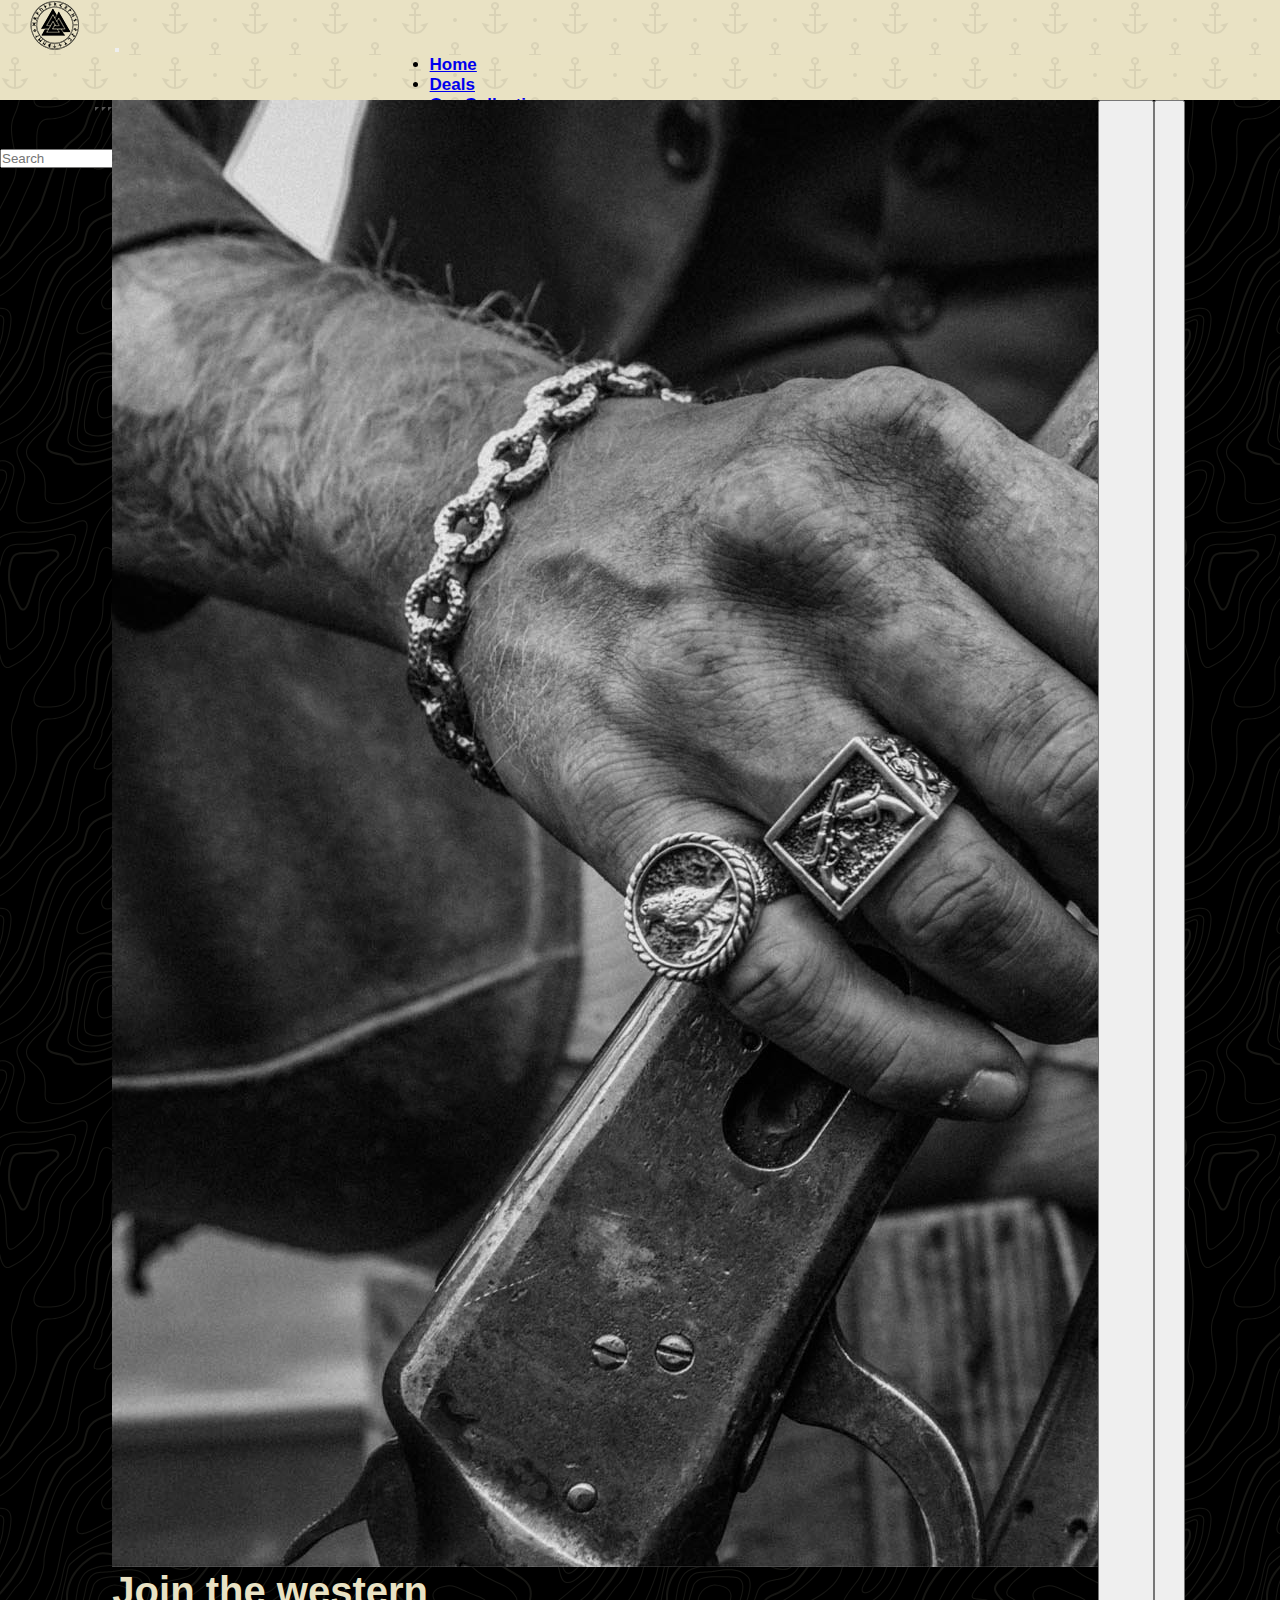
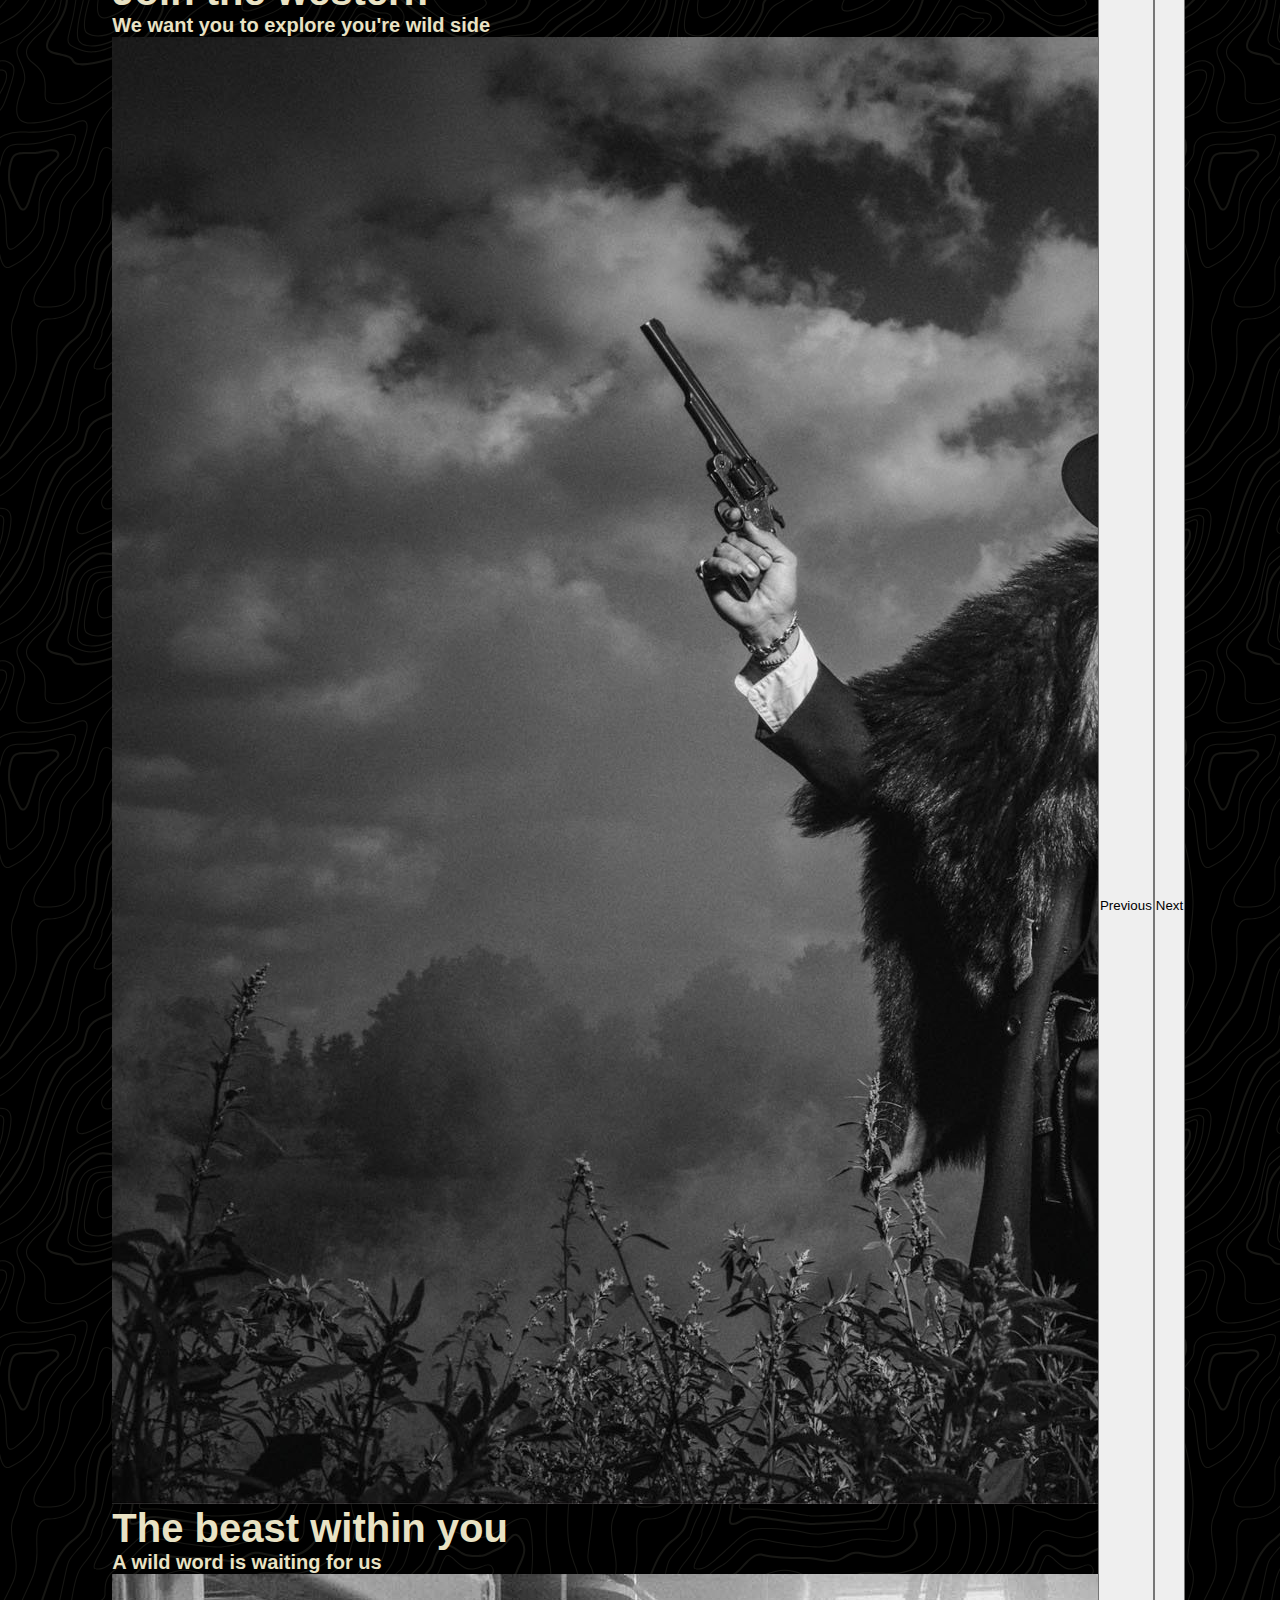
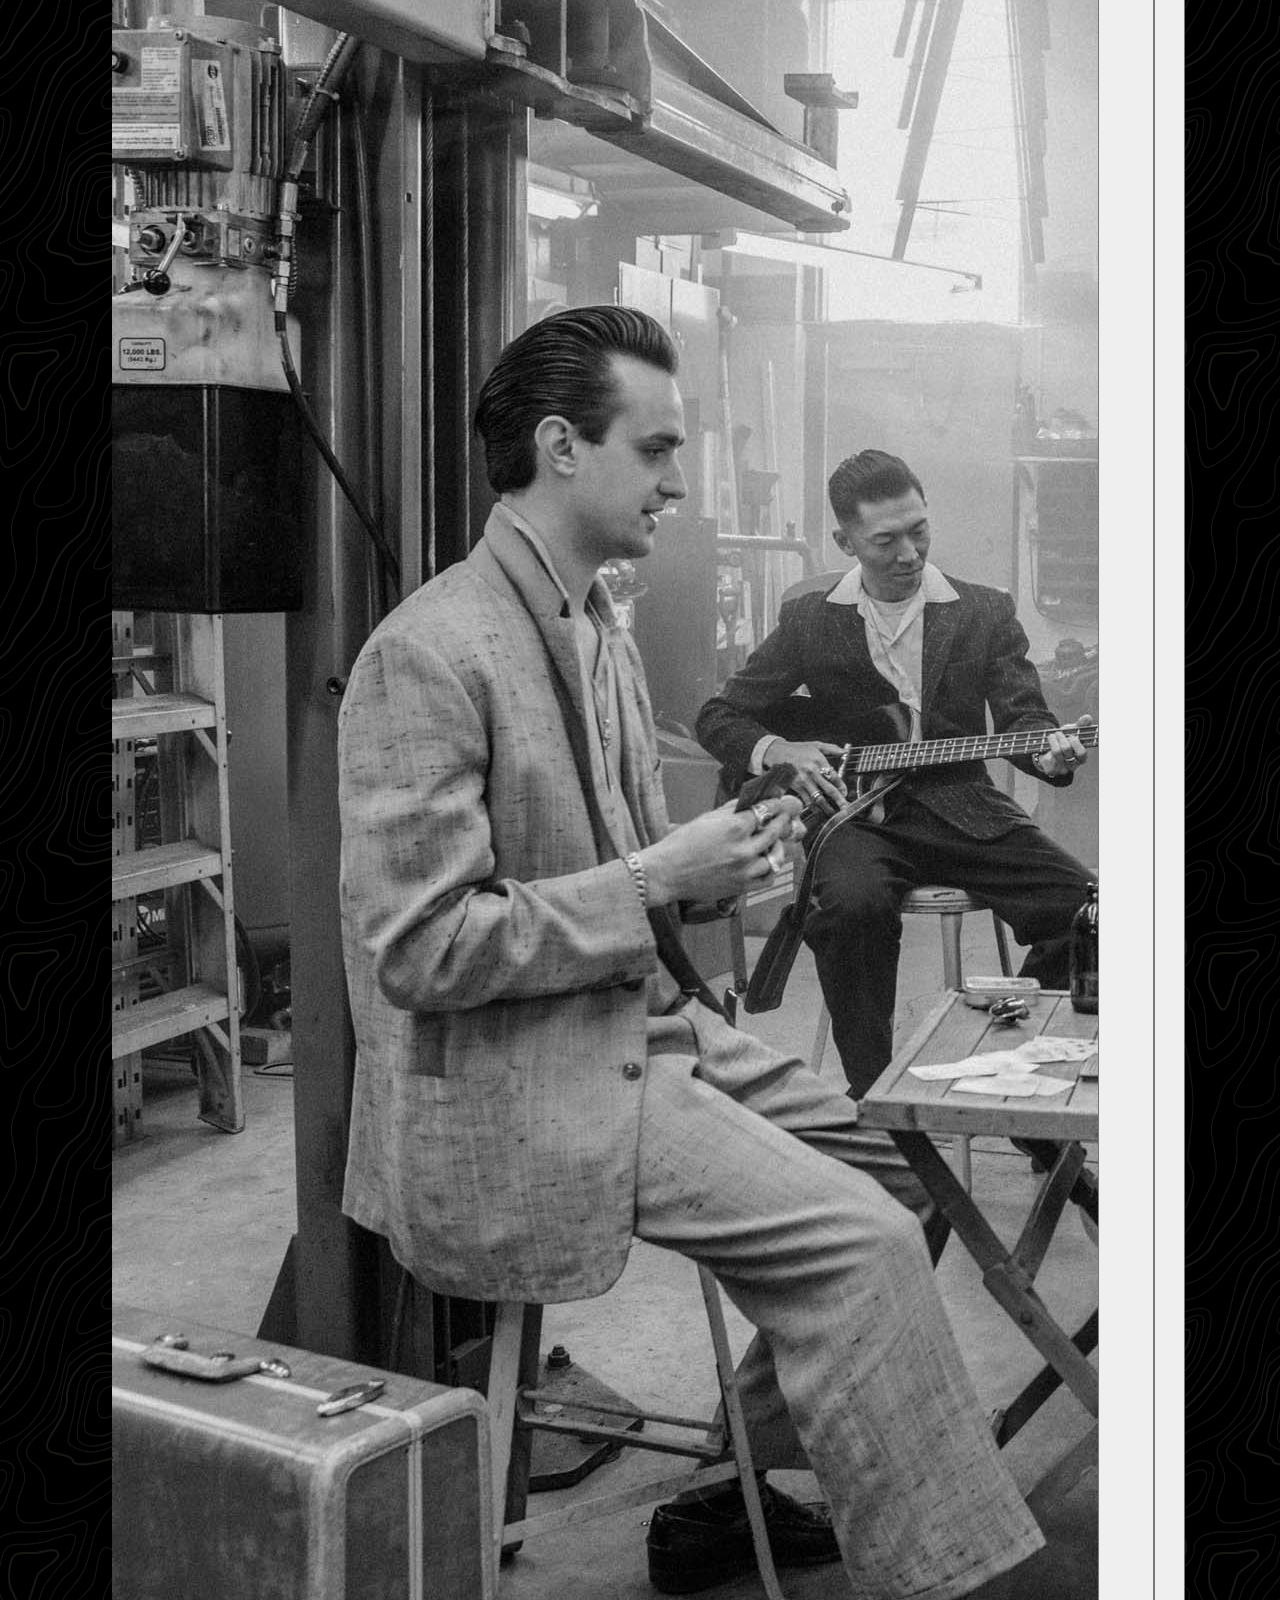
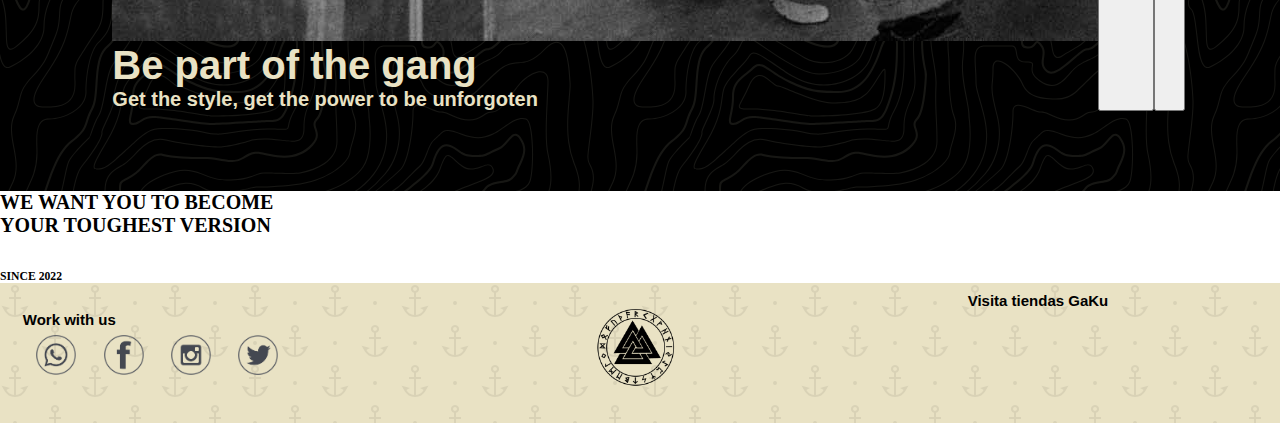
<file: html/about-us.html>
<!DOCTYPE html>
<html lang="en">
<head>
    <meta charset="UTF-8">
    <meta http-equiv="X-UA-Compatible" content="IE=edge">
    <meta name="viewport" content="width=device-width, initial-scale=1.0">
    <link rel="shortcut icon" href="../Imagenes/logo-GAKU-Pequeño.ico" type="image/x-icon">
    <title>About us</title>

    <link href="https://cdn.jsdelivr.net/npm/bootstrap@5.1.3/dist/css/bootstrap.min.css" rel="stylesheet" integrity="sha384-1BmE4kWBq78iYhFldvKuhfTAU6auU8tT94WrHftjDbrCEXSU1oBoqyl2QvZ6jIW3" crossorigin="anonymous">

    <link rel="stylesheet" href="../css/style.css">

        <!-- --------------ETIQUETAS META PARA SEO --------------------->
    <!-- META DESCRIPTION / clara y con 70 -320 180 ideal caracteres -->

    <meta name="description" content="Be part of the Gaku family with our selected catalog of men's jewelry, feel the power inside our necklaces, chains, rings, bracelets, earrings and keychains; and be ready to conquer the world.">

    <!-- META KEYWORDS/ PALABRAS CLAVE se cambian dependiendo del html y el contenido de este 18 palabras clave -->

    <meta name="keywords" content="jewerly, rings, man jewerly, chains, earrings, man style, power, fashion, masculin, model, digital store, store">

    <!-- OPEN GRAPH cuando se comparte en alguna red social que sale el cuadradito con toda la info del sitio web-->
    <!-- type -->
    <meta property='og:type' content="Web site">
    <!-- title -->
    <meta property='og:title' content="Gaku Store The man's jewerly - find and shine your own style">
    <!-- url -->
    <meta property='og:url' content="https://www.gakustore.com">
    <!-- image -->
    <meta property='og:image' content="click derecho cuando ya este subido en la web, y copiar el url de imagen del logo">
    <!-- description -->
    <meta property='og:description' content="Be part of the Goku family with our selected catalog of men's jewelry, feel the power inside our necklaces, chains, rings, bracelets, earrings and keychains; and be ready to conquer the world.">

    <!-- --------------END ETIQUETAS META PARA SEO --------------------->
</head>

    <body>

      <header>

        <nav class="navbar fixed-top navbar-expand-lg navbar-light height">
        <div class="container-fluid ">
            <a href="..//index.html"><img src="../imagenes/logo GAKU Pequeño BLACK_.png" alt="Logo pequeño"></a>
            <button class="navbar-toggler" type="button" data-bs-toggle="collapse" data-bs-target="#navbarSupportedContent" aria-controls="navbarSupportedContent" aria-expanded="false" aria-label="Toggle navigation">
            <span class="navbar-toggler-icon"></span>
            </button>
            <div class="collapse navbar-collapse" id="navbarSupportedContent">
            <ul class="navbar-nav me-auto mb-2 mb-lg-0 ">
                <li class="nav-item">
                <a class="nav-link " aria-current="page" href="../index.html">Home</a>
                </li>
                <li class="nav-item">
                <a class="nav-link" href="../index.html">Deals</a>
                </li>
                <li class="nav-item">
                <a class="nav-link" href="../html/collections.html" >Our Collections</a>
                </li>
                <li class="nav-item">
                    <a class="nav-link" href="../html/inspire.html" >Inspire</a>
                    </li>
            </ul>
            <form class="d-flex">
                <input class="form-control me-2" type="search" placeholder="Search" aria-label="Search">
                <button class="btn btn-outline-success" type="submit">Search</button>
            </form>
            </div>
        </div>
        </nav>
    
    
            </header>

        <!----------------------- SECCION ABOUT US -------------------->

        <section>
        <div class="background-carrusel">
        <div id="carouselExampleCaptions" class="carousel slide" data-bs-ride="carousel">
            <div class="carousel-indicators">
              <button type="button" data-bs-target="#carouselExampleCaptions" data-bs-slide-to="0" class="active" aria-current="true" aria-label="Slide 1"></button>
              <button type="button" data-bs-target="#carouselExampleCaptions" data-bs-slide-to="1" aria-label="Slide 2"></button>
              <button type="button" data-bs-target="#carouselExampleCaptions" data-bs-slide-to="2" aria-label="Slide 3"></button>
            </div>
            <div class="carousel-inner">
              <div class="carousel-item active">
                <img src="../imagenes/About_us/5.jpg" class="d-block w-100" alt="...">
                <div class="carousel-caption d-none d-md-block">
                  <h1>Join the western</h1>
                  <p>We want you to explore you're wild side</p>
                </div>
              </div>
              <div class="carousel-item">
                <img src="../imagenes/About_us/2.jpg" class="d-block w-100" alt="...">
                <div class="carousel-caption d-none d-md-block">
                  <h1>The beast within you </h1>
                  <p>A wild word is waiting for us</p>
                </div>
              </div>
              <div class="carousel-item">
                <img src="../imagenes/About_us/1.jpg" class="d-block w-100" alt="...">
                <div class="carousel-caption d-none d-md-block">
                  <h1>Be part of the gang</h1>
                  <p>Get the style, get the power to be unforgoten</p>
                </div>
              </div>
            </div>
            <button class="carousel-control-prev" type="button" data-bs-target="#carouselExampleCaptions" data-bs-slide="prev">
              <span class="carousel-control-prev-icon" aria-hidden="true"></span>
              <span class="visually-hidden">Previous</span>
            </button>
            <button class="carousel-control-next" type="button" data-bs-target="#carouselExampleCaptions" data-bs-slide="next">
              <span class="carousel-control-next-icon" aria-hidden="true"></span>
              <span class="visually-hidden">Next</span>
            </button>
          </div>

        </div>

    </section>

    <!----------------------- END SECCION ABOUT US -------------------->

        <section class="phrase-container">


            <h1>WE WANT YOU TO BECOME <br>
                YOUR TOUGHEST VERSION</h1>
                <br>
                <br>
                <br>
                <h3>SINCE 2022</h3>

        </section>
    
        <!----------------------- END SECCION ABOUT US -------------------->
            
        
        <!-- --------SECCION FOOTER--------- -->

        <div class="position-footer">

          <footer class="footer-container">
  
              <div class="contact-container">
  
                  <!-- <a href="about-us.html" target="blank" ><p>About Us</p></a> -->
                  <a href="work-with.us.html" target="blank"><p>Work with us</p></a>
  
                  <ul>
  
                  <li><img class="tamaño-iconos-redes" src="../imagenes/iconos_redes/WHATSAPP_LOGO.png" alt="WHATSAPP_LOGO"></li>
                  <li><img class="tamaño-iconos-redes" src="../imagenes/iconos_redes/FACEBOOK_LOGO.png" alt="FACEBOOK_LOGO"></li>
                  <li><img class="tamaño-iconos-redes" src="../imagenes/iconos_redes/INTAGRAM_LOGO.png" alt="INTAGRAM_LOGO"></li>
                  <li><img class="tamaño-iconos-redes" src="../imagenes/iconos_redes/TWITTER_LOGO.png" alt="TWITTER_LOGO"></li>
  
                  </ul>
  
              </div>
  
              <div class="container-logo-footer">
  
                  <div class="logo-footer">
  
                      <a href="..//index.html">
  
                      <img class="size-logo-footer" width="80px" src="../imagenes/LOGO_GAKU500.png" alt="LOGO_GAKU500PX">
  
                      </a>
  
                  </div>
  
              </div>  
  
              <div class="container-map">
  
                  <p>Visita tiendas GaKu</p>
  
                  <iframe  src="https://www.google.com/maps/embed?pb=!1m18!1m12!1m3!1d1988.2637982363415!2d-74.10950647752546!3d4.677954788521021!2m3!1f0!2f0!3f0!3m2!1i1024!2i768!4f13.1!3m3!1m2!1s0x8e3f9b21cde8f379%3A0x6ec42bb09448c599!2sParque%20Santa%20Cecilia!5e0!3m2!1ses!2sco!4v1648942109409!5m2!1ses!2sco" width="200" height="80" style="border:0;" allowfullscreen="" loading="lazy" referrerpolicy="no-referrer-when-downgrade"></iframe>
  
              </div>
  
          </footer>
  
          </div>

    <!-- SCRIPT JS PARA ANIMACIONES -->

    <script src="https://unpkg.com/aos@2.3.1/dist/aos.js"></script>

    <script>
        AOS.init();
    </script>
    
    <!-- JAVA SCRIPT BOOSTSTRAP -->

    <script src="https://cdn.jsdelivr.net/npm/@popperjs/core@2.10.2/dist/umd/popper.min.js" integrity="sha384-7+zCNj/IqJ95wo16oMtfsKbZ9ccEh31eOz1HGyDuCQ6wgnyJNSYdrPa03rtR1zdB" crossorigin="anonymous"></script>
<script src="https://cdn.jsdelivr.net/npm/bootstrap@5.1.3/dist/js/bootstrap.min.js" integrity="sha384-QJHtvGhmr9XOIpI6YVutG+2QOK9T+ZnN4kzFN1RtK3zEFEIsxhlmWl5/YESvpZ13" crossorigin="anonymous"></script>


</body>
</html>
</file>
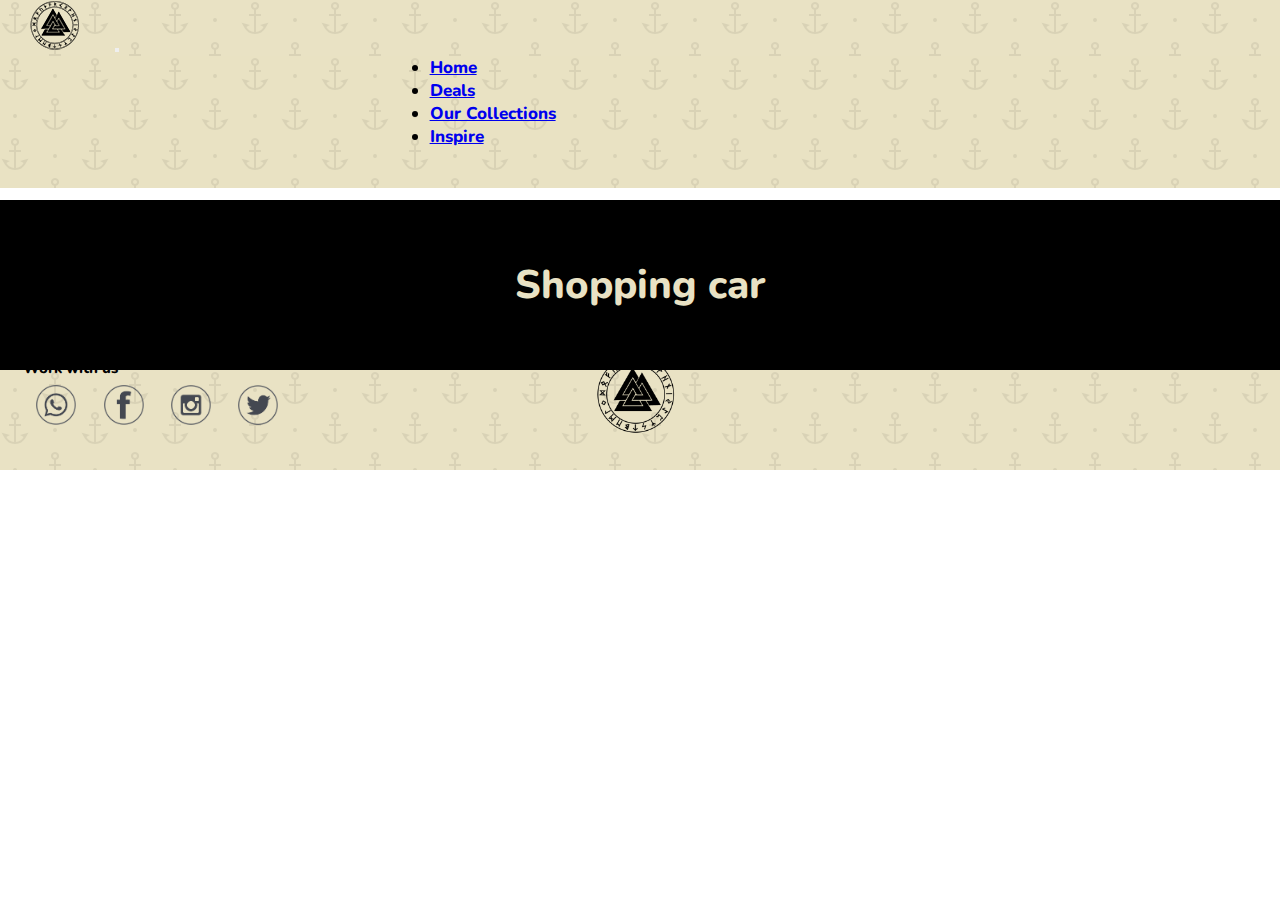
<file: html/carro.html>
<!DOCTYPE html>
<html lang="en">
<head>
    <meta charset="UTF-8">
    <meta http-equiv="X-UA-Compatible" content="IE=edge">
    <meta name="viewport" content="width=device-width, initial-scale=1.0">
    <title>Carro</title>
    <!-- LINK FUENTE --> 

    <link rel="preconnect" href="https://fonts.googleapis.com">
    <link rel="preconnect" href="https://fonts.gstatic.com" crossorigin>
    <link href="https://fonts.googleapis.com/css2?family=Nunito:ital,wght@0,200;0,300;0,400;0,500;0,600;0,700;0,800;0,900;1,200;1,300;1,400;1,500;1,600;1,700;1,800;1,900&display=swap" rel="stylesheet">
    
    <!-- LIBRERIA DE ANIMACIONES -->
    <link href="https://unpkg.com/aos@2.3.1/dist/aos.css" rel="stylesheet">


<!-------------------FRAMEWORK BOOTSTRAP ------------------->

<link href="https://cdn.jsdelivr.net/npm/bootstrap@5.2.0-beta1/dist/css/bootstrap.min.css" rel="stylesheet" integrity="sha384-0evHe/X+R7YkIZDRvuzKMRqM+OrBnVFBL6DOitfPri4tjfHxaWutUpFmBp4vmVor" crossorigin="anonymous">

<link rel="stylesheet" href="../css/style.css">

<!-- --------------ETIQUETAS META PARA SEO --------------------->
<!-- META DESCRIPTION / clara y con 70 -320 180 ideal caracteres -->

<meta name="description" content="Be part of the Gaku family with our selected catalog of men's jewelry, feel the power inside our necklaces, chains, rings, bracelets, earrings and keychains; and be ready to conquer the world.">

<!-- META KEYWORDS/ PALABRAS CLAVE se cambian dependiendo del html y el contenido de este 18 palabras clave -->

<meta name="keywords" content="jewerly, rings, man jewerly, chains, earrings, man style, power, fashion, masculin, model, digital store, store">

<!-- OPEN GRAPH cuando se comparte en alguna red social que sale el cuadradito con toda la info del sitio web-->
<!-- type -->
<meta property='og:type' content="Web site">
<!-- title -->
<meta property='og:title' content="Gaku Store The man's jewerly - find and shine your own style">
<!-- url -->
<meta property='og:url' content="https://www.gakustore.com">
<!-- image -->
<meta property='og:image' content="click derecho cuando ya este subido en la web, y copiar el url de imagen del logo">
<!-- description -->
<meta property='og:description' content="Be part of the Goku family with our selected catalog of men's jewelry, feel the power inside our necklaces, chains, rings, bracelets, earrings and keychains; and be ready to conquer the world.">

<!-- --------------END ETIQUETAS META PARA SEO --------------------->

</head>
<body>

    
    <header>

        <nav class="navbar fixed-top navbar-expand-lg navbar-light height">
        <div class="container-fluid ">
            <a href="..//index.html"><img src="../imagenes/logo GAKU Pequeño BLACK_.png" alt="Logo pequeño"></a>
            <button class="navbar-toggler" type="button" data-bs-toggle="collapse" data-bs-target="#navbarSupportedContent" aria-controls="navbarSupportedContent" aria-expanded="false" aria-label="Toggle navigation">
            <span class="navbar-toggler-icon"></span>
            </button>
            <div class="collapse navbar-collapse" id="navbarSupportedContent">
            <ul class="navbar-nav me-auto mb-2 mb-lg-0 ">
                <li class="nav-item">
                <a class="nav-link " aria-current="page" href="../index.html">Home</a>
                </li>
                <li class="nav-item">
                <a class="nav-link" href="../index.html">Deals</a>
                </li>
                <li class="nav-item">
                <a class="nav-link" href="../html/collections.html" >Our Collections</a>
                </li>
                <li class="nav-item">
                    <a class="nav-link" href="../html/inspire.html" >Inspire</a>
                    </li>
            </ul>
            <div>
                <img  class="carrito" src="../imagenes/carro-compra2s.png"  alt="carro">
            </div>
            </div>
        </div>
        </nav>
    
            </header>

    <!-- -------- PRODUCTOS EN CARRO --------- -->
    
    <h3 class="position-phrase">Shopping car</h3>

</div>
  
    
<div class="row row-cols-1 row-cols-md-3 g-4 font" id="carrito" is="store-products">
  
  

  
</div>




    <!-- -------- END PRODUCTOS EN CARRO --------- -->

             <!-- --------SECCION FOOTER--------- -->

             <div class="position-footer">

                <footer class="footer-container">
        
                    <div class="contact-container">
        
                        <!-- <a href="about-us.html" target="blank" ><p>About Us</p></a> -->
                        <a href="work-with.us.html" target="blank"><p>Work with us</p></a>
        
                        <ul>
        
                        <a href="https://www.whatsapp.com/" target="_blank"><li><img class="tamaño-iconos-redes" src="../imagenes/iconos_redes/WHATSAPP_LOGO.png" alt="WHATSAPP_LOGO"></li></a>
                        <a href="https://www.facebook.com/" target="_blank"><li><img class="tamaño-iconos-redes" src="../imagenes/iconos_redes/FACEBOOK_LOGO.png" alt="FACEBOOK_LOGO"></li></a>
                        <a href="https://www.instagram.com/" target="_blank"><li><img class="tamaño-iconos-redes" src="../imagenes/iconos_redes/INTAGRAM_LOGO.png" alt="INTAGRAM_LOGO"></li></a>
                        <a href="https://twitter.com/" target="_blank"><li><img class="tamaño-iconos-redes" src="../imagenes/iconos_redes/TWITTER_LOGO.png" alt="TWITTER_LOGO"></li></a>
            
                        </ul>
        
                    </div>
        
                    <div class="container-logo-footer">
        
                        <div class="logo-footer">
        
                            <a href="..//index.html">
        
                            <img class="size-logo-footer" width="80px" src="../imagenes/LOGO_GAKU500.png" alt="LOGO_GAKU500PX">
        
                            </a>
        
                        </div>
        
                    </div>  
        
                    <div class="container-map">
        
                        <p>Visita tiendas GaKu</p>
        
                        <iframe class="img-fluid" alt="Responsive image" src="https://www.google.com/maps/embed?pb=!1m18!1m12!1m3!1d1988.2637982363415!2d-74.10950647752546!3d4.677954788521021!2m3!1f0!2f0!3f0!3m2!1i1024!2i768!4f13.1!3m3!1m2!1s0x8e3f9b21cde8f379%3A0x6ec42bb09448c599!2sParque%20Santa%20Cecilia!5e0!3m2!1ses!2sco!4v1648942109409!5m2!1ses!2sco" width="200" height="80" style="border:0;" allowfullscreen="" loading="lazy" referrerpolicy="no-referrer-when-downgrade"></iframe>
        
                    </div>
        
                </footer>
        
                </div>
    
        
        <!-- JAVA SCRIPT BOOSTSTRAP -->
    
        <script src="https://cdn.jsdelivr.net/npm/@popperjs/core@2.11.5/dist/umd/popper.min.js" integrity="sha384-Xe+8cL9oJa6tN/veChSP7q+mnSPaj5Bcu9mPX5F5xIGE0DVittaqT5lorf0EI7Vk" crossorigin="anonymous"></script>
        <script src="https://cdn.jsdelivr.net/npm/bootstrap@5.2.0-beta1/dist/js/bootstrap.min.js" integrity="sha384-kjU+l4N0Yf4ZOJErLsIcvOU2qSb74wXpOhqTvwVx3OElZRweTnQ6d31fXEoRD1Jy" crossorigin="anonymous"></script>
        <!-- <script src="./js/main.js"></script> -->
        <script src="../js/Productos.js"></script>
        </body>
    
    </html>
</body>
</html>
</file>
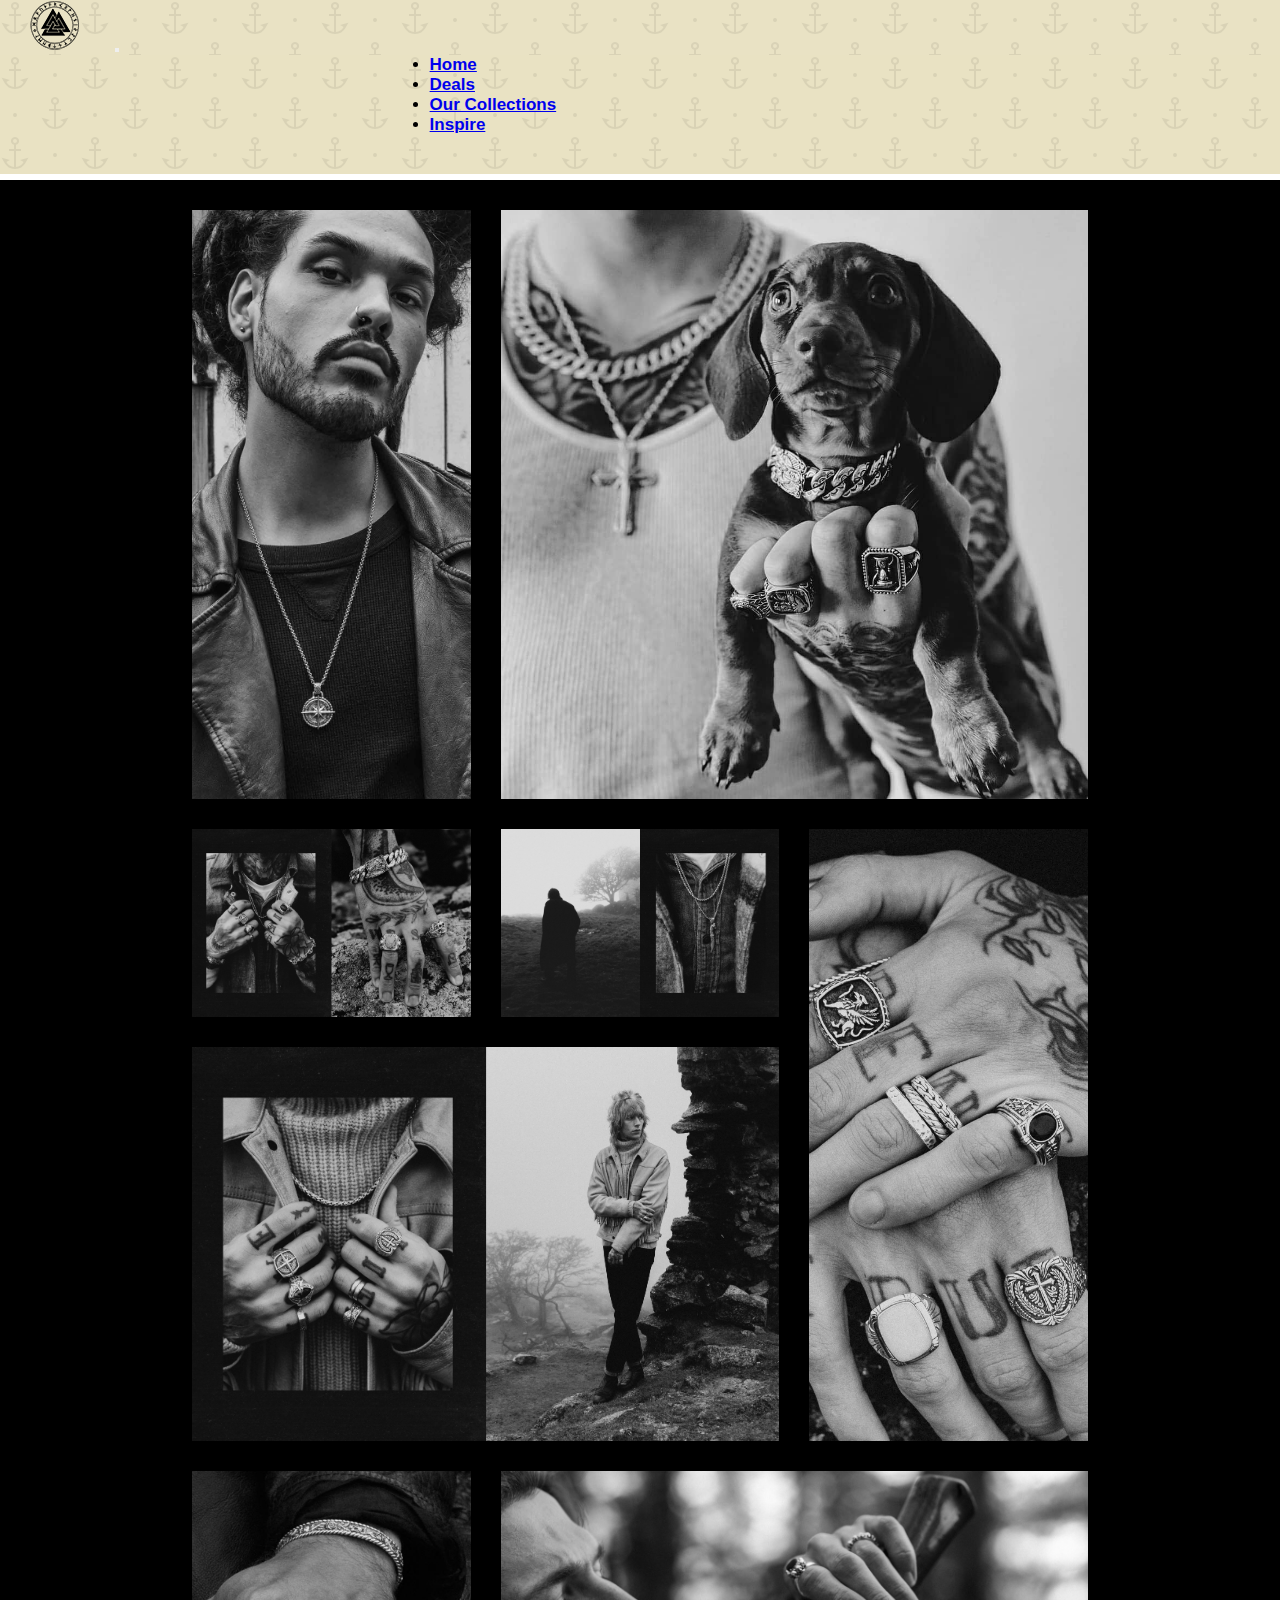
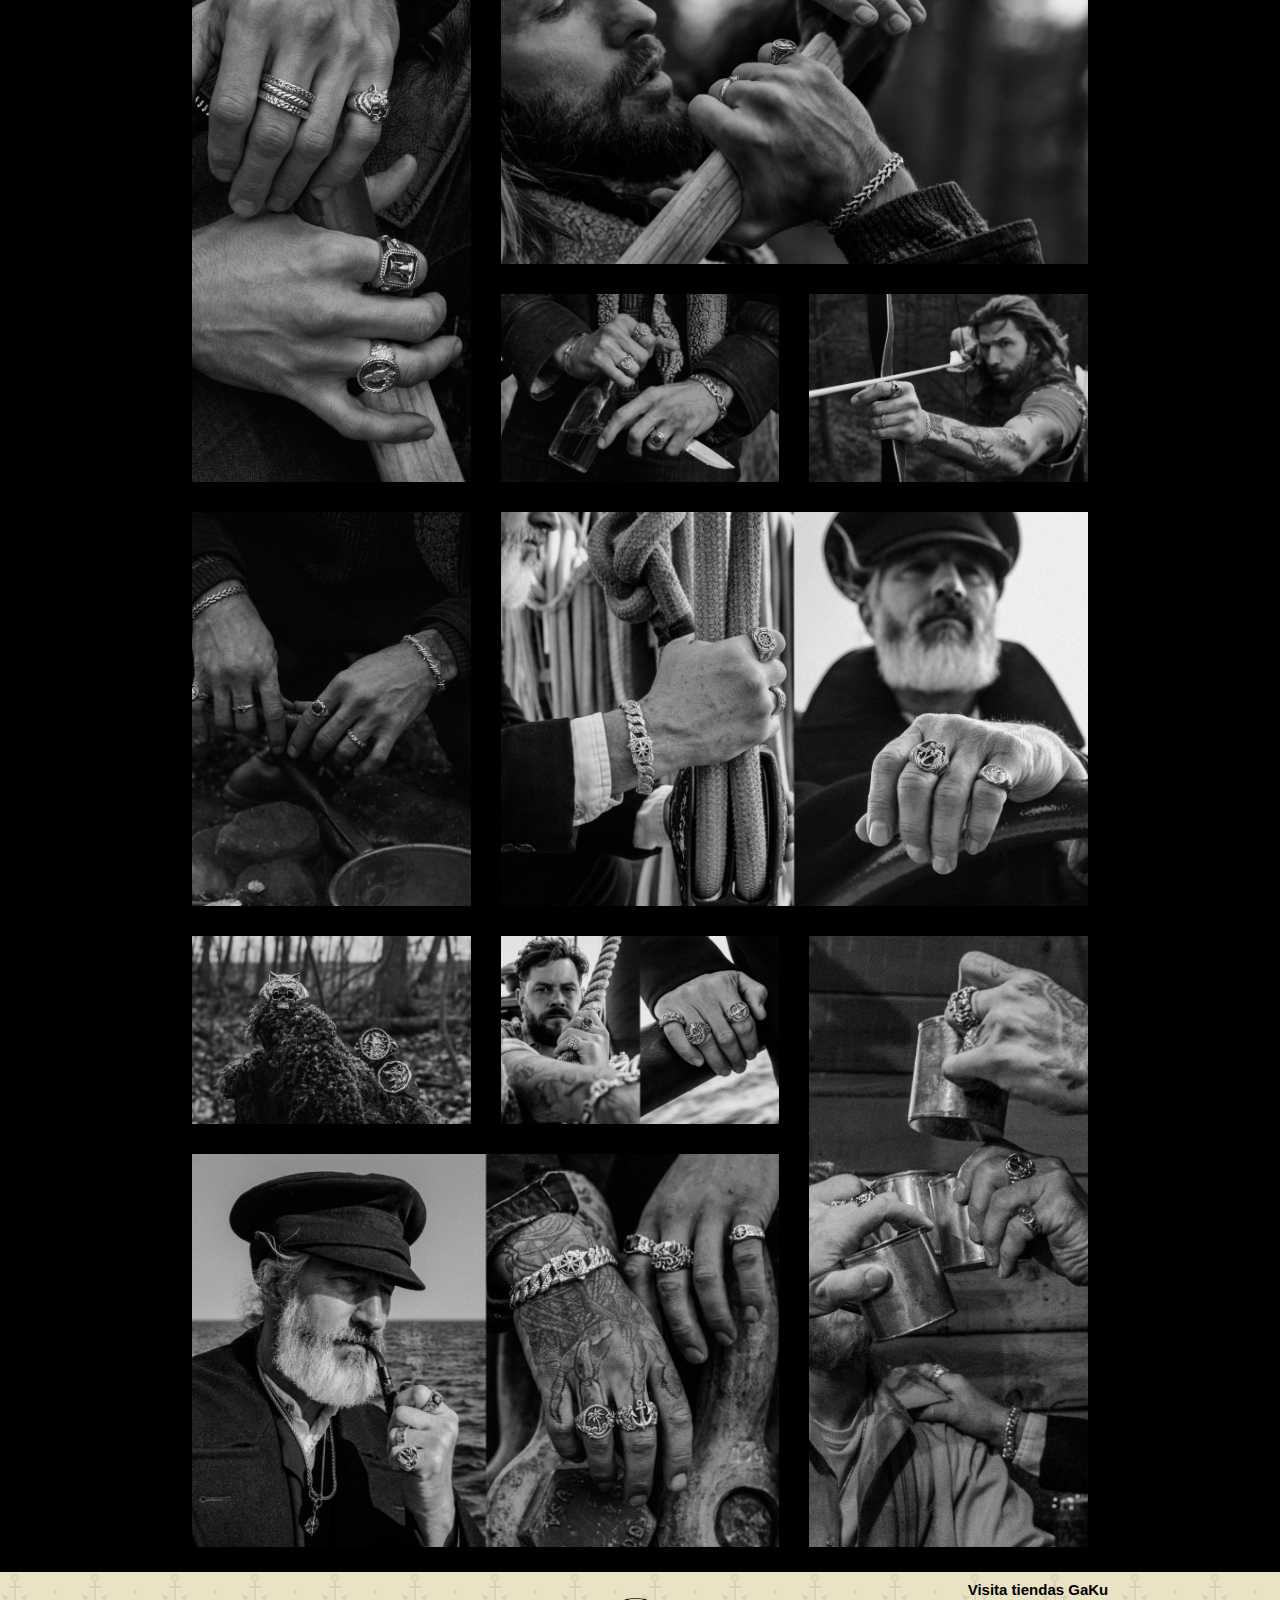
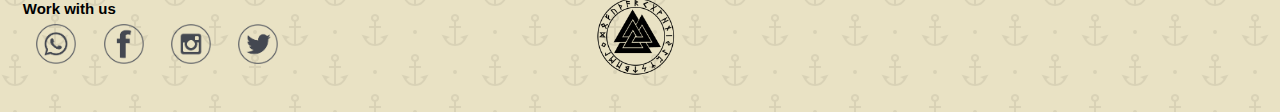
<file: html/inspire.html>
<!DOCTYPE html>
<html lang="en">
<head>
    <meta charset="UTF-8">
    <meta http-equiv="X-UA-Compatible" content="IE=edge">
    <meta name="viewport" content="width=device-width, initial-scale=1.0">
    <link rel="shortcut icon" href="../imagenes/logo-GAKU-Pequeño.ico" type="image/x-icon">
    <title>Inspire Yourself</title>

        <!-- --------------ETIQUETAS META PARA SEO --------------------->
    <!-- META DESCRIPTION / clara y con 70 -320 180 ideal caracteres -->

    <meta name="description" content="Be part of the Gaku family with our selected catalog of men's jewelry, feel the power inside our necklaces, chains, rings, bracelets, earrings and keychains; and be ready to conquer the world.">

    <!-- META KEYWORDS/ PALABRAS CLAVE se cambian dependiendo del html y el contenido de este 18 palabras clave -->

    <meta name="keywords" content="jewerly, rings, man jewerly, chains, earrings, man style, power, fashion, masculin, model, digital store, store">

    <!-- OPEN GRAPH cuando se comparte en alguna red social que sale el cuadradito con toda la info del sitio web-->
    <!-- type -->
    <meta property='og:type' content="Web site">
    <!-- title -->
    <meta property='og:title' content="Gaku Store The man's jewerly - find and shine your own style">
    <!-- url -->
    <meta property='og:url' content="https://www.gakustore.com">
    <!-- image -->
    <meta property='og:image' content="click derecho cuando ya este subido en la web, y copiar el url de imagen del logo">
    <!-- description -->
    <meta property='og:description' content="Be part of the Goku family with our selected catalog of men's jewelry, feel the power inside our necklaces, chains, rings, bracelets, earrings and keychains; and be ready to conquer the world.">

    <!-- --------------END ETIQUETAS META PARA SEO --------------------->

<!-- FRAMEWORK BOOTSTRAP -->

<link href="https://cdn.jsdelivr.net/npm/bootstrap@5.1.3/dist/css/bootstrap.min.css" rel="stylesheet" integrity="sha384-1BmE4kWBq78iYhFldvKuhfTAU6auU8tT94WrHftjDbrCEXSU1oBoqyl2QvZ6jIW3" crossorigin="anonymous">


<link rel="stylesheet" href="../css/style.css">
</head>

<body>

    <header>

        <nav class="navbar fixed-top navbar-expand-lg navbar-light height">
        <div class="container-fluid ">
            <a href="..//index.html"><img src="../imagenes/logo GAKU Pequeño BLACK_.png" alt="Logo pequeño"></a>
            <button class="navbar-toggler" type="button" data-bs-toggle="collapse" data-bs-target="#navbarSupportedContent" aria-controls="navbarSupportedContent" aria-expanded="false" aria-label="Toggle navigation">
            <span class="navbar-toggler-icon"></span>
            </button>
            <div class="collapse navbar-collapse" id="navbarSupportedContent">
            <ul class="navbar-nav me-auto mb-2 mb-lg-0 ">
                <li class="nav-item">
                <a class="nav-link " aria-current="page" href="../index.html">Home</a>
                </li>
                <li class="nav-item">
                <a class="nav-link" href="../index.html">Deals</a>
                </li>
                <li class="nav-item">
                <a class="nav-link" href="../html/collections.html" >Our Collections</a>
                </li>
                <li class="nav-item">
                    <a class="nav-link" href="../html/inspire.html" >Inspire</a>
                    </li>
            </ul>
            <div>
                <img  class="carrito" src="../imagenes/carro-compra2s.png"  alt="carro">
            </div>
            </div>
        </div>
        </nav>
    
            </header>

    <!------------------------- FIN NAV BAR ----------------->

    <div class="position-grid">

        <section class="container-inspire">

            <div class="gallery-items imagen-1">

                <img src="../imagenes/Imagenes_Style/274680082_1072600319971136_6228645342178190521_n.jpg" alt="neckless" class="gallery-img">

            </div>

            <div class="gallery-items imagen-2">

                <img src="../imagenes/Imagenes_Style/274862314_645614683394942_5650678094498818200_n.jpg" alt="ring" class="gallery-img">

            </div>

            <div class="gallery-items imagen-3">

                <img src="../imagenes/Imagenes_Style/CC-TheKingdom13 (1).jpg" alt="ring tatoo" class="gallery-img">

            </div>

            <div class="gallery-items imagen-4">

                <img src="../imagenes/Imagenes_Style/CC-TheKingdom16.jpg" alt="neckless" class="gallery-img">

            </div>

            <div class="gallery-items imagen-5">

                <img src="../imagenes/Imagenes_Style/CC-TheKingdom2.jpg" alt="rings" class="gallery-img">

            </div>

            <div class="gallery-items imagen-6">

                <img src="../imagenes/Imagenes_Style/CC-TheKingdom9.jpg" alt="rings" class="gallery-img"> </div>

            <div class="gallery-items imagen-7">

                <img src="../imagenes/Imagenes_Style/ClocksAndColours-LoneWolf-Lookbook-15.jpg" alt="rings" class="gallery-img">

            </div>

            <div class="gallery-items imagen-8">

                <img src="../imagenes/Imagenes_Style/ClocksAndColours-LoneWolf-Lookbook-17.jpg" alt="bracelet" class="gallery-img">

            </div>

            <div class="gallery-items imagen-9">

                <img src="../imagenes/Imagenes_Style/ClocksAndColours-LoneWolf-Lookbook-18.jpg" alt="rings" class="gallery-img">

            </div>

            <div class="gallery-items imagen-10">

                <img src="../imagenes/Imagenes_Style/ClocksAndColours-LoneWolf-Lookbook-2.jpg" alt="rings" class="gallery-img">

            </div>

            <div class="gallery-items imagen-11">

                <img src="../imagenes/Imagenes_Style/ClocksAndColours-LoneWolf-Lookbook-20.jpg" alt="rings" class="gallery-img">

            </div>

            <div class="gallery-items imagen-12">

                <img src="../imagenes/Imagenes_Style/ClocksAndColours-Privateers-Campaign-10.jpg" alt="rings" class="gallery-img">

            </div>

            <div class="gallery-items imagen-13">

                <img src="../imagenes/Imagenes_Style/ClocksAndColours-LoneWolf-Lookbook-3.jpg" alt="rings" class="gallery-img">

            </div>

            <div class="gallery-items imagen-14">

                <img src="../imagenes/Imagenes_Style/ClocksAndColours-Privateers-Campaign-11.jpg" alt="rings" class="gallery-img">

            </div>

            <div class="gallery-items imagen-15">

                <img src="../imagenes/Imagenes_Style/ClocksAndColours-Privateers-Campaign-12.jpg" alt="rings" class="gallery-img">

            </div>

            <div class="gallery-items imagen-16">

                <img src="../imagenes/Imagenes_Style/ClocksAndColours-Privateers-Campaign-13.jpg" alt="rings" class="gallery-img">

            </div>

        </section>

    </div>

                   <!-- --------SECCION FOOTER--------- -->

        <div class="position-footer">

            <footer class="footer-container">
    
                <div class="contact-container">
    
                    <!-- <a href="about-us.html" target="blank" ><p>About Us</p></a> -->
                    <a href="work-with.us.html" target="blank"><p>Work with us</p></a>
    
                    <ul>
    
                    <a href="https://www.whatsapp.com/" target="_blank"><li><img class="tamaño-iconos-redes" src="../imagenes/iconos_redes/WHATSAPP_LOGO.png" alt="WHATSAPP_LOGO"></li></a>
                    <a href="https://www.facebook.com/" target="_blank"><li><img class="tamaño-iconos-redes" src="../imagenes/iconos_redes/FACEBOOK_LOGO.png" alt="FACEBOOK_LOGO"></li></a>
                    <a href="https://www.instagram.com/" target="_blank"><li><img class="tamaño-iconos-redes" src="../imagenes/iconos_redes/INTAGRAM_LOGO.png" alt="INTAGRAM_LOGO"></li></a>
                    <a href="https://twitter.com/" target="_blank"><li><img class="tamaño-iconos-redes" src="../imagenes/iconos_redes/TWITTER_LOGO.png" alt="TWITTER_LOGO"></li></a>
        
                    </ul>
    
                </div>
    
                <div class="container-logo-footer">
    
                    <div class="logo-footer">
    
                        <a href="..//index.html">
    
                        <img class="size-logo-footer" width="80px" src="../imagenes/LOGO_GAKU500.png" alt="LOGO_GAKU500PX">
    
                        </a>
    
                    </div>
    
                </div>  
    
                <div class="container-map">
    
                    <p>Visita tiendas GaKu</p>
    
                    <iframe class="img-fluid" alt="Responsive image" src="https://www.google.com/maps/embed?pb=!1m18!1m12!1m3!1d1988.2637982363415!2d-74.10950647752546!3d4.677954788521021!2m3!1f0!2f0!3f0!3m2!1i1024!2i768!4f13.1!3m3!1m2!1s0x8e3f9b21cde8f379%3A0x6ec42bb09448c599!2sParque%20Santa%20Cecilia!5e0!3m2!1ses!2sco!4v1648942109409!5m2!1ses!2sco" width="200" height="80" style="border:0;" allowfullscreen="" loading="lazy" referrerpolicy="no-referrer-when-downgrade"></iframe>
    
                </div>
    
            </footer>
    
            </div>
            
<!-- JAVA SCRIPT BOOSTSTRAP -->

<script src="https://cdn.jsdelivr.net/npm/@popperjs/core@2.10.2/dist/umd/popper.min.js" integrity="sha384-7+zCNj/IqJ95wo16oMtfsKbZ9ccEh31eOz1HGyDuCQ6wgnyJNSYdrPa03rtR1zdB" crossorigin="anonymous"></script>
<script src="https://cdn.jsdelivr.net/npm/bootstrap@5.1.3/dist/js/bootstrap.min.js" integrity="sha384-QJHtvGhmr9XOIpI6YVutG+2QOK9T+ZnN4kzFN1RtK3zEFEIsxhlmWl5/YESvpZ13" crossorigin="anonymous"></script>



</body>


</html>
</file>
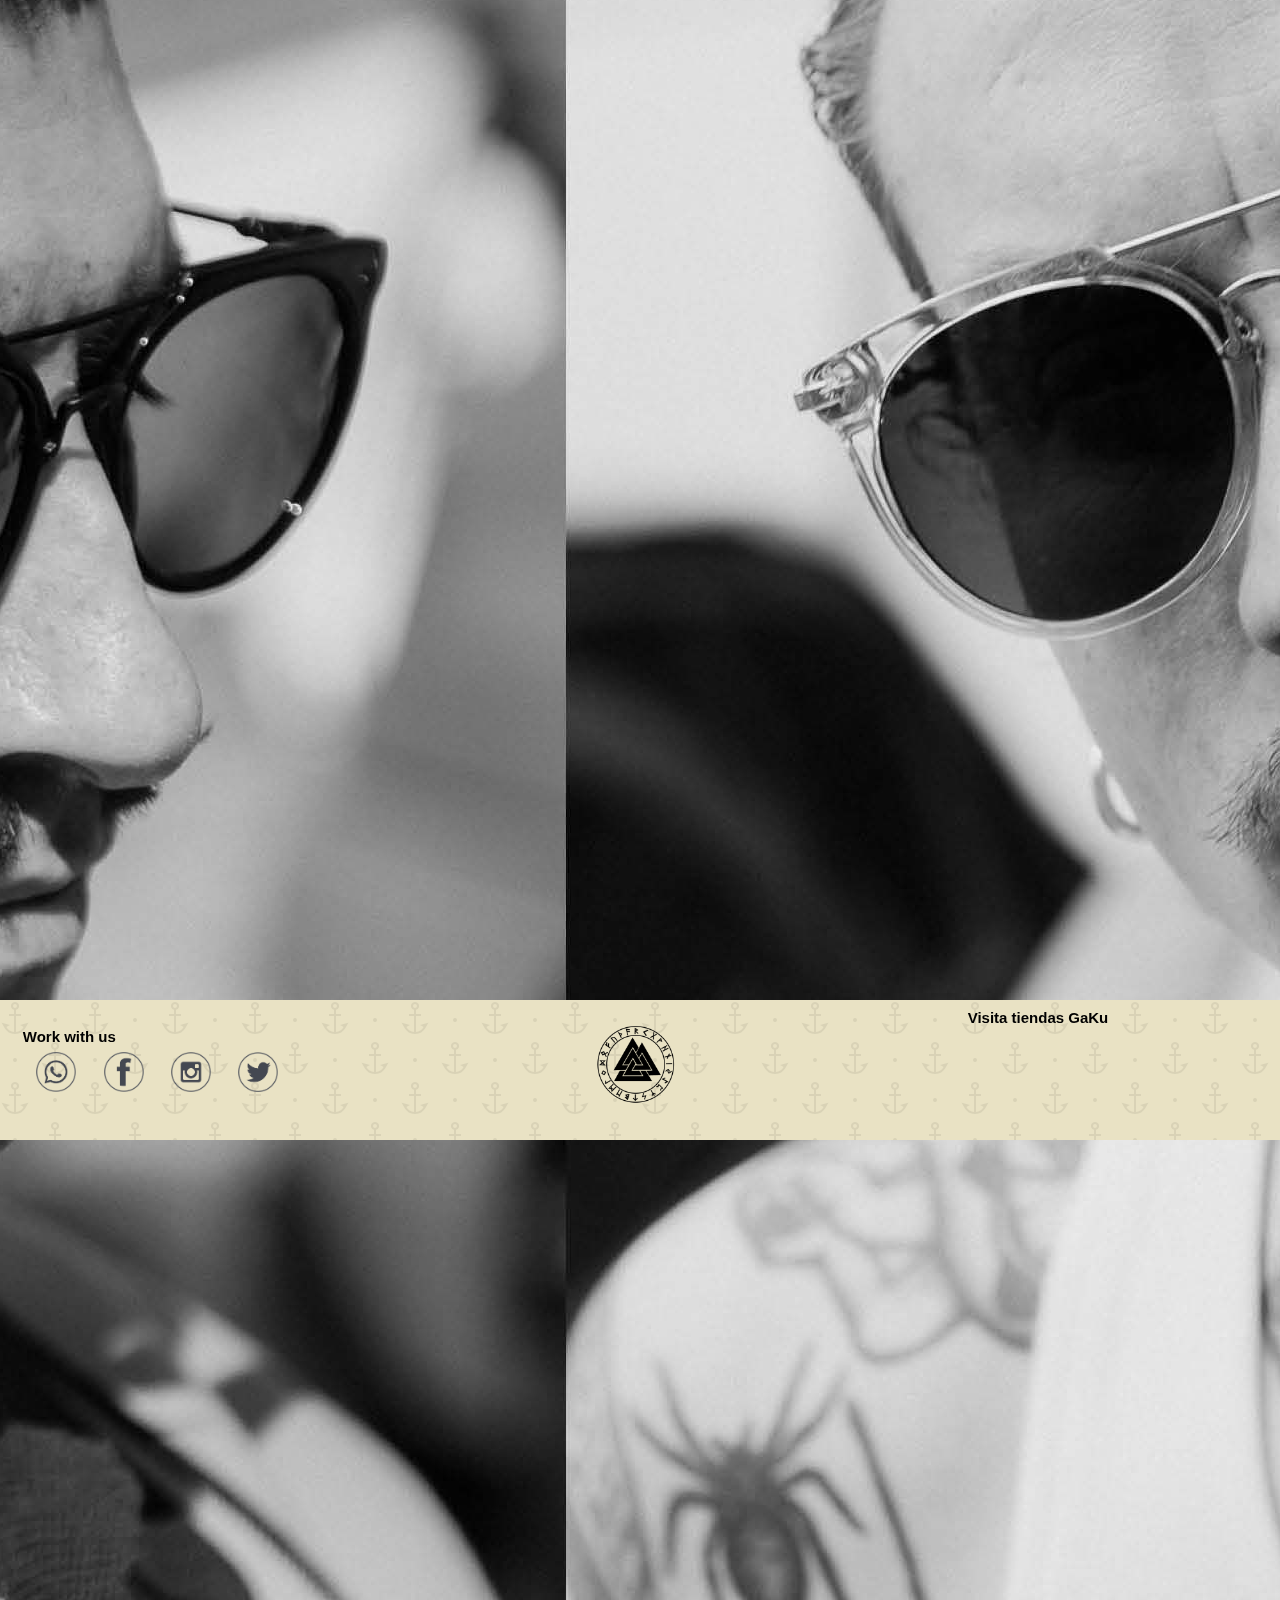
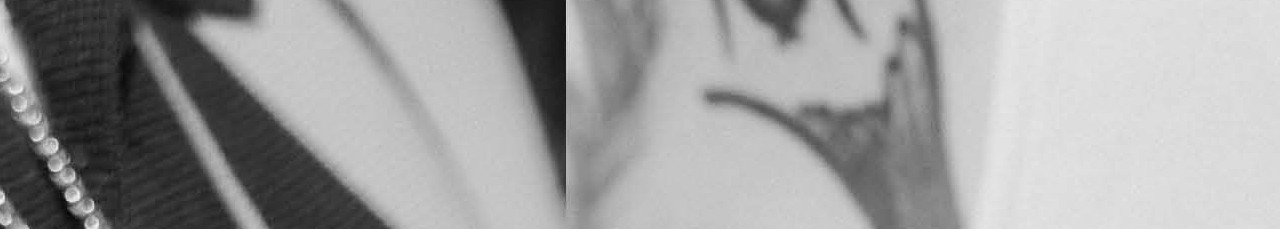
<file: html/work-with.us.html>
<!DOCTYPE html>
<html lang="en">
<head>
    <meta charset="UTF-8">
    <meta http-equiv="X-UA-Compatible" content="IE=edge">
    <meta name="viewport" content="width=device-width, initial-scale=1.0">
    <link rel="shortcut icon" href="../imagenes/logo-GAKU-Pequeño.ico" type="image/x-icon">
    <title>Work with us</title>

    <link href="https://cdn.jsdelivr.net/npm/bootstrap@5.1.3/dist/css/bootstrap.min.css" rel="stylesheet" integrity="sha384-1BmE4kWBq78iYhFldvKuhfTAU6auU8tT94WrHftjDbrCEXSU1oBoqyl2QvZ6jIW3" crossorigin="anonymous">

    <link rel="stylesheet" href="../css/style.css">

        <!-- --------------ETIQUETAS META PARA SEO --------------------->
    <!-- META DESCRIPTION / clara y con 70 -320 180 ideal caracteres -->

    <meta name="description" content="Be part of the Gaku family with our selected catalog of men's jewelry, feel the power inside our necklaces, chains, rings, bracelets, earrings and keychains; and be ready to conquer the world.">

    <!-- META KEYWORDS/ PALABRAS CLAVE se cambian dependiendo del html y el contenido de este 18 palabras clave -->

    <meta name="keywords" content="jewerly, rings, man jewerly, chains, earrings, man style, power, fashion, masculin, model, digital store, store">

    <!-- OPEN GRAPH cuando se comparte en alguna red social que sale el cuadradito con toda la info del sitio web-->
    <!-- type -->
    <meta property='og:type' content="Web site">
    <!-- title -->
    <meta property='og:title' content="Gaku Store The man's jewerly - find and shine your own style">
    <!-- url -->
    <meta property='og:url' content="https://www.gakustore.com">
    <!-- image -->
    <meta property='og:image' content="click derecho cuando ya este subido en la web, y copiar el url de imagen del logo">
    <!-- description -->
    <meta property='og:description' content="Be part of the Goku family with our selected catalog of men's jewelry, feel the power inside our necklaces, chains, rings, bracelets, earrings and keychains; and be ready to conquer the world.">

    <!-- --------------END ETIQUETAS META PARA SEO --------------------->
</head>

    <body>

        <header>

            <nav class="navbar fixed-top navbar-expand-lg navbar-light height">
            <div class="container-fluid ">
                <a href="..//index.html"><img src="../imagenes/logo GAKU Pequeño BLACK_.png" alt="Logo pequeño"></a>
                <button class="navbar-toggler" type="button" data-bs-toggle="collapse" data-bs-target="#navbarSupportedContent" aria-controls="navbarSupportedContent" aria-expanded="false" aria-label="Toggle navigation">
                <span class="navbar-toggler-icon"></span>
                </button>
                <div class="collapse navbar-collapse" id="navbarSupportedContent">
                <ul class="navbar-nav me-auto mb-2 mb-lg-0 ">
                    <li class="nav-item">
                    <a class="nav-link " aria-current="page" href="../index.html">Home</a>
                    </li>
                    <li class="nav-item">
                    <a class="nav-link" href="../index.html">Deals</a>
                    </li>
                    <li class="nav-item">
                    <a class="nav-link" href="../html/collections.html" >Our Collections</a>
                    </li>
                    <li class="nav-item">
                        <a class="nav-link" href="../html/inspire.html" >Inspire</a>
                        </li>
                </ul>
                <div>
                    <img  class="carrito" src="../imagenes/carro-compra2s.png"  alt="carro">
                </div>
                </div>
            </div>
            </nav>
        
                </header>
    
        <!-- FIN NAV BAR -->

        <!--------------- START SECTION WORK WITH US ---------------->

            <section class="container-work-with-us workwithus-bg">

                <div class="row tablet-mobile">
                
                  <div class="col-lg-6 col-md-6 col-sm-12 col-0">
      
                      <img src="../imagenes/About_us/work-with-us/C_C_shades2022_06.jpg" alt="" class="img-fluid center-imagen-work">
      
                  </div>
      
                  <div class="col-lg-6 col-md-6 col-sm-12 col-12 flex-perfil space">
      
                    <h1 class="title-size">Get in<br>Touch!</h1>
      
                      <p class="paragraph-size">our phone number (+57) 311 892 36 82</p>
      
                  </div>
      
              </div>
      
              </section>

        <!--------------- END SECTION WORK WITH US ---------------->
            
        <!-- --------SECCION FOOTER--------- -->

        <div class="position-footer">

            <footer class="footer-container">
    
                <div class="contact-container">
    
                    <!-- <a href="about-us.html" target="blank" ><p>About Us</p></a> -->
                    <a href="work-with.us.html" target="blank"><p>Work with us</p></a>
    
                    <ul>

                    <a href="https://www.whatsapp.com/" target="_blank"><li><img class="tamaño-iconos-redes" src="../imagenes/iconos_redes/WHATSAPP_LOGO.png" alt="WHATSAPP_LOGO"></li></a>
                    <a href="https://www.facebook.com/" target="_blank"><li><img class="tamaño-iconos-redes" src="../imagenes/iconos_redes/FACEBOOK_LOGO.png" alt="FACEBOOK_LOGO"></li></a>
                    <a href="https://www.instagram.com/" target="_blank"><li><img class="tamaño-iconos-redes" src="../imagenes/iconos_redes/INTAGRAM_LOGO.png" alt="INTAGRAM_LOGO"></li></a>
                    <a href="https://twitter.com/" target="_blank"><li><img class="tamaño-iconos-redes" src="../imagenes/iconos_redes/TWITTER_LOGO.png" alt="TWITTER_LOGO"></li></a>
    
                    </ul>
    
                </div>
    
                <div class="container-logo-footer">
    
                    <div class="logo-footer">
    
                        <a href="..//index.html">
    
                        <img class="size-logo-footer" width="80px" src="../imagenes/LOGO_GAKU500.png" alt="LOGO_GAKU500PX">
    
                        </a>
    
                    </div>
    
                </div>  
    
                <div class="container-map">
    
                    <p>Visita tiendas GaKu</p>
    
                    <iframe class="img-fluid" alt="Responsive image" src="https://www.google.com/maps/embed?pb=!1m18!1m12!1m3!1d1988.2637982363415!2d-74.10950647752546!3d4.677954788521021!2m3!1f0!2f0!3f0!3m2!1i1024!2i768!4f13.1!3m3!1m2!1s0x8e3f9b21cde8f379%3A0x6ec42bb09448c599!2sParque%20Santa%20Cecilia!5e0!3m2!1ses!2sco!4v1648942109409!5m2!1ses!2sco" width="200" height="80" style="border:0;" allowfullscreen="" loading="lazy" referrerpolicy="no-referrer-when-downgrade"></iframe>
    
                </div>
    
            </footer>
    
            </div>

<!-- SCRIPT JS PARA ANIMACIONES -->

<script src="https://unpkg.com/aos@2.3.1/dist/aos.js"></script>

<script>
    AOS.init();
</script>

<!-- JAVA SCRIPT BOOSTSTRAP -->

<script src="https://cdn.jsdelivr.net/npm/@popperjs/core@2.10.2/dist/umd/popper.min.js" integrity="sha384-7+zCNj/IqJ95wo16oMtfsKbZ9ccEh31eOz1HGyDuCQ6wgnyJNSYdrPa03rtR1zdB" crossorigin="anonymous"></script>
<script src="https://cdn.jsdelivr.net/npm/bootstrap@5.1.3/dist/js/bootstrap.min.js" integrity="sha384-QJHtvGhmr9XOIpI6YVutG+2QOK9T+ZnN4kzFN1RtK3zEFEIsxhlmWl5/YESvpZ13" crossorigin="anonymous"></script>


</body>

</html>
</file>
<file: css/style.css>
@charset "UTF-8";
/*nesting o anidamiento siemrpe debe estar la terminal abierta*/
/*PARA INICIAR SASS poner en consola; npm init
sass --watch scss/style.scss css/style.css*/
* {
  margin: 0;
  padding: 0;
}

html {
  font-size: 10px;
}

header {
  font-family: "Nunito", sans-serif;
  font-size: 1.7rem;
  font-weight: 800;
}
header .height {
  height: 10rem;
  background-color: #e9e2c4;
  background-image: url("data:image/svg+xml,%3Csvg xmlns='http://www.w3.org/2000/svg' viewBox='0 0 80 80' width='80' height='80'%3E%3Cpath fill='%23000000' fill-opacity='0.07' d='M14 16H9v-2h5V9.87a4 4 0 1 1 2 0V14h5v2h-5v15.95A10 10 0 0 0 23.66 27l-3.46-2 8.2-2.2-2.9 5a12 12 0 0 1-21 0l-2.89-5 8.2 2.2-3.47 2A10 10 0 0 0 14 31.95V16zm40 40h-5v-2h5v-4.13a4 4 0 1 1 2 0V54h5v2h-5v15.95A10 10 0 0 0 63.66 67l-3.47-2 8.2-2.2-2.88 5a12 12 0 0 1-21.02 0l-2.88-5 8.2 2.2-3.47 2A10 10 0 0 0 54 71.95V56zm-39 6a2 2 0 1 1 0-4 2 2 0 0 1 0 4zm40-40a2 2 0 1 1 0-4 2 2 0 0 1 0 4zM15 8a2 2 0 1 0 0-4 2 2 0 0 0 0 4zm40 40a2 2 0 1 0 0-4 2 2 0 0 0 0 4z'%3E%3C/path%3E%3C/svg%3E");
}

header img {
  margin: 0 3rem;
}

header ul {
  position: relative;
  left: 32%;
}
header ul li {
  margin: 0 2rem;
}

.carrito{
  width:3.5rem;
  margin-left: -108px;
}

.container-fluid {
  --bs-gutter-x: none;
}

.navbar-collapse {
  background-color: #e9e2c3;
  background-image: url("data:image/svg+xml,%3Csvg xmlns='http://www.w3.org/2000/svg' viewBox='0 0 80 80' width='80' height='80'%3E%3Cpath fill='%23000000' fill-opacity='0.07' d='M14 16H9v-2h5V9.87a4 4 0 1 1 2 0V14h5v2h-5v15.95A10 10 0 0 0 23.66 27l-3.46-2 8.2-2.2-2.9 5a12 12 0 0 1-21 0l-2.89-5 8.2 2.2-3.47 2A10 10 0 0 0 14 31.95V16zm40 40h-5v-2h5v-4.13a4 4 0 1 1 2 0V54h5v2h-5v15.95A10 10 0 0 0 63.66 67l-3.47-2 8.2-2.2-2.88 5a12 12 0 0 1-21.02 0l-2.88-5 8.2 2.2-3.47 2A10 10 0 0 0 54 71.95V56zm-39 6a2 2 0 1 1 0-4 2 2 0 0 1 0 4zm40-40a2 2 0 1 1 0-4 2 2 0 0 1 0 4zM15 8a2 2 0 1 0 0-4 2 2 0 0 0 0 4zm40 40a2 2 0 1 0 0-4 2 2 0 0 0 0 4z'%3E%3C/path%3E%3C/svg%3E");
}

.position-footer {
  position: relative;
  bottom: 0;
  width: 100%;
}

.footer-container {
  width: 100%;
  height: 140px;
  background-color: #e9e2c4;
  background-image: url("data:image/svg+xml,%3Csvg xmlns='http://www.w3.org/2000/svg' viewBox='0 0 80 80' width='80' height='80'%3E%3Cpath fill='%23000000' fill-opacity='0.07' d='M14 16H9v-2h5V9.87a4 4 0 1 1 2 0V14h5v2h-5v15.95A10 10 0 0 0 23.66 27l-3.46-2 8.2-2.2-2.9 5a12 12 0 0 1-21 0l-2.89-5 8.2 2.2-3.47 2A10 10 0 0 0 14 31.95V16zm40 40h-5v-2h5v-4.13a4 4 0 1 1 2 0V54h5v2h-5v15.95A10 10 0 0 0 63.66 67l-3.47-2 8.2-2.2-2.88 5a12 12 0 0 1-21.02 0l-2.88-5 8.2 2.2-3.47 2A10 10 0 0 0 54 71.95V56zm-39 6a2 2 0 1 1 0-4 2 2 0 0 1 0 4zm40-40a2 2 0 1 1 0-4 2 2 0 0 1 0 4zM15 8a2 2 0 1 0 0-4 2 2 0 0 0 0 4zm40 40a2 2 0 1 0 0-4 2 2 0 0 0 0 4z'%3E%3C/path%3E%3C/svg%3E");
  display: flex;
  justify-content: space-between;
}

.contact-container {
  /* border: 1px solid rgb(18, 231, 178); */
  width: 30%;
  height: 100px;
  margin-top: 1%;
  margin-left: 1%;
  position: relative;
  top: 15px;
  right: -10px;
}
.contact-container a {
  text-decoration: none;
  font-family: "Nunito", sans-serif;
  font-weight: 800;
  font-size: 1.5rem;
  color: #000000;
}
.contact-container ul {
  display: flex;
  flex-direction: row;
  justify-content: space-around;
  /* border: 1px solid red; */
  width: 70%;
  margin-top: 7px;
}
.contact-container li {
  list-style: none;
}

.container-logo-footer {
  position: relative;
}

.logo-footer {
  position: relative;
  margin-top: 24px;
}

.container-map {
  width: 30%;
  /* border: 1px solid rgb(0, 195, 255); */
  display: flex;
  flex-direction: column;
  align-items: center;
  padding-right: 20px;
  height: 120px;
  margin-top: 0.25%;
  /* flex-wrap: wrap; */
  overflow: hidden;
}
.container-map p {
  font-family: "Nunito", sans-serif;
  font-weight: 800;
  font-size: 1.5rem;
  color: #000000;
  position: relative;
  left: -30px;
  text-align: center;
  margin-top: 1.5%;
}

.tamaño-iconos-redes {
  width: 40px;
}

.font {
  font-family: "Nunito", sans-serif;
}

.h-100 {
  height: 50px;
  width: 60%;
  background-color: black;
  position: relative;
  left: 23%;
  margin-top: 12rem;
  margin-bottom: 5rem;
}

.input-group{

  top: 16rem;
  width: 25%;
  
}

.position-phrase{
  position: relative;
  top: 10rem;
  /* border: 1px solid red; */
  z-index: 2;
  color: #e9e2c4;
  font-family: "Nunito", sans-serif;
  font-weight: 800;
  font-size: 4rem;
  background-color: #000000;
  height: 17rem;
  display: flex;
  justify-content: center;
  align-items: center;
  

}

.btn {
  font-family: "Nunito", sans-serif;
  color: #000000;
  font-weight: 600;
  background-color: #e9e2c4;
  font-size: 1.5rem;
  text-align: center;
  padding: 10px;
  margin: 2px 6px;
  border-radius: 8px;
  
}

.position-buttons  button:hover{
  background-color: rgb(0, 0, 0);
  color: #e9e2c4;
}

.position-buttons  button:focus{
  background-color: rgb(60, 60, 60);
  color: #e9e2c4;
}

.position-buttons{
  position: relative;
  top: 9.5rem;
  display: flex;
  justify-content: space-evenly;
  align-items: center;
  background-color: #000000;

}

.row {
  background-color: black;
  display: flex;
  align-items: center;
  justify-content: center;
  margin-top: 6rem;
  height: 100%;
}

.card {
  align-items: center;
}

body{
  overflow-x: hidden;
}

.card-title {
  color: #e9e2c4;
  text-align: center;
  padding-top: 10px;
}

.card-text {
  color: #e9e2c4;
  text-align: center;
}

.card-button {
  color: #000000;
  font-weight: 600;
  background-color: #e9e2c4;
  font-size: 1.5rem;
  text-align: center;
  padding: 10px;
  margin: 2px;
  border-radius: 10px;
  display: block;
  margin-left: auto;
  margin-right: auto;
  font-family: "Nunito", sans-serif;
}

.card-title {
  font-size: 2rem;
}

.card-text {
  font-size: 1.5rem;
}

@media only screen and (max-width: 450px) {
  .footer-container {
    width: auto;
  }

  .tamaño-iconos-redes {
    width: 30px;
  }

  .contact-container ul {
    display: flex;
    flex-direction: row;
    justify-content: space-between;
    /* border: 1px solid red; */
    width: auto;
    margin-top: 7px;
    padding-left: 0rem;
  }

  .contact-container {
    /* border: 1px solid rgb(18, 231, 178); */
    width: 40%;
    height: 100px;
    margin-top: 1%;
    margin-left: 3%;
  }

  .contact-container p {
    padding-top: 20px;
  }

  .size-logo-footer {
    width: 60px;
  }

  .container-map p {
    font-family: "Nunito", sans-serif;
    font-weight: 800;
    font-size: 1.5rem;
    color: #000000;
    position: relative;
    left: 0px;
    text-align: center;
    margin-top: 1.5%;
    flex-wrap: wrap;
  }
}
/* ------------------ WORK WITH US -------------------------- */
.workwithus-bg {
  background-color: rgb(0, 0, 0);
  /* border: 2px solid red; */
}

.container-work-with-us {
  width: auto;
  height: 100vh;
  position: relative;
  top: 100%;
  display: flex;
  align-items: center;
  justify-content: center;
}

.title-size {
  font-size: 5rem;
  color: #e9e2c4;
  text-align: center;
}

.paragraph-size {
  font-size: 4rem;
  color: #e9e2c4;
  text-align: center;
  display: flex;
  justify-content: center;
  align-items: center;
}

/* tablet */
/* ------------------------PAGINA INSPIRE----------------------- */
/* CONTENEDOR PAGINA INSPIRE */
.position-grid {
  display: flex;
  align-items: center;
  justify-content: center;
  position: relative;
  top: 80px;
  background-color: #000000;
  height: auto;
  /* border: 1px solid rebeccapurple; */
  flex-wrap: wrap;
  z-index: -1;
}

.container-inspire {
  max-width: 70%;
  display: grid;
  grid-template-columns: repeat(3, 1fr);
  grid-auto-rows: auto;
  gap: 30px;
  align-items: stretch;
  justify-items: center;
  margin: 30px 0px 105px 0px;
}

.gallery-img {
  width: 100%;
  height: 100%;
  object-fit: cover;
}

.imagen-2 {
  grid-column-start: span 2;
}

.imagen-5 {
  grid-row-start: span 2;
}

.imagen-6 {
  grid-column-start: span 2;
}

.imagen-7 {
  grid-row-start: span 2;
}

.imagen-8 {
  grid-column-start: span 2;
}

.imagen-12 {
  grid-column-start: span 2;
}

.imagen-15 {
  grid-row-start: span 2;
}

.imagen-16 {
  grid-column-start: span 2;
}

/* ---------------------------finalseccion inspire-------------------  */
header img {
  margin: 0 3rem;
}

header ul li {
  margin: 0 2rem;
}

header ul {
  position: relative;
  left: 32%;
}

nav {
  font-family: "Nunito", sans-serif;
  font-size: 1.7rem;
  font-weight: 800;
}

.height {
  height: 10rem;
  background-color: #e9e2c4;
  background-image: url("data:image/svg+xml,%3Csvg xmlns='http://www.w3.org/2000/svg' viewBox='0 0 80 80' width='80' height='80'%3E%3Cpath fill='%23000000' fill-opacity='0.07' d='M14 16H9v-2h5V9.87a4 4 0 1 1 2 0V14h5v2h-5v15.95A10 10 0 0 0 23.66 27l-3.46-2 8.2-2.2-2.9 5a12 12 0 0 1-21 0l-2.89-5 8.2 2.2-3.47 2A10 10 0 0 0 14 31.95V16zm40 40h-5v-2h5v-4.13a4 4 0 1 1 2 0V54h5v2h-5v15.95A10 10 0 0 0 63.66 67l-3.47-2 8.2-2.2-2.88 5a12 12 0 0 1-21.02 0l-2.88-5 8.2 2.2-3.47 2A10 10 0 0 0 54 71.95V56zm-39 6a2 2 0 1 1 0-4 2 2 0 0 1 0 4zm40-40a2 2 0 1 1 0-4 2 2 0 0 1 0 4zM15 8a2 2 0 1 0 0-4 2 2 0 0 0 0 4zm40 40a2 2 0 1 0 0-4 2 2 0 0 0 0 4z'%3E%3C/path%3E%3C/svg%3E");
}

/* comienzo sección 1 */
.section-container-video {
  /* border: 1px solid rgb(26, 202, 255) ; */
  text-align: center;
  display: flex;
  justify-content: center;
  align-items: center;
  position: relative;
  margin-top: 100px;
}

.video-base {
  /* position: absolute; */
  /* border: 2px solid blue; */
  width: 100%;
  /* z-index: -1; */
  max-height: 700px;
  top: 0;
  left: 0;
  overflow: hidden;
  object-fit: cover;
}

.text-video {
  position: absolute;
  z-index: 1;
  height: 600px;
  list-style: none;
  display: flex;
  flex-direction: column;
  align-items: center;
  padding: 70px;
  justify-content: space-around;
  /* border: 1px solid red; */
}

.text-video h1 {
  color: #f5ffda;
  font-family: "Nunito", sans-serif;
  font-weight: 800;
  font-size: 6rem;
}

.text-video p {
  color: #f5ffda;
  font-family: "Nunito", sans-serif;
  font-weight: lighter;
  font-size: 3rem;
  text-align: center;
}

.text-video h3 {
  font-family: "Nunito", sans-serif;
  font-weight: 600;
  background-color: #e9e2c4;
  font-size: 2.5rem;
  border-radius: 25px;
  width: 340px;
  height: 40px;
  opacity: 75%;
  padding: 5px;
}

.text-video a {
  text-decoration: none;
  font-family: "Nunito", sans-serif;
  font-weight: 600;
  color: #000000;
}

.text-video h3:hover {
  background-color: #000000;
  opacity: 60%;
  color: #e9e2c4;
  border: 2px solid #e9e2c4;
  padding: 3px;
}

/* ---------------------------final sección 1---------------------------- */
/* -------------------------comienzo sección 2----------------------------- */
.section-container-collection {
  background-color: #000000;
  background-image: url("data:image/svg+xml,%3Csvg xmlns='http://www.w3.org/2000/svg' width='600' height='600' viewBox='0 0 600 600'%3E%3Cpath fill='%23e9e2c4' fill-opacity='0.1' d='M600 325.1v-1.17c-6.5 3.83-13.06 7.64-14.68 8.64-10.6 6.56-18.57 12.56-24.68 19.09-5.58 5.95-12.44 10.06-22.42 14.15-1.45.6-2.96 1.2-4.83 1.9l-4.75 1.82c-9.78 3.75-14.8 6.27-18.98 10.1-4.23 3.88-9.65 6.6-16.77 8.84-1.95.6-3.99 1.17-6.47 1.8l-6.14 1.53c-5.29 1.35-8.3 2.37-10.54 3.78-3.08 1.92-6.63 3.26-12.74 5.03a384.1 384.1 0 0 1-4.82 1.36c-2.04.58-3.6 1.04-5.17 1.52a110.03 110.03 0 0 0-11.2 4.05c-2.7 1.15-5.5 3.93-8.78 8.4a157.68 157.68 0 0 0-6.15 9.2c-5.75 9.07-7.58 11.74-10.24 14.51a50.97 50.97 0 0 1-4.6 4.22c-2.33 1.9-10.39 7.54-11.81 8.74a14.68 14.68 0 0 0-3.67 4.15c-1.24 2.3-1.9 4.57-2.78 8.87-2.17 10.61-3.52 14.81-8.2 22.1-4.07 6.33-6.8 9.88-9.83 12.99-.47.48-.95.96-1.5 1.48l-3.75 3.56c-1.67 1.6-3.18 3.12-4.86 4.9a42.44 42.44 0 0 0-9.89 16.94c-2.5 8.13-2.72 15.47-1.76 27.22.47 5.82.51 6.36.51 8.18 0 10.51.12 17.53.63 25.78.24 4.05.56 7.8.97 11.22h.9c-1.13-9.58-1.5-21.83-1.5-37 0-1.86-.04-2.4-.52-8.26-.94-11.63-.72-18.87 1.73-26.85a41.44 41.44 0 0 1 9.65-16.55c1.67-1.76 3.18-3.27 4.83-4.85.63-.6 3.13-2.96 3.75-3.57a71.6 71.6 0 0 0 1.52-1.5c3.09-3.16 5.86-6.76 9.96-13.15 4.77-7.42 6.15-11.71 8.34-22.44.86-4.21 1.5-6.4 2.68-8.6.68-1.25 1.79-2.48 3.43-3.86 1.38-1.15 9.43-6.8 11.8-8.72 1.71-1.4 3.26-2.81 4.7-4.3 2.72-2.85 4.56-5.54 10.36-14.67a156.9 156.9 0 0 1 6.1-9.15c3.2-4.33 5.9-7.01 8.37-8.07 3.5-1.5 7.06-2.77 11.1-4.02a233.84 233.84 0 0 1 7.6-2.2l2.38-.67c6.19-1.79 9.81-3.16 12.98-5.15 2.14-1.33 5.08-2.33 10.27-3.65l6.14-1.53c2.5-.63 4.55-1.2 6.52-1.82 7.24-2.27 12.79-5.06 17.15-9.05 4.05-3.72 9-6.2 18.66-9.9l4.75-1.82c1.87-.72 3.39-1.31 4.85-1.91 10.1-4.15 17.07-8.32 22.76-14.4 6.05-6.45 13.95-12.4 24.49-18.92 1.56-.96 7.82-4.6 14.15-8.33v-64.58c-4 8.15-8.52 14.85-12.7 17.9-2.51 1.82-5.38 4.02-9.04 6.92a1063.87 1063.87 0 0 0-6.23 4.98l-1.27 1.02a2309.25 2309.25 0 0 1-4.87 3.9c-7.55 6-12.9 10.05-17.61 13.19-3.1 2.06-3.86 2.78-8.06 7.13-5.84 6.07-11.72 8.62-29.15 10.95-11.3 1.5-20.04 4.91-30.75 11.07-1.65.94-7.27 4.27-6.97 4.1-2.7 1.58-4.69 2.69-6.64 3.66-5.63 2.8-10.47 4.17-15.71 4.17-17.13 0-41.44 11.51-51.63 22.83-12.05 13.4-31.42 27.7-45.25 31.16-7.4 1.85-11.85 7.05-14.04 14.69-1.26 4.4-1.58 8.28-1.58 13.82 0 .82.01.98.24 3.63.45 5.18.35 8.72-.77 13.26-1.53 6.2-4.89 12.6-10.59 19.43-13.87 16.65-22.88 46.58-22.88 71.68 0 2.39.02 4.26.06 8.75.12 10.8.1 15.8-.22 21.95-.56 11.18-2.09 20.73-5 29.3h-1.05c2.94-8.56 4.49-18.12 5.05-29.35.31-6.13.34-11.1.22-21.9-.04-4.48-.06-6.36-.06-8.75 0-25.32 9.07-55.47 23.12-72.32 5.6-6.72 8.88-12.99 10.38-19.03 1.09-4.4 1.18-7.85.74-12.93-.23-2.7-.24-2.86-.24-3.72 0-5.62.32-9.57 1.62-14.1 2.28-7.95 6.97-13.44 14.76-15.39 13.6-3.4 32.82-17.59 44.75-30.84C409 360.14 433.58 348.5 451 348.5c5.07 0 9.77-1.33 15.26-4.07 1.93-.96 3.9-2.05 6.58-3.62-.3.18 5.33-3.16 6.98-4.11 10.82-6.21 19.66-9.67 31.11-11.2 17.23-2.3 22.9-4.75 28.57-10.64 4.25-4.41 5.04-5.16 8.22-7.28 4.68-3.11 10.01-7.14 17.55-13.14a1113.33 1113.33 0 0 0 4.86-3.89l1.28-1.02a4668.54 4668.54 0 0 1 6.23-4.98c3.67-2.9 6.55-5.12 9.07-6.95 4.37-3.19 9.16-10.56 13.29-19.4v66.9zm0-116.23c-.62.01-1.27.06-1.95.13-6.13.63-13.83 3.45-21.83 7.45-3.64 1.82-8.46 2.67-14.17 2.71-4.7.04-9.72-.47-14.73-1.33-1.7-.3-3.26-.61-4.67-.93a31.55 31.55 0 0 0-3.55-.57 273.4 273.4 0 0 0-16.66-.88c-10.42-.16-17.2.74-17.97 2.73-.38.97.6 2.55 3.03 4.87 1.01.97 2.22 2.03 4.04 3.55a1746.07 1746.07 0 0 0 4.79 4.02c1.39 1.2 3.1 1.92 5.5 2.5.7.16.86.2 2.64.54 3.53.7 5.03 1.25 6.15 2.63 1.41 1.76 1.4 4.54-.15 8.88-2.44 6.83-5.72 10.05-10.19 10.33-3.63.23-7.6-1.29-14.52-5.06-4.53-2.47-6.82-7.3-8.32-15.26-.17-.87-.32-1.78-.5-2.86l-.43-2.76c-1.05-6.58-1.9-9.2-3.73-10.11-.81-.4-1.59-.74-2.36-1-2.27-.77-4.6-1.02-8.1-.92-2.29.07-14.7 1-13.77.93-20.55 1.37-28.8 5.05-37.09 14.99a133.07 133.07 0 0 0-4.25 5.44l-2.3 3.09-2.51 3.32c-4.1 5.36-7.06 8.48-10.39 11.12-.65.52-1.33 1.04-2.13 1.62l-4.11 2.94a106.8 106.8 0 0 0-5.16 3.99c-4.55 3.74-9.74 8.6-16.25 15.38-8.25 8.58-11.78 13.54-11.7 15.95.07 1.65 1.64 2.11 6.79 2.38 1.61.09 2.15.12 2.98.2 2.95.24 5.09.73 6.81 1.68 7.48 4.15 11.63 7.26 13.95 11.58 3.3 6.15.8 12.88-8.89 20.26-8.28 6.3-11.1 10.37-11.31 14.96-.06 1.17 0 1.93.26 4.43.69 6.47.25 10.65-2.8 17.42a44.23 44.23 0 0 1-4.16 7.53c-2.82 3.97-5.47 5.74-10.6 7.69-.43.16-3.34 1.23-4.27 1.59-1.8.68-3.38 1.36-5.01 2.14-4.18 2-8.4 4.6-13.1 8.24-8.44 6.51-13.23 14.56-15.98 25.06-1.1 4.2-1.55 6.81-2.8 15.21-1.26 8.6-2.17 12.64-4.08 16.55-2.1 4.28-11.93 26.59-12.97 28.88a382.7 382.7 0 0 1-6.37 13.41c-4.07 8.11-7.61 14.07-10.73 17.81-5.38 6.46-8.98 14.37-13.77 28.42a810.14 810.14 0 0 0-1.89 5.6c-1.8 5.35-2.96 8.6-4.26 11.85-6.13 15.32-25.43 26.31-46.46 26.31-11.2 0-20.58-2.74-31.02-8.55-5.6-3.13-4.55-2.42-22.26-14.54-14.33-9.8-17.7-10.73-20.47-6.9-.37.5-1.81 2.74-1.83 2.77a52.24 52.24 0 0 1-4.94 5.9c-.73.79-5.52 5.87-6.97 7.45-2.38 2.6-4.3 4.81-5.98 6.93a45.6 45.6 0 0 0-5.08 7.66c-1.29 2.57-1.9 5.25-2.66 10.6a997.6 997.6 0 0 1-.46 3.18h-1l.47-3.32c.77-5.45 1.4-8.2 2.75-10.9a46.54 46.54 0 0 1 5.2-7.84c1.7-2.14 3.63-4.38 6.03-6.98 1.45-1.59 6.24-6.68 6.96-7.46a51.58 51.58 0 0 0 4.84-5.78s1.47-2.26 1.86-2.8c3.25-4.5 7.08-3.44 21.84 6.67 17.67 12.08 16.62 11.38 22.19 14.48 10.3 5.73 19.5 8.43 30.53 8.43 20.65 0 39.57-10.77 45.54-25.69a219.7 219.7 0 0 0 4.24-11.8 6752.32 6752.32 0 0 0 1.88-5.6c4.83-14.16 8.47-22.14 13.96-28.73 3.05-3.66 6.56-9.57 10.6-17.61 1.97-3.93 4.04-8.31 6.35-13.38 1.03-2.28 10.88-24.61 12.98-28.91 1.85-3.79 2.75-7.76 4-16.25 1.24-8.44 1.7-11.07 2.81-15.32 2.8-10.7 7.71-18.94 16.33-25.6a73.18 73.18 0 0 1 13.29-8.35c1.66-.8 3.27-1.48 5.08-2.18.94-.36 3.86-1.43 4.28-1.59 4.95-1.88 7.44-3.55 10.14-7.33 1.35-1.9 2.68-4.3 4.06-7.37 2.97-6.58 3.39-10.59 2.72-16.9a27.13 27.13 0 0 1-.27-4.58c.22-4.94 3.21-9.24 11.7-15.7 9.33-7.11 11.66-13.34 8.62-19-2.2-4.09-6.25-7.12-13.55-11.17-1.57-.88-3.6-1.33-6.42-1.57-.8-.07-1.34-.1-2.95-.19-5.77-.3-7.63-.85-7.72-3.34-.1-2.81 3.5-7.87 11.97-16.69 6.53-6.8 11.75-11.69 16.33-15.45 1.79-1.47 3.42-2.72 5.2-4.03l4.12-2.94c.79-.58 1.46-1.08 2.1-1.59 3.26-2.6 6.16-5.65 10.21-10.94a383.2 383.2 0 0 0 2.5-3.32l2.31-3.09c1.8-2.39 3.04-4 4.29-5.48 8.47-10.17 16.98-13.96 37.27-15.3-.44.02 12-.9 14.32-.98 3.62-.1 6.05.16 8.46.98.8.27 1.62.62 2.47 1.04 2.27 1.14 3.17 3.87 4.27 10.85l.44 2.76c.17 1.07.33 1.97.5 2.83 1.44 7.69 3.62 12.29 7.8 14.57 6.76 3.68 10.6 5.15 13.99 4.94 4-.25 6.99-3.17 9.3-9.67 1.45-4.04 1.46-6.49.32-7.92-.9-1.12-2.28-1.62-5.57-2.27a55.8 55.8 0 0 1-2.67-.55c-2.54-.6-4.39-1.4-5.93-2.71a252.63 252.63 0 0 0-4.78-4.01 84.35 84.35 0 0 1-4.08-3.6c-2.73-2.6-3.86-4.43-3.28-5.95 1.02-2.64 7.82-3.54 18.93-3.37a230.56 230.56 0 0 1 16.73.88c2.76.39 3.2.49 3.68.6 1.4.3 2.95.62 4.62.91a82.9 82.9 0 0 0 14.56 1.32c5.56-.04 10.24-.86 13.73-2.6 8.1-4.05 15.89-6.9 22.17-7.56.7-.07 1.4-.11 2.05-.13v1zm0-100.94v1.5c-8.62 16.05-17.27 29.55-23.65 35.92-3.19 3.2-7.62 4.9-13.54 5.56-4.45.48-8.28.4-19.18-.2-9.91-.55-15.32-.44-20.52.78a84.05 84.05 0 0 1-15 2.11l-2.25.14c-12.49.75-19.37 1.78-32.72 5.74-4.5 1.33-9.27 2.49-14.3 3.48a246.27 246.27 0 0 1-32.6 3.97c-7.56.45-13.21.57-20.24.57-5.4 0-11.9 1.61-18 5.18-8.3 4.87-15.06 12.87-19.53 24.5a68.57 68.57 0 0 1-4.56 9.8c-3.6 6.2-6.92 8.99-13.38 12.18l-4.03 1.96a64.48 64.48 0 0 0-15.16 10.25c-8.2 7.33-13.72 16.63-22.54 35.6l-2.08 4.49c-7.3 15.7-11.5 23.3-17.35 29.87-7.7 8.66-20.25 14.42-40.31 20.08-4.37 1.23-19.04 5.08-19.24 5.13-6.92 1.87-11.68 3.34-15.63 4.92-10.55 4.22-18.71 10.52-36.38 26.52l-1.7 1.54c-8.58 7.76-13.41 11.9-18.81 15.88-3.95 2.9-8 5.67-12.97 8.91-2.06 1.34-10.3 6.6-12.33 7.94-11.52 7.5-18.53 13.04-24.62 20.08a62.01 62.01 0 0 0-6.44 8.85c-4.13 6.91-6.27 13.15-9.2 25.11l-1.54 6.26c-.6 2.45-1.15 4.54-1.72 6.58-2.97 10.7-6.9 17.36-14.78 26.91L69.6 491a148.51 148.51 0 0 0-4.19 5.3 23.9 23.9 0 0 0-3.44 6.28c-1.16 3.23-1.52 5.9-1.87 11.94-.58 10.05-1.42 15.04-4.63 22.67-1.57 3.72-5.66 14.02-6.41 15.8a73.46 73.46 0 0 1-3.57 7.4c-2.88 5.14-6.71 10.12-13.12 16.95-5.96 6.36-8.87 10.9-10.61 16a56.88 56.88 0 0 0-1.38 4.82l-.46 1.84h-1.03l.52-2.08c.52-2.09.92-3.49 1.4-4.9 1.8-5.25 4.78-9.9 10.84-16.36 6.35-6.78 10.13-11.7 12.97-16.77a72.5 72.5 0 0 0 3.52-7.29c.75-1.76 4.84-12.06 6.4-15.8 3.17-7.5 3.99-12.4 4.56-22.33.35-6.14.72-8.88 1.93-12.23a24.9 24.9 0 0 1 3.58-6.54c1.27-1.7 2.6-3.37 4.22-5.34l4.11-4.95c7.8-9.46 11.66-16 14.59-26.54.56-2.04 1.1-4.12 1.71-6.56l1.53-6.26c2.96-12.04 5.13-18.36 9.32-25.39 1.84-3.08 4-6.05 6.54-8.99 6.17-7.12 13.24-12.7 24.83-20.26 2.05-1.33 10.28-6.6 12.33-7.94 4.96-3.22 9-5.98 12.92-8.87 5.37-3.95 10.19-8.08 18.74-15.82l1.7-1.54c17.76-16.09 25.98-22.43 36.67-26.7 4-1.6 8.8-3.09 15.75-4.96.21-.06 14.87-3.9 19.22-5.13 19.9-5.61 32.32-11.31 39.85-19.78 5.76-6.48 9.93-14.02 17.18-29.64l2.09-4.5c8.87-19.07 14.44-28.46 22.77-35.9a65.48 65.48 0 0 1 15.38-10.4l4.04-1.97c6.3-3.1 9.47-5.77 12.96-11.77a67.6 67.6 0 0 0 4.48-9.67c4.56-11.84 11.47-20.02 19.97-25 6.25-3.66 12.93-5.32 18.5-5.32 7.01 0 12.65-.12 20.17-.57a245.3 245.3 0 0 0 32.47-3.96c5-.98 9.75-2.13 14.22-3.45 13.43-3.98 20.38-5.02 32.94-5.78l2.24-.14c5.76-.37 9.8-.9 14.85-2.09 5.31-1.25 10.79-1.35 22.6-.7 9.04.5 12.84.58 17.21.1 5.71-.62 9.94-2.26 12.95-5.26 6.44-6.45 15.3-20.37 24.35-36.72zm0 450.21c-1.28-4.6-2.2-10.55-3.33-20.25l-.24-2.04-.23-2.03c-1.82-15.7-3.07-21.98-5.55-24.47-2.46-2.46-3.04-5.03-2.52-8.64.1-.6.18-1.1.39-2.15.69-3.54.77-5.04.08-6.84-.91-2.38-3.31-4.41-7.79-6.26-5.08-2.09-6.52-4.84-4.89-8.44.66-1.45 1.79-3.02 3.52-5.01 1.04-1.2 5.48-5.96 5.08-5.53 6.15-6.7 8.98-11.34 8.98-16.48a15.2 15.2 0 0 1 6.5-12.89v1.26a14.17 14.17 0 0 0-5.5 11.63c0 5.47-2.93 10.29-9.24 17.16.38-.42-4.04 4.33-5.07 5.5-1.67 1.93-2.75 3.43-3.36 4.77-1.37 3.04-.23 5.22 4.36 7.1 4.71 1.95 7.32 4.16 8.34 6.83.78 2.04.7 3.67-.03 7.4-.2 1.03-.3 1.51-.38 2.09-.48 3.33.03 5.59 2.23 7.8 2.74 2.74 3.98 8.96 5.84 25.06l.24 2.03.23 2.04c.82 7.01 1.53 12.06 2.34 16.03v4.33zm0-62.16c-1.4-3.13-4.43-9.9-4.95-11.17-1.02-2.53-1.25-3.8-.91-5.18.2-.84 2.05-4.68 2.32-5.33a70.79 70.79 0 0 0 3.54-11.2v3.99a62.82 62.82 0 0 1-2.62 7.6c-.31.75-2.09 4.46-2.27 5.18-.28 1.12-.08 2.22.87 4.57.41 1.02 2.5 5.7 4.02 9.09v2.45zm0-85.09c-1.65 1.66-3.66 2.9-6.4 4.13-.25.1-13.97 5.47-20.4 8.43-9.35 4.32-16.7 5.9-23.03 5.25-5.08-.53-9.02-2.25-14.77-5.92l-3.2-2.07a77.4 77.4 0 0 0-5.44-3.27c-4.05-2.18-3.25-5.8 1.47-10.47 3.71-3.68 9.6-7.93 18.73-13.8l4.46-2.82c17.95-11.33 18.22-11.5 22.27-14.74 11.25-9 19.69-14.02 26.31-15.1v1.02c-6.37 1.1-14.62 6-25.69 14.86-4.1 3.28-4.34 3.44-22.36 14.8a652.4 652.4 0 0 0-4.45 2.83c-9.07 5.83-14.92 10.05-18.57 13.66-4.31 4.28-4.95 7.13-1.7 8.88 1.7.91 3.29 1.88 5.5 3.3l3.2 2.08c5.64 3.59 9.45 5.25 14.34 5.76 6.13.64 13.32-.9 22.52-5.15 6.46-2.98 20.18-8.35 20.4-8.44 3.04-1.37 5.1-2.71 6.81-4.69v1.47zm0-41.37v1c-6.56.26-12.11 3.13-19.71 9.08l-4.63 3.68a51.87 51.87 0 0 1-4.4 3.14c-.82.52-5.51 3.33-6.22 3.76-3.31 2-6.15 3.8-8.87 5.6a112.61 112.61 0 0 0-8.16 5.92c-4.61 3.72-7.4 6.9-7.97 9.35-.63 2.67 1.48 4.53 7.05 5.46 10.7 1.78 20.92-.05 30.45-4.65a61.96 61.96 0 0 0 17.1-12.2 41.8 41.8 0 0 0 5.36-7.42v1.92a38.94 38.94 0 0 1-4.64 6.19 62.95 62.95 0 0 1-17.39 12.41c-9.7 4.68-20.13 6.55-31.05 4.73-6.06-1-8.65-3.29-7.85-6.67.64-2.74 3.53-6.05 8.31-9.9 2.35-1.9 5.1-3.88 8.24-5.97 2.73-1.82 5.58-3.61 8.9-5.62.72-.44 5.4-3.24 6.22-3.75 1.26-.8 2.6-1.76 4.3-3.09.8-.62 3.9-3.1 4.63-3.67 7.77-6.1 13.49-9.04 20.33-9.3zm0-154.6v1c-1.75-.24-4.3.23-7.82 1.55-10.01 3.75-13.8 5.07-19.15 6.76-1.78.56-2.63.83-3.87 1.24-1.48.5-3.16.76-6.74 1.16a1550.34 1550.34 0 0 0-2.64.3c-7.8.94-11.28 2.47-11.28 6.07 0 4.45 2.89 13.18 7.96 25.81a57.34 57.34 0 0 1 2.33 7.6 258.32 258.32 0 0 1 .84 3.46c1.86 7.62 3.17 10.71 5.56 11.67 2.21.88 4.7.6 7.47-.72 3.48-1.69 7.22-4.94 11.2-9.47 1.52-1.7 2.97-3.49 4.59-5.57l3.16-4.1c2.59-3.23 6.07-12.21 8.39-20.23v3.45c-2.29 7.2-5.27 14.5-7.61 17.41-.44.55-2.67 3.46-3.15 4.09-1.63 2.1-3.1 3.9-4.62 5.62-4.08 4.61-7.9 7.94-11.53 9.7-2.99 1.44-5.77 1.75-8.28.74-2.84-1.13-4.2-4.34-6.15-12.35a2097.48 2097.48 0 0 1-.84-3.46c-.8-3.2-1.47-5.45-2.28-7.46-5.14-12.8-8.04-21.55-8.04-26.19 0-4.37 3.84-6.06 12.16-7.07a160.9 160.9 0 0 1 2.65-.3c3.5-.39 5.15-.64 6.53-1.1 1.26-.42 2.1-.7 3.88-1.26 5.34-1.68 9.11-3 19.1-6.74 3.53-1.32 6.22-1.84 8.18-1.61zM0 292c10.13-11.31 18.13-23.2 23.07-35.39 3.3-8.14 6.09-16.12 10.81-30.55l1.59-4.84c6.53-19.94 10.11-29.82 14.77-39.56 6.07-12.72 12.55-21.18 20.27-25.54 6.66-3.76 10.2-7.86 12.22-13.15a46.6 46.6 0 0 0 1.86-6.58c1.23-5.2 2.05-7.59 3.93-10.36 2.45-3.62 6.27-6.53 12.1-8.96 15.78-6.58 16.73-7.04 18.05-9.01.65-.98.83-2.15.74-4.51-.03-.73-.23-3.82-.24-4A93.8 93.8 0 0 1 119 94c0-10.04.18-11.37 2.37-13.15.52-.42 1.13-.8 2.07-1.3.27-.14 2.18-1.12 2.84-1.48a68.4 68.4 0 0 0 9.12-5.87c2.06-1.54 2.64-2.14 8.01-7.93 3.78-4.09 6.21-6.36 8.96-8.12 3.64-2.33 7.2-3.12 10.9-2.11 4.4 1.2 10.81 2 18.78 2.46 6.9.4 12.9.5 21.95.5 4.87 0 8.97.47 15.4 1.57 7.77 1.33 9.3 1.54 12.38 1.54 4.05 0 7.43-.88 10.68-2.95 5.06-3.22 8.11-4.67 11.2-5.2 3.62-.64 4.77-.46 16.55 2.06 17.26 3.7 30.85 1.36 41.06-9.7 5.1-5.53 5.48-8.9 3.48-14.8-.83-2.42-1.03-3.1-1.17-4.3-.29-2.52.5-4.71 2.71-6.93 2.65-2.65 4.72-9.17 6.22-18.29h2.03c-1.56 9.71-3.77 16.65-6.83 19.7-1.79 1.8-2.36 3.39-2.14 5.28.11 1 .3 1.63 1.07 3.9 2.22 6.53 1.76 10.66-3.9 16.8-10.77 11.66-25.07 14.13-42.95 10.3-11.42-2.45-12.55-2.62-15.78-2.06-2.77.48-5.62 1.84-10.47 4.92a20.93 20.93 0 0 1-11.76 3.27c-3.25 0-4.81-.22-12.73-1.57C212.74 59.46 208.73 59 204 59c-9.1 0-15.11-.1-22.07-.5-8.09-.47-14.62-1.29-19.2-2.54-5.62-1.53-10.17 1.38-17.85 9.66-5.5 5.94-6.08 6.53-8.28 8.18a70.38 70.38 0 0 1-9.38 6.03c-.68.37-2.58 1.35-2.84 1.49-.84.44-1.35.76-1.75 1.08C121.16 83.6 121 84.8 121 94c0 1.85.06 3.54.17 5.44 0 .17.2 3.28.24 4.03.1 2.75-.13 4.29-1.08 5.71-1.67 2.5-2.27 2.8-18.95 9.74-5.48 2.29-8.99 4.96-11.2 8.24-1.71 2.51-2.47 4.73-3.64 9.7-.83 3.5-1.21 4.92-1.94 6.83-2.18 5.73-6.05 10.19-13.1 14.18-7.3 4.12-13.55 12.28-19.46 24.66-4.6 9.64-8.17 19.46-14.67 39.32l-1.58 4.84c-4.75 14.47-7.54 22.48-10.86 30.69-5.28 13.01-13.95 25.65-24.93 37.6v-2.97zm0 78v-.5l1-.01c6.32 0 7.47 5.2 4.6 13.36a60.36 60.36 0 0 1-5.6 11.3v-1.92a57.76 57.76 0 0 0 4.65-9.72c2.69-7.6 1.71-12.02-3.65-12.02-.34 0-.67 0-1 .02v-46.59a340.96 340.96 0 0 0 13.71-8.34c13.66-9.46 29.79-37.6 29.79-53.59 0-18.1 21.57-72.64 32.23-79.42 12.71-8.09 32.24-27.96 35.8-37.75 1.93-5.3 5.5-7.27 14.42-9.37 6.15-1.44 8.64-2.42 10.67-4.79 1.5-1.74 2.72-4.79 4.33-10.3.23-.78 1.9-6.68 2.43-8.46 3.62-12.08 7.3-18.49 13.47-20.39 2.5-.76 3.03-.98 9.74-3.7 7.49-3.03 11.97-4.43 17.12-4.92 6.75-.65 13.13.75 19.55 4.67 5.43 3.32 12.19 4.72 20.17 4.56 6.03-.12 12.2-1.07 19.83-2.8 1.82-.4 7.38-1.74 8.26-1.94 2.69-.6 4.34-.89 5.48-.89 4.97 0 8.93-.05 14.2-.27 7.9-.32 15.56-.92 22.75-1.88 8.5-1.14 15.9-2.73 21.88-4.82 18.9-6.62 32.64-18.3 33.67-27.59.29-2.56.4-2.96 2.79-11.11 2.33-7.95 3.21-12.93 2.72-18.23-.2-2.24-.69-4.38-1.48-6.42-1.5-3.92-2.63-9.4-3.43-16.18h.9c.77 6.47 1.89 11.72 3.47 15.82a24.93 24.93 0 0 1 1.54 6.69c.5 5.46-.4 10.54-2.77 18.6-2.36 8.06-2.47 8.47-2.74 10.95-1.09 9.75-15.1 21.68-34.33 28.41-6.06 2.12-13.52 3.72-22.09 4.87-7.22.96-14.92 1.57-22.83 1.89-5.3.21-9.27.27-14.25.27-1.04 0-2.64.27-5.26.87-.87.2-6.43 1.53-8.26 1.94-7.68 1.73-13.92 2.7-20.03 2.82-8.15.17-15.1-1.27-20.71-4.7-6.23-3.81-12.4-5.16-18.93-4.54-5.04.48-9.44 1.86-16.84 4.86-6.75 2.74-7.29 2.95-9.82 3.73-5.73 1.76-9.28 7.96-12.81 19.72-.53 1.77-2.2 7.66-2.43 8.46-1.66 5.65-2.91 8.78-4.53 10.67-2.22 2.58-4.84 3.62-12.01 5.3-7.8 1.83-11.13 3.66-12.9 8.54-3.65 10.04-23.32 30.06-36.2 38.25C65.94 190 44.5 244.2 44.5 262c0 16.34-16.3 44.78-30.22 54.41-2.14 1.48-8.24 5.12-14.28 8.68v-1.16 46.09zm0-173.7v-1.11c7.42-3.82 14.55-10.23 21.84-18.98 3.8-4.56 14.21-18.78 15.79-20.55 1.8-2.04 4.06-3.96 7.42-6.45 1.08-.8 4.92-3.57 5.49-3.99 9.36-6.85 14-11.96 15.98-19.36.8-2.98 1.54-6.78 2.46-12.3.23-1.44 2-12.46 2.56-15.79 2.87-16.77 5.73-26.79 10.07-32.1C92.46 52.43 101.5 38.13 101.5 33c0-2.54.34-3.35 6.05-15.71.68-1.49 1.25-2.74 1.77-3.93 2.5-5.75 3.9-10.04 4.14-13.36h1c-.23 3.48-1.66 7.87-4.23 13.76-.52 1.2-1.09 2.45-1.78 3.95-5.54 12.01-5.95 12.99-5.95 15.29 0 5.47-9.09 19.84-20.11 33.31-4.2 5.12-7.03 15.06-9.86 31.64-.57 3.33-2.33 14.33-2.57 15.78-.92 5.56-1.67 9.38-2.48 12.4-2.05 7.68-6.82 12.93-16.35 19.91l-5.49 3.98c-3.3 2.45-5.51 4.34-7.27 6.31-1.53 1.73-11.94 15.93-15.76 20.53-7.52 9.02-14.88 15.6-22.61 19.46zm0 361.83v-4.33c.48 2.36 1 4.35 1.6 6.15 2 6.03 4.6 8.26 8.19 6.59C28.76 557.69 43.5 542.4 43.5 527c0-16.2 6.37-31.99 17.1-46.3 1.88-2.5 3.66-4.4 5.53-6 .73-.62 1.45-1.18 2.3-1.8l2-1.43c3.68-2.68 5.32-5.28 7.08-12.59.75-3.07 1.38-5.02 4.2-13.26l.63-1.88c3.24-9.58 4.56-14.97 4.17-18.65-.48-4.43-3.8-5.23-11.3-1.64a81.12 81.12 0 0 1-9.15 3.7c-13.89 4.67-26.96 5.8-42.66 5.42l-1.95-.05-1.45-.02a39.8 39.8 0 0 0-15.05 2.96A21.81 21.81 0 0 0 0 438.37v-1.26a23.55 23.55 0 0 1 4.55-2.57 40.77 40.77 0 0 1 16.92-3.02l1.95.05c15.6.38 28.57-.75 42.32-5.37a80.12 80.12 0 0 0 9.04-3.65c8.04-3.84 12.16-2.85 12.72 2.43.42 3.89-.92 9.34-4.21 19.08l-.64 1.88c-2.8 8.2-3.43 10.15-4.16 13.18-1.82 7.52-3.59 10.34-7.47 13.16l-2 1.43c-.84.6-1.54 1.15-2.25 1.75a35.45 35.45 0 0 0-5.37 5.84c-10.61 14.15-16.9 29.74-16.9 45.7 0 15.88-15 31.45-34.29 40.45-4.3 2.01-7.39-.66-9.56-7.18-.23-.68-.44-1.39-.65-2.13zm0-62.16v-2.45l1.46 3.27c2.1 4.8 3.46 10.33 4.26 16.77.66 5.3.84 9.3 1.04 18.5.2 9.32.5 12.75 1.63 15.05 1.28 2.6 3.67 2.35 8.29-1.5 17.14-14.3 21.82-22.9 21.82-38.62 0-7.17 1.1-12.39 3.7-17.68 2.27-4.67 3.65-6.62 13.4-19.62a69.8 69.8 0 0 1 7.6-8.79 44.76 44.76 0 0 1 3.54-3.06c.38-.3.64-.52.89-.74a10.47 10.47 0 0 0 2.63-3.32 35.78 35.78 0 0 0 2.26-5.94l.37-1.2.36-1.15c.29-.91.48-1.55.66-2.16.45-1.53.74-2.68.91-3.66.38-2.2.12-3.49-.85-4.15-2.35-1.61-9.28-.24-23.8 4.94-9.54 3.4-16.12 4.17-27.85 4.26-7.71.06-10.43.4-13.25 2.12-3.48 2.12-5.84 6.4-7.58 14.26-.5 2.2-.99 4.19-1.49 5.98v-3.98l.51-2.22c1.8-8.1 4.28-12.6 8.04-14.9 3.04-1.85 5.86-2.2 13.77-2.26 11.61-.09 18.1-.84 27.51-4.2 14.93-5.32 21.95-6.71 24.7-4.83 1.38.94 1.71 2.6 1.28 5.15a33.69 33.69 0 0 1-.94 3.78l-.66 2.17-.36 1.15-.37 1.2a36.64 36.64 0 0 1-2.33 6.1c-.8 1.53-1.61 2.52-2.86 3.61l-.92.77-1.02.83c-.9.74-1.65 1.4-2.47 2.18a68.84 68.84 0 0 0-7.48 8.66c-9.7 12.93-11.07 14.87-13.31 19.46-2.52 5.15-3.59 10.22-3.59 17.24 0 16.04-4.82 24.91-22.18 39.38-5.04 4.2-8.18 4.55-9.83 1.18-1.22-2.5-1.52-5.94-1.73-15.47-.2-9.16-.38-13.15-1.03-18.4-.79-6.34-2.12-11.8-4.19-16.49L0 495.98zM379.27 0h1.04l1.5 5.26c3.28 11.56 4.89 19.33 5.26 27.8.49 11.01-1.52 21.26-6.63 31.17-7.8 15.13-20.47 26.5-36.22 34.1-12.38 5.96-26.12 9.17-36.22 9.17-6.84 0-17.24 1.38-37.27 4.62l-2.27.37c-24.5 3.99-31.65 5-37.46 5-3.49 0-4.08-.08-19.54-2.8-3.56-.64-6.32-1.1-9-1.5-20.23-2.96-31-1.2-31.96 7.86-.1.85-.18 1.72-.29 2.81l-.27 2.73c-1.1 10.9-2.02 15.73-4.31 19.96-2.9 5.34-7.77 7.95-15.63 7.95-10.2 0-12.92.6-15.5 3.17.52-.51-5.03 5.85-8.16 8.7-2.75 2.5-14.32 12.55-15.77 13.83a341.27 341.27 0 0 0-6.54 5.92c-6.97 6.49-11.81 11.76-14.6 16.15-5.92 9.3-10.48 18.04-11.69 24.08-1.66 8.3 3.67 9.54 19.02 1.21a626.23 626.23 0 0 1 44.54-21.9c3.5-1.56 14.04-6.2 15.68-6.95 5.05-2.25 8.3-3.8 10.78-5.15l1.95-1.07 2.18-1.18c1.76-.94 3.38-1.76 5-2.55 18.1-8.72 34.48-10.46 50.33-1.2 22.89 13.34 38.28 37.02 38.28 56.44 0 19.12-.73 25.13-5.18 33.2a45.32 45.32 0 0 1-4.94 7.12c-6.47 7.77-11.81 16.2-12.76 21.27-1.2 6.34 4.69 7.03 20.17-.05 13.31-6.08 22.4-14.95 28.5-26.32a80.51 80.51 0 0 0 6.1-15.13c.9-2.98 3.17-11.65 3.41-12.48a29.02 29.02 0 0 1 1.75-4.83c7.47-14.93 21.09-30.5 36.25-37.24 7.61-3.38 13-9.65 19.4-20.79.84-1.48 4.26-7.64 5.14-9.17 3.52-6.1 6.22-9.7 9.37-11.98 10.15-7.4 28.7-11.1 50.29-11.1 7.52 0 16.54-1.24 27.51-3.58a420.1 420.1 0 0 0 14.96-3.52c-1.3.33 15.54-3.98 19.42-4.89 14.15-3.33 41.07-5.01 64.11-5.01 17.36 0 27.82-9.23 38.53-38.67 6.62-18.21 6.62-26.37 2.69-34.35l-1.18-2.37A13.36 13.36 0 0 1 587.5 58c0-4.03 0-4.01 2.5-24.56.46-3.73.8-6.74 1.12-9.64.9-8.45 1.38-15.2 1.38-20.8 0-.94-.02-1.94-.04-3h1c.03 1.06.04 2.06.04 3 0 5.65-.48 12.43-1.39 20.9-.3 2.91-.66 5.93-1.11 9.66-2.5 20.45-2.5 20.47-2.5 24.44 0 1.97.45 3.57 1.45 5.68.24.51 1.16 2.35 1.17 2.36 4.06 8.24 4.06 16.68-2.65 35.13-10.84 29.8-21.63 39.33-39.47 39.33-22.96 0-49.83 1.68-63.89 4.99-3.86.9-20.69 5.2-19.4 4.88a421.05 421.05 0 0 1-14.99 3.53c-11.04 2.35-20.11 3.6-27.72 3.6-21.4 0-39.76 3.67-49.7 10.9-3 2.19-5.64 5.7-9.1 11.68-.87 1.52-4.29 7.68-5.14 9.17-6.49 11.3-12 17.71-19.86 21.2-14.9 6.63-28.38 22.03-35.75 36.77a28.17 28.17 0 0 0-1.69 4.67c-.23.8-2.5 9.49-3.4 12.5a81.48 81.48 0 0 1-6.19 15.3c-6.2 11.56-15.44 20.58-28.96 26.76-16.1 7.36-23 6.55-21.58-1.04 1-5.29 6.4-13.83 12.99-21.73a44.33 44.33 0 0 0 4.82-6.96c4.35-7.88 5.06-13.77 5.06-32.72 0-19.04-15.19-42.4-37.72-55.55-15.57-9.08-31.62-7.38-49.45 1.21a132.9 132.9 0 0 0-7.14 3.71l-1.95 1.07a158.83 158.83 0 0 1-10.85 5.19c-1.65.74-12.18 5.38-15.69 6.95a625.25 625.25 0 0 0-44.46 21.86c-15.95 8.66-22.37 7.16-20.48-2.29 1.24-6.2 5.83-15.02 11.82-24.42 2.85-4.48 7.74-9.8 14.77-16.34 1.98-1.85 4.12-3.79 6.56-5.94 1.46-1.29 13.02-11.33 15.75-13.82 3.09-2.8 8.6-9.14 8.14-8.67 2.82-2.82 5.75-3.46 16.2-3.46 7.5 0 12.04-2.43 14.75-7.42 2.2-4.07 3.11-8.84 4.2-19.59l.26-2.73.3-2.81c.56-5.42 4.47-8.5 11.23-9.6 5.44-.88 12.51-.51 21.86.86 2.7.4 5.47.86 9.04 1.49 15.33 2.7 15.96 2.8 19.36 2.8 5.73 0 12.9-1.03 37.3-5l2.27-.36c20.1-3.26 30.52-4.64 37.43-4.64 9.95 0 23.54-3.18 35.78-9.08 15.57-7.5 28.09-18.73 35.78-33.65 5.02-9.75 7-19.82 6.51-30.67-.37-8.37-1.96-16.08-5.23-27.57L379.27 0zm13.68 0h1.02c.78 3.9 1.92 8.7 3.51 14.88 3.63 14.05 3.06 27.03-.75 38.77a61 61 0 0 1-11.35 20.68 138.36 138.36 0 0 1-19.32 18.77c-11.32 9.02-23.36 15.49-35.95 18.39a258.63 258.63 0 0 1-22.57 4.07c-3.17.44-6.36.85-10.3 1.32l-9.39 1.12c-11.53 1.41-17.45 2.55-21.64 4.46-9.28 4.21-28.35 6.04-49.21 6.04-1.37 0-2.8-.12-4.3-.35-2.62-.41-5-1.03-9.14-2.29-7.34-2.21-9.63-2.75-12.63-2.56-3.9.23-6.63 2.29-8.47 6.89-1.86 4.66-2.42 7.53-3.34 14.98-1.1 8.98-2.87 12.12-9.97 14.3a40.12 40.12 0 0 0-6.8 2.66c-.63.33-1.16.64-1.76 1.02l-1.34.86c-1.9 1.14-3.86 1.49-9.25 1.49-3.2 0-8.83-.55-9.51-.39-1.22.28-.75-.14-7.14 6.24-1.5 1.5-3.49 3.18-6.32 5.37-1.52 1.18-7.16 5.43-7.94 6.03-4.96 3.78-8.33 6.6-11.06 9.38-4.88 4.98-6.85 9.15-5.56 12.7 1.34 3.67 4.07 4.42 8.9 2.82a55.72 55.72 0 0 0 7.77-3.48c1.5-.77 7.78-4.13 9.37-4.96a116.8 116.8 0 0 1 12.31-5.68 162.2 162.2 0 0 0 11.04-4.84c2.04-.97 10.74-5.16 13-6.22 4.41-2.1 8.1-3.78 11.65-5.29 17.14-7.3 29.32-9.9 37.67-6.65l5.43 2.1c2.3.88 4.17 1.62 6.02 2.38a150.9 150.9 0 0 1 13.07 6c18.34 9.63 30.35 22.13 34.79 39.87 6.96 27.85 3.6 45.53-8.08 62.4-3.97 5.75-3.52 9.2.06 8.97 4.14-.28 10.21-4.95 15.11-12.52 3.1-4.8 5.1-10.45 8.05-21.53l1.69-6.35c.66-2.47 1.24-4.52 1.83-6.5 4.93-16.56 11-27.28 21.56-34.76 7.15-5.06 23.73-15.5 25.48-16.75 6.74-4.81 10.53-9.44 14.34-18 7.74-17.44 21.09-24.34 44.47-24.34 9.36 0 17.91-1.13 29.53-3.49a624.86 624.86 0 0 0 6.2-1.28c2.4-.5 4.07-.84 5.66-1.13 4.03-.74 7.04-1.1 9.61-1.1 4.44 0 9.39-1 31.39-5.99l2.95-.66c16.34-3.67 25.64-5.35 31.66-5.35 1.54 0 2.4.01 6.4.1 7.8.15 12.27.13 17.33-.2 16.41-1.06 26.73-5.36 29.8-14.56a87.1 87.1 0 0 1 3.55-8.83c-.15.31 2.29-4.96 2.9-6.38 5.38-12.3 5.57-21.92-1.44-39.44a86.4 86.4 0 0 1-5.26-20.72c-1.61-11.98-1.38-23.14.1-40.35l.2-2.12h1l-.2 2.2c-1.48 17.15-1.7 28.24-.11 40.14a85.4 85.4 0 0 0 5.2 20.47c7.1 17.78 6.91 27.67 1.43 40.22-.62 1.43-3.06 6.72-2.91 6.4a86.17 86.17 0 0 0-3.52 8.73c-3.23 9.72-13.9 14.15-30.68 15.24-5.1.33-9.58.35-17.42.2-3.98-.09-4.84-.1-6.37-.1-5.91 0-15.18 1.67-31.44 5.32l-2.95.67c-22.16 5.02-27.05 6.01-31.61 6.01-2.5 0-5.45.36-9.43 1.09-1.58.29-3.25.62-5.64 1.11a4894.21 4894.21 0 0 0-6.2 1.29c-11.68 2.37-20.3 3.51-29.73 3.51-23.02 0-36 6.71-43.53 23.66-3.9 8.8-7.82 13.58-14.7 18.5-1.78 1.27-18.36 11.7-25.48 16.75-10.34 7.32-16.3 17.87-21.19 34.23-.58 1.96-1.15 4-1.82 6.47l-1.69 6.35c-2.98 11.18-5 16.9-8.17 21.81-5.05 7.81-11.37 12.68-15.89 12.98-4.7.31-5.3-4.23-.94-10.53 11.52-16.64 14.82-34.03 7.92-61.6-4.35-17.42-16.16-29.72-34.27-39.22-4-2.1-8.2-4-12.99-5.97-1.84-.75-3.7-1.49-6-2.38l-5.43-2.08c-8.03-3.12-20.02-.58-36.92 6.63-3.52 1.5-7.21 3.19-11.61 5.27l-13 6.22c-4.71 2.22-8.16 3.75-11.11 4.88a115.87 115.87 0 0 0-12.21 5.63c-1.58.83-7.86 4.18-9.37 4.96a56.55 56.55 0 0 1-7.9 3.54c-5.3 1.75-8.62.85-10.17-3.43-1.46-4.02.66-8.5 5.8-13.74 2.75-2.82 6.16-5.66 11.15-9.48.79-.6 6.43-4.85 7.94-6.02a66.96 66.96 0 0 0 6.23-5.28c6.74-6.74 6.1-6.16 7.61-6.51.87-.2 6.69.36 9.74.36 5.22 0 7.03-.32 8.74-1.35l1.31-.84c.62-.4 1.18-.72 1.84-1.07a41.07 41.07 0 0 1 6.96-2.72c6.64-2.04 8.22-4.84 9.28-13.47.93-7.53 1.5-10.47 3.4-15.24 1.99-4.95 5.04-7.26 9.34-7.51 3.17-.2 5.5.35 12.97 2.6a63.54 63.54 0 0 0 9.02 2.26c1.45.22 2.83.34 4.14.34 20.71 0 39.7-1.82 48.8-5.96 4.32-1.96 10.29-3.1 21.93-4.53l9.4-1.12c3.92-.48 7.11-.88 10.27-1.32 8.16-1.14 15.4-2.43 22.49-4.06 12.42-2.86 24.33-9.26 35.55-18.2a137.4 137.4 0 0 0 19.18-18.64 60.02 60.02 0 0 0 11.15-20.32c3.76-11.57 4.32-24.36.75-38.23A284.86 284.86 0 0 1 392.95 0zM506.7 0h1.26c-.5.66-.9 1.18-1.17 1.51-3.95 4.96-6.9 7.92-9.82 9.57A10.02 10.02 0 0 1 492 12.5c-2.38 0-4.24.67-6.71 2.21l-2.65 1.71c-4.38 2.8-8.01 4.08-13.64 4.08-5.6 0-9.99-1.26-16.08-4.05a202.63 202.63 0 0 1-2.3-1.06l-2.18-.98c-1.6-.7-2.92-1.17-4.17-1.48a13.42 13.42 0 0 0-3.27-.43c-2.3 0-4.3-.68-11-3.37l-1.56-.62c-5-1.97-8.1-2.82-10.52-2.66-2.93.2-4.42 2.03-4.42 6.15 0 20.76-5.21 50.42-12.15 57.35-7.58 7.59-26.55 23.7-34.06 29.06-13.16 9.4-31.17 20.2-44.11 25.06a106.87 106.87 0 0 1-13.32 4.03c-3.28.78-6.6 1.43-11.25 2.24-.53.1-8.8 1.5-11.5 1.99-4.86.87-9.3 1.74-14 2.76-20.62 4.48-25.07 5.01-38.11 5.01-2.49 0-2.9-.07-14.05-2-2.42-.42-4.31-.73-6.15-1-8.11-1.19-13.83-1.36-17.64-.2-4.54 1.4-5.93 4.65-3.7 10.52 2.02 5.28 4.84 8.61 8.84 10.74 3.26 1.74 6.75 2.6 13.82 3.71 9.42 1.48 10.94 1.75 15.5 2.92a78.2 78.2 0 0 1 18.62 7.37c8.3 4.58 14.58 11.5 19.98 20.89 2.73 4.73 9.46 19.33 10.54 21.19 3.4 5.85 6.26 6.63 10.89 2 4.95-4.94 10.35-8.37 21.13-14.06.47-.25 2.06-1.1 2.12-1.12 7.98-4.21 11.92-6.51 15.87-9.54 5.11-3.9 8.66-8.1 10.77-13.11 8.52-20.24 20.75-33.31 32.46-33.31l5.5.03c10.53.08 17.35.02 24.9-.31 13.66-.62 23.78-2.09 29.39-4.67 5.85-2.7 13.42-5.49 24.18-9.02 3.46-1.14 6.29-2.05 12.7-4.1 7.7-2.45 11.08-3.54 15.17-4.9a1059.43 1059.43 0 0 1 11.33-3.72c3.67-1.2 5.96-2 8.03-2.78a59.88 59.88 0 0 0 6.66-2.94c1.87-.98 3.76-2.1 5.86-3.5 3.48-2.33 6.15-3.13 12.04-4.13l1.15-.2c5.71-1.01 9-2.3 12.76-5.63 7.82-6.96 8.58-23.18 3.84-44.52-1.7-7.67-2.1-19.28-1.57-35.47A837.22 837.22 0 0 1 546.76 0h1l-.15 3.06c-.32 6.42-.53 11.02-.68 15.62-.51 16.1-.12 27.65 1.56 35.21 4.82 21.68 4.04 38.2-4.16 45.48-3.91 3.48-7.37 4.84-13.24 5.87l-1.16.2c-5.76.99-8.32 1.75-11.65 3.98a63.73 63.73 0 0 1-5.96 3.56 60.86 60.86 0 0 1-6.77 2.99c-2.09.79-4.39 1.58-8.07 2.79a5398.31 5398.31 0 0 1-11.32 3.71c-4.1 1.37-7.48 2.46-15.18 4.92-6.42 2.04-9.24 2.95-12.7 4.08-10.73 3.53-18.27 6.3-24.07 8.98-5.76 2.66-15.97 4.14-29.77 4.77-7.56.33-14.4.39-24.95.31l-5.49-.03c-11.19 0-23.16 12.79-31.54 32.7-2.19 5.19-5.84 9.52-11.08 13.52-4.02 3.07-7.99 5.39-16.01 9.62l-2.12 1.12c-10.7 5.65-16.04 9.04-20.9 13.9-5.14 5.14-8.75 4.15-12.45-2.22-1.12-1.92-7.85-16.5-10.54-21.2-5.33-9.24-11.48-16.02-19.6-20.5a77.2 77.2 0 0 0-18.4-7.28c-4.5-1.17-6.02-1.43-15.4-2.9-7.17-1.12-10.74-2-14.13-3.81-4.22-2.25-7.2-5.77-9.3-11.27-2.43-6.39-.78-10.26 4.34-11.83 4-1.22 9.82-1.05 18.08.17 1.84.27 3.74.58 6.17 1 11.02 1.9 11.48 1.98 13.88 1.98 12.96 0 17.35-.52 37.9-4.99 4.71-1.02 9.16-1.9 14.03-2.77 2.71-.48 10.98-1.9 11.5-1.98 4.64-.81 7.95-1.46 11.2-2.23 4.55-1.07 8.76-2.34 13.2-4 12.83-4.81 30.79-15.59 43.88-24.94 7.47-5.33 26.4-21.4 33.94-28.94C407.3 61.98 412.5 32.49 412.5 12c0-4.61 1.86-6.9 5.35-7.15 2.63-.18 5.8.7 10.96 2.73l1.56.62c6.53 2.62 8.53 3.3 10.63 3.3 1.14 0 2.3.16 3.5.46 1.32.33 2.68.82 4.34 1.53a90.97 90.97 0 0 1 3.34 1.52l1.15.54c5.98 2.73 10.23 3.95 15.67 3.95 5.41 0 8.87-1.21 13.1-3.92.2-.13 2.1-1.38 2.66-1.72 2.62-1.63 4.64-2.36 7.24-2.36 1.47 0 2.94-.43 4.47-1.3 2.78-1.56 5.67-4.45 9.54-9.31l.7-.89zM324.54 600h-2.03c.49-2.96.91-6.2 1.28-9.66.44-4.1.76-8.25.98-12.21.08-1.39.14-2.65-.35-7.29-.47-1.94-.93-4.14-1.36-6.54-2.01-11.26-2.66-22.9-1.14-33.78a60.76 60.76 0 0 1 5.18-17.95 70.78 70.78 0 0 1 12.6-18.22c3.38-3.6 5.53-5.5 11.83-10.79 4.5-3.78 6.35-5.56 7.52-7.5.64-1.07.95-2.06.95-3.06 0-1.75 0-1.74-.75-9.23-.36-3.7-.57-6.3-.68-8.96-.5-12.1 1.62-19.6 8.11-21.76 15.9-5.3 25.89-12.1 33.45-25.54C409.6 390.65 425.85 376 436 376c12.36 0 20-1.96 29.41-8.8 6.76-4.92 9.5-6.6 12.47-7.46 2.22-.64 3.8-.74 9.12-.74 1.86 0 3.53-.83 5.57-2.62 1.08-.96 5.11-5.12 5.6-5.6 6.04-5.85 11.98-8.78 20.83-8.78 2.45 0 4.54.04 7.32.12 7.51.23 8.87.17 11.27-.7 3.03-1.1 5.53-3.03 14.75-11.17 8-7.06 10.72-8.92 22.87-16.47 1.44-.9 2.59-1.63 3.69-2.37a69.45 69.45 0 0 0 9.46-7.5c4.12-3.88 8.02-7.85 11.64-11.9v2.98a201.58 201.58 0 0 1-10.27 10.38c-3.18 3-6.2 5.35-9.72 7.7-1.12.76-2.28 1.5-3.75 2.4-12.05 7.5-14.71 9.32-22.6 16.28-9.46 8.35-12.01 10.32-15.39 11.55-2.74 1-4.19 1.06-12.01.82-2.76-.08-4.83-.12-7.26-.12-8.27 0-13.75 2.7-19.43 8.22-.44.43-4.52 4.64-5.68 5.66-2.37 2.09-4.46 3.12-6.89 3.12-5.1 0-6.6.1-8.56.66-2.67.78-5.29 2.37-11.85 7.15-9.8 7.13-17.85 9.19-30.59 9.19-9.22 0-24.96 14.2-34.13 30.49-7.84 13.94-18.24 21.02-34.55 26.46-5.31 1.77-7.21 8.51-6.75 19.78.1 2.6.31 5.19.68 8.84.75 7.62.75 7.58.75 9.43 0 1.38-.42 2.73-1.24 4.09-1.33 2.2-3.26 4.07-7.94 8-6.25 5.24-8.36 7.12-11.67 10.63a68.8 68.8 0 0 0-12.25 17.71 58.8 58.8 0 0 0-5 17.36c-1.49 10.66-.85 22.09 1.13 33.15.43 2.37.88 4.53 1.33 6.44.16.66.3 1.25.6 4.06a249.3 249.3 0 0 1-1.17 16.12c-.37 3.37-.78 6.53-1.25 9.44zm-13.4 0h-1.05l.12-.28c3.07-7.16 4.29-11.83 4.29-18.72 0-3.57-.07-4.93-.76-15.65-.77-12.04-1-19.64-.55-28.3.58-11.5 2.4-22.1 5.81-32.16 1.3-3.8 2.8-7.5 4.55-11.1 3.46-7.14 6.83-12.39 10.42-16.6a59.02 59.02 0 0 1 4.35-4.56c.43-.4 3-2.8 3.67-3.45 5.72-5.6 7.51-11.52 7.51-29.18 0-18.84 2.9-23.77 15.82-28.24 1.09-.37 1.92-.67 2.77-.98a51.3 51.3 0 0 0 6.1-2.7c4.95-2.6 9.64-6.22 14.44-11.42 25.5-27.63 37.15-35.16 56.37-35.16 8.28 0 14.54-1.95 22-6.3 1.78-1.03 13.82-8.82 18.16-11.27 2.83-1.59 5.66-3.03 8.63-4.39 7.92-3.6 13.97-4.45 26.6-4.8 7.53-.2 10.7-.49 14.26-1.58 4.55-1.4 8.06-4 10.93-8.43 2.2-3.41 6.85-7.08 14.66-12.06 1.61-1.03 3.27-2.05 5.65-3.5 9.53-5.85 11.56-7.13 14.81-9.57 5.34-4 9.3-8.37 13.68-14.77a204.2 204.2 0 0 0 5.62-8.75v1.9c-1.97 3.17-3.4 5.38-4.8 7.42-4.42 6.48-8.46 10.92-13.9 15-3.29 2.46-5.32 3.75-14.89 9.61a375.06 375.06 0 0 0-5.63 3.5c-7.7 4.9-12.26 8.52-14.36 11.76-3 4.63-6.7 7.39-11.48 8.85-3.68 1.12-6.9 1.42-14.53 1.63-12.5.34-18.44 1.18-26.2 4.7a111.08 111.08 0 0 0-8.56 4.35c-4.3 2.43-16.34 10.22-18.15 11.27-7.6 4.43-14.03 6.43-22.5 6.43-18.87 0-30.3 7.4-55.63 34.84-4.88 5.28-9.67 8.97-14.7 11.62-2 1.05-4 1.92-6.23 2.75-.86.32-1.7.62-5.37 1.87-5.08 1.76-7.44 3.25-9.28 6.37-2.23 3.78-3.29 9.94-3.29 20.05 0 17.9-1.87 24.07-7.8 29.89-.69.67-3.27 3.06-3.69 3.46a58.04 58.04 0 0 0-4.28 4.49c-3.53 4.14-6.86 9.32-10.28 16.38a95.19 95.19 0 0 0-4.5 10.99c-3.38 9.97-5.18 20.48-5.76 31.9-.44 8.6-.22 16.17.55 28.17.69 10.76.76 12.12.76 15.72 0 6.35-1.02 10.87-4.35 19zm25.08 0h-1c-.04-4.73.06-9.39.28-15.02.26-6.41-.4-11.79-2.53-24.37l-.31-1.86c-2.12-12.55-2.76-19.35-1.97-26.47 1.03-9.25 4.75-16.68 12-22.67 22.04-18.2 29.81-30.18 29.81-44.61 0-2.6-.3-4.81-.98-8.17-.97-4.79-1.1-5.68-.97-7.57.2-2.56 1.27-4.7 3.56-6.72 2.67-2.35 7.05-4.6 13.72-7.01 9.72-3.5 15.52-9.18 24.3-21.57l1.78-2.5c4.48-6.33 7.1-9.63 10.43-12.78 4.31-4.07 8.98-6.77 14.54-8.17 13.3-3.32 20.37-5.47 25.34-7.64a49.5 49.5 0 0 0 5.28-2.7c1.1-.65 1.75-1.04 4.24-2.6 2.7-1.68 5.22-2.08 11.38-2.28 5.44-.18 7.9-.43 10.97-1.41a21.47 21.47 0 0 0 9.54-6.22c4.87-5.3 10.03-7.61 17.79-8.9 1.07-.18 1.88-.3 3.86-.58 6.9-.97 9.94-1.69 13.48-3.62 4.5-2.45 6.79-4.44 23.46-19.68l3.14-2.85c9.65-8.71 16.12-13.83 21.42-16.48 4.25-2.12 7.6-4.69 11.22-8.6v1.45c-3.42 3.57-6.69 6-10.78 8.05-5.18 2.59-11.61 7.67-21.2 16.32l-3.12 2.85c-16.8 15.35-19.05 17.3-23.66 19.82-3.68 2-6.8 2.75-13.82 3.73-1.97.28-2.78.4-3.84.57-7.56 1.26-12.52 3.48-17.21 8.6a22.47 22.47 0 0 1-9.97 6.5c-3.2 1-5.72 1.27-11.25 1.45-5.98.2-8.39.57-10.89 2.13a144 144 0 0 1-4.25 2.61 50.48 50.48 0 0 1-5.39 2.75c-5.04 2.2-12.15 4.37-25.5 7.7-9.74 2.44-15.26 7.65-24.4 20.56l-1.77 2.5c-8.9 12.54-14.82 18.34-24.78 21.93-6.57 2.36-10.85 4.57-13.4 6.82-2.1 1.86-3.05 3.74-3.22 6.04-.13 1.76 0 2.63.95 7.3.7 3.42 1 5.7 1 8.37 0 14.79-7.93 27-30.18 45.39-7.03 5.8-10.64 13-11.64 22-.78 7-.14 13.73 1.96 26.2l.32 1.85c2.15 12.65 2.8 18.07 2.54 24.58-.22 5.57-.32 10.2-.28 14.98zM95.9 600h-2.04c.68-3.82 1.14-8.8 1.61-15.98.2-3.11.27-4.06.39-5.6 1.3-17.54 4.04-27.14 11.5-33.2 4.65-3.77 7.22-8.92 8.67-16 .51-2.52.7-3.87 1.33-9.17.66-5.5 1.16-8.06 2.24-10.36 1.45-3.09 3.82-4.69 7.39-4.69 14.28 0 38.48 9.12 53.6 20.2 8.66 6.35 21.26 13.32 31.74 17.11 13.03 4.71 21.89 4.41 24.75-1.73 1.7-3.64 1.92-4.11 2.65-5.77 2.93-6.67 4.69-12.2 5.25-17.5.23-2.17.24-4.23.02-6.2-.32-2.75-1.42-4.55-4.08-7.35l-1.32-1.37a30.59 30.59 0 0 1-2.41-2.79 30.37 30.37 0 0 1-2.5-4.07l-1.13-2.14c-1.62-3.1-2.68-4.6-4.12-5.56-5.26-3.5-14.8-5.5-28.55-6.83a272.42 272.42 0 0 0-9.04-.71l-2.18-.17c-9.57-.73-15.12-1.56-19.06-3.2C156.57 471.07 136 450.5 136 440c0-5.34 1.74-9.53 5.47-14.13 1.98-2.44 11.12-11.71 12.79-13.54 4.52-4.97 10.16-9.54 17.68-14.66 2.8-1.9 14.78-9.6 17.49-11.49a50.54 50.54 0 0 0 6.34-5.43c1.53-1.5 6.96-7.13 7.12-7.3 7.18-7.3 12.7-11.56 19.74-14.38 3.36-1.34 8.13-2.79 17.45-5.38a9577.18 9577.18 0 0 1 11.78-3.28 602.6 602.6 0 0 0 12.67-3.7c20.4-6.24 34-12.08 40.79-18.44 8.74-8.2 11.78-13.84 15.73-26.02 2.02-6.22 3.09-9.04 5.07-12.72 9.54-17.71 28.71-39.37 43.5-45.45C383.77 238.25 389 232.34 389 226c0-2.89 2.73-8.4 6.83-13.73 4.76-6.2 10.65-11.36 16.75-14.18 12.5-5.77 33.5-10.09 47.42-10.09 5.32 0 9.83-1.5 16.42-4.89 9.2-4.71 10.1-5.11 13.58-5.11 10.42 0 32.06-2.55 45.76-5.97l3.88-.98 3.47-.89c2.6-.66 4.33-1.08 5.93-1.43 3.9-.86 6.76-1.23 9.58-1.17 2.74.06 5.47.52 8.67 1.48 4.56 1.37 13.71-.9 22.87-5.68a68.07 68.07 0 0 0 9.84-6.2v2.4c-11.09 8.14-25.76 13.66-33.29 11.4a29.72 29.72 0 0 0-8.13-1.4c-2.63-.05-5.36.3-9.11 1.12a238 238 0 0 0-9.33 2.3l-3.9.99C522.38 177.43 500.58 180 490 180c-2.99 0-3.91.4-12.67 4.89-6.85 3.51-11.61 5.11-17.33 5.11-13.65 0-34.35 4.26-46.58 9.9-5.78 2.67-11.42 7.62-16 13.58-3.85 5.02-6.42 10.2-6.42 12.52 0 7.27-5.8 13.82-20.62 19.92-14.27 5.88-33.16 27.21-42.5 44.55-1.9 3.55-2.95 6.28-4.93 12.4-4.05 12.47-7.23 18.39-16.27 26.86-7.08 6.64-20.87 12.57-41.57 18.89a604.52 604.52 0 0 1-12.7 3.71 1495.1 1495.1 0 0 1-11.8 3.28c-9.24 2.58-13.97 4.01-17.24 5.32-6.73 2.69-12.05 6.8-19.05 13.92-.15.15-5.6 5.8-7.15 7.32a52.4 52.4 0 0 1-6.6 5.65c-2.74 1.92-14.75 9.63-17.5 11.5-7.4 5.04-12.94 9.52-17.33 14.35-1.72 1.9-10.8 11.11-12.71 13.46-3.47 4.26-5.03 8.03-5.03 12.87 0 9.5 20 29.5 33.38 35.08 3.67 1.53 9.1 2.34 18.45 3.05a586.23 586.23 0 0 0 4.34.32c3.24.23 5.07.37 6.93.55 14.08 1.37 23.82 3.4 29.45 7.17 1.82 1.2 3.02 2.91 4.8 6.29l1.11 2.13a28.55 28.55 0 0 0 2.34 3.81c.62.83 1.3 1.6 2.26 2.61.23.24 1.1 1.16 1.32 1.37 2.93 3.09 4.24 5.23 4.61 8.5.24 2.12.23 4.33-.01 6.64-.59 5.55-2.4 11.25-5.41 18.1-.74 1.67-.96 2.15-2.66 5.8-3.49 7.47-13.33 7.8-27.25 2.77-10.67-3.86-23.43-10.92-32.25-17.38C164.62 515.96 140.82 507 127 507c-5 0-6.4 3.02-7.64 13.29a99.03 99.03 0 0 1-1.36 9.33c-1.53 7.5-4.3 13.04-9.37 17.16-6.87 5.58-9.5 14.78-10.77 31.8-.11 1.52-.18 2.47-.38 5.57-.46 7.01-.91 11.99-1.57 15.85zm8.05 0h-1.02c.29-1.41.58-2.94.9-4.59l1.05-5.62c2.5-13.3 4.2-19.92 6.68-24.05 1.7-2.84 3.68-5.5 8.05-11.03 8.21-10.36 10.88-14.55 10.88-18.71l-.02-1.69c-.02-1.78-.02-2.7.02-3.77.21-5.05 1.47-8.2 4.64-9.4 3.92-1.5 10.39.44 20.12 6.43 9.56 5.88 17.53 10.7 25.91 15.66 1.31.78 14.27 8.41 17.67 10.45a714.21 714.21 0 0 1 6.42 3.9c13.82 8.5 38.94 5.05 46.3-7.83 3.6-6.28 4.54-8.52 7.78-17.32a82.3 82.3 0 0 1 1.18-3.07 42.27 42.27 0 0 1 4.06-7.64c9.33-13.98 14.92-26.1 14.92-36.72 0-3.66.75-6.62 3.36-14.85.52-1.64.83-2.66 1.15-3.73 3.64-12.23 3.04-19.12-4.29-24a23.1 23.1 0 0 0-9.98-3.78c-7.2-.93-14.49 1.17-23.91 5.88-1.55.78-6.64 3.44-7.6 3.93a62.6 62.6 0 0 0-4.14 2.3l-4.4 2.66c-11.62 6.92-20.4 9.18-32.81 6.08-3.32-.84-6.24-1.4-13.1-2.64-13.25-2.39-18.7-3.75-23.33-6.46-6.23-3.67-7.46-9.02-2.88-16.65A93.1 93.1 0 0 1 172 415.42a157 157 0 0 1 8.32-7.66c-.07.05 6.16-5.3 7.82-6.77a85.12 85.12 0 0 0 6.5-6.33c7.7-8.46 12.78-13.36 20.08-18.57 9.94-7.1 21.4-12.36 35.18-15.58 37.03-8.64 51-12.7 58.83-17.93 8.6-5.73 21.3-24.77 36.84-54.81 5.22-10.1 12.27-18.4 21.13-25.71 5.13-4.24 9.56-7.25 17.55-12.23 7.42-4.62 9.62-6.14 11.38-8.16a21.15 21.15 0 0 0 2.95-4.87c.61-1.3 2.87-6.47 3-6.77 1.36-3 2.56-5.4 3.95-7.73 6.53-10.97 16.03-18 31.4-20.8 12.73-2.3 19.85-2.7 29.68-2.3 3.25.13 4.13.16 5.6.14 5.15-.07 9.71-1.04 16.61-3.8 20.74-8.3 38.75-12.04 59.19-12.04 3.05 0 6.03.15 10.48.48l2.09.16c12.45.96 18.08.96 25.34-.63a49.65 49.65 0 0 0 14.09-5.45v1.15a50.52 50.52 0 0 1-13.88 5.28c-7.38 1.61-13.08 1.61-25.63.65l-2.08-.16c-4.43-.33-7.39-.48-10.41-.48-20.3 0-38.2 3.72-58.81 11.96-7.01 2.8-11.7 3.8-16.97 3.88-1.5.02-2.39-.01-5.66-.14-9.76-.4-16.8-.01-29.47 2.3-15.06 2.73-24.32 9.58-30.71 20.31a72.8 72.8 0 0 0-3.9 7.63c-.12.28-2.39 5.47-3.01 6.79a22 22 0 0 1-3.1 5.1c-1.86 2.13-4.07 3.66-11.6 8.35-7.95 4.96-12.35 7.95-17.44 12.15-8.76 7.23-15.73 15.43-20.89 25.4-15.61 30.2-28.36 49.32-37.16 55.19-7.98 5.32-21.97 9.39-59.17 18.07-13.65 3.18-24.98 8.39-34.82 15.42-7.22 5.16-12.27 10.01-19.92 18.43a86.07 86.07 0 0 1-6.57 6.4c-1.67 1.48-7.91 6.83-7.84 6.77-3.27 2.84-5.8 5.16-8.26 7.62a92.1 92.1 0 0 0-14.27 18.13c-4.3 7.16-3.22 11.89 2.53 15.26 4.47 2.63 9.88 3.99 23.24 6.39a185.7 185.7 0 0 1 12.92 2.6c12.11 3.03 20.64.84 32.06-5.96l4.4-2.65c1.66-1 2.96-1.73 4.2-2.35.95-.48 6.04-3.14 7.6-3.92 9.59-4.8 17.04-6.94 24.49-5.98a24.1 24.1 0 0 1 10.4 3.93c7.82 5.21 8.45 12.52 4.7 25.13-.32 1.07-.64 2.1-1.16 3.74-2.57 8.12-3.31 11.04-3.31 14.55 0 10.88-5.66 23.14-15.08 37.28a41.28 41.28 0 0 0-3.97 7.46c-.37.9-.73 1.82-1.18 3.04-3.25 8.85-4.21 11.13-7.84 17.47-7.67 13.42-33.43 16.95-47.7 8.18a578.4 578.4 0 0 0-6.4-3.89c-3.4-2.04-16.36-9.67-17.67-10.45-8.38-4.97-16.36-9.78-25.92-15.66-9.5-5.85-15.7-7.7-19.24-6.36-2.68 1.02-3.8 3.82-4 8.51a61.12 61.12 0 0 0-.02 3.72l.02 1.7c0 4.5-2.69 8.73-11.52 19.87-3.92 4.95-5.87 7.59-7.55 10.39-2.39 3.97-4.08 10.56-6.56 23.72l-1.05 5.62-.86 4.4zm10.5 0h-1c.03-.34.04-.68.04-1 0-12.39 8.48-33.57 19.16-43.37a26.18 26.18 0 0 0 3.67-4.17 35.8 35.8 0 0 0 2.88-4.9c.36-.72 1.75-3.66 2.1-4.36 3.22-6.29 6.84-6.54 16.97.39 1.34.9 6.07 4.16 6.4 4.38 2.62 1.8 4.67 3.2 6.7 4.56 5.03 3.39 9.37 6.2 13.51 8.7 14.33 8.67 25.49 13.27 34.11 13.27 16.86 0 32.71-5.95 39.6-14.8 1.59-2.04 3.2-5.17 5.06-9.63.8-1.92 1.64-4.06 2.67-6.8l2.74-7.33c4.66-12.44 7.76-19.06 11.56-23.27 7.9-8.79 14.87-36 14.87-52.67 0-1.9.17-3.11 1.02-8.27.37-2.2.58-3.6.74-5.07.63-5.51.21-9.46-1.68-12.39-4.6-7.1-19.7-9.23-38.46-4.78a100.57 100.57 0 0 0-18.94 6.3c-5.17 2.37-17.11 9.74-16.5 9.4-6.72 3.64-12.97 4.15-24.8 1.3-29.55-7.14-30.43-8.62-15.26-26.81 17.44-20.93 47.12-46.18 56.38-46.18 9.92 0 53.84-11.98 65.78-17.95 9.46-4.73 24.32-21.18 36.82-37.85.71-.95 13.5-21.6 19.2-29.6 9.35-13.13 18.22-22.55 26.95-27.53 7.29-4.17 13.16-10.28 18.8-18.73 1.93-2.9 10.52-17.65 12.73-20.41 1.54-1.93 3-3.21 4.52-3.89 14.07-6.25 24.22-9.04 39.2-9.04h29c4.05 0 7.36-.4 22.93-2.5l4.3-.57c9.92-1.3 16.57-1.93 21.77-1.93 1.66 0 2.95.01 6.03.04 18.61.19 28.55-.48 44.86-4.03 3.1-.67 6.13-1.78 9.11-3.31v1.12a37.96 37.96 0 0 1-8.9 3.17c-16.4 3.56-26.4 4.24-45.08 4.05-3.08-.03-4.36-.04-6.02-.04-5.15 0-11.76.63-21.64 1.92l-4.3.58c-15.64 2.11-18.94 2.5-23.06 2.5h-29c-14.81 0-24.84 2.75-38.8 8.96-1.34.6-2.69 1.78-4.14 3.6-2.16 2.68-10.72 17.39-12.68 20.33-5.72 8.57-11.7 14.8-19.13 19.04-8.57 4.9-17.36 14.23-26.63 27.24-5.68 7.97-18.47 28.64-19.22 29.63-12.6 16.8-27.52 33.32-37.18 38.15-12.06 6.03-56.14 18.05-66.22 18.05-8.82 0-38.39 25.15-55.62 45.82-14.6 17.52-14.19 18.21 14.74 25.2 11.6 2.8 17.6 2.3 24.09-1.2-.67.35 11.31-7.03 16.56-9.44 5.41-2.48 11.6-4.59 19.11-6.37 19.13-4.53 34.65-2.35 39.54 5.22 2.05 3.17 2.48 7.32 1.84 13.04a96.34 96.34 0 0 1-.75 5.13c-.84 5.08-1.01 6.29-1.01 8.1 0 16.9-7.03 44.33-15.13 53.33-3.68 4.09-6.76 10.65-11.37 22.96-.35.93-2.2 5.94-2.73 7.33-1.04 2.76-1.88 4.9-2.68 6.84-1.9 4.53-3.55 7.73-5.2 9.85-7.1 9.13-23.25 15.19-40.39 15.19-8.86 0-20.15-4.65-34.63-13.42-4.15-2.51-8.5-5.32-13.55-8.72a861.54 861.54 0 0 1-6.71-4.56l-6.4-4.39c-9.68-6.63-12.61-6.42-15.5-.75-.35.68-1.74 3.62-2.1 4.35a36.77 36.77 0 0 1-2.96 5.03c-1.12 1.57-2.37 3-3.81 4.33-10.47 9.6-18.84 30.51-18.84 42.63l-.03 1zm-29.65 0h-1.1c1.17-2.52 1.79-5.2 1.79-8 0-20 4.83-42.04 12.15-49.35 5.17-5.18 7.77-8.38 9.9-12.74 2.64-5.41 3.95-12 3.95-20.91 0-6.82 1.14-11.59 3.37-15.07 1.74-2.7 3.6-4.21 8.91-7.52a31.64 31.64 0 0 0 3.9-2.79c4.61-3.96 6.58-6.2 7.72-9.41 1.43-4.02.93-9.04-1.86-16.02a68.98 68.98 0 0 0-3.99-8.07l-.93-1.7a75.47 75.47 0 0 1-2.64-5c-5.16-10.71-3.77-18.9 7.68-29.78a204 204 0 0 1 26.81-21.55c3.96-2.69 16.8-10.8 19.24-12.5 1.99-1.4 4.33-3.3 7.77-6.3-.02 0 7.23-6.39 9.47-8.3 4.97-4.26 9.09-7.5 13.05-10.15 4.72-3.15 8.97-5.28 12.87-6.32 12.78-3.41 15.6-4.18 21.77-5.97 12.55-3.64 21.96-6.9 28.14-10a45.47 45.47 0 0 1 7.47-2.79c8.66-2.66 12.02-4.1 16.97-8.1 6.78-5.46 13.07-14.25 19.33-27.87 15.97-34.77 19.08-39.39 32.15-49.19 3.14-2.36 6.37-4.1 11.43-6.4l2.33-1.04c11.93-5.35 16.87-8.93 21.1-17.38 1.88-3.77 2.48-6.29 3.37-12.27.78-5.19 1.48-7.56 3.53-10.25 2.57-3.4 7.03-6.27 14.36-9.01 3.37-1.26 7.36-2.5 12.05-3.73 16.33-4.3 25.28-5.36 39.6-5.81 6.9-.22 9.5-.56 12.66-2 1.19-.54 2.36-1.23 3.58-2.11 3.7-2.7 8.14-4.54 13.24-5.67 5.71-1.27 10.69-1.54 18.7-1.45l2.35.02c2.82 0 6.8-1 19.7-4.69 10.83-3.08 15.95-4.31 19.3-4.31.82 0 1.9.13 3.55.41l5.01.9c9.82 1.68 17.44 1.89 25.15-.21 7.98-2.18 14.8-6.77 20.29-14.24V147c-5.47 7.04-12.21 11.42-20.03 13.55-7.88 2.15-15.63 1.94-25.58.23l-5-.9c-1.6-.26-2.64-.39-3.39-.39-3.2 0-8.32 1.22-19.74 4.48-12.35 3.53-16.3 4.52-19.26 4.52l-2.36-.02c-7.94-.1-12.85.17-18.47 1.42-4.97 1.11-9.3 2.9-12.88 5.5a21.4 21.4 0 0 1-3.75 2.22c-3.32 1.5-6 1.87-13.04 2.09-14.25.44-23.13 1.5-39.37 5.77a125.56 125.56 0 0 0-11.95 3.7c-7.17 2.7-11.49 5.46-13.93 8.68-1.9 2.52-2.58 4.76-3.33 9.8-.9 6.08-1.53 8.68-3.47 12.56a30.6 30.6 0 0 1-9.66 11.45c-3.12 2.26-5.95 3.73-11.93 6.4l-2.31 1.04c-5.01 2.27-8.18 3.99-11.25 6.29-12.9 9.68-15.93 14.17-31.85 48.8-6.31 13.76-12.7 22.68-19.6 28.25-5.08 4.1-8.53 5.57-17.3 8.27a44.64 44.64 0 0 0-7.33 2.73c-6.24 3.12-15.7 6.4-28.3 10.06a867.4 867.4 0 0 1-21.8 5.97c-3.77 1.01-7.93 3.1-12.56 6.19a137.35 137.35 0 0 0-12.95 10.07c-2.24 1.92-9.48 8.3-9.48 8.3a98.2 98.2 0 0 1-7.84 6.37c-2.46 1.72-15.32 9.83-19.26 12.5a203 203 0 0 0-26.69 21.45c-11.13 10.58-12.43 18.3-7.47 28.63a74.52 74.52 0 0 0 2.62 4.95l.94 1.7a69.84 69.84 0 0 1 4.03 8.17c2.88 7.2 3.4 12.46 1.89 16.73-1.22 3.43-3.28 5.77-8.02 9.84-1.14.97-2.32 1.8-5.3 3.67-3.92 2.45-5.69 3.89-7.31 6.42-2.13 3.3-3.22 7.89-3.22 14.53 0 9.05-1.34 15.79-4.05 21.34-2.19 4.49-4.85 7.77-10.1 13.01-7.07 7.07-11.85 28.9-11.85 48.65 0 2.8-.58 5.48-1.7 8zm282.54 0h-1.01l-1.1-5.8c-3.08-16.26-4.05-26.2-2.74-37.26.7-5.8.77-9.68.55-15.3-.18-4.45-.17-5.68.19-7.63.78-4.3 3.44-8.53 10.39-16.34 9.07-10.2 12.26-15.41 19.8-30.15 1.35-2.64 2.33-4.47 3.38-6.3.9-1.58 1.82-3.06 2.77-4.5 3.14-4.7 7.03-8.42 16.84-16.81 11.22-9.6 15.5-13.86 18.13-19.13.7-1.4 1.3-2.8 1.93-4.4a206 206 0 0 0 1.49-4.05c3.63-9.94 8.01-13.93 22.9-17.81 4.99-1.3 20.55-5.13 21.38-5.34 16.19-4.1 25.33-7.36 33.48-12.6 5.86-3.77 5.84-3.76 27.66-16.53l2.6-1.52c10.23-6 17.1-10.2 22.73-13.95a149.3 149.3 0 0 0 8.8-6.3 723.7 723.7 0 0 0 6.37-5.08A87.74 87.74 0 0 1 600 342.95v1.12a85.76 85.76 0 0 0-15.49 9.9c.18-.14-4.76 3.84-6.38 5.1a150.3 150.3 0 0 1-8.85 6.35c-5.65 3.76-12.53 7.96-22.78 13.97l-2.6 1.53c-21.8 12.75-21.78 12.74-27.63 16.5-8.27 5.32-17.49 8.61-33.78 12.73-.83.21-16.39 4.04-21.36 5.33-8.03 2.1-13.15 4.5-16.45 7.5-2.66 2.42-4 4.86-5.77 9.7l-1.5 4.07a51.12 51.12 0 0 1-1.96 4.47c-2.72 5.45-7.04 9.75-18.38 19.45-9.73 8.32-13.6 12.02-16.65 16.6a77.18 77.18 0 0 0-2.74 4.45c-1.05 1.81-2.01 3.63-3.35 6.25-7.58 14.81-10.82 20.08-19.96 30.36-6.83 7.7-9.4 11.78-10.15 15.86-.34 1.85-.34 3.04-.17 7.4.22 5.68.14 9.6-.55 15.47-1.3 10.92-.34 20.79 2.73 36.95l1.12 5.99zm-76.59 0h-2.1l1.39-4.3c1.04-3.3 1.93-6.78 2.68-10.4 2.65-12.73 3.27-23.63 3.27-41.3 0-5.71-1.86-9.75-4.13-9.75-2.94 0-6.96 5.61-10.93 17.08C271.14 579.68 258.3 593 238 593c-22.42 0-29.26-1.35-48.42-10.09a87.69 87.69 0 0 1-9.42-5.04c-2.95-1.8-12.78-8.57-14.84-9.72-4.2-2.36-7-2.71-9.72-.99-.63.4-1.26.91-1.9 1.55a57.69 57.69 0 0 1-4.31 3.86 147.88 147.88 0 0 1-3.06 2.44l-1 .8C137.01 582.43 134 587.18 134 597c0 1.02-.02 2.01-.07 3h-2c.05-.99.07-1.98.07-3 0-10.52 3.33-15.78 12.09-22.76a265.61 265.61 0 0 1 2-1.6c.83-.64 1.43-1.13 2.03-1.61a55.76 55.76 0 0 0 4.17-3.74c.74-.73 1.48-1.34 2.24-1.82 3.47-2.2 7-1.75 11.77.93 2.15 1.21 12.03 8 14.9 9.76a85.7 85.7 0 0 0 9.22 4.93C209.29 589.7 215.85 591 238 591c19.25 0 31.49-12.7 41.06-40.33 4.24-12.25 8.66-18.42 12.81-18.42 3.8 0 6.13 5.06 6.13 11.75 0 17.8-.63 28.8-3.3 41.7-.77 3.7-1.68 7.23-2.75 10.6-.4 1.3-.8 2.53-1.19 3.7zm-149.25 0l.5-.94a160.1 160.1 0 0 0 6.53-13.26c2.73-6.29 5.78-9.64 9.24-10.52 3.74-.95 7.15.74 12.56 5.13 5.43 4.4 6.07 4.86 7.73 5.1 1.6.22 4.28 1.14 8.86 2.95 1.3.5 10.78 4.35 13.85 5.55 3.07 1.2 5.85 2.25 8.49 3.18 3.1 1.1 5.98 2.04 8.65 2.81h-3.45c-1.76-.56-3.6-1.18-5.54-1.87a281.2 281.2 0 0 1-8.51-3.19c-3.08-1.2-12.57-5.04-13.86-5.55-4.5-1.78-7.15-2.68-8.63-2.9-1.94-.27-2.53-.7-8.22-5.3-5.17-4.2-8.36-5.78-11.69-4.94-3.1.78-5.94 3.92-8.56 9.95a161 161 0 0 1-6.82 13.8h-1.13zm112.89 0a30.34 30.34 0 0 0 11.27-6.27c1.55-1.36 3.32-3.46 5.34-6.29 1.05-1.46 2.15-3.1 3.41-5.04a349.73 349.73 0 0 0 2.5-3.9l.47-.75.93-1.47a89.17 89.17 0 0 1 3.25-4.86c1.05-1.43 1.82-2.23 2.44-2.46 1.02-.37 1.49.48 1.49 2.04l.01 2.11c.05 6.91-.08 11.32-.7 16.33a48.4 48.4 0 0 1-2.38 10.56h-1.07a46.47 46.47 0 0 0 2.45-10.68c.62-4.96.75-9.33.7-16.2l-.01-2.12c0-.97-.08-1.12-.15-1.1-.36.14-1.05.85-1.97 2.1a88.44 88.44 0 0 0-3.22 4.82l-.92 1.46-.48.75a1268.1 1268.1 0 0 1-2.5 3.92c-1.26 1.95-2.38 3.6-3.44 5.08-2.06 2.88-3.87 5.04-5.5 6.45a30.87 30.87 0 0 1-8.94 5.52h-2.98zm-183.72 0H69.3c3.37-3.43 5.19-8.33 5.19-15 0-18.6-.04-17.35 1.02-20.77.6-1.93 1.5-3.74 3.27-6.63.42-.7 4.92-7.8 6.78-10.86 3.04-4.97 11.04-16.5 12.21-18.56 3.48-6.08 4.72-12.06 4.72-24.18 0-7.85 2.5-14.2 8.1-23.44l2.84-4.63a72.67 72.67 0 0 0 2.49-4.4c1.62-3.15 2.48-5.78 2.62-8.28.2-3.78-1.3-7.29-4.9-10.9-5.13-5.12-8.6-5.43-11.2-1.85-2.12 2.92-3.48 7.74-5.06 16.47-.2 1.03-.82 4.6-.82 4.57-.83 4.67-1.4 7.33-2.1 9.6-1.35 4.42-3.7 7.61-8.36 12.26l-3.26 3.2c-6.38 6.39-9.68 11.51-11.36 19.5l-1.16 5.52c-.87 4.1-1.56 7.04-2.33 9.94-3.67 13.74-9.65 25.97-22.59 44.72-7.68 11.14-11.05 18.87-10.92 23.72h-1c-.12-5.16 3.35-13.05 11.1-24.28 12.87-18.67 18.8-30.8 22.44-44.42.77-2.88 1.45-5.8 2.32-9.89l1.16-5.51c1.73-8.22 5.13-13.5 11.64-20 .63-.64 2.84-2.8 3.25-3.21 4.57-4.54 6.82-7.62 8.12-11.84a81.58 81.58 0 0 0 2.07-9.48l.81-4.57c1.62-8.9 3-13.8 5.24-16.89 3-4.15 7.2-3.78 12.71 1.74 3.8 3.8 5.42 7.58 5.2 11.66-.15 2.66-1.05 5.41-2.73 8.68a73.6 73.6 0 0 1-2.52 4.46l-2.84 4.63c-5.52 9.1-7.96 15.3-7.96 22.92 0 12.28-1.28 18.43-4.85 24.68-1.2 2.1-9.21 13.65-12.22 18.58-1.87 3.06-6.37 10.18-6.78 10.86-1.73 2.82-2.6 4.57-3.17 6.4-1.02 3.28-.98 2.1-.98 20.48 0 6.52-1.7 11.44-4.82 15zM310.09 0h1.06c-.37.9-.77 1.83-1.2 2.82-3.9 9.06-5.45 15.15-5.45 25.18 0 7.64-2.1 11.6-6.64 13.05-3.46 1.1-5.72.98-17.57-.43-11.55-1.36-19.17-1.58-28.16-.14-6.24 2.49-25.91 7.02-32.13 7.02-11.15 0-36.76-2.88-54.12-7.01a22.08 22.08 0 0 0-16.95 2.48c-4.05 2.33-7.09 5.03-13.9 11.97-6.28 6.39-9.53 9.23-13.8 11.5-7.09 3.79-11.22 7.65-13.4 12.27-1.82 3.85-2.33 7.84-2.33 15.29 0 4.4-2.65 6.69-9.45 9.74.1-.05-2.97 1.31-3.84 1.71-8.78 4.06-12.71 8.29-12.71 16.55 0 12.52-4.86 19.22-17.34 27.96l-4.56 3.14c-1.9 1.3-3.3 2.3-4.67 3.3-.92.68-1.79 1.34-2.62 2-7.16 5.62-11 14.54-15.56 33.28-.63 2.57-3.3 14-4.07 17.14a350.44 350.44 0 0 1-5.2 19.33c-1.37 4.5-4.5 15.07-4.96 16.53-1.05 3.4-1.64 4.94-2.46 6.32-.82 1.4-6.85 9.08-12.64 18.27L0 277.98v-1.9l4.58-7.35a270.8 270.8 0 0 1 12.61-18.23c-.3.5 1.35-2.8 2.38-6.12.45-1.44 3.58-12.01 4.95-16.53 1.83-6.03 3.44-12.09 5.19-19.27.76-3.13 3.44-14.56 4.06-17.14 4.62-18.95 8.52-28.02 15.92-33.83.84-.67 1.72-1.33 2.65-2.01 1.38-1.02 2.8-2.01 4.7-3.32l4.54-3.14C73.83 140.57 78.5 134.13 78.5 122c0-8.74 4.2-13.26 13.29-17.45.88-.41 3.96-1.77 3.85-1.73 6.46-2.9 8.86-4.97 8.86-8.82 0-7.6.53-11.7 2.42-15.71 2.29-4.84 6.57-8.85 13.84-12.73 4.15-2.21 7.35-5 14.15-11.93 6.28-6.4 9.36-9.13 13.52-11.53a23.07 23.07 0 0 1 17.69-2.59c17.27 4.12 42.8 6.99 53.88 6.99 6.1 0 25.73-4.53 31.92-7 9.12-1.46 16.83-1.25 28.49.13 11.63 1.38 13.9 1.5 17.15.47 4.06-1.3 5.94-4.85 5.94-12.1 0-10.1 1.56-16.3 6.6-28zm25.12 0h1c.05 5.62.26 11.48.65 19.4.47 9.7.64 14.57.64 21.6 0 9.81-4.68 17.46-13.1 23.16-6.53 4.43-14.94 7.46-24.33 9.33-3.74.54-9.42.56-22.68.23-6.74-.17-9.35-.22-12.39-.22-2.77 0-4.97.43-7.63 1.36-.88.3-4.55 1.74-5.58 2.11-6.55 2.35-13.59 3.53-24.79 3.53-8.1 0-13.58-1.38-22.46-4.9l-3.18-1.25c-12.55-4.87-21.27-5.15-37.18 1.12-11.15 4.39-18.13 9.2-22.28 14.81-3.15 4.26-4.33 7.8-5.94 15.8-1.22 6.09-1.93 8.74-3.5 12.13-1.65 3.53-3.97 5.81-7.07 7.22-2.33 1.07-4.35 1.5-9.32 2.19-9.04 1.27-12.77 3.09-15.61 9.58-3.71 8.48-7.72 13.87-14.22 19.76-2.4 2.18-13.14 11.02-15.91 13.42-8.2 7.1-13.85 17.37-18.7 31.97a258.81 258.81 0 0 0-3.27 10.7c-.01.05-2.26 7.97-2.88 10.1-8.49 28.85-17.88 52.95-26.13 61.2-2.8 2.8-5.06 5.64-10.4 12.96-3.4 4.68-6.23 8.25-8.95 11.1v-1.55c2.74-2.98 5.73-6.82 9.48-11.97 4.03-5.52 6.32-8.4 9.17-11.24 8.07-8.08 17.44-32.14 25.87-60.8.62-2.1 2.86-10.03 2.88-10.08 1.21-4.24 2.21-7.53 3.28-10.74 4.9-14.75 10.63-25.16 19-32.4 2.78-2.42 13.5-11.25 15.89-13.4 6.4-5.8 10.32-11.09 13.97-19.43 1.68-3.83 4.05-6.31 7.2-7.86 2.4-1.17 4.64-1.67 9.53-2.36 4.54-.63 6.5-1.05 8.7-2.06 2.89-1.31 5.03-3.42 6.58-6.73 1.53-3.3 2.23-5.9 3.43-11.9 1.64-8.14 2.85-11.79 6.11-16.2 4.28-5.79 11.41-10.7 22.73-15.16 16.15-6.36 25.13-6.07 37.9-1.11l3.19 1.26c8.77 3.47 14.13 4.82 22.09 4.82 11.09 0 18.02-1.16 24.46-3.47 1-.36 4.68-1.8 5.58-2.11A22.5 22.5 0 0 1 265 72.5c3.05 0 5.67.05 14.07.26 11.53.29 17.2.27 20.83-.25 9.25-1.85 17.54-4.83 23.94-9.17C332 57.8 336.5 50.46 336.5 41c0-7-.17-11.86-.7-22.7-.35-7.26-.55-12.83-.59-18.3zM93.87 0h2.04c-.7 4-1.61 6.82-3.03 9.47-2.33 4.38-2.85 5.75-5.26 13.03a40.46 40.46 0 0 1-1.94 5.03c-2.24 4.66-5.92 8.8-13.07 14.26-8.01 6.13-14.27 16.55-20.03 31.55-2.4 6.23-8.75 25.63-9.64 28.01-2.69 7.16-6.56 12.7-15.63 23.68l-2.68 3.24c-6.02 7.34-9.35 12.07-11.72 17.15-2.3 4.94-7.12 9.9-12.91 14.15v-2.4c5.14-3.94 9.1-8.3 11.1-12.6 2.46-5.27 5.87-10.1 11.98-17.56l2.68-3.26c8.94-10.8 12.72-16.22 15.3-23.1.88-2.33 7.24-21.74 9.65-28.03 5.89-15.31 12.3-26 20.68-32.41 6.92-5.3 10.4-9.2 12.48-13.55.65-1.35 1.16-2.7 1.85-4.79 2.45-7.4 3-8.83 5.4-13.34A27.68 27.68 0 0 0 93.87 0zm9.07 0h1.02c-1.66 8.3-2.91 12.67-4.54 15.26a59.14 59.14 0 0 0-4.1 8.21c-1.27 3-2.44 6.2-3.5 9.4-.38 1.12-.7 2.16-2.41 5.39a251.48 251.48 0 0 0-12.81 13.3c-3.48 3.96-5.95 7.27-7.15 9.66-.95 1.9-2.06 5.99-3.61 12.97-.64 2.9-3.65 17.15-4.51 21.07-3.63 16.45-6.63 26.69-9.9 32-7.66 12.45-10.64 15.71-37.08 41.1A69.78 69.78 0 0 1 0 179.21v-1.15a69.39 69.39 0 0 0 13.65-10.42c26.4-25.33 29.32-28.55 36.92-40.9 3.2-5.18 6.18-15.37 9.78-31.7.86-3.91 3.87-18.16 4.51-21.06 1.57-7.09 2.7-11.2 3.7-13.2 1.24-2.5 3.76-5.86 7.29-9.89.9-1.03 1.86-2.1 2.86-3.18 2.4-2.6 4.96-5.22 7.53-7.76.9-.88 1.73-1.7 3.37-3.4a129.02 129.02 0 0 1 4.78-13.46 60.07 60.07 0 0 1 4.19-8.35c1.52-2.44 2.74-6.71 4.36-14.74zM83.71 0h1.1c-2.09 4.74-6.03 8.92-11.42 12.3-7.2 4.52-16.5 7.2-24.39 7.2-8.9 0-11.8 7-11.74 21.52 0 1.7.04 3.17.12 5.99.1 3.3.12 4.45.12 5.99 0 5.73-.76 11.3-2.01 16.5a66.67 66.67 0 0 1-2.15 6.97 2597.76 2597.76 0 0 1-7 15.86A4270.8 4270.8 0 0 1 6.44 136.2 54.64 54.64 0 0 1 0 147v-1.65a54.87 54.87 0 0 0 5.55-9.57A4269.82 4269.82 0 0 0 30.7 79.97c.53-1.2.99-2.23 2.44-5.9A69.23 69.23 0 0 0 36.5 53c0-1.52-.03-2.66-.12-5.95-.08-2.83-.12-4.31-.12-6.01-.03-6.79.53-11.62 2.07-15.34 1.94-4.68 5.39-7.19 10.67-7.19 7.7 0 16.81-2.63 23.86-7.05C77.93 8.27 81.66 4.38 83.7 0zm282.63 0h1.01c1.86 10.02 2.18 12.67 2.32 18.3a123.43 123.43 0 0 1 .37 27.83c-.96 8.78-3.1 16.01-6.63 21.15-11.34 16.5-39.8 29.22-66.41 29.22-5.09 0-10.47.28-16.31.83a413.8 413.8 0 0 0-24.37 3.16c-21.56 3.26-27.66 4.01-36.32 4.01-6.92 0-12.2-1.05-21.69-3.9l-2.78-.83c-1.39-.41-2.54-.74-3.65-1.02-8-2.05-14.22-2.04-21.7.72a16.32 16.32 0 0 0-9.17 8.18c-1.6 3.05-2.5 6.06-4.02 12.83-1.5 6.64-2.34 9.52-3.99 12.64a16.16 16.16 0 0 1-9.85 8.36 104.8 104.8 0 0 0-9.5 3.42c-6.55 2.8-10.1 5.57-13.8 10.47-1.33 1.75-1.03 1.3-5.43 7.9-1.98 2.97-4.66 5.8-8.48 9.14-2.01 1.76-10.71 8.83-12.88 10.7-7.37 6.35-12.58 12.14-16.63 19.14-4.22 7.3-7.8 18.3-11.28 33.26-.87 3.73-1.72 7.64-2.64 12.14l-1.18 5.8-1.09 5.45c-1.8 8.96-2.77 13.28-3.77 16.26-6.8 20.44-17.26 42.16-27.13 51.2-5.11 4.7-8.1 7.07-11.1 8.86-.9.54-1.84 1.04-2.92 1.57-.44.22-9.6 4.4-14.1 6.66l-1.22.62v-1.13l.78-.39c4.52-2.26 13.67-6.44 14.1-6.65a41.19 41.19 0 0 0 2.84-1.54c2.94-1.75 5.88-4.09 10.94-8.73 9.71-8.9 20.1-30.51 26.87-50.79.97-2.92 1.94-7.22 3.73-16.13l1.1-5.46a490.5 490.5 0 0 1 3.82-17.96c3.5-15.06 7.1-26.14 11.39-33.54 4.11-7.11 9.4-12.98 16.83-19.4 2.19-1.88 10.88-8.95 12.88-10.7 3.77-3.28 6.39-6.05 8.3-8.93 4.43-6.64 4.12-6.18 5.47-7.96 3.8-5.03 7.5-7.91 14.21-10.78 2.61-1.12 5.74-2.24 9.59-3.46a15.17 15.17 0 0 0 9.27-7.86c1.59-3.02 2.42-5.85 4.03-12.99 1.41-6.27 2.32-9.33 3.98-12.48a17.31 17.31 0 0 1 9.7-8.66c7.7-2.83 14.1-2.84 22.3-.75 1.12.29 2.28.61 3.68 1.03l3.73 1.11c8.47 2.54 13.66 3.58 20.46 3.58 8.59 0 14.67-.75 36.18-4a414.64 414.64 0 0 1 24.41-3.17c5.88-.54 11.29-.83 16.41-.83 26.3 0 54.45-12.58 65.59-28.78 3.42-4.98 5.5-12.06 6.46-20.7.84-7.74.73-16.02.02-23.9a136.2 136.2 0 0 0-.57-5.12c0-4.47-.3-6.94-2.16-17zM18.88 0h1.03C18 7.57 17.15 10.18 14.46 16.2c-1.95 4.37-2.67 9.19-2.42 14.89.2 4.33.71 7.7 2.28 16.13 1.09 5.88 1.57 8.77 1.94 12.2.96 8.9.24 16.08-2.8 22.79A463.4 463.4 0 0 1 0 109.43v-2.12a465 465 0 0 0 12.54-25.52c2.97-6.52 3.67-13.53 2.72-22.27-.36-3.4-.84-6.26-1.93-12.12-1.57-8.47-2.1-11.88-2.29-16.27-.26-5.84.48-10.81 2.5-15.33 2.64-5.9 3.48-8.47 5.34-15.8zm280.47 0a70.78 70.78 0 0 1-4.91 11.24c-2.56 4.7-4.01 8.45-4.86 11.98l-.4 1.8-.28 1.45a5.28 5.28 0 0 1-.74 2.07c-.74 1.03-1.93 1.28-5.13 1.25.92 0-9.85-.29-15.03-.29-10.2 0-18.45.82-29.46 2.56-16.87 2.66-17.73 2.77-23.66 2.52a42.57 42.57 0 0 1-8-1.09c-17.7-4.16-46.18-5.86-54.72-3.01-2.72.9-5.88 2.8-9.52 5.59a112.37 112.37 0 0 0-6.54 5.48c-1.4 1.25-9.17 8.5-10.78 9.84-1.45 1.2-8.18 7.42-8.85 8.02a114.65 114.65 0 0 1-4.55 3.9c-4.99 4.03-8.9 6.2-11.92 6.2-3.52.05-4.32 0-5.14-.4-1.13-.56-1.5-1.72-1.13-3.57.74-3.63 4.47-10.84 12.84-24.8 5.69-9.48 9.42-18 11.78-26.2 1.45-5.04 1.94-7.4 2.97-14.54h1.01c-1.05 7.3-1.54 9.7-3.01 14.82-2.39 8.28-6.16 16.89-11.9 26.44-8.3 13.84-12 21.01-12.7 24.48-.3 1.45-.08 2.14.59 2.47.6.3 1.35.35 3.48.3 3.92 0 7.69-2.1 12.5-5.98 1.4-1.13 2.87-2.39 4.51-3.86.66-.59 7.41-6.83 8.88-8.05 1.59-1.33 9.34-8.55 10.75-9.82 2.4-2.15 4.55-3.96 6.6-5.53 3.72-2.85 6.97-4.8 9.81-5.74 8.76-2.92 37.41-1.22 55.27 2.99 2.57.6 5.14.95 7.81 1.06 5.84.25 6.7.14 23.47-2.51 11.05-1.75 19.36-2.57 29.6-2.57 5.2 0 15.99.3 15.05.29 2.87.03 3.84-.17 4.3-.83.23-.32.4-.8.58-1.7l.28-1.43.4-1.85c.88-3.6 2.36-7.44 4.96-12.22 1.87-3.43 3.44-7 4.73-10.76h1.06zm-8.59 0c-5.91 17.94-9.55 22-19.76 22-4.5 0-10.22.32-28.69 1.5l-1.53.1c-15.6.99-23.47 1.4-28.78 1.4-5.35 0-13.24-.96-28.86-3.28l-1.54-.23C163.18 18.75 157.47 18 153 18c-4.45 0-7.3 1.01-10.96 3.34-.1.06-1.8 1.17-2.3 1.47-2.43 1.5-4.32 2.19-6.74 2.19-2.8 0-4.11-1.46-4.11-4.22 0-1.04.16-2.29.5-4.1.16-.82.9-4.4 1.07-5.32.8-4.11 1.3-7.68 1.47-11.36h2c-.17 3.82-.68 7.5-1.5 11.75-.19.94-.92 4.5-1.07 5.31a21.04 21.04 0 0 0-.47 3.72c0 1.7.46 2.22 2.11 2.22 1.99 0 3.55-.57 5.7-1.9.47-.28 2.15-1.37 2.26-1.44C144.92 17.14 148.12 16 153 16c4.62 0 10.3.74 28.9 3.51l1.53.23C198.93 22.04 206.8 23 212 23c5.25 0 13.11-.41 28.65-1.4l1.54-.1C260.73 20.32 266.43 20 271 20c8.95 0 12.15-3.4 17.66-20h2.1zM141.51 0h1.13c-2.06 3.86-2.63 5.1-2.77 6.19-.15 1.12.42 1.64 2.32 1.96 1.8.3 3.85.35 10.81.35 6.02 0 13 .56 21.35 1.62 3.95.5 8.03 1.1 13.13 1.89 24 3.7 22.5 3.49 26.83 3.49 24.02 0 51.83-2.24 60.45-6.94 2.88-1.57 5.05-4.49 6.6-8.56h1.07c-1.64 4.47-3.98 7.69-7.2 9.44-8.83 4.82-36.67 7.06-60.92 7.06-4.41 0-2.84.22-26.98-3.5-5.1-.8-9.17-1.38-13.1-1.88-8.31-1.06-15.26-1.62-21.23-1.62-7.04 0-9.1-.05-10.97-.37-2.38-.4-3.38-1.32-3.15-3.07.16-1.22.69-2.41 2.63-6.06zm76.4 0c5.69 1.64 10.37 2.5 14.09 2.5 9.59 0 16.7-.71 22.4-2.5h2.98C251.12 2.53 243.2 3.5 232 3.5c-4.5 0-10.32-1.21-17.53-3.5h3.45zM70.69 0c-2.87 3.27-6.95 5.39-12.02 6.53-3.98.89-7.5 1.08-12.92 1A97.24 97.24 0 0 0 44 7.5c-5.37 0-8.86-1.24-10.1-4.97A8.6 8.6 0 0 1 33.5 0h.99c.02.82.14 1.56.36 2.22C35.91 5.39 39.02 6.5 44 6.5l1.76.02c5.35.09 8.8-.1 12.69-.97C62.95 4.54 66.63 2.74 69.3 0h1.37zM0 207.87c7.31-.16 11.5 3.33 11.5 11.13 0 11.41-5.05 28.35-11.5 41.5v-2.3c5.93-12.72 10.5-28.47 10.5-39.2 0-7.18-3.7-10.3-10.5-10.13v-1zm0 7.05c1.23.14 2.18.58 2.87 1.31 1.4 1.48 1.6 3.72 1.16 7.58l-.16 1.3A28.93 28.93 0 0 0 3.5 229c0 3.2-1.48 9.52-3.5 15.9v-3.45c1.49-5.13 2.5-9.87 2.5-12.45 0-.98.08-1.75.37-4.02l.16-1.29c.42-3.56.24-5.59-.88-6.77-.5-.53-1.21-.87-2.15-1v-1zM0 410.9v-1.47a21.67 21.67 0 0 0 2.97-4.7c1.32-2.7 2.68-6.28 4.56-11.89 7.85-23.55 7.83-26.6.25-30.4-2.25-1.12-4.8-1.43-7.78-.91v-1.02a13.1 13.1 0 0 1 8.22 1.04c8.24 4.12 8.26 7.6.25 31.6-1.88 5.66-3.25 9.27-4.6 12.02A20.82 20.82 0 0 1 0 410.9zM33.64 452c1.68 0 3.04-.23 8.34-1.31l2.38-.47c8.26-1.57 12.72-1.3 14.53 2.33 1.38 2.75-.47 5.86-4.75 9.68a75.6 75.6 0 0 1-5.08 4.07c-.94.7-4.89 3.59-5.79 4.27-1.86 1.4-2.97 2.37-3.47 3.03a19.08 19.08 0 0 0-2.89 5.5c.07-.2-4.02 13.65-6.96 22.22-2.7 7.85-5.56 10.72-8.82 8.59-2.11-1.4-3.66-4.24-6.6-11.03-1.98-4.62-2.5-5.76-3.4-7.4-4.55-8.18-3.9-23.9-.05-32.87a9.6 9.6 0 0 1 6.98-5.96c2.59-.66 4.86-.75 11.78-.67l3.8.02zm0 2c-1.13 0-2.09 0-3.82-.02-12.07-.13-14.83.57-16.9 5.41-3.63 8.47-4.26 23.55-.05 31.12.96 1.73 1.48 2.88 3.5 7.58 2.72 6.3 4.24 9.08 5.86 10.14 1.64 1.08 3.5-.8 5.82-7.55a682.9 682.9 0 0 0 6.97-22.24 21.03 21.03 0 0 1 3.18-6.04c.65-.87 1.85-1.9 3.86-3.43.92-.7 4.87-3.57 5.8-4.27 2.02-1.5 3.6-2.77 4.95-3.97 3.63-3.23 5.09-5.7 4.3-7.28-1.21-2.42-5.07-2.65-12.38-1.27l-2.35.47c-5.49 1.11-6.86 1.35-8.74 1.35zm345.63 146c-3.45-12.26-3.77-14.13-3.77-19 0-3.33-.13-6.27-.43-11.34-.63-10.33-.65-13.5.26-17.07 1.21-4.74 4.21-7.1 9.67-7.1h26c4.08 0 5.19 1.85 5.93 7.11.1.79.13.97.19 1.32.84 5.35 2.8 7.58 8.88 7.58 3.64 0 5.54.4 6.43 1.37.76.83.76 1.44.36 3.93-.85 5.26.5 8.85 7.5 13.8 6.32 4.45 11.63 5.36 16.55 3.37 3.8-1.54 6.73-4.16 11.92-10l1.1-1.23 1.09-1.23a75.6 75.6 0 0 1 2.7-2.86 35.81 35.81 0 0 1 9.57-6.73c1.52-.76 1.72-.86 5.66-2.63 6.1-2.73 9.01-4.5 11.74-7.62 2.63-3 4.67-4.85 6.7-6.04 3.18-1.85 5.46-2.13 13.68-2.13 5.98 0 10.56-4.32 18-14.99l2.82-4.03c1.06-1.5 1.94-2.7 2.79-3.79 7.87-10.12 19.38-10.4 30.74.96 5.54 5.53 10.17 19.43 13.64 38.51 2.5 13.75 4.18 29.46 4.47 39.84h-1c-.3-10.32-1.96-25.97-4.45-39.66-3.43-18.87-8.02-32.65-13.36-37.99-10.95-10.95-21.76-10.68-29.26-1.04-.83 1.07-1.7 2.26-2.75 3.75l-2.81 4.02c-7.65 10.95-12.38 15.42-18.83 15.42-8.04 0-10.21.26-13.17 2-1.92 1.12-3.9 2.9-6.45 5.83-2.86 3.26-5.87 5.09-12.09 7.88a103.35 103.35 0 0 0-5.62 2.6 34.84 34.84 0 0 0-9.32 6.54 74.67 74.67 0 0 0-3.75 4.05l-1.1 1.24c-5.28 5.95-8.29 8.64-12.28 10.25-5.26 2.13-10.92 1.17-17.5-3.48-7.33-5.17-8.82-9.15-7.92-14.77.34-2.12.34-2.6-.1-3.1-.64-.69-2.34-1.04-5.7-1.04-6.63 0-8.96-2.63-9.87-8.42l-.2-1.34c-.67-4.82-1.53-6.24-4.93-6.24h-26c-5 0-7.6 2.04-8.7 6.34-.88 3.43-.85 6.57-.23 16.76a177 177 0 0 1 .43 11.4c0 4.78.32 6.63 3.81 19h-1.04zm13.68 0c-1.31-6.58-1.61-10.71-1.36-14.84.04-.7.1-1.44.18-2.38l.23-2.56c.34-3.81.5-6.97.5-11.22 0-4.94 1.46-7.76 4.21-8.42 2.38-.58 5.56.54 9.2 3 6.64 4.52 13.99 13.07 16.55 19.23 4.77 11.44 14.12 15.69 33.54 15.69 8.6 0 14.32-2.35 20.67-7.88 1.45-1.26 15.06-15 21-20 7.21-6.07 11.77-7.59 20.62-8.32 5.52-.45 7.98-.9 11.44-2.36 4.58-1.95 9.36-5.48 14.9-11.29 7.43-7.76 13.25-8.92 17.47-4.3 3.32 3.63 5.46 10.58 6.82 20.24.73 5.17.94 7.74 1.58 17.38.25 3.75.17 5.32-.92 18.03h-1c1.09-12.7 1.17-14.28.92-17.97-.64-9.6-.85-12.16-1.57-17.3-1.33-9.47-3.43-16.27-6.56-19.7-3.76-4.11-8.93-3.08-16 4.32-5.65 5.9-10.54 9.5-15.25 11.5-3.58 1.53-6.13 1.99-11.6 2.44-8.8.72-13.17 2.18-20.2 8.1-5.9 4.96-19.5 18.7-21 19.99-6.52 5.68-12.47 8.12-21.32 8.12-19.78 0-29.5-4.42-34.46-16.3-2.49-5.97-9.71-14.38-16.2-18.79-3.42-2.32-6.36-3.35-8.4-2.86-2.2.53-3.44 2.92-3.44 7.45 0 4.28-.16 7.47-.5 11.31l-.23 2.56c-.09.93-.14 1.65-.19 2.35-.24 4.08.06 8.18 1.39 14.78h-1.02zm113.75 0c2.52-3.26 8.93-11.79 10.9-14.3 5.48-6.98 13.05-12.38 19.4-13.94 7.01-1.71 11.5 1.45 11.5 9.24 0 4.02-.04 5.16-.74 19h-1c.7-13.85.74-15 .74-19 0-7.12-3.86-9.83-10.26-8.26-6.11 1.5-13.5 6.77-18.85 13.57-1.86 2.36-7.65 10.07-10.43 13.69h-1.26zm-9.86-338.96c3.44 2.71 7 5.1 11.44 7.75 1.06.64 8.42 4.9 10.35 6.1 11.27 7 15 13.35 12.35 25.33-1.45 6.52-4.53 11.1-9.39 14.44-3.83 2.63-8.07 4.26-16.08 6.56-11.97 3.45-13.68 3.99-18.82 6.28a60.18 60.18 0 0 0-7.81 4.18c-11.11 7.07-19.1 7.7-27.96 3.28-3.56-1.77-17.2-11-17.2-11.01a101.77 101.77 0 0 0-5.2-3.07c-16.04-8.83-34.27-24.16-34.52-31.85-.11-3.46 1.99-6.57 6.28-10.26 1.03-.9 2.18-1.81 3.68-2.95.72-.55 3.38-2.56 3.94-3 4.47-3.4 7.18-5.79 9.32-8.45 11.12-13.82 26.55-28.68 34.36-32.28 12.06-5.54 19.84-5.77 27.37.12 3.25 2.54 5.65 6.54 8.58 13.35.29.65 2.3 5.45 2.88 6.74 1.62 3.65 2.9 5.8 4.24 6.94.72.6 1.45 1.2 2.2 1.8zm-3.49-.28c-1.63-1.39-3.03-3.74-4.77-7.65-.58-1.3-2.6-6.12-2.88-6.76-2.81-6.5-5.08-10.3-7.98-12.56-6.83-5.35-13.85-5.15-25.3.12-7.45 3.42-22.7 18.12-33.64 31.72-2.27 2.82-5.08 5.3-9.67 8.79l-3.94 2.98a79.98 79.98 0 0 0-3.59 2.88c-3.87 3.33-5.67 6-5.58 8.69.21 6.64 18.14 21.72 33.48 30.15 1.76.97 3.5 2 5.3 3.13.12.08 13.61 9.22 17.03 10.92 8.22 4.1 15.46 3.52 26-3.18a62.17 62.17 0 0 1 8.07-4.31c5.25-2.35 7-2.9 19.08-6.38 7.8-2.24 11.9-3.82 15.5-6.3 4.44-3.04 7.23-7.18 8.56-13.22 2.44-11.02-.83-16.6-11.45-23.2-1.9-1.18-9.23-5.42-10.32-6.08-4.5-2.69-8.13-5.12-11.64-7.9-.77-.6-1.52-1.21-2.26-1.84zM87.72 241.6c4.3-2.98 7.88-5 12.14-6.95.84-.4 1.73-.78 2.78-1.24l4.37-1.88a164.3 164.3 0 0 0 17.74-8.96 320.67 320.67 0 0 1 27.87-14.5c4.22-1.95 21.89-9.84 21.17-9.52 19.17-8.62 28.1-6.93 49.5 8.05 7.91 5.54 13.24 13.25 16.45 22.66 3.02 8.83 3.76 16.51 3.76 27.75 0 8.32-.66 12.95-3.68 18.97-4.18 8.36-12.3 16.14-25.58 23.47-24.45 13.49-38.83 27.55-52.83 47.84-8.83 12.8-47.76 44.21-65.16 54.15C75.04 413.55 48.89 423.5 31 423.5c-10.05 0-14.67-4.78-14.76-13.37-.07-6.32 2.06-13.73 6.3-24.32 2.95-7.37 2.02-12.9-2.16-22.29-3.19-7.17-3.88-9.14-3.88-12.52 0-3.35 1.87-6.9 5.52-11.07 2.61-3 3.5-3.83 11.9-11.5 5.09-4.66 8.08-7.6 10.7-10.75 9.46-11.36 12.62-19.47 17.9-44.78 3.12-15.05 6.63-20.28 15.12-25.25.8-.47 3.95-2.25 4.7-2.68a76.66 76.66 0 0 0 5.38-3.38zm.56.82a77.63 77.63 0 0 1-5.44 3.43l-4.7 2.67c-8.23 4.82-11.57 9.81-14.65 24.6-5.3 25.45-8.51 33.7-18.1 45.21-2.66 3.19-5.68 6.16-10.8 10.84-8.36 7.64-9.24 8.48-11.82 11.42-3.5 4.01-5.27 7.36-5.27 10.42 0 3.18.68 5.1 3.8 12.12 4.27 9.6 5.24 15.37 2.16 23.07-4.18 10.47-6.29 17.78-6.22 23.93.08 8.06 4.26 12.38 13.76 12.38 17.67 0 43.68-9.9 64.75-21.93 17.28-9.88 56.1-41.2 64.84-53.85 14.08-20.42 28.57-34.59 53.17-48.16 13.12-7.23 21.09-14.87 25.17-23.03 2.92-5.86 3.57-10.35 3.57-18.53 0-11.13-.74-18.73-3.7-27.43-3.15-9.22-8.36-16.75-16.09-22.16-21.13-14.8-29.7-16.42-48.5-7.95.7-.32-16.96 7.56-21.17 9.5-1.7.8-3.3 1.55-4.86 2.3a319.68 319.68 0 0 0-22.93 12.17 165.3 165.3 0 0 1-17.85 9.01l-4.37 1.88c-1.04.45-1.92.84-2.76 1.23a74.56 74.56 0 0 0-11.99 6.86zm-7.6 12.2c7.7-6.25 12.3-8.17 23.68-11.27 6.12-1.67 9.12-2.95 12.31-5.72 3.8-3.3 7.47-4.52 15.86-6.1 2.75-.52 3.67-.7 5.06-1.02 5.48-1.24 9.48-2.93 13.1-5.89 10.42-8.53 25.4-14.11 36.31-14.11 5.33 0 16.77 7.58 25.74 17.16 10.73 11.46 15.96 23.27 12.73 32.5-3.18 9.1-11.39 18.57-23.03 27.86-8.44 6.73-18.36 13-25.22 16.43-3.72 1.86-6.59 4.88-9.77 9.99-.69 1.1-11.1 20.25-16.03 27.83-5.62 8.65-15.4 17.36-30.23 27.96a552.58 552.58 0 0 1-9.2 6.42c-.13.09-6.81 4.65-8.6 5.89-6.47 4.46-10.35 7.35-13.05 9.83-11.64 10.67-37.14 15.54-43.7 8.98-1.96-1.96-2.2-4.06-1.95-10.52.37-9.42-.5-14.5-4.95-20.51a34.09 34.09 0 0 0-7.04-6.92c-3.93-2.95-6.07-6.11-6.56-9.49-.97-6.61 3.87-13.06 14.17-21.69 1.58-1.32 6.67-5.44 7.09-5.78a48.03 48.03 0 0 0 5.23-4.77c4.1-4.63 5.85-9.55 7.8-20.07a501.52 501.52 0 0 0 .8-4.37c.33-1.87.6-3.3.88-4.73.74-3.78 1.5-7.18 2.4-10.63 1-3.78 1.38-5.5 2.36-10.37.6-3.02.93-4.21 1.56-5.47 1.22-2.45 1.27-2.5 12.25-11.42zm.64.78c-10.77 8.74-10.88 8.84-12 11.08-.58 1.16-.88 2.3-1.47 5.22-.98 4.89-1.36 6.63-2.37 10.44-.9 3.43-1.65 6.8-2.39 10.56a339.79 339.79 0 0 0-1.29 6.95l-.39 2.15c-1.98 10.68-3.77 15.74-8.04 20.54a48.77 48.77 0 0 1-5.34 4.88c-.42.34-5.5 4.47-7.07 5.78-10.04 8.4-14.72 14.65-13.83 20.78.45 3.1 2.44 6.03 6.17 8.83 3 2.25 5.39 4.62 7.24 7.12 4.63 6.24 5.52 11.52 5.15 21.15-.25 6.14-.01 8.1 1.66 9.78 6.1 6.1 31.02 1.33 42.31-9.02 2.75-2.52 6.66-5.43 13.16-9.92l8.6-5.89c3.63-2.48 6.45-4.44 9.19-6.4 14.73-10.54 24.44-19.18 29.97-27.7 4.9-7.54 15.31-26.68 16.02-27.8 3.27-5.26 6.26-8.41 10.18-10.37 6.79-3.4 16.65-9.63 25.03-16.32 11.52-9.18 19.61-18.53 22.72-27.4 3.07-8.78-2.02-20.27-12.52-31.49-8.8-9.4-20.04-16.84-25.01-16.84-10.67 0-25.43 5.5-35.68 13.89-3.76 3.07-7.9 4.81-13.5 6.09-1.41.32-2.35.5-5.11 1.02-8.21 1.55-11.76 2.73-15.38 5.88-3.34 2.9-6.45 4.22-12.7 5.92-11.26 3.07-15.75 4.94-23.31 11.09zM212 251.85c0 7.56-.6 10.92-2.6 14.3-1.1 1.84-7.66 10.05-8.6 11.3-5.96 7.94-9.33 10.28-17.26 13.76-1.34.58-2.2 1-3.03 1.5-.55.33-1.2.66-2 1.02-.71.33-4.46 1.9-5.52 2.39-6.05 2.78-8.99 5.8-8.99 10.73 0 10.97-18.95 36.12-34.51 44.87-8.18 4.6-21.3 9.36-32.78 11.86-13.33 2.9-22.49 2.48-24.62-2.32-1.32-2.97-4.4-4.26-11.98-5.81l-.6-.12c-4.84-.99-6.94-1.55-9.03-2.64-2.92-1.5-4.48-3.7-4.48-6.84 0-2.74 1.08-5.77 3.25-9.67.85-1.53 1.82-3.13 3.23-5.35-.16.25 2.83-4.4 3.67-5.76 6.69-10.7 9.85-18.5 9.85-27.22 0-18.41 11.22-33.37 27.5-42.86 5.22-3.05 9.23-3.31 15.2-2.12 5.04 1 6.05.9 7.43-1.52 4.5-7.85 7.04-9.5 15.87-9.5 3.93 0 6.97-.98 10.47-3.16 1.56-.97 8.67-6.17 10.99-7.68 9.2-5.98 11.34-7 25.2-11.95 6.95-2.48 15.18 1.28 22.33 9.12 6.55 7.19 11.01 16.61 11.01 23.67zm-2 0c0-6.5-4.25-15.48-10.49-22.32-6.67-7.32-14.16-10.74-20.17-8.59-13.73 4.9-15.73 5.85-24.8 11.75-2.24 1.46-9.37 6.68-11.01 7.7-3.8 2.36-7.2 3.46-11.53 3.46-8.08 0-9.98 1.23-14.13 8.5-1.1 1.91-2.51 2.88-4.35 3.09-1.3.14-1.9.05-5.22-.61-5.53-1.1-9.07-.88-13.8 1.88-15.72 9.17-26.5 23.55-26.5 41.14 0 9.2-3.28 17.29-10.15 28.28l-3.68 5.77c-1.39 2.19-2.35 3.77-3.17 5.25-2.02 3.63-3 6.38-3 8.7 0 4.19 2.87 5.67 11.9 7.52l.61.12c8.27 1.7 11.7 3.13 13.4 6.95 3.17 7.14 36 0 54.6-10.46 14.98-8.43 33.49-32.99 33.49-43.13 0-5.9 3.47-9.48 10.16-12.55 1.1-.5 4.85-2.08 5.52-2.38.74-.34 1.32-.64 1.8-.93.92-.55 1.85-1 3.25-1.62 7.65-3.35 10.75-5.5 16.47-13.12 1.02-1.36 7.47-9.42 8.47-11.11 1.79-3.01 2.33-6.06 2.33-13.3zm-37.18-22.4c.15-.1 2.4-1.51 2.95-1.84.96-.57 1.7-.94 2.43-1.17 2.57-.83 5.06-.1 11.04 3.12 14.86 8 19.43 22.87 9.18 38.71-4.04 6.24-9.37 9-18.72 11.11-.85.2-1.2.27-3.13.68-6.04 1.29-8.78 2.08-11.6 3.65-3.63 2.02-6.09 4.98-7.5 9.44-7.87 24.93-19.72 43.34-36.28 50.31-16.45 6.93-21.13 8.53-27.98 8.89-4.94.25-9.8-.65-15.4-2.89a44.45 44.45 0 0 1-5.64-2.6c-4.02-2.33-5.14-4.74-4.5-9.31.3-2.13 3.77-15.53 4.84-20.65.63-3.05 1.19-6.14 1.75-9.69a464.04 464.04 0 0 0 1.35-8.9c1.42-9.41 2.5-14.27 4.49-18.65 2.46-5.43 6.13-9.03 11.72-11.13 6.59-2.47 10.54-3.1 18.03-3.53 4.75-.27 6.68-.64 9-2.05.61-.37 1.22-.81 1.82-1.33a30.61 30.61 0 0 0 3.37-3.4c.59-.69 2.38-2.9 2.63-3.19 3.36-4 6.3-5.53 12.33-5.53 3.94 0 5.9-.92 8.18-3.36-.17.18 2.75-3.14 3.85-4.22a30.95 30.95 0 0 1 6.79-5c1.5-.83 3.15-1.62 4.99-2.38a64.92 64.92 0 0 0 10.01-5.1zm-14.52 8.34a29.95 29.95 0 0 0-6.57 4.84 116.68 116.68 0 0 0-3.82 4.2c-2.46 2.63-4.68 3.67-8.91 3.67-5.72 0-8.39 1.39-11.57 5.17-.23.28-2.03 2.5-2.63 3.2a31.6 31.6 0 0 1-3.47 3.51c-.65.55-1.3 1.03-1.96 1.43-2.5 1.51-4.55 1.9-9.47 2.19-7.39.42-11.25 1.04-17.72 3.47-5.34 2-8.82 5.4-11.17 10.6-1.93 4.27-3 9.07-4.41 18.39l-.65 4.34-.7 4.57c-.57 3.56-1.12 6.67-1.76 9.73-1.08 5.18-4.54 18.53-4.83 20.59-.59 4.17.35 6.18 4.01 8.3 1.35.77 3.1 1.58 5.52 2.55 5.46 2.18 10.18 3.05 14.97 2.8 6.69-.34 11.32-1.93 27.65-8.8 16.21-6.83 27.92-25.01 35.71-49.7 1.49-4.7 4.12-7.86 7.97-10 2.93-1.63 5.74-2.45 11.87-3.76 1.92-.4 2.28-.49 3.12-.68 9.12-2.06 14.24-4.7 18.1-10.67 9.92-15.34 5.55-29.55-8.82-37.29-5.75-3.1-8.03-3.76-10.25-3.05-.65.2-1.33.54-2.23 1.08-.55.32-2.77 1.72-2.93 1.82a65.91 65.91 0 0 1-10.16 5.17c-1.8.75-3.42 1.52-4.89 2.33zm-42.39 32.72c16.15-2.87 26.36-.97 32.47 6.16 5.08 5.93 1.13 21.42-5.93 35.55-4.79 9.58-10.6 16.21-23.16 25.19-14.15 10.1-35.5 12.2-40.71 3.85-1.86-2.97-2.1-8.14-1.06-15.73.78-5.68 1.86-10.71 4.73-22.98l.12-.51c1.59-6.8 2.37-10.31 3.14-14.14 1.45-7.25 3.74-11.47 7.26-13.74 2.81-1.8 5.53-2.28 12.33-2.62 5.33-.27 7.56-.46 10.81-1.03zm.18.98c-3.3.59-5.56.78-10.94 1.05-6.62.33-9.23.78-11.84 2.46-3.25 2.1-5.42 6.09-6.82 13.1-.77 3.84-1.56 7.35-3.15 14.17l-.12.5c-2.86 12.24-3.93 17.26-4.7 22.9-1.03 7.36-.79 12.36.9 15.07 4.82 7.7 25.54 5.67 39.29-4.15 12.43-8.88 18.13-15.39 22.84-24.81 6.86-13.72 10.75-29 6.07-34.45-5.84-6.81-15.7-8.65-31.53-5.84zM132 276.5c7.12 0 10.66 3.08 11.25 8.7.42 4.02-.43 8.14-2.77 15.94-2.56 8.52-18.36 25.38-27.2 31.28-7.01 4.67-20.02 5.67-26.57.99-3.99-2.85-3.53-12.08.02-26.46.68-2.75 1.47-5.65 2.37-8.76a412.6 412.6 0 0 1 3.05-10.14l.37-1.2c1.48-4.8 5.1-7.75 10.73-9.27 4.4-1.2 9.54-1.5 17.48-1.33l3.89.1c3.87.11 5.42.15 7.38.15zm0 1c-1.97 0-3.53-.04-7.41-.15l-3.88-.1c-7.85-.17-12.92.13-17.2 1.3-5.32 1.43-8.67 4.16-10.03 8.6a1277.83 1277.83 0 0 1-1.6 5.21c-.68 2.2-1.27 4.17-1.82 6.1-.9 3.1-1.68 5.99-2.36 8.73-3.43 13.88-3.87 22.93-.4 25.4 6.17 4.42 18.73 3.45 25.42-1 8.66-5.78 24.33-22.49 26.8-30.73 2.3-7.67 3.14-11.71 2.73-15.56-.53-5.1-3.64-7.8-10.25-7.8zm-17.79 7a31.3 31.3 0 0 1 8.57 1.4c5.42 1.78 8.72 5.03 8.72 10.1 0 9.59-9.51 17.2-22.34 21.47-9.82 3.28-13.62-1.79-11.66-16.54.84-6.28 3.82-10.67 8.24-13.46a20.38 20.38 0 0 1 8.47-2.97zm-.6 1.08a19.39 19.39 0 0 0-7.34 2.73c-4.18 2.64-6.98 6.78-7.77 12.76-1.89 14.11 1.36 18.45 10.34 15.46C121.3 312.37 130.5 305 130.5 296c0-4.56-2.98-7.5-8.03-9.15a28.05 28.05 0 0 0-8.2-1.35c-.13 0-.35.03-.66.08zm80.87-23.45c-2.72 9.8-14.93 9.86-26.72 3.3-10.17-5.64-13.8-17.98-5-22.87a66.53 66.53 0 0 0 4.48-2.7l2.03-1.3a50.15 50.15 0 0 1 3.92-2.3c4.73-2.43 8.82-2.8 14-.72 9.16 3.66 10.98 13.33 7.3 26.6zm-20.83-24.98a49.26 49.26 0 0 0-3.84 2.25l-2.03 1.3c-.84.53-1.5.95-2.16 1.35-.82.5-1.6.96-2.38 1.39-7.94 4.4-4.59 15.8 5 21.12 11.31 6.29 22.8 6.23 25.28-2.7 3.57-12.83 1.85-21.97-6.7-25.4-4.9-1.95-8.69-1.62-13.17.7zm17.85 12.15c0 5.7-2.44 9-6.64 9.96-3.3.76-7.56-.05-11.08-1.81l-1.89-.94c-.67-.34-1.18-.62-1.63-.88-4.07-2.38-4.13-4.97.34-10.93 6.8-9.06 20.9-7.16 20.9 4.6zm-1 0c0-5.3-2.87-8.55-7.32-9.16-4.23-.57-8.99 1.44-11.78 5.16-4.15 5.54-4.1 7.44-.64 9.47.44.25.93.51 1.59.85l1.87.93c3.34 1.67 7.36 2.44 10.42 1.74 3.73-.86 5.86-3.74 5.86-9zM387 530.3c0-12.8 2.44-16.74 18.48-29.77a56.8 56.8 0 0 1 7.61-5.2c2.6-1.5 5.33-2.82 8.5-4.18 1.24-.53 2.48-1.05 4.1-1.7l3.92-1.57c9.4-3.83 13.74-6.7 16.62-12.05 1.2-2.22 2.21-4.4 3.23-6.83a148.57 148.57 0 0 0 1.54-3.84l.3-.74.56-1.44c3.2-8.02 6.05-12.08 12.7-16.5a35.26 35.26 0 0 0 4.96-4 46.36 46.36 0 0 0 3.88-4.29c.27-.34 2.55-3.2 3.2-3.98 3.48-4.15 6.51-5.9 11.51-5.9 3.08 0 5.62-.63 9.57-2.1 5.42-2.02 6.53-2.34 8.96-2.2 2.53.13 4.85 1.26 7.18 3.59 1.3 1.3 5.55 5.83 6.52 6.78 5.06 5 9.44 6.92 17.77 6.92a197.5 197.5 0 0 1 12.08.45c15.93.87 21.94.57 25.28-2.21 6.91-5.77 11.64-2.73 11.64 7.76 0 10.73-8.6 20-19 20-4.8 0-8.32 1.43-9.34 3.67-1.12 2.48.68 6.15 5.98 10.57 13.6 11.33 11.24 20.76-7.64 20.76a21.91 21.91 0 0 0-14.6 5.24c-3.28 2.71-5.8 5.86-9.85 11.82l-1.52 2.25c-3.1 4.57-5.01 7.1-7.32 9.4-6.21 6.21-9.3 7.64-13.05 6.89l-1-.23a10.82 10.82 0 0 0-2.66-.37c-1.6 0-2.41.67-8.18 6.22-4.85 4.67-8.07 6.78-11.82 6.78-1.33 0-3.46 1.15-6.45 3.45-1.27.98-2.68 2.14-4.5 3.7l-4.92 4.29a181.11 181.11 0 0 1-4.54 3.82c-9.33 7.56-15.63 10.2-20.21 6.52-2.7-2.15-4.14-4.51-4.63-7.26-.37-2.04-.26-3.63.29-7.3.87-5.85.65-8.42-1.83-11.6-2.32-2.98-2.96-3.22-3.77-2.39-.25.26-1.35 1.63-1.61 1.94-2.21 2.5-4.85 3.57-9 2.82-4.6-.84-5.57-4.11-4.72-10.09l.24-1.56c.6-3.66.68-4.93.25-5.8-.44-.86-1.9-.94-5.23.4l-.74.29c-13.78 5.54-15.26 6.09-19.43 6.67-6.03.84-9.31-1.6-9.31-7.9zm2 0c0 5 2.14 6.6 7.04 5.92 3.91-.55 5.43-1.1 18.95-6.55l.75-.3c4.17-1.66 6.7-1.54 7.76.58.71 1.43.62 2.76-.06 7l-.24 1.53c-.72 5.04-.06 7.27 3.09 7.84 3.43.62 5.38-.17 7.15-2.18.2-.23 1.34-1.66 1.68-2 1.9-1.96 3.82-1.25 6.78 2.55 2.9 3.74 3.17 6.77 2.22 13.12-1 6.75-.52 9.4 3.62 12.71 3.49 2.8 9.1.45 17.7-6.51 1.35-1.1 2.75-2.28 4.49-3.78l4.93-4.3c1.84-1.58 3.27-2.76 4.58-3.77 3.34-2.56 5.74-3.86 7.67-3.86 3.04 0 5.95-1.9 10.43-6.22l2.46-2.39c.94-.89 1.67-1.56 2.37-2.13 1.81-1.49 3.3-2.26 4.74-2.26 1.03 0 1.81.13 3.1.42.7.16.71.17.96.21 2.96.6 5.45-.55 11.23-6.33 2.2-2.2 4.06-4.65 7.09-9.11l1.52-2.25c4.15-6.11 6.76-9.37 10.22-12.24a23.9 23.9 0 0 1 15.88-5.7c16.87 0 18.62-7.01 6.36-17.23-5.9-4.92-8.12-9.41-6.52-12.93 1.42-3.12 5.67-4.84 11.16-4.84 9.25 0 17-8.34 17-18 0-8.94-2.88-10.79-8.36-6.23-3.94 3.28-9.98 3.59-26.67 2.68l-1.02-.06c-5.09-.27-7.99-.39-10.95-.39-8.88 0-13.76-2.14-19.18-7.5-1-.98-5.26-5.53-6.53-6.79-1.99-1.99-3.86-2.9-5.87-3-2.03-.12-3.06.18-8.15 2.07-4.15 1.55-6.9 2.22-10.27 2.22-4.33 0-6.84 1.46-9.98 5.2-.63.74-2.89 3.6-3.18 3.95a48.29 48.29 0 0 1-4.04 4.46 37.26 37.26 0 0 1-5.24 4.23c-6.26 4.17-8.9 7.91-11.95 15.58l-.57 1.43-.28.74a531.5 531.5 0 0 1-1.56 3.88 77.49 77.49 0 0 1-3.32 7c-3.16 5.88-7.82 8.97-17.63 12.96l-3.92 1.58c-1.6.64-2.84 1.15-4.05 1.67a79.2 79.2 0 0 0-8.3 4.08 54.8 54.8 0 0 0-7.35 5.02C391.12 514.78 389 518.21 389 530.31zm133.22-79.76c3.06 1.53 6.54 2.02 10.68 1.7 2.53-.2 4.91-.62 8.8-1.49 5.36-1.19 6.33-1.38 8.33-1.54 2.78-.23 4.82.17 6.29 1.4 1.58 1.31 1.96 2.72 1.26 4.22-.66 1.38-1.05 1.74-5.05 5.07-3.53 2.93-5.03 4.83-5.03 7.09 0 7.3 1.29 10.02 7.83 15.62 3.86 3.3 5.93 6.84 5.28 9.62-.75 3.25-4.96 5.02-12.61 5.02-7.18 0-12.7 4.61-20.03 14.68-.5.7-3.96 5.57-4.94 6.87a38.89 38.89 0 0 1-4.72 5.5c-1.06.98-2.09 1.7-3.1 2.15-2.85 1.26-5.05 1.57-9.83 1.74-7.66.27-10.87 1.45-14.98 7.1-1.58 2.17-3.11 4-4.68 5.6a42.87 42.87 0 0 1-8.65 6.69c-.15.08-10.69 6.19-14.8 8.83-3.76 2.42-6.45 2.04-8.22-.77-1.28-2.03-1.9-4.54-2.87-10.35-.84-5.08-1.27-7.08-2.06-8.93-.97-2.3-2.21-3.24-4.02-2.88-6.2 1.24-8.95 1.39-10.98.2-2.37-1.4-3.13-4.62-2.62-10.73.16-1.96-1.04-2.87-3.76-3.04-2.24-.13-4.9.2-9.94 1.12l-.69.12c-7.97 1.45-10.72 1.72-12.72.73-2.91-1.43-1.6-5.27 4.23-12.21 5.48-6.53 10.6-10.81 15.76-13.53 3.74-1.97 5.94-2.65 12.16-4.1 7.29-1.72 10.4-3.51 14.04-9.31 2.96-4.75 10.74-18.62 12.14-20.84 3.59-5.67 6.8-9.1 11.05-11.34 2.6-1.38 4.72-2.82 9.17-6.07l1.38-1.01c7.85-5.72 12.3-7.98 17.68-7.98 4.22 0 6.49 1.36 9.13 4.77.34.43 1.67 2.22 2 2.67.85 1.09 1.6 1.98 2.45 2.83a24.29 24.29 0 0 0 6.64 4.78zm-.44.9c-2.8-1.4-5-3.03-6.92-4.97-.87-.9-1.65-1.81-2.51-2.93-.35-.46-1.68-2.25-2.01-2.67-2.47-3.18-4.46-4.38-8.34-4.38-5.09 0-9.4 2.2-17.09 7.78l-1.38 1.01c-4.49 3.29-6.63 4.74-9.3 6.15-4.06 2.15-7.16 5.45-10.66 11-1.39 2.19-9.16 16.05-12.15 20.82-3.79 6.07-7.13 7.98-14.66 9.75-6.13 1.45-8.27 2.1-11.92 4.02-5.04 2.66-10.05 6.86-15.46 13.3-5.43 6.46-6.53 9.69-4.55 10.66 1.7.84 4.48.57 12.1-.81l.7-.13c5.12-.93 7.82-1.27 10.17-1.12 3.21.2 4.92 1.48 4.7 4.11-.48 5.76.2 8.64 2.13 9.78 1.73 1.02 4.34.88 10.27-.31 2.35-.47 4 .78 5.14 3.47.83 1.95 1.27 4 2.07 8.8l.06.36c.94 5.65 1.55 8.11 2.72 9.98 1.46 2.3 3.52 2.6 6.84.46 4.14-2.66 14.69-8.77 14.81-8.85a41.9 41.9 0 0 0 8.46-6.54 47.89 47.89 0 0 0 4.6-5.48c4.32-5.95 7.81-7.23 15.74-7.5 4.66-.17 6.76-.47 9.46-1.67.9-.4 1.85-1.06 2.84-1.96a38.03 38.03 0 0 0 4.6-5.36c.96-1.3 4.4-6.16 4.93-6.87 7.5-10.31 13.22-15.09 20.83-15.09 7.24 0 11.02-1.6 11.64-4.24.54-2.32-1.36-5.55-4.97-8.64-6.75-5.79-8.17-8.79-8.17-16.38 0-2.67 1.64-4.74 5.39-7.86 3.8-3.17 4.23-3.56 4.78-4.73.5-1.06.25-1.99-.99-3.03-2.23-1.85-4.72-1.65-13.76.36-3.93.87-6.35 1.3-8.94 1.5-4.3.34-7.97-.18-11.2-1.8zm-28-3.9c5.65-2.82 8.96-2.2 12.9 1.37.56.5 2.6 2.47 3.02 2.87 4.2 3.89 8.07 5.71 14.3 5.71 11.37 0 14 1.41 16.1 8.09.26.83 1.35 4.6 1.66 5.62.8 2.63 1.64 5.03 2.7 7.6 2.13 5.17 2.64 8.32 1.72 10.24-.77 1.61-2.1 2.18-5.37 2.79-2.32.43-2.8.53-3.85.85-1.85.58-3.35 1.4-4.6 2.66-1 1-2.02 2.13-3.31 3.66-.6.71-2.91 3.5-3.46 4.14-7.2 8.54-12.43 12.35-19.59 12.35-3.76 0-6.95 1.28-10.59 4-1.84 1.37-11.62 10.31-15.22 13.06a73.09 73.09 0 0 1-8.95 5.88c-4.58 2.54-7.35 3.22-8.98 2.23-1.32-.8-1.65-2.07-1.94-5.5a52.53 52.53 0 0 0-.16-1.81c-.54-4.73-2.24-6.86-7.16-6.86-7.11 0-8.85-1.23-9.73-5.41-.96-4.61-2.1-6.7-6.55-9.67-3.97-2.65-4.31-5.42-1.52-8.22 2-2 4.63-3.5 11.35-6.87 6.61-3.3 9.2-4.8 11.1-6.68a39.09 39.09 0 0 0 5.3-6.48c.98-1.5 1.83-3.04 2.88-5.13l2.12-4.3c.91-1.83 1.72-3.37 2.61-4.98 5.74-10.32 10.37-14.78 23.22-21.2zm-22.34 21.7c-.89 1.59-1.69 3.12-2.6 4.94l-2.11 4.3a52.9 52.9 0 0 1-2.94 5.23 40.08 40.08 0 0 1-5.44 6.63c-2 2-4.62 3.51-11.35 6.87-6.6 3.3-9.2 4.8-11.1 6.69-2.33 2.34-2.08 4.37 1.38 6.67 4.7 3.14 5.96 5.46 6.97 10.3.78 3.7 2.09 4.62 8.75 4.62 5.5 0 7.57 2.57 8.15 7.75.06.5.09.82.17 1.84.25 3.06.55 4.17 1.46 4.72 1.2.74 3.69.13 7.98-2.25a72.09 72.09 0 0 0 8.82-5.8c3.55-2.7 13.34-11.65 15.24-13.07 3.79-2.83 7.18-4.19 11.18-4.19 6.77 0 11.8-3.67 18.83-12l3.45-4.13a60.07 60.07 0 0 1 3.37-3.72 11.72 11.72 0 0 1 5.01-2.91c1.1-.34 1.6-.45 3.97-.89 2.95-.55 4.07-1.02 4.65-2.23.76-1.59.28-4.5-1.74-9.43a84.46 84.46 0 0 1-2.74-7.69c-.31-1.03-1.4-4.8-1.66-5.61-1.95-6.2-4.16-7.39-15.14-7.39-6.5 0-10.61-1.93-14.98-5.98-.44-.4-2.46-2.37-3.01-2.86-3.65-3.3-6.52-3.85-11.79-1.21-12.67 6.33-17.15 10.65-22.78 20.8zm55.86 11.93c-2.98 6.45-16.78 15.26-26.74 15.26-5.33 0-7.56-2.98-7.11-7.86.32-3.48 2.1-7.91 3.93-10.61l1.52-2.32a44.95 44.95 0 0 1 1.88-2.7c3.66-4.8 7.85-7.45 13.62-7.45 9.06 0 15.75 9.52 12.9 15.68zm-.9-.42c2.52-5.47-3.65-14.26-12-14.26-5.4 0-9.33 2.48-12.82 7.06-.6.8-1.17 1.6-1.85 2.64 0 0-1.2 1.87-1.52 2.33-1.74 2.57-3.46 6.85-3.77 10.14-.4 4.33 1.43 6.77 6.12 6.77 9.57 0 23.02-8.58 25.83-14.68zm-69.67 20.74c2.08.18 4.44.81 5.88 1.8 2.12 1.47 2.2 3.6-.26 6.05-5.14 5.15-12.85 4.34-12.85-1.35 0-4.66 3.14-6.84 7.23-6.5zm-.09 1c-3.56-.3-6.14 1.5-6.14 5.5 0 4.58 6.53 5.26 11.15.65 2.03-2.04 1.98-3.43.4-4.52-1.27-.88-3.48-1.47-5.4-1.63zm29.59-225.95c4.64 2.35 17.27 8.24 19.39 9.43a24.14 24.14 0 0 1 7.05 5.64 45.03 45.03 0 0 1 3.75 5.2c2.4 3.78.04 7.66-6.2 11.63-4.97 3.16-12.18 6.3-21.95 9.82-4.84 1.74-19.63 6.68-21.1 7.2-6.59 2.33-14.85.1-25.14-5.86-3.93-2.27-8-5-12.94-8.54-2.23-1.61-9.5-6.99-10.7-7.85a81.21 81.21 0 0 0-8.63-5.7c-4.82-2.6-4.45-6.64.17-12.13 3.27-3.88 4.17-4.67 18.1-16.33a230.2 230.2 0 0 0 8.89-7.74 95.2 95.2 0 0 0 4.72-4.66c5.08-5.43 9.8-6.49 14.97-3.92 2.24 1.1 4.53 2.85 7.43 5.52 1.48 1.37 6.94 6.72 7.98 7.7 5.2 4.91 9.46 8.2 14.2 10.6zm-.46.9c-4.85-2.45-9.18-5.79-14.44-10.76-1.05-1-6.5-6.34-7.97-7.69-2.83-2.61-5.06-4.3-7.2-5.37-4.75-2.36-9-1.4-13.8 3.71a96.18 96.18 0 0 1-4.76 4.71c-2.48 2.3-5.16 4.62-8.92 7.77-13.86 11.6-14.77 12.4-17.98 16.21-4.28 5.08-4.58 8.4-.46 10.61 2.23 1.2 4.9 2.99 8.74 5.77 1.2.87 8.47 6.24 10.7 7.85a154.8 154.8 0 0 0 12.85 8.49c10.06 5.82 18.07 7.98 24.3 5.78 1.48-.52 16.27-5.47 21.1-7.2 9.7-3.5 16.86-6.61 21.75-9.72 5.84-3.71 7.9-7.1 5.9-10.26a44.09 44.09 0 0 0-3.67-5.08 23.16 23.16 0 0 0-6.78-5.42c-2.08-1.16-14.68-7.05-19.36-9.4zm-38.83 8.05c3.11-.37 5.7-.13 8.4.7 2.15.66 2.74.93 8.64 3.77 4.75 2.29 8.39 3.86 13.19 5.56 8.38 2.97 11.32 6.23 8.83 9.76-2.08 2.94-8.04 5.92-17.84 9.18-8.45 2.82-15.48 2.35-21.43-.9-4.65-2.55-8.33-6.5-12.15-12.3-2.9-4.41-2.73-8.2.16-11.06 2.48-2.45 6.87-4.07 12.2-4.7zm.12 1c-5.13.6-9.33 2.16-11.62 4.42-2.53 2.5-2.68 5.77-.02 9.8 3.73 5.68 7.3 9.51 11.8 11.97 5.7 3.11 12.43 3.57 20.62.84 9.59-3.2 15.44-6.12 17.34-8.82 1.94-2.75-.5-5.45-8.35-8.24-4.84-1.72-8.5-3.3-13.28-5.6-5.84-2.81-6.42-3.07-8.5-3.71a18.42 18.42 0 0 0-8-.66zM202.5 500.38c0 4.78-1.45 7.56-4.43 8.93-2.29 1.05-4.55 1.23-10.79 1.2l-1.78-.01c-9.19 0-17-7.65-17-15.5 0-7.59 10.6-10.51 19.74-5.44 2.78 1.55 4.21 1.94 8.57 2.75 4.44.83 5.69 2.27 5.69 8.07zm-1 0c0-5.3-.9-6.34-4.88-7.08-4.45-.83-5.96-1.25-8.86-2.86-8.57-4.76-18.26-2.1-18.26 4.56 0 7.3 7.36 14.5 16 14.5h1.79c6.06.04 8.26-.14 10.36-1.1 2.6-1.2 3.85-3.6 3.85-8.02zm33.33-117.85c3.71-1.31 8.7-2.7 16.1-4.55 2.58-.65 16.53-4.04 20.56-5.05 19.59-4.93 31.55-8.9 38.23-13.35 14.93-9.95 36.87-33.88 43.83-47.8 2.25-4.5 4.65-6.38 7.68-6.25 1.26.06 2.61.45 4.32 1.2a50.81 50.81 0 0 1 3.54 1.7l1.26.63c4.78 2.34 8.38 3.44 12.65 3.44 7.2 0 10.01 3.07 8.35 7.91-1.4 4.06-5.92 8.91-11.1 12.02-8.3 4.98-11.75 17.3-11.75 33.57 0 3.59-1.37 6.28-3.98 8.36-1.98 1.58-4.2 2.6-8.47 4.16l-1.02.37c-4.85 1.75-6.98 2.77-8.68 4.46-5.09 5.1-12.54 7.15-20.35 7.15-1.38 0-2.47.92-3.99 3.1-.29.41-1.32 1.95-1.47 2.18-2.68 3.92-4.93 5.72-8.54 5.72-7.84 0-10.74.93-21.76 6.94-5.18 2.82-8.8 3.58-14.66 3.68-.26 0-.47 0-.92.02-4.82.06-7.12.3-10.51 1.34a73.43 73.43 0 0 0-8.89 3.56c-2.17 1-10.53 5.01-10.23 4.87-7.79 3.7-13.32 5.98-18.9 7.57-12.41 3.55-18.58 2.24-27.42-4.07-2.58-1.85-2.72-4.43-.83-7.62 1.45-2.45 3.9-5.09 8.08-8.97l1.78-1.64c3.92-3.6 4.48-4.11 5.9-5.53 2.32-2.32 3.12-3.5 5.48-7.63 1.93-3.36 3.37-5.11 6.27-7.06 2.3-1.54 5.34-2.98 9.44-4.43zm.34.94c-4.03 1.42-7 2.83-9.22 4.32-2.75 1.85-4.1 3.49-5.96 6.73-2.4 4.2-3.24 5.44-5.64 7.83-1.43 1.44-2 1.96-5.94 5.57l-1.77 1.63c-4.1 3.82-6.52 6.41-7.9 8.75-1.65 2.79-1.54 4.8.55 6.3 8.6 6.14 14.46 7.38 26.57 3.92 5.5-1.57 11-3.84 18.74-7.51-.3.14 8.06-3.88 10.24-4.88a74.3 74.3 0 0 1 9.01-3.6c3.51-1.09 5.89-1.33 10.8-1.4h.91c5.72-.1 9.18-.83 14.2-3.57 11.16-6.08 14.2-7.06 22.24-7.06 3.19 0 5.2-1.6 7.71-5.28l1.48-2.2c1.7-2.43 3-3.52 4.81-3.52 7.57 0 14.78-2 19.65-6.85 1.83-1.84 4.04-2.9 9.04-4.7l1.02-.37c8.6-3.13 11.79-5.67 11.79-11.58 0-16.6 3.53-29.2 12.24-34.43 5-3 9.35-7.67 10.66-11.48 1.42-4.13-.83-6.59-7.4-6.59-4.45 0-8.19-1.14-13.09-3.54-7.52-3.67-6.78-3.34-8.72-3.43-2.58-.1-4.65 1.52-6.74 5.7-7.04 14.07-29.1 38.14-44.17 48.19-6.81 4.54-18.84 8.52-38.55 13.48-4.03 1.02-17.98 4.4-20.56 5.05-7.37 1.84-12.33 3.23-16 4.52zM252 387.5c2.08 0 4-.2 7.25-.69 5.22-.77 6.64-.9 8.46-.5 2.52.56 3.79 2.35 3.79 5.69 0 4.05-2.27 7.29-6.62 10.11-3.24 2.1-6.53 3.53-14.15 6.4l-.27.1-2.28.86c-3.04 1.16-5.27 2.52-9.33 5.43l-.8.57c-8.19 5.88-13.35 8.03-23.05 8.03-4.98 0-6.88-2.03-5.75-5.62.87-2.81 3.58-6.56 7.8-11.13 1.26-1.37 2.64-2.8 4.15-4.3 3.17-3.14 11.25-10.61 11.45-10.8.46-.47.93-.89 1.4-1.26 3.38-2.71 5.77-3.08 14.18-2.93 1.65.03 2.63.04 3.77.04zm0 1c-1.15 0-2.13-.01-3.79-.04-8.18-.14-10.4.2-13.54 2.71-.44.35-.88.74-1.32 1.18-.2.21-8.3 7.69-11.45 10.82a134.6 134.6 0 0 0-4.12 4.26c-4.12 4.47-6.76 8.12-7.58 10.75-.9 2.88.45 4.32 4.8 4.32 9.46 0 14.44-2.07 22.46-7.84l.8-.57c4.13-2.96 6.42-4.36 9.56-5.56l2.3-.86.25-.1c7.55-2.84 10.8-4.25 13.97-6.3 4.08-2.65 6.16-5.6 6.16-9.27 0-2.89-.97-4.26-3-4.7-1.65-.37-3.05-.25-8.1.5-3.3.5-5.26.7-7.4.7zm112.47-45.34c-1.88 5.44-1.98 6.76-.98 12.76 1.18 7.06-1.38 16.58-5.49 16.58a16.89 16.89 0 0 0-1.51.07l-.64.04c-2.86.18-4.83.17-6.94-.17-6.55-1.06-10.41-5.14-10.41-13.44 0-13.9 2.14-19.69 8.13-26.33a21.9 21.9 0 0 0 2.52-3.75c.59-1.03 2.78-5.13 2.72-5.01 4.44-8.14 7.71-11.53 12.25-10.4 1.17.3 2.2.77 3.58 1.59l1.39.84a20 20 0 0 0 3.1 1.6c.7.27 1.8.32 4.75.26l.72-.01c3.16-.05 4.78.08 5.83.66 1.61.89 1.2 2.56-1.14 4.9a215.9 215.9 0 0 1-3.86 3.76c-10.6 10.1-12.75 12.4-14.02 16.05zm-.94-.32c1.34-3.9 3.46-6.17 14.27-16.46 1.55-1.47 2.73-2.62 3.85-3.73 1.94-1.95 2.17-2.88 1.35-3.33-.82-.45-2.37-.58-5.32-.53l-.72.01c-3.14.06-4.26.02-5.14-.34-1.06-.41-1.97-.9-3.25-1.67l-1.38-.83a12.1 12.1 0 0 0-3.31-1.47c-3.88-.97-6.92 2.17-11.13 9.9.07-.13-2.14 3.98-2.73 5.02a22.71 22.71 0 0 1-2.65 3.92c-5.81 6.47-7.87 12-7.87 25.67 0 7.79 3.48 11.47 9.57 12.45 2.01.33 3.92.34 6.71.16a371.33 371.33 0 0 0 1.23-.07c.42-.03.73-.04.99-.04 3.2 0 5.6-8.9 4.5-15.42-1.02-6.16-.91-7.64 1.03-13.24zm-9.26 12.42c.58.52 2.5 1.9 2.55 1.93 1.96 1.57 2.04 3.31.01 6.36-3.74 5.64-8.83 3.09-8.83-4.55 0-3.81.51-5.67 2.07-6.02 1.18-.26 2 .3 4.2 2.28zm-1.34 1.48c-1.5-1.35-2.23-1.85-2.43-1.8-.17.03-.5 1.23-.5 4.06 0 5.87 2.67 7.21 5.17 3.45 1.5-2.26 1.47-2.84.4-3.7.03.03-1.95-1.4-2.64-2zm222.9-130.19c2.2-1.1 3.67-1.66 5.88-2.36l.28-.09a48.92 48.92 0 0 0 8.79-3.55c4.17-2.08 6.35-1.88 6.96.84.44 2 .2 4.01-1.25 12.7-2.27 13.62-9.16 26.14-21.17 36.3-4.3 3.63-7.41 4.39-9.75 2.44-1.88-1.57-3.1-4.57-4.61-10.48-.3-1.15-1.43-5.83-1.72-6.96a114.18 114.18 0 0 0-2.71-9.22c-2.4-6.82-3.03-10.78-2.1-12.94.77-1.83 2.08-2.24 5.6-2.45 1.49-.09 2.09-.14 2.97-.28l1.95-.33c.72-.12 1.22-.2 1.68-.29 1.1-.2 1.92-.38 2.71-.6 1.7-.49 3.42-1.2 6.49-2.73zm.44.9c-3.11 1.54-4.88 2.29-6.65 2.79-.84.23-1.69.42-2.81.63a108.77 108.77 0 0 1-3.81.63c-.77.13-1.39.19-2.92.28-3.13.18-4.17.51-4.74 1.85-.78 1.84-.2 5.62 2.13 12.2a115.12 115.12 0 0 1 2.74 9.31l1.72 6.96c1.46 5.7 2.62 8.58 4.28 9.96 1.87 1.56 4.49.93 8.47-2.44 11.82-10 18.6-22.3 20.83-35.7 1.4-8.45 1.65-10.51 1.25-12.31-.41-1.87-1.86-2-5.54-.16a49.87 49.87 0 0 1-8.93 3.6l-.28.1a35.4 35.4 0 0 0-5.74 2.3zm-4.5 6.58c1.37-.32 2.5-.75 3.9-1.42.35-.18 2.57-1.31 3.32-1.67 1.5-.71 2.97-1.31 4.7-1.89 2.7-.9 4.64-.77 5.88.4.98.94 1.34 2.26 1.41 4.18.02.4.02.7.02 1.37 0 5.63-4.63 16.88-11.34 22.75-4.34 3.8-7.31 4.67-9.92 2.52-2.06-1.7-3.5-4.65-6.67-12.91-1.86-4.83-2.05-8.1-.68-10.2 1.12-1.7 2.9-2.36 5.83-2.7l1.26-.12c1.19-.12 1.75-.19 2.3-.31zm-2.1 2.3l-1.22.12c-2.4.27-3.7.76-4.39 1.81-.93 1.43-.78 4.1.87 8.38 3.02 7.84 4.41 10.71 6.08 12.09 1.63 1.34 3.64.75 7.33-2.48C584.6 250.77 589 240.08 589 235c0-.64 0-.93-.02-1.29-.05-1.44-.3-2.33-.79-2.8-.6-.57-1.8-.65-3.87.04a37.95 37.95 0 0 0-4.47 1.8c-.72.34-2.93 1.47-3.32 1.66a19.54 19.54 0 0 1-4.3 1.56c-.66.16-1.28.24-2.56.36zm-227.73-88.98c-1.59 4.3-3.54 7.25-7.14 11.4l-2.6 2.97a67.02 67.02 0 0 0-2.63 3.23 46.4 46.4 0 0 0-4.68 7.5c-2.85 5.7-7.14 10.18-12.85 13.89-4.25 2.76-8.25 4.62-15.67 7.59-11.01 4.4-16.43 1.26-27.22-16.4-2.86-4.69-8.8-8.63-17.98-12.66-3-1.33-12.88-5.24-14.43-5.92-4.96-2.18-7.04-3.72-6.42-5.85.67-2.32 5.3-4.05 15.48-6.08 16.63-3.32 26.93-3.82 39.93-3.02 7.9.49 9.67.5 12.74-.26 1.99-.48 3.92-1.3 6-2.6l2.79-1.71c9.86-6.14 12.94-7.96 17.3-9.9 6.03-2.71 10.57-3.32 13.94-1.4 7.2 4.12 7.68 7.7 3.44 19.22zm-1.88-.7c3.95-10.7 3.6-13.26-2.56-16.78-2.66-1.52-6.62-.99-12.12 1.48-4.24 1.9-7.3 3.7-17.07 9.77l-2.79 1.73a22.6 22.6 0 0 1-6.57 2.84c-3.36.81-5.22.8-13.34.3-12.84-.78-22.97-.29-39.41 3-4.9.97-8.45 1.88-10.79 2.75-2.03.76-3.04 1.45-3.17 1.91-.16.57 1.48 1.79 5.3 3.46 1.5.67 11.39 4.58 14.44 5.93 9.52 4.19 15.74 8.3 18.87 13.44 10.35 16.93 14.87 19.56 24.78 15.6 7.3-2.93 11.21-4.75 15.33-7.42 5.42-3.53 9.47-7.75 12.15-13.1 1.44-2.9 3.02-5.4 4.86-7.82a68.95 68.95 0 0 1 2.72-3.33l2.6-2.97c3.46-3.99 5.28-6.75 6.77-10.79zm-6.64-.39c-7.94 12.8-18.53 21.75-33.3 25.23-7.82 1.83-12.47-.79-13.12-5.93-.55-4.45 2.29-9.06 6-9.06 3.02 0 5.6-1.68 15.38-9.16 1.47-1.12 2.57-1.96 3.66-2.74 4.4-3.2 7.77-5.17 10.82-6.08 5.57-1.67 9.33-2.15 11.35-1.22 2.5 1.14 2.22 4.13-.79 8.96zm-.84-.52c2.72-4.4 2.94-6.74 1.21-7.53-1.71-.79-5.32-.33-10.65 1.27-2.9.87-6.2 2.79-10.51 5.92-1.08.79-2.18 1.62-3.65 2.74-10.08 7.72-12.62 9.36-15.98 9.36-3.02 0-5.5 4.02-5 7.94.56 4.5 4.62 6.78 11.89 5.07 14.48-3.4 24.86-12.18 32.69-24.77zM461.17 33.53c13.88 4.96 20.75 4.96 31.62.01 3.02-1.37 5.47-2.94 11-6.82 5.57-3.92 8.05-5.51 11.14-6.92 4.14-1.88 7.78-2.38 11.22-1.28 3.92 1.26 6.2 12.3 6.78 28.45.5 14.2-.52 28.93-2.46 34.2-1.82 4.93-5.86 8.17-11.51 10.02A41.7 41.7 0 0 1 506 93.01c-5.79 0-9 2.4-12.2 7.64-.37.59-1.55 2.6-1.71 2.87-1.75 2.9-3.05 4.33-4.93 4.95-.94.32-2.07.83-3.87 1.74l-2.43 1.23c-1.03.53-1.87.94-2.7 1.34-6.43 3.1-11.73 4.72-17.16 4.72-5.71 0-10.04 2.09-14.02 5.92-1.16 1.11-4.2 4.53-4.63 4.94-2.54 2.44-5.93 4.24-10.85 6.1-1.4.52-5.98 2.13-6.25 2.22l-2.06.78c-.89.36-1.78.63-2.7.81-5.55 1.14-11.14-.54-17.98-4.42-1.27-.73-5.13-3.06-5.76-3.42-2.05-1.16-4.12-1.53-9.09-1.9l-1.73-.15c-4.78-.4-7.68-1.14-10.22-2.97-5-3.61-6.77-7.76-5.65-12.33 1.33-5.42 6.5-11.02 14.85-17.28a169.2 169.2 0 0 1 6.5-4.61c-.33.23 4.33-2.92 5.3-3.6 2.73-1.91 4.8-3.9 12.75-12.04l1.09-1.1c3.49-3.56 5.89-5.89 8.12-7.83 2.9-2.5 4.72-5.95 7.5-13.05l.63-1.61c2.7-6.92 4.28-10 6.87-12.33 1.42-1.28 6.68-6.54 7.93-7.5 3.98-3 8.01-2.73 19.57 1.4zm-.34.94c-11.26-4.02-15-4.28-18.62-1.53-1.19.9-6.4 6.11-7.88 7.43-2.42 2.18-3.96 5.19-6.6 11.95l-.63 1.61c-2.83 7.26-4.72 10.8-7.77 13.45a141.85 141.85 0 0 0-9.16 8.87c-8.02 8.2-10.08 10.2-12.88 12.16-.99.69-5.65 3.84-5.31 3.6-2.5 1.71-4.52 3.13-6.47 4.59-8.17 6.13-13.23 11.6-14.48 16.72-1.02 4.15.58 7.9 5.26 11.27 2.36 1.7 5.11 2.4 9.72 2.8l1.73.13c5.12.4 7.28.78 9.5 2.05.65.36 4.5 2.7 5.76 3.4 6.66 3.78 12.04 5.4 17.29 4.32.86-.17 1.7-.42 2.52-.75a67 67 0 0 1 2.1-.8c.28-.1 4.86-1.7 6.24-2.22 4.8-1.8 8.08-3.56 10.5-5.88.4-.38 3.44-3.8 4.63-4.94 4.16-4 8.72-6.2 14.72-6.2 5.25 0 10.42-1.59 16.73-4.62.82-.4 1.65-.8 2.68-1.33.12-.06 1.93-.99 2.43-1.23 1.84-.93 3-1.46 4-1.8 1.6-.52 2.76-1.82 4.39-4.52l1.7-2.88c3.39-5.5 6.87-8.11 13.07-8.11 4.45 0 8.73-.49 12.64-1.77 5.4-1.76 9.2-4.8 10.9-9.41 1.87-5.11 2.9-19.75 2.39-33.83-.56-15.53-2.81-26.48-6.08-27.52-3.18-1.02-6.57-.55-10.5 1.23-3.02 1.37-5.47 2.94-11 6.83-5.57 3.92-8.05 5.5-11.14 6.92-11.13 5.05-18.26 5.05-32.38.01zM475 55c5.38 0 7.55-.21 9.72-.96 1.26-.43 9.95-4.8 14.88-6.96 1.9-.82 3.56-2.44 6.6-6.04 2.56-3.04 3.19-3.75 4.4-4.84 3.7-3.35 7.07-3.28 10.22 1.23 6.23 8.9 5.61 15.94.07 27.02a71.26 71.26 0 0 0-2.5 5.48c-.32.8-1 2.7-1.09 2.9-.17.45-.34.81-.54 1.17-.63 1.14-1.56 2.21-4.05 4.7-2.4 2.4-5.16 3.27-11.68 4.33-1.81.3-2.2.36-3 .51-6.02 1.1-9.6 2.69-12.24 6.07-3.57 4.59-7.9 7.48-14.98 10.74-.55.24-1.1.5-1.8.8l-1.78.8a60.08 60.08 0 0 0-7.7 3.9c-2.57 1.6-4.79 2.35-9.42 3.46-8.58 2.06-12.28 3.76-17.37 9.36-5.12 5.64-10.17 7.64-16.63 6.7-5.36-.79-10.63-3.01-23.56-9.48-6.3-3.15-6.43-7.78-1.5-13.56 3.38-3.94 3.52-4.06 19.4-16.44 8.12-6.33 12.97-10.57 16.63-14.88 2.53-2.98 4.2-5.73 4.96-8.3 5.5-18.3 12.5-21.98 22.78-15.56 1.95 1.22 6.61 4.55 7.18 4.9 3.36 2.15 6.52 2.95 13 2.95zm0 2c-6.84 0-10.37-.89-14.08-3.26-.63-.4-5.27-3.71-7.16-4.9-9.05-5.65-14.66-2.7-19.8 14.45-.86 2.87-2.67 5.85-5.35 9.01-3.78 4.45-8.7 8.75-16.94 15.17-15.66 12.21-15.86 12.38-19.1 16.16-4.17 4.9-4.09 8 .88 10.48 12.71 6.35 17.89 8.54 22.94 9.28 5.78.84 10.18-.9 14.87-6.06 5.42-5.96 9.45-7.82 18.38-9.96 4.43-1.07 6.5-1.76 8.83-3.22a61.7 61.7 0 0 1 7.94-4.02l1.78-.8 1.78-.8c6.82-3.13 10.91-5.87 14.24-10.14 3-3.87 7-5.64 13.46-6.82.83-.15 1.21-.21 3.04-.51 6.1-1 8.6-1.78 10.58-3.77 2.36-2.36 3.21-3.34 3.72-4.26.15-.27.29-.56.44-.94.06-.15.75-2.06 1.09-2.9.64-1.6 1.45-3.4 2.57-5.64 5.24-10.49 5.8-16.8.07-24.98-2.4-3.44-4.37-3.48-7.24-.89-1.11 1-1.73 1.7-4.22 4.65-3.24 3.85-5.04 5.59-7.32 6.59-4.82 2.1-13.62 6.53-15.03 7.01-2.44.84-4.79 1.07-10.37 1.07zm-12.7 8.6c5.47 3.9 10.34 3.72 18.23.88 5.39-1.94 5.92-2.1 7.7-2.1 2.5-.01 4.21 1.36 5.24 4.46 1.66 4.98-2.32 8.52-12.3 12.68-2.7 1.13-16.25 6.18-20 7.73-7.86 3.24-13.93 6.42-18.87 10.15-13.02 9.84-18.36 11.93-23.71 9.68a24.67 24.67 0 0 1-3.62-1.98l-1.99-1.28a90.4 90.4 0 0 0-2.24-1.4c-3.33-2-2.82-4.28.85-7.34 1.35-1.13 10.66-7.61 13.53-9.91 7.1-5.69 11.91-11.47 14.41-18.34 3.07-8.45 4.89-12.1 6.8-13.39 1.73-1.16 3.36-.53 6.18 1.9.63.56 3.4 3.08 4.11 3.7 1.93 1.7 3.71 3.15 5.67 4.55zm-.6.8c-1.98-1.42-3.79-2.88-5.74-4.6-.73-.64-3.48-3.16-4.1-3.7-2.5-2.16-3.75-2.65-4.97-1.83-1.66 1.11-3.44 4.7-6.42 12.9-2.57 7.07-7.5 12.99-14.72 18.78-2.91 2.33-12.21 8.8-13.52 9.9-3.22 2.68-3.56 4.17-.97 5.72l2.26 1.4 1.99 1.28c1.47.93 2.48 1.5 3.47 1.91 4.9 2.07 9.96.07 22.72-9.56 5.02-3.79 11.15-7 19.1-10.28 3.76-1.55 17.3-6.6 20-7.72 9.5-3.97 13.14-7.2 11.73-11.44-.9-2.71-2.25-3.8-4.3-3.79-1.6 0-2.15.17-7.36 2.05-8.17 2.94-13.34 3.14-19.16-1.01z'%3E%3C/path%3E%3C/svg%3E");
  /* border: 1px solid red; */
  display: block;
}

.section-container-collection h2 {
  font-family: "Nunito", sans-serif;
  font-weight: 900;
  font-size: 5em;
  color: #f5ffda;
  height: 180px;
  width: 100%;
  display: flex;
  flex-direction: row;
  align-items: center;
  justify-content: center;
  /* border: 1px solid rgb(38, 196, 72); */
}

.product-categories {
  display: flex;
  width: 100%;
  justify-content: space-around;
  flex-wrap: wrap;
  align-items: center;
  /* border: 1px solid rgb(20, 232, 240); */
  font-family: "Nunito", sans-serif;
  text-align: center;
}

.product-categories a:hover {
  background-color: #e9e2c4;
  opacity: 80%;
  color: #000000;
  font-weight: bold;
}

.product-categories a:active {
  background-color: #000000;
  opacity: 30%;
}

.product-categories a {
  text-decoration: none;
  color: #f5ffda;
  font-weight: 400;
  font-size: 1.5rem;
  margin: 20px;
}

/* -----------------------------------Final sección 2--------------------------- */
/* ---------------------------------comienzo sección 3 deals------------------------------- */
.section-deals {
  border: 2px solid rgb(0, 0, 0);
  color: #e9e2c4;
  background-color: #000000;
  background-image: url("data:image/svg+xml,%3Csvg xmlns='http://www.w3.org/2000/svg' width='600' height='600' viewBox='0 0 600 600'%3E%3Cpath fill='%23e9e2c4' fill-opacity='0.1' d='M600 325.1v-1.17c-6.5 3.83-13.06 7.64-14.68 8.64-10.6 6.56-18.57 12.56-24.68 19.09-5.58 5.95-12.44 10.06-22.42 14.15-1.45.6-2.96 1.2-4.83 1.9l-4.75 1.82c-9.78 3.75-14.8 6.27-18.98 10.1-4.23 3.88-9.65 6.6-16.77 8.84-1.95.6-3.99 1.17-6.47 1.8l-6.14 1.53c-5.29 1.35-8.3 2.37-10.54 3.78-3.08 1.92-6.63 3.26-12.74 5.03a384.1 384.1 0 0 1-4.82 1.36c-2.04.58-3.6 1.04-5.17 1.52a110.03 110.03 0 0 0-11.2 4.05c-2.7 1.15-5.5 3.93-8.78 8.4a157.68 157.68 0 0 0-6.15 9.2c-5.75 9.07-7.58 11.74-10.24 14.51a50.97 50.97 0 0 1-4.6 4.22c-2.33 1.9-10.39 7.54-11.81 8.74a14.68 14.68 0 0 0-3.67 4.15c-1.24 2.3-1.9 4.57-2.78 8.87-2.17 10.61-3.52 14.81-8.2 22.1-4.07 6.33-6.8 9.88-9.83 12.99-.47.48-.95.96-1.5 1.48l-3.75 3.56c-1.67 1.6-3.18 3.12-4.86 4.9a42.44 42.44 0 0 0-9.89 16.94c-2.5 8.13-2.72 15.47-1.76 27.22.47 5.82.51 6.36.51 8.18 0 10.51.12 17.53.63 25.78.24 4.05.56 7.8.97 11.22h.9c-1.13-9.58-1.5-21.83-1.5-37 0-1.86-.04-2.4-.52-8.26-.94-11.63-.72-18.87 1.73-26.85a41.44 41.44 0 0 1 9.65-16.55c1.67-1.76 3.18-3.27 4.83-4.85.63-.6 3.13-2.96 3.75-3.57a71.6 71.6 0 0 0 1.52-1.5c3.09-3.16 5.86-6.76 9.96-13.15 4.77-7.42 6.15-11.71 8.34-22.44.86-4.21 1.5-6.4 2.68-8.6.68-1.25 1.79-2.48 3.43-3.86 1.38-1.15 9.43-6.8 11.8-8.72 1.71-1.4 3.26-2.81 4.7-4.3 2.72-2.85 4.56-5.54 10.36-14.67a156.9 156.9 0 0 1 6.1-9.15c3.2-4.33 5.9-7.01 8.37-8.07 3.5-1.5 7.06-2.77 11.1-4.02a233.84 233.84 0 0 1 7.6-2.2l2.38-.67c6.19-1.79 9.81-3.16 12.98-5.15 2.14-1.33 5.08-2.33 10.27-3.65l6.14-1.53c2.5-.63 4.55-1.2 6.52-1.82 7.24-2.27 12.79-5.06 17.15-9.05 4.05-3.72 9-6.2 18.66-9.9l4.75-1.82c1.87-.72 3.39-1.31 4.85-1.91 10.1-4.15 17.07-8.32 22.76-14.4 6.05-6.45 13.95-12.4 24.49-18.92 1.56-.96 7.82-4.6 14.15-8.33v-64.58c-4 8.15-8.52 14.85-12.7 17.9-2.51 1.82-5.38 4.02-9.04 6.92a1063.87 1063.87 0 0 0-6.23 4.98l-1.27 1.02a2309.25 2309.25 0 0 1-4.87 3.9c-7.55 6-12.9 10.05-17.61 13.19-3.1 2.06-3.86 2.78-8.06 7.13-5.84 6.07-11.72 8.62-29.15 10.95-11.3 1.5-20.04 4.91-30.75 11.07-1.65.94-7.27 4.27-6.97 4.1-2.7 1.58-4.69 2.69-6.64 3.66-5.63 2.8-10.47 4.17-15.71 4.17-17.13 0-41.44 11.51-51.63 22.83-12.05 13.4-31.42 27.7-45.25 31.16-7.4 1.85-11.85 7.05-14.04 14.69-1.26 4.4-1.58 8.28-1.58 13.82 0 .82.01.98.24 3.63.45 5.18.35 8.72-.77 13.26-1.53 6.2-4.89 12.6-10.59 19.43-13.87 16.65-22.88 46.58-22.88 71.68 0 2.39.02 4.26.06 8.75.12 10.8.1 15.8-.22 21.95-.56 11.18-2.09 20.73-5 29.3h-1.05c2.94-8.56 4.49-18.12 5.05-29.35.31-6.13.34-11.1.22-21.9-.04-4.48-.06-6.36-.06-8.75 0-25.32 9.07-55.47 23.12-72.32 5.6-6.72 8.88-12.99 10.38-19.03 1.09-4.4 1.18-7.85.74-12.93-.23-2.7-.24-2.86-.24-3.72 0-5.62.32-9.57 1.62-14.1 2.28-7.95 6.97-13.44 14.76-15.39 13.6-3.4 32.82-17.59 44.75-30.84C409 360.14 433.58 348.5 451 348.5c5.07 0 9.77-1.33 15.26-4.07 1.93-.96 3.9-2.05 6.58-3.62-.3.18 5.33-3.16 6.98-4.11 10.82-6.21 19.66-9.67 31.11-11.2 17.23-2.3 22.9-4.75 28.57-10.64 4.25-4.41 5.04-5.16 8.22-7.28 4.68-3.11 10.01-7.14 17.55-13.14a1113.33 1113.33 0 0 0 4.86-3.89l1.28-1.02a4668.54 4668.54 0 0 1 6.23-4.98c3.67-2.9 6.55-5.12 9.07-6.95 4.37-3.19 9.16-10.56 13.29-19.4v66.9zm0-116.23c-.62.01-1.27.06-1.95.13-6.13.63-13.83 3.45-21.83 7.45-3.64 1.82-8.46 2.67-14.17 2.71-4.7.04-9.72-.47-14.73-1.33-1.7-.3-3.26-.61-4.67-.93a31.55 31.55 0 0 0-3.55-.57 273.4 273.4 0 0 0-16.66-.88c-10.42-.16-17.2.74-17.97 2.73-.38.97.6 2.55 3.03 4.87 1.01.97 2.22 2.03 4.04 3.55a1746.07 1746.07 0 0 0 4.79 4.02c1.39 1.2 3.1 1.92 5.5 2.5.7.16.86.2 2.64.54 3.53.7 5.03 1.25 6.15 2.63 1.41 1.76 1.4 4.54-.15 8.88-2.44 6.83-5.72 10.05-10.19 10.33-3.63.23-7.6-1.29-14.52-5.06-4.53-2.47-6.82-7.3-8.32-15.26-.17-.87-.32-1.78-.5-2.86l-.43-2.76c-1.05-6.58-1.9-9.2-3.73-10.11-.81-.4-1.59-.74-2.36-1-2.27-.77-4.6-1.02-8.1-.92-2.29.07-14.7 1-13.77.93-20.55 1.37-28.8 5.05-37.09 14.99a133.07 133.07 0 0 0-4.25 5.44l-2.3 3.09-2.51 3.32c-4.1 5.36-7.06 8.48-10.39 11.12-.65.52-1.33 1.04-2.13 1.62l-4.11 2.94a106.8 106.8 0 0 0-5.16 3.99c-4.55 3.74-9.74 8.6-16.25 15.38-8.25 8.58-11.78 13.54-11.7 15.95.07 1.65 1.64 2.11 6.79 2.38 1.61.09 2.15.12 2.98.2 2.95.24 5.09.73 6.81 1.68 7.48 4.15 11.63 7.26 13.95 11.58 3.3 6.15.8 12.88-8.89 20.26-8.28 6.3-11.1 10.37-11.31 14.96-.06 1.17 0 1.93.26 4.43.69 6.47.25 10.65-2.8 17.42a44.23 44.23 0 0 1-4.16 7.53c-2.82 3.97-5.47 5.74-10.6 7.69-.43.16-3.34 1.23-4.27 1.59-1.8.68-3.38 1.36-5.01 2.14-4.18 2-8.4 4.6-13.1 8.24-8.44 6.51-13.23 14.56-15.98 25.06-1.1 4.2-1.55 6.81-2.8 15.21-1.26 8.6-2.17 12.64-4.08 16.55-2.1 4.28-11.93 26.59-12.97 28.88a382.7 382.7 0 0 1-6.37 13.41c-4.07 8.11-7.61 14.07-10.73 17.81-5.38 6.46-8.98 14.37-13.77 28.42a810.14 810.14 0 0 0-1.89 5.6c-1.8 5.35-2.96 8.6-4.26 11.85-6.13 15.32-25.43 26.31-46.46 26.31-11.2 0-20.58-2.74-31.02-8.55-5.6-3.13-4.55-2.42-22.26-14.54-14.33-9.8-17.7-10.73-20.47-6.9-.37.5-1.81 2.74-1.83 2.77a52.24 52.24 0 0 1-4.94 5.9c-.73.79-5.52 5.87-6.97 7.45-2.38 2.6-4.3 4.81-5.98 6.93a45.6 45.6 0 0 0-5.08 7.66c-1.29 2.57-1.9 5.25-2.66 10.6a997.6 997.6 0 0 1-.46 3.18h-1l.47-3.32c.77-5.45 1.4-8.2 2.75-10.9a46.54 46.54 0 0 1 5.2-7.84c1.7-2.14 3.63-4.38 6.03-6.98 1.45-1.59 6.24-6.68 6.96-7.46a51.58 51.58 0 0 0 4.84-5.78s1.47-2.26 1.86-2.8c3.25-4.5 7.08-3.44 21.84 6.67 17.67 12.08 16.62 11.38 22.19 14.48 10.3 5.73 19.5 8.43 30.53 8.43 20.65 0 39.57-10.77 45.54-25.69a219.7 219.7 0 0 0 4.24-11.8 6752.32 6752.32 0 0 0 1.88-5.6c4.83-14.16 8.47-22.14 13.96-28.73 3.05-3.66 6.56-9.57 10.6-17.61 1.97-3.93 4.04-8.31 6.35-13.38 1.03-2.28 10.88-24.61 12.98-28.91 1.85-3.79 2.75-7.76 4-16.25 1.24-8.44 1.7-11.07 2.81-15.32 2.8-10.7 7.71-18.94 16.33-25.6a73.18 73.18 0 0 1 13.29-8.35c1.66-.8 3.27-1.48 5.08-2.18.94-.36 3.86-1.43 4.28-1.59 4.95-1.88 7.44-3.55 10.14-7.33 1.35-1.9 2.68-4.3 4.06-7.37 2.97-6.58 3.39-10.59 2.72-16.9a27.13 27.13 0 0 1-.27-4.58c.22-4.94 3.21-9.24 11.7-15.7 9.33-7.11 11.66-13.34 8.62-19-2.2-4.09-6.25-7.12-13.55-11.17-1.57-.88-3.6-1.33-6.42-1.57-.8-.07-1.34-.1-2.95-.19-5.77-.3-7.63-.85-7.72-3.34-.1-2.81 3.5-7.87 11.97-16.69 6.53-6.8 11.75-11.69 16.33-15.45 1.79-1.47 3.42-2.72 5.2-4.03l4.12-2.94c.79-.58 1.46-1.08 2.1-1.59 3.26-2.6 6.16-5.65 10.21-10.94a383.2 383.2 0 0 0 2.5-3.32l2.31-3.09c1.8-2.39 3.04-4 4.29-5.48 8.47-10.17 16.98-13.96 37.27-15.3-.44.02 12-.9 14.32-.98 3.62-.1 6.05.16 8.46.98.8.27 1.62.62 2.47 1.04 2.27 1.14 3.17 3.87 4.27 10.85l.44 2.76c.17 1.07.33 1.97.5 2.83 1.44 7.69 3.62 12.29 7.8 14.57 6.76 3.68 10.6 5.15 13.99 4.94 4-.25 6.99-3.17 9.3-9.67 1.45-4.04 1.46-6.49.32-7.92-.9-1.12-2.28-1.62-5.57-2.27a55.8 55.8 0 0 1-2.67-.55c-2.54-.6-4.39-1.4-5.93-2.71a252.63 252.63 0 0 0-4.78-4.01 84.35 84.35 0 0 1-4.08-3.6c-2.73-2.6-3.86-4.43-3.28-5.95 1.02-2.64 7.82-3.54 18.93-3.37a230.56 230.56 0 0 1 16.73.88c2.76.39 3.2.49 3.68.6 1.4.3 2.95.62 4.62.91a82.9 82.9 0 0 0 14.56 1.32c5.56-.04 10.24-.86 13.73-2.6 8.1-4.05 15.89-6.9 22.17-7.56.7-.07 1.4-.11 2.05-.13v1zm0-100.94v1.5c-8.62 16.05-17.27 29.55-23.65 35.92-3.19 3.2-7.62 4.9-13.54 5.56-4.45.48-8.28.4-19.18-.2-9.91-.55-15.32-.44-20.52.78a84.05 84.05 0 0 1-15 2.11l-2.25.14c-12.49.75-19.37 1.78-32.72 5.74-4.5 1.33-9.27 2.49-14.3 3.48a246.27 246.27 0 0 1-32.6 3.97c-7.56.45-13.21.57-20.24.57-5.4 0-11.9 1.61-18 5.18-8.3 4.87-15.06 12.87-19.53 24.5a68.57 68.57 0 0 1-4.56 9.8c-3.6 6.2-6.92 8.99-13.38 12.18l-4.03 1.96a64.48 64.48 0 0 0-15.16 10.25c-8.2 7.33-13.72 16.63-22.54 35.6l-2.08 4.49c-7.3 15.7-11.5 23.3-17.35 29.87-7.7 8.66-20.25 14.42-40.31 20.08-4.37 1.23-19.04 5.08-19.24 5.13-6.92 1.87-11.68 3.34-15.63 4.92-10.55 4.22-18.71 10.52-36.38 26.52l-1.7 1.54c-8.58 7.76-13.41 11.9-18.81 15.88-3.95 2.9-8 5.67-12.97 8.91-2.06 1.34-10.3 6.6-12.33 7.94-11.52 7.5-18.53 13.04-24.62 20.08a62.01 62.01 0 0 0-6.44 8.85c-4.13 6.91-6.27 13.15-9.2 25.11l-1.54 6.26c-.6 2.45-1.15 4.54-1.72 6.58-2.97 10.7-6.9 17.36-14.78 26.91L69.6 491a148.51 148.51 0 0 0-4.19 5.3 23.9 23.9 0 0 0-3.44 6.28c-1.16 3.23-1.52 5.9-1.87 11.94-.58 10.05-1.42 15.04-4.63 22.67-1.57 3.72-5.66 14.02-6.41 15.8a73.46 73.46 0 0 1-3.57 7.4c-2.88 5.14-6.71 10.12-13.12 16.95-5.96 6.36-8.87 10.9-10.61 16a56.88 56.88 0 0 0-1.38 4.82l-.46 1.84h-1.03l.52-2.08c.52-2.09.92-3.49 1.4-4.9 1.8-5.25 4.78-9.9 10.84-16.36 6.35-6.78 10.13-11.7 12.97-16.77a72.5 72.5 0 0 0 3.52-7.29c.75-1.76 4.84-12.06 6.4-15.8 3.17-7.5 3.99-12.4 4.56-22.33.35-6.14.72-8.88 1.93-12.23a24.9 24.9 0 0 1 3.58-6.54c1.27-1.7 2.6-3.37 4.22-5.34l4.11-4.95c7.8-9.46 11.66-16 14.59-26.54.56-2.04 1.1-4.12 1.71-6.56l1.53-6.26c2.96-12.04 5.13-18.36 9.32-25.39 1.84-3.08 4-6.05 6.54-8.99 6.17-7.12 13.24-12.7 24.83-20.26 2.05-1.33 10.28-6.6 12.33-7.94 4.96-3.22 9-5.98 12.92-8.87 5.37-3.95 10.19-8.08 18.74-15.82l1.7-1.54c17.76-16.09 25.98-22.43 36.67-26.7 4-1.6 8.8-3.09 15.75-4.96.21-.06 14.87-3.9 19.22-5.13 19.9-5.61 32.32-11.31 39.85-19.78 5.76-6.48 9.93-14.02 17.18-29.64l2.09-4.5c8.87-19.07 14.44-28.46 22.77-35.9a65.48 65.48 0 0 1 15.38-10.4l4.04-1.97c6.3-3.1 9.47-5.77 12.96-11.77a67.6 67.6 0 0 0 4.48-9.67c4.56-11.84 11.47-20.02 19.97-25 6.25-3.66 12.93-5.32 18.5-5.32 7.01 0 12.65-.12 20.17-.57a245.3 245.3 0 0 0 32.47-3.96c5-.98 9.75-2.13 14.22-3.45 13.43-3.98 20.38-5.02 32.94-5.78l2.24-.14c5.76-.37 9.8-.9 14.85-2.09 5.31-1.25 10.79-1.35 22.6-.7 9.04.5 12.84.58 17.21.1 5.71-.62 9.94-2.26 12.95-5.26 6.44-6.45 15.3-20.37 24.35-36.72zm0 450.21c-1.28-4.6-2.2-10.55-3.33-20.25l-.24-2.04-.23-2.03c-1.82-15.7-3.07-21.98-5.55-24.47-2.46-2.46-3.04-5.03-2.52-8.64.1-.6.18-1.1.39-2.15.69-3.54.77-5.04.08-6.84-.91-2.38-3.31-4.41-7.79-6.26-5.08-2.09-6.52-4.84-4.89-8.44.66-1.45 1.79-3.02 3.52-5.01 1.04-1.2 5.48-5.96 5.08-5.53 6.15-6.7 8.98-11.34 8.98-16.48a15.2 15.2 0 0 1 6.5-12.89v1.26a14.17 14.17 0 0 0-5.5 11.63c0 5.47-2.93 10.29-9.24 17.16.38-.42-4.04 4.33-5.07 5.5-1.67 1.93-2.75 3.43-3.36 4.77-1.37 3.04-.23 5.22 4.36 7.1 4.71 1.95 7.32 4.16 8.34 6.83.78 2.04.7 3.67-.03 7.4-.2 1.03-.3 1.51-.38 2.09-.48 3.33.03 5.59 2.23 7.8 2.74 2.74 3.98 8.96 5.84 25.06l.24 2.03.23 2.04c.82 7.01 1.53 12.06 2.34 16.03v4.33zm0-62.16c-1.4-3.13-4.43-9.9-4.95-11.17-1.02-2.53-1.25-3.8-.91-5.18.2-.84 2.05-4.68 2.32-5.33a70.79 70.79 0 0 0 3.54-11.2v3.99a62.82 62.82 0 0 1-2.62 7.6c-.31.75-2.09 4.46-2.27 5.18-.28 1.12-.08 2.22.87 4.57.41 1.02 2.5 5.7 4.02 9.09v2.45zm0-85.09c-1.65 1.66-3.66 2.9-6.4 4.13-.25.1-13.97 5.47-20.4 8.43-9.35 4.32-16.7 5.9-23.03 5.25-5.08-.53-9.02-2.25-14.77-5.92l-3.2-2.07a77.4 77.4 0 0 0-5.44-3.27c-4.05-2.18-3.25-5.8 1.47-10.47 3.71-3.68 9.6-7.93 18.73-13.8l4.46-2.82c17.95-11.33 18.22-11.5 22.27-14.74 11.25-9 19.69-14.02 26.31-15.1v1.02c-6.37 1.1-14.62 6-25.69 14.86-4.1 3.28-4.34 3.44-22.36 14.8a652.4 652.4 0 0 0-4.45 2.83c-9.07 5.83-14.92 10.05-18.57 13.66-4.31 4.28-4.95 7.13-1.7 8.88 1.7.91 3.29 1.88 5.5 3.3l3.2 2.08c5.64 3.59 9.45 5.25 14.34 5.76 6.13.64 13.32-.9 22.52-5.15 6.46-2.98 20.18-8.35 20.4-8.44 3.04-1.37 5.1-2.71 6.81-4.69v1.47zm0-41.37v1c-6.56.26-12.11 3.13-19.71 9.08l-4.63 3.68a51.87 51.87 0 0 1-4.4 3.14c-.82.52-5.51 3.33-6.22 3.76-3.31 2-6.15 3.8-8.87 5.6a112.61 112.61 0 0 0-8.16 5.92c-4.61 3.72-7.4 6.9-7.97 9.35-.63 2.67 1.48 4.53 7.05 5.46 10.7 1.78 20.92-.05 30.45-4.65a61.96 61.96 0 0 0 17.1-12.2 41.8 41.8 0 0 0 5.36-7.42v1.92a38.94 38.94 0 0 1-4.64 6.19 62.95 62.95 0 0 1-17.39 12.41c-9.7 4.68-20.13 6.55-31.05 4.73-6.06-1-8.65-3.29-7.85-6.67.64-2.74 3.53-6.05 8.31-9.9 2.35-1.9 5.1-3.88 8.24-5.97 2.73-1.82 5.58-3.61 8.9-5.62.72-.44 5.4-3.24 6.22-3.75 1.26-.8 2.6-1.76 4.3-3.09.8-.62 3.9-3.1 4.63-3.67 7.77-6.1 13.49-9.04 20.33-9.3zm0-154.6v1c-1.75-.24-4.3.23-7.82 1.55-10.01 3.75-13.8 5.07-19.15 6.76-1.78.56-2.63.83-3.87 1.24-1.48.5-3.16.76-6.74 1.16a1550.34 1550.34 0 0 0-2.64.3c-7.8.94-11.28 2.47-11.28 6.07 0 4.45 2.89 13.18 7.96 25.81a57.34 57.34 0 0 1 2.33 7.6 258.32 258.32 0 0 1 .84 3.46c1.86 7.62 3.17 10.71 5.56 11.67 2.21.88 4.7.6 7.47-.72 3.48-1.69 7.22-4.94 11.2-9.47 1.52-1.7 2.97-3.49 4.59-5.57l3.16-4.1c2.59-3.23 6.07-12.21 8.39-20.23v3.45c-2.29 7.2-5.27 14.5-7.61 17.41-.44.55-2.67 3.46-3.15 4.09-1.63 2.1-3.1 3.9-4.62 5.62-4.08 4.61-7.9 7.94-11.53 9.7-2.99 1.44-5.77 1.75-8.28.74-2.84-1.13-4.2-4.34-6.15-12.35a2097.48 2097.48 0 0 1-.84-3.46c-.8-3.2-1.47-5.45-2.28-7.46-5.14-12.8-8.04-21.55-8.04-26.19 0-4.37 3.84-6.06 12.16-7.07a160.9 160.9 0 0 1 2.65-.3c3.5-.39 5.15-.64 6.53-1.1 1.26-.42 2.1-.7 3.88-1.26 5.34-1.68 9.11-3 19.1-6.74 3.53-1.32 6.22-1.84 8.18-1.61zM0 292c10.13-11.31 18.13-23.2 23.07-35.39 3.3-8.14 6.09-16.12 10.81-30.55l1.59-4.84c6.53-19.94 10.11-29.82 14.77-39.56 6.07-12.72 12.55-21.18 20.27-25.54 6.66-3.76 10.2-7.86 12.22-13.15a46.6 46.6 0 0 0 1.86-6.58c1.23-5.2 2.05-7.59 3.93-10.36 2.45-3.62 6.27-6.53 12.1-8.96 15.78-6.58 16.73-7.04 18.05-9.01.65-.98.83-2.15.74-4.51-.03-.73-.23-3.82-.24-4A93.8 93.8 0 0 1 119 94c0-10.04.18-11.37 2.37-13.15.52-.42 1.13-.8 2.07-1.3.27-.14 2.18-1.12 2.84-1.48a68.4 68.4 0 0 0 9.12-5.87c2.06-1.54 2.64-2.14 8.01-7.93 3.78-4.09 6.21-6.36 8.96-8.12 3.64-2.33 7.2-3.12 10.9-2.11 4.4 1.2 10.81 2 18.78 2.46 6.9.4 12.9.5 21.95.5 4.87 0 8.97.47 15.4 1.57 7.77 1.33 9.3 1.54 12.38 1.54 4.05 0 7.43-.88 10.68-2.95 5.06-3.22 8.11-4.67 11.2-5.2 3.62-.64 4.77-.46 16.55 2.06 17.26 3.7 30.85 1.36 41.06-9.7 5.1-5.53 5.48-8.9 3.48-14.8-.83-2.42-1.03-3.1-1.17-4.3-.29-2.52.5-4.71 2.71-6.93 2.65-2.65 4.72-9.17 6.22-18.29h2.03c-1.56 9.71-3.77 16.65-6.83 19.7-1.79 1.8-2.36 3.39-2.14 5.28.11 1 .3 1.63 1.07 3.9 2.22 6.53 1.76 10.66-3.9 16.8-10.77 11.66-25.07 14.13-42.95 10.3-11.42-2.45-12.55-2.62-15.78-2.06-2.77.48-5.62 1.84-10.47 4.92a20.93 20.93 0 0 1-11.76 3.27c-3.25 0-4.81-.22-12.73-1.57C212.74 59.46 208.73 59 204 59c-9.1 0-15.11-.1-22.07-.5-8.09-.47-14.62-1.29-19.2-2.54-5.62-1.53-10.17 1.38-17.85 9.66-5.5 5.94-6.08 6.53-8.28 8.18a70.38 70.38 0 0 1-9.38 6.03c-.68.37-2.58 1.35-2.84 1.49-.84.44-1.35.76-1.75 1.08C121.16 83.6 121 84.8 121 94c0 1.85.06 3.54.17 5.44 0 .17.2 3.28.24 4.03.1 2.75-.13 4.29-1.08 5.71-1.67 2.5-2.27 2.8-18.95 9.74-5.48 2.29-8.99 4.96-11.2 8.24-1.71 2.51-2.47 4.73-3.64 9.7-.83 3.5-1.21 4.92-1.94 6.83-2.18 5.73-6.05 10.19-13.1 14.18-7.3 4.12-13.55 12.28-19.46 24.66-4.6 9.64-8.17 19.46-14.67 39.32l-1.58 4.84c-4.75 14.47-7.54 22.48-10.86 30.69-5.28 13.01-13.95 25.65-24.93 37.6v-2.97zm0 78v-.5l1-.01c6.32 0 7.47 5.2 4.6 13.36a60.36 60.36 0 0 1-5.6 11.3v-1.92a57.76 57.76 0 0 0 4.65-9.72c2.69-7.6 1.71-12.02-3.65-12.02-.34 0-.67 0-1 .02v-46.59a340.96 340.96 0 0 0 13.71-8.34c13.66-9.46 29.79-37.6 29.79-53.59 0-18.1 21.57-72.64 32.23-79.42 12.71-8.09 32.24-27.96 35.8-37.75 1.93-5.3 5.5-7.27 14.42-9.37 6.15-1.44 8.64-2.42 10.67-4.79 1.5-1.74 2.72-4.79 4.33-10.3.23-.78 1.9-6.68 2.43-8.46 3.62-12.08 7.3-18.49 13.47-20.39 2.5-.76 3.03-.98 9.74-3.7 7.49-3.03 11.97-4.43 17.12-4.92 6.75-.65 13.13.75 19.55 4.67 5.43 3.32 12.19 4.72 20.17 4.56 6.03-.12 12.2-1.07 19.83-2.8 1.82-.4 7.38-1.74 8.26-1.94 2.69-.6 4.34-.89 5.48-.89 4.97 0 8.93-.05 14.2-.27 7.9-.32 15.56-.92 22.75-1.88 8.5-1.14 15.9-2.73 21.88-4.82 18.9-6.62 32.64-18.3 33.67-27.59.29-2.56.4-2.96 2.79-11.11 2.33-7.95 3.21-12.93 2.72-18.23-.2-2.24-.69-4.38-1.48-6.42-1.5-3.92-2.63-9.4-3.43-16.18h.9c.77 6.47 1.89 11.72 3.47 15.82a24.93 24.93 0 0 1 1.54 6.69c.5 5.46-.4 10.54-2.77 18.6-2.36 8.06-2.47 8.47-2.74 10.95-1.09 9.75-15.1 21.68-34.33 28.41-6.06 2.12-13.52 3.72-22.09 4.87-7.22.96-14.92 1.57-22.83 1.89-5.3.21-9.27.27-14.25.27-1.04 0-2.64.27-5.26.87-.87.2-6.43 1.53-8.26 1.94-7.68 1.73-13.92 2.7-20.03 2.82-8.15.17-15.1-1.27-20.71-4.7-6.23-3.81-12.4-5.16-18.93-4.54-5.04.48-9.44 1.86-16.84 4.86-6.75 2.74-7.29 2.95-9.82 3.73-5.73 1.76-9.28 7.96-12.81 19.72-.53 1.77-2.2 7.66-2.43 8.46-1.66 5.65-2.91 8.78-4.53 10.67-2.22 2.58-4.84 3.62-12.01 5.3-7.8 1.83-11.13 3.66-12.9 8.54-3.65 10.04-23.32 30.06-36.2 38.25C65.94 190 44.5 244.2 44.5 262c0 16.34-16.3 44.78-30.22 54.41-2.14 1.48-8.24 5.12-14.28 8.68v-1.16 46.09zm0-173.7v-1.11c7.42-3.82 14.55-10.23 21.84-18.98 3.8-4.56 14.21-18.78 15.79-20.55 1.8-2.04 4.06-3.96 7.42-6.45 1.08-.8 4.92-3.57 5.49-3.99 9.36-6.85 14-11.96 15.98-19.36.8-2.98 1.54-6.78 2.46-12.3.23-1.44 2-12.46 2.56-15.79 2.87-16.77 5.73-26.79 10.07-32.1C92.46 52.43 101.5 38.13 101.5 33c0-2.54.34-3.35 6.05-15.71.68-1.49 1.25-2.74 1.77-3.93 2.5-5.75 3.9-10.04 4.14-13.36h1c-.23 3.48-1.66 7.87-4.23 13.76-.52 1.2-1.09 2.45-1.78 3.95-5.54 12.01-5.95 12.99-5.95 15.29 0 5.47-9.09 19.84-20.11 33.31-4.2 5.12-7.03 15.06-9.86 31.64-.57 3.33-2.33 14.33-2.57 15.78-.92 5.56-1.67 9.38-2.48 12.4-2.05 7.68-6.82 12.93-16.35 19.91l-5.49 3.98c-3.3 2.45-5.51 4.34-7.27 6.31-1.53 1.73-11.94 15.93-15.76 20.53-7.52 9.02-14.88 15.6-22.61 19.46zm0 361.83v-4.33c.48 2.36 1 4.35 1.6 6.15 2 6.03 4.6 8.26 8.19 6.59C28.76 557.69 43.5 542.4 43.5 527c0-16.2 6.37-31.99 17.1-46.3 1.88-2.5 3.66-4.4 5.53-6 .73-.62 1.45-1.18 2.3-1.8l2-1.43c3.68-2.68 5.32-5.28 7.08-12.59.75-3.07 1.38-5.02 4.2-13.26l.63-1.88c3.24-9.58 4.56-14.97 4.17-18.65-.48-4.43-3.8-5.23-11.3-1.64a81.12 81.12 0 0 1-9.15 3.7c-13.89 4.67-26.96 5.8-42.66 5.42l-1.95-.05-1.45-.02a39.8 39.8 0 0 0-15.05 2.96A21.81 21.81 0 0 0 0 438.37v-1.26a23.55 23.55 0 0 1 4.55-2.57 40.77 40.77 0 0 1 16.92-3.02l1.95.05c15.6.38 28.57-.75 42.32-5.37a80.12 80.12 0 0 0 9.04-3.65c8.04-3.84 12.16-2.85 12.72 2.43.42 3.89-.92 9.34-4.21 19.08l-.64 1.88c-2.8 8.2-3.43 10.15-4.16 13.18-1.82 7.52-3.59 10.34-7.47 13.16l-2 1.43c-.84.6-1.54 1.15-2.25 1.75a35.45 35.45 0 0 0-5.37 5.84c-10.61 14.15-16.9 29.74-16.9 45.7 0 15.88-15 31.45-34.29 40.45-4.3 2.01-7.39-.66-9.56-7.18-.23-.68-.44-1.39-.65-2.13zm0-62.16v-2.45l1.46 3.27c2.1 4.8 3.46 10.33 4.26 16.77.66 5.3.84 9.3 1.04 18.5.2 9.32.5 12.75 1.63 15.05 1.28 2.6 3.67 2.35 8.29-1.5 17.14-14.3 21.82-22.9 21.82-38.62 0-7.17 1.1-12.39 3.7-17.68 2.27-4.67 3.65-6.62 13.4-19.62a69.8 69.8 0 0 1 7.6-8.79 44.76 44.76 0 0 1 3.54-3.06c.38-.3.64-.52.89-.74a10.47 10.47 0 0 0 2.63-3.32 35.78 35.78 0 0 0 2.26-5.94l.37-1.2.36-1.15c.29-.91.48-1.55.66-2.16.45-1.53.74-2.68.91-3.66.38-2.2.12-3.49-.85-4.15-2.35-1.61-9.28-.24-23.8 4.94-9.54 3.4-16.12 4.17-27.85 4.26-7.71.06-10.43.4-13.25 2.12-3.48 2.12-5.84 6.4-7.58 14.26-.5 2.2-.99 4.19-1.49 5.98v-3.98l.51-2.22c1.8-8.1 4.28-12.6 8.04-14.9 3.04-1.85 5.86-2.2 13.77-2.26 11.61-.09 18.1-.84 27.51-4.2 14.93-5.32 21.95-6.71 24.7-4.83 1.38.94 1.71 2.6 1.28 5.15a33.69 33.69 0 0 1-.94 3.78l-.66 2.17-.36 1.15-.37 1.2a36.64 36.64 0 0 1-2.33 6.1c-.8 1.53-1.61 2.52-2.86 3.61l-.92.77-1.02.83c-.9.74-1.65 1.4-2.47 2.18a68.84 68.84 0 0 0-7.48 8.66c-9.7 12.93-11.07 14.87-13.31 19.46-2.52 5.15-3.59 10.22-3.59 17.24 0 16.04-4.82 24.91-22.18 39.38-5.04 4.2-8.18 4.55-9.83 1.18-1.22-2.5-1.52-5.94-1.73-15.47-.2-9.16-.38-13.15-1.03-18.4-.79-6.34-2.12-11.8-4.19-16.49L0 495.98zM379.27 0h1.04l1.5 5.26c3.28 11.56 4.89 19.33 5.26 27.8.49 11.01-1.52 21.26-6.63 31.17-7.8 15.13-20.47 26.5-36.22 34.1-12.38 5.96-26.12 9.17-36.22 9.17-6.84 0-17.24 1.38-37.27 4.62l-2.27.37c-24.5 3.99-31.65 5-37.46 5-3.49 0-4.08-.08-19.54-2.8-3.56-.64-6.32-1.1-9-1.5-20.23-2.96-31-1.2-31.96 7.86-.1.85-.18 1.72-.29 2.81l-.27 2.73c-1.1 10.9-2.02 15.73-4.31 19.96-2.9 5.34-7.77 7.95-15.63 7.95-10.2 0-12.92.6-15.5 3.17.52-.51-5.03 5.85-8.16 8.7-2.75 2.5-14.32 12.55-15.77 13.83a341.27 341.27 0 0 0-6.54 5.92c-6.97 6.49-11.81 11.76-14.6 16.15-5.92 9.3-10.48 18.04-11.69 24.08-1.66 8.3 3.67 9.54 19.02 1.21a626.23 626.23 0 0 1 44.54-21.9c3.5-1.56 14.04-6.2 15.68-6.95 5.05-2.25 8.3-3.8 10.78-5.15l1.95-1.07 2.18-1.18c1.76-.94 3.38-1.76 5-2.55 18.1-8.72 34.48-10.46 50.33-1.2 22.89 13.34 38.28 37.02 38.28 56.44 0 19.12-.73 25.13-5.18 33.2a45.32 45.32 0 0 1-4.94 7.12c-6.47 7.77-11.81 16.2-12.76 21.27-1.2 6.34 4.69 7.03 20.17-.05 13.31-6.08 22.4-14.95 28.5-26.32a80.51 80.51 0 0 0 6.1-15.13c.9-2.98 3.17-11.65 3.41-12.48a29.02 29.02 0 0 1 1.75-4.83c7.47-14.93 21.09-30.5 36.25-37.24 7.61-3.38 13-9.65 19.4-20.79.84-1.48 4.26-7.64 5.14-9.17 3.52-6.1 6.22-9.7 9.37-11.98 10.15-7.4 28.7-11.1 50.29-11.1 7.52 0 16.54-1.24 27.51-3.58a420.1 420.1 0 0 0 14.96-3.52c-1.3.33 15.54-3.98 19.42-4.89 14.15-3.33 41.07-5.01 64.11-5.01 17.36 0 27.82-9.23 38.53-38.67 6.62-18.21 6.62-26.37 2.69-34.35l-1.18-2.37A13.36 13.36 0 0 1 587.5 58c0-4.03 0-4.01 2.5-24.56.46-3.73.8-6.74 1.12-9.64.9-8.45 1.38-15.2 1.38-20.8 0-.94-.02-1.94-.04-3h1c.03 1.06.04 2.06.04 3 0 5.65-.48 12.43-1.39 20.9-.3 2.91-.66 5.93-1.11 9.66-2.5 20.45-2.5 20.47-2.5 24.44 0 1.97.45 3.57 1.45 5.68.24.51 1.16 2.35 1.17 2.36 4.06 8.24 4.06 16.68-2.65 35.13-10.84 29.8-21.63 39.33-39.47 39.33-22.96 0-49.83 1.68-63.89 4.99-3.86.9-20.69 5.2-19.4 4.88a421.05 421.05 0 0 1-14.99 3.53c-11.04 2.35-20.11 3.6-27.72 3.6-21.4 0-39.76 3.67-49.7 10.9-3 2.19-5.64 5.7-9.1 11.68-.87 1.52-4.29 7.68-5.14 9.17-6.49 11.3-12 17.71-19.86 21.2-14.9 6.63-28.38 22.03-35.75 36.77a28.17 28.17 0 0 0-1.69 4.67c-.23.8-2.5 9.49-3.4 12.5a81.48 81.48 0 0 1-6.19 15.3c-6.2 11.56-15.44 20.58-28.96 26.76-16.1 7.36-23 6.55-21.58-1.04 1-5.29 6.4-13.83 12.99-21.73a44.33 44.33 0 0 0 4.82-6.96c4.35-7.88 5.06-13.77 5.06-32.72 0-19.04-15.19-42.4-37.72-55.55-15.57-9.08-31.62-7.38-49.45 1.21a132.9 132.9 0 0 0-7.14 3.71l-1.95 1.07a158.83 158.83 0 0 1-10.85 5.19c-1.65.74-12.18 5.38-15.69 6.95a625.25 625.25 0 0 0-44.46 21.86c-15.95 8.66-22.37 7.16-20.48-2.29 1.24-6.2 5.83-15.02 11.82-24.42 2.85-4.48 7.74-9.8 14.77-16.34 1.98-1.85 4.12-3.79 6.56-5.94 1.46-1.29 13.02-11.33 15.75-13.82 3.09-2.8 8.6-9.14 8.14-8.67 2.82-2.82 5.75-3.46 16.2-3.46 7.5 0 12.04-2.43 14.75-7.42 2.2-4.07 3.11-8.84 4.2-19.59l.26-2.73.3-2.81c.56-5.42 4.47-8.5 11.23-9.6 5.44-.88 12.51-.51 21.86.86 2.7.4 5.47.86 9.04 1.49 15.33 2.7 15.96 2.8 19.36 2.8 5.73 0 12.9-1.03 37.3-5l2.27-.36c20.1-3.26 30.52-4.64 37.43-4.64 9.95 0 23.54-3.18 35.78-9.08 15.57-7.5 28.09-18.73 35.78-33.65 5.02-9.75 7-19.82 6.51-30.67-.37-8.37-1.96-16.08-5.23-27.57L379.27 0zm13.68 0h1.02c.78 3.9 1.92 8.7 3.51 14.88 3.63 14.05 3.06 27.03-.75 38.77a61 61 0 0 1-11.35 20.68 138.36 138.36 0 0 1-19.32 18.77c-11.32 9.02-23.36 15.49-35.95 18.39a258.63 258.63 0 0 1-22.57 4.07c-3.17.44-6.36.85-10.3 1.32l-9.39 1.12c-11.53 1.41-17.45 2.55-21.64 4.46-9.28 4.21-28.35 6.04-49.21 6.04-1.37 0-2.8-.12-4.3-.35-2.62-.41-5-1.03-9.14-2.29-7.34-2.21-9.63-2.75-12.63-2.56-3.9.23-6.63 2.29-8.47 6.89-1.86 4.66-2.42 7.53-3.34 14.98-1.1 8.98-2.87 12.12-9.97 14.3a40.12 40.12 0 0 0-6.8 2.66c-.63.33-1.16.64-1.76 1.02l-1.34.86c-1.9 1.14-3.86 1.49-9.25 1.49-3.2 0-8.83-.55-9.51-.39-1.22.28-.75-.14-7.14 6.24-1.5 1.5-3.49 3.18-6.32 5.37-1.52 1.18-7.16 5.43-7.94 6.03-4.96 3.78-8.33 6.6-11.06 9.38-4.88 4.98-6.85 9.15-5.56 12.7 1.34 3.67 4.07 4.42 8.9 2.82a55.72 55.72 0 0 0 7.77-3.48c1.5-.77 7.78-4.13 9.37-4.96a116.8 116.8 0 0 1 12.31-5.68 162.2 162.2 0 0 0 11.04-4.84c2.04-.97 10.74-5.16 13-6.22 4.41-2.1 8.1-3.78 11.65-5.29 17.14-7.3 29.32-9.9 37.67-6.65l5.43 2.1c2.3.88 4.17 1.62 6.02 2.38a150.9 150.9 0 0 1 13.07 6c18.34 9.63 30.35 22.13 34.79 39.87 6.96 27.85 3.6 45.53-8.08 62.4-3.97 5.75-3.52 9.2.06 8.97 4.14-.28 10.21-4.95 15.11-12.52 3.1-4.8 5.1-10.45 8.05-21.53l1.69-6.35c.66-2.47 1.24-4.52 1.83-6.5 4.93-16.56 11-27.28 21.56-34.76 7.15-5.06 23.73-15.5 25.48-16.75 6.74-4.81 10.53-9.44 14.34-18 7.74-17.44 21.09-24.34 44.47-24.34 9.36 0 17.91-1.13 29.53-3.49a624.86 624.86 0 0 0 6.2-1.28c2.4-.5 4.07-.84 5.66-1.13 4.03-.74 7.04-1.1 9.61-1.1 4.44 0 9.39-1 31.39-5.99l2.95-.66c16.34-3.67 25.64-5.35 31.66-5.35 1.54 0 2.4.01 6.4.1 7.8.15 12.27.13 17.33-.2 16.41-1.06 26.73-5.36 29.8-14.56a87.1 87.1 0 0 1 3.55-8.83c-.15.31 2.29-4.96 2.9-6.38 5.38-12.3 5.57-21.92-1.44-39.44a86.4 86.4 0 0 1-5.26-20.72c-1.61-11.98-1.38-23.14.1-40.35l.2-2.12h1l-.2 2.2c-1.48 17.15-1.7 28.24-.11 40.14a85.4 85.4 0 0 0 5.2 20.47c7.1 17.78 6.91 27.67 1.43 40.22-.62 1.43-3.06 6.72-2.91 6.4a86.17 86.17 0 0 0-3.52 8.73c-3.23 9.72-13.9 14.15-30.68 15.24-5.1.33-9.58.35-17.42.2-3.98-.09-4.84-.1-6.37-.1-5.91 0-15.18 1.67-31.44 5.32l-2.95.67c-22.16 5.02-27.05 6.01-31.61 6.01-2.5 0-5.45.36-9.43 1.09-1.58.29-3.25.62-5.64 1.11a4894.21 4894.21 0 0 0-6.2 1.29c-11.68 2.37-20.3 3.51-29.73 3.51-23.02 0-36 6.71-43.53 23.66-3.9 8.8-7.82 13.58-14.7 18.5-1.78 1.27-18.36 11.7-25.48 16.75-10.34 7.32-16.3 17.87-21.19 34.23-.58 1.96-1.15 4-1.82 6.47l-1.69 6.35c-2.98 11.18-5 16.9-8.17 21.81-5.05 7.81-11.37 12.68-15.89 12.98-4.7.31-5.3-4.23-.94-10.53 11.52-16.64 14.82-34.03 7.92-61.6-4.35-17.42-16.16-29.72-34.27-39.22-4-2.1-8.2-4-12.99-5.97-1.84-.75-3.7-1.49-6-2.38l-5.43-2.08c-8.03-3.12-20.02-.58-36.92 6.63-3.52 1.5-7.21 3.19-11.61 5.27l-13 6.22c-4.71 2.22-8.16 3.75-11.11 4.88a115.87 115.87 0 0 0-12.21 5.63c-1.58.83-7.86 4.18-9.37 4.96a56.55 56.55 0 0 1-7.9 3.54c-5.3 1.75-8.62.85-10.17-3.43-1.46-4.02.66-8.5 5.8-13.74 2.75-2.82 6.16-5.66 11.15-9.48.79-.6 6.43-4.85 7.94-6.02a66.96 66.96 0 0 0 6.23-5.28c6.74-6.74 6.1-6.16 7.61-6.51.87-.2 6.69.36 9.74.36 5.22 0 7.03-.32 8.74-1.35l1.31-.84c.62-.4 1.18-.72 1.84-1.07a41.07 41.07 0 0 1 6.96-2.72c6.64-2.04 8.22-4.84 9.28-13.47.93-7.53 1.5-10.47 3.4-15.24 1.99-4.95 5.04-7.26 9.34-7.51 3.17-.2 5.5.35 12.97 2.6a63.54 63.54 0 0 0 9.02 2.26c1.45.22 2.83.34 4.14.34 20.71 0 39.7-1.82 48.8-5.96 4.32-1.96 10.29-3.1 21.93-4.53l9.4-1.12c3.92-.48 7.11-.88 10.27-1.32 8.16-1.14 15.4-2.43 22.49-4.06 12.42-2.86 24.33-9.26 35.55-18.2a137.4 137.4 0 0 0 19.18-18.64 60.02 60.02 0 0 0 11.15-20.32c3.76-11.57 4.32-24.36.75-38.23A284.86 284.86 0 0 1 392.95 0zM506.7 0h1.26c-.5.66-.9 1.18-1.17 1.51-3.95 4.96-6.9 7.92-9.82 9.57A10.02 10.02 0 0 1 492 12.5c-2.38 0-4.24.67-6.71 2.21l-2.65 1.71c-4.38 2.8-8.01 4.08-13.64 4.08-5.6 0-9.99-1.26-16.08-4.05a202.63 202.63 0 0 1-2.3-1.06l-2.18-.98c-1.6-.7-2.92-1.17-4.17-1.48a13.42 13.42 0 0 0-3.27-.43c-2.3 0-4.3-.68-11-3.37l-1.56-.62c-5-1.97-8.1-2.82-10.52-2.66-2.93.2-4.42 2.03-4.42 6.15 0 20.76-5.21 50.42-12.15 57.35-7.58 7.59-26.55 23.7-34.06 29.06-13.16 9.4-31.17 20.2-44.11 25.06a106.87 106.87 0 0 1-13.32 4.03c-3.28.78-6.6 1.43-11.25 2.24-.53.1-8.8 1.5-11.5 1.99-4.86.87-9.3 1.74-14 2.76-20.62 4.48-25.07 5.01-38.11 5.01-2.49 0-2.9-.07-14.05-2-2.42-.42-4.31-.73-6.15-1-8.11-1.19-13.83-1.36-17.64-.2-4.54 1.4-5.93 4.65-3.7 10.52 2.02 5.28 4.84 8.61 8.84 10.74 3.26 1.74 6.75 2.6 13.82 3.71 9.42 1.48 10.94 1.75 15.5 2.92a78.2 78.2 0 0 1 18.62 7.37c8.3 4.58 14.58 11.5 19.98 20.89 2.73 4.73 9.46 19.33 10.54 21.19 3.4 5.85 6.26 6.63 10.89 2 4.95-4.94 10.35-8.37 21.13-14.06.47-.25 2.06-1.1 2.12-1.12 7.98-4.21 11.92-6.51 15.87-9.54 5.11-3.9 8.66-8.1 10.77-13.11 8.52-20.24 20.75-33.31 32.46-33.31l5.5.03c10.53.08 17.35.02 24.9-.31 13.66-.62 23.78-2.09 29.39-4.67 5.85-2.7 13.42-5.49 24.18-9.02 3.46-1.14 6.29-2.05 12.7-4.1 7.7-2.45 11.08-3.54 15.17-4.9a1059.43 1059.43 0 0 1 11.33-3.72c3.67-1.2 5.96-2 8.03-2.78a59.88 59.88 0 0 0 6.66-2.94c1.87-.98 3.76-2.1 5.86-3.5 3.48-2.33 6.15-3.13 12.04-4.13l1.15-.2c5.71-1.01 9-2.3 12.76-5.63 7.82-6.96 8.58-23.18 3.84-44.52-1.7-7.67-2.1-19.28-1.57-35.47A837.22 837.22 0 0 1 546.76 0h1l-.15 3.06c-.32 6.42-.53 11.02-.68 15.62-.51 16.1-.12 27.65 1.56 35.21 4.82 21.68 4.04 38.2-4.16 45.48-3.91 3.48-7.37 4.84-13.24 5.87l-1.16.2c-5.76.99-8.32 1.75-11.65 3.98a63.73 63.73 0 0 1-5.96 3.56 60.86 60.86 0 0 1-6.77 2.99c-2.09.79-4.39 1.58-8.07 2.79a5398.31 5398.31 0 0 1-11.32 3.71c-4.1 1.37-7.48 2.46-15.18 4.92-6.42 2.04-9.24 2.95-12.7 4.08-10.73 3.53-18.27 6.3-24.07 8.98-5.76 2.66-15.97 4.14-29.77 4.77-7.56.33-14.4.39-24.95.31l-5.49-.03c-11.19 0-23.16 12.79-31.54 32.7-2.19 5.19-5.84 9.52-11.08 13.52-4.02 3.07-7.99 5.39-16.01 9.62l-2.12 1.12c-10.7 5.65-16.04 9.04-20.9 13.9-5.14 5.14-8.75 4.15-12.45-2.22-1.12-1.92-7.85-16.5-10.54-21.2-5.33-9.24-11.48-16.02-19.6-20.5a77.2 77.2 0 0 0-18.4-7.28c-4.5-1.17-6.02-1.43-15.4-2.9-7.17-1.12-10.74-2-14.13-3.81-4.22-2.25-7.2-5.77-9.3-11.27-2.43-6.39-.78-10.26 4.34-11.83 4-1.22 9.82-1.05 18.08.17 1.84.27 3.74.58 6.17 1 11.02 1.9 11.48 1.98 13.88 1.98 12.96 0 17.35-.52 37.9-4.99 4.71-1.02 9.16-1.9 14.03-2.77 2.71-.48 10.98-1.9 11.5-1.98 4.64-.81 7.95-1.46 11.2-2.23 4.55-1.07 8.76-2.34 13.2-4 12.83-4.81 30.79-15.59 43.88-24.94 7.47-5.33 26.4-21.4 33.94-28.94C407.3 61.98 412.5 32.49 412.5 12c0-4.61 1.86-6.9 5.35-7.15 2.63-.18 5.8.7 10.96 2.73l1.56.62c6.53 2.62 8.53 3.3 10.63 3.3 1.14 0 2.3.16 3.5.46 1.32.33 2.68.82 4.34 1.53a90.97 90.97 0 0 1 3.34 1.52l1.15.54c5.98 2.73 10.23 3.95 15.67 3.95 5.41 0 8.87-1.21 13.1-3.92.2-.13 2.1-1.38 2.66-1.72 2.62-1.63 4.64-2.36 7.24-2.36 1.47 0 2.94-.43 4.47-1.3 2.78-1.56 5.67-4.45 9.54-9.31l.7-.89zM324.54 600h-2.03c.49-2.96.91-6.2 1.28-9.66.44-4.1.76-8.25.98-12.21.08-1.39.14-2.65-.35-7.29-.47-1.94-.93-4.14-1.36-6.54-2.01-11.26-2.66-22.9-1.14-33.78a60.76 60.76 0 0 1 5.18-17.95 70.78 70.78 0 0 1 12.6-18.22c3.38-3.6 5.53-5.5 11.83-10.79 4.5-3.78 6.35-5.56 7.52-7.5.64-1.07.95-2.06.95-3.06 0-1.75 0-1.74-.75-9.23-.36-3.7-.57-6.3-.68-8.96-.5-12.1 1.62-19.6 8.11-21.76 15.9-5.3 25.89-12.1 33.45-25.54C409.6 390.65 425.85 376 436 376c12.36 0 20-1.96 29.41-8.8 6.76-4.92 9.5-6.6 12.47-7.46 2.22-.64 3.8-.74 9.12-.74 1.86 0 3.53-.83 5.57-2.62 1.08-.96 5.11-5.12 5.6-5.6 6.04-5.85 11.98-8.78 20.83-8.78 2.45 0 4.54.04 7.32.12 7.51.23 8.87.17 11.27-.7 3.03-1.1 5.53-3.03 14.75-11.17 8-7.06 10.72-8.92 22.87-16.47 1.44-.9 2.59-1.63 3.69-2.37a69.45 69.45 0 0 0 9.46-7.5c4.12-3.88 8.02-7.85 11.64-11.9v2.98a201.58 201.58 0 0 1-10.27 10.38c-3.18 3-6.2 5.35-9.72 7.7-1.12.76-2.28 1.5-3.75 2.4-12.05 7.5-14.71 9.32-22.6 16.28-9.46 8.35-12.01 10.32-15.39 11.55-2.74 1-4.19 1.06-12.01.82-2.76-.08-4.83-.12-7.26-.12-8.27 0-13.75 2.7-19.43 8.22-.44.43-4.52 4.64-5.68 5.66-2.37 2.09-4.46 3.12-6.89 3.12-5.1 0-6.6.1-8.56.66-2.67.78-5.29 2.37-11.85 7.15-9.8 7.13-17.85 9.19-30.59 9.19-9.22 0-24.96 14.2-34.13 30.49-7.84 13.94-18.24 21.02-34.55 26.46-5.31 1.77-7.21 8.51-6.75 19.78.1 2.6.31 5.19.68 8.84.75 7.62.75 7.58.75 9.43 0 1.38-.42 2.73-1.24 4.09-1.33 2.2-3.26 4.07-7.94 8-6.25 5.24-8.36 7.12-11.67 10.63a68.8 68.8 0 0 0-12.25 17.71 58.8 58.8 0 0 0-5 17.36c-1.49 10.66-.85 22.09 1.13 33.15.43 2.37.88 4.53 1.33 6.44.16.66.3 1.25.6 4.06a249.3 249.3 0 0 1-1.17 16.12c-.37 3.37-.78 6.53-1.25 9.44zm-13.4 0h-1.05l.12-.28c3.07-7.16 4.29-11.83 4.29-18.72 0-3.57-.07-4.93-.76-15.65-.77-12.04-1-19.64-.55-28.3.58-11.5 2.4-22.1 5.81-32.16 1.3-3.8 2.8-7.5 4.55-11.1 3.46-7.14 6.83-12.39 10.42-16.6a59.02 59.02 0 0 1 4.35-4.56c.43-.4 3-2.8 3.67-3.45 5.72-5.6 7.51-11.52 7.51-29.18 0-18.84 2.9-23.77 15.82-28.24 1.09-.37 1.92-.67 2.77-.98a51.3 51.3 0 0 0 6.1-2.7c4.95-2.6 9.64-6.22 14.44-11.42 25.5-27.63 37.15-35.16 56.37-35.16 8.28 0 14.54-1.95 22-6.3 1.78-1.03 13.82-8.82 18.16-11.27 2.83-1.59 5.66-3.03 8.63-4.39 7.92-3.6 13.97-4.45 26.6-4.8 7.53-.2 10.7-.49 14.26-1.58 4.55-1.4 8.06-4 10.93-8.43 2.2-3.41 6.85-7.08 14.66-12.06 1.61-1.03 3.27-2.05 5.65-3.5 9.53-5.85 11.56-7.13 14.81-9.57 5.34-4 9.3-8.37 13.68-14.77a204.2 204.2 0 0 0 5.62-8.75v1.9c-1.97 3.17-3.4 5.38-4.8 7.42-4.42 6.48-8.46 10.92-13.9 15-3.29 2.46-5.32 3.75-14.89 9.61a375.06 375.06 0 0 0-5.63 3.5c-7.7 4.9-12.26 8.52-14.36 11.76-3 4.63-6.7 7.39-11.48 8.85-3.68 1.12-6.9 1.42-14.53 1.63-12.5.34-18.44 1.18-26.2 4.7a111.08 111.08 0 0 0-8.56 4.35c-4.3 2.43-16.34 10.22-18.15 11.27-7.6 4.43-14.03 6.43-22.5 6.43-18.87 0-30.3 7.4-55.63 34.84-4.88 5.28-9.67 8.97-14.7 11.62-2 1.05-4 1.92-6.23 2.75-.86.32-1.7.62-5.37 1.87-5.08 1.76-7.44 3.25-9.28 6.37-2.23 3.78-3.29 9.94-3.29 20.05 0 17.9-1.87 24.07-7.8 29.89-.69.67-3.27 3.06-3.69 3.46a58.04 58.04 0 0 0-4.28 4.49c-3.53 4.14-6.86 9.32-10.28 16.38a95.19 95.19 0 0 0-4.5 10.99c-3.38 9.97-5.18 20.48-5.76 31.9-.44 8.6-.22 16.17.55 28.17.69 10.76.76 12.12.76 15.72 0 6.35-1.02 10.87-4.35 19zm25.08 0h-1c-.04-4.73.06-9.39.28-15.02.26-6.41-.4-11.79-2.53-24.37l-.31-1.86c-2.12-12.55-2.76-19.35-1.97-26.47 1.03-9.25 4.75-16.68 12-22.67 22.04-18.2 29.81-30.18 29.81-44.61 0-2.6-.3-4.81-.98-8.17-.97-4.79-1.1-5.68-.97-7.57.2-2.56 1.27-4.7 3.56-6.72 2.67-2.35 7.05-4.6 13.72-7.01 9.72-3.5 15.52-9.18 24.3-21.57l1.78-2.5c4.48-6.33 7.1-9.63 10.43-12.78 4.31-4.07 8.98-6.77 14.54-8.17 13.3-3.32 20.37-5.47 25.34-7.64a49.5 49.5 0 0 0 5.28-2.7c1.1-.65 1.75-1.04 4.24-2.6 2.7-1.68 5.22-2.08 11.38-2.28 5.44-.18 7.9-.43 10.97-1.41a21.47 21.47 0 0 0 9.54-6.22c4.87-5.3 10.03-7.61 17.79-8.9 1.07-.18 1.88-.3 3.86-.58 6.9-.97 9.94-1.69 13.48-3.62 4.5-2.45 6.79-4.44 23.46-19.68l3.14-2.85c9.65-8.71 16.12-13.83 21.42-16.48 4.25-2.12 7.6-4.69 11.22-8.6v1.45c-3.42 3.57-6.69 6-10.78 8.05-5.18 2.59-11.61 7.67-21.2 16.32l-3.12 2.85c-16.8 15.35-19.05 17.3-23.66 19.82-3.68 2-6.8 2.75-13.82 3.73-1.97.28-2.78.4-3.84.57-7.56 1.26-12.52 3.48-17.21 8.6a22.47 22.47 0 0 1-9.97 6.5c-3.2 1-5.72 1.27-11.25 1.45-5.98.2-8.39.57-10.89 2.13a144 144 0 0 1-4.25 2.61 50.48 50.48 0 0 1-5.39 2.75c-5.04 2.2-12.15 4.37-25.5 7.7-9.74 2.44-15.26 7.65-24.4 20.56l-1.77 2.5c-8.9 12.54-14.82 18.34-24.78 21.93-6.57 2.36-10.85 4.57-13.4 6.82-2.1 1.86-3.05 3.74-3.22 6.04-.13 1.76 0 2.63.95 7.3.7 3.42 1 5.7 1 8.37 0 14.79-7.93 27-30.18 45.39-7.03 5.8-10.64 13-11.64 22-.78 7-.14 13.73 1.96 26.2l.32 1.85c2.15 12.65 2.8 18.07 2.54 24.58-.22 5.57-.32 10.2-.28 14.98zM95.9 600h-2.04c.68-3.82 1.14-8.8 1.61-15.98.2-3.11.27-4.06.39-5.6 1.3-17.54 4.04-27.14 11.5-33.2 4.65-3.77 7.22-8.92 8.67-16 .51-2.52.7-3.87 1.33-9.17.66-5.5 1.16-8.06 2.24-10.36 1.45-3.09 3.82-4.69 7.39-4.69 14.28 0 38.48 9.12 53.6 20.2 8.66 6.35 21.26 13.32 31.74 17.11 13.03 4.71 21.89 4.41 24.75-1.73 1.7-3.64 1.92-4.11 2.65-5.77 2.93-6.67 4.69-12.2 5.25-17.5.23-2.17.24-4.23.02-6.2-.32-2.75-1.42-4.55-4.08-7.35l-1.32-1.37a30.59 30.59 0 0 1-2.41-2.79 30.37 30.37 0 0 1-2.5-4.07l-1.13-2.14c-1.62-3.1-2.68-4.6-4.12-5.56-5.26-3.5-14.8-5.5-28.55-6.83a272.42 272.42 0 0 0-9.04-.71l-2.18-.17c-9.57-.73-15.12-1.56-19.06-3.2C156.57 471.07 136 450.5 136 440c0-5.34 1.74-9.53 5.47-14.13 1.98-2.44 11.12-11.71 12.79-13.54 4.52-4.97 10.16-9.54 17.68-14.66 2.8-1.9 14.78-9.6 17.49-11.49a50.54 50.54 0 0 0 6.34-5.43c1.53-1.5 6.96-7.13 7.12-7.3 7.18-7.3 12.7-11.56 19.74-14.38 3.36-1.34 8.13-2.79 17.45-5.38a9577.18 9577.18 0 0 1 11.78-3.28 602.6 602.6 0 0 0 12.67-3.7c20.4-6.24 34-12.08 40.79-18.44 8.74-8.2 11.78-13.84 15.73-26.02 2.02-6.22 3.09-9.04 5.07-12.72 9.54-17.71 28.71-39.37 43.5-45.45C383.77 238.25 389 232.34 389 226c0-2.89 2.73-8.4 6.83-13.73 4.76-6.2 10.65-11.36 16.75-14.18 12.5-5.77 33.5-10.09 47.42-10.09 5.32 0 9.83-1.5 16.42-4.89 9.2-4.71 10.1-5.11 13.58-5.11 10.42 0 32.06-2.55 45.76-5.97l3.88-.98 3.47-.89c2.6-.66 4.33-1.08 5.93-1.43 3.9-.86 6.76-1.23 9.58-1.17 2.74.06 5.47.52 8.67 1.48 4.56 1.37 13.71-.9 22.87-5.68a68.07 68.07 0 0 0 9.84-6.2v2.4c-11.09 8.14-25.76 13.66-33.29 11.4a29.72 29.72 0 0 0-8.13-1.4c-2.63-.05-5.36.3-9.11 1.12a238 238 0 0 0-9.33 2.3l-3.9.99C522.38 177.43 500.58 180 490 180c-2.99 0-3.91.4-12.67 4.89-6.85 3.51-11.61 5.11-17.33 5.11-13.65 0-34.35 4.26-46.58 9.9-5.78 2.67-11.42 7.62-16 13.58-3.85 5.02-6.42 10.2-6.42 12.52 0 7.27-5.8 13.82-20.62 19.92-14.27 5.88-33.16 27.21-42.5 44.55-1.9 3.55-2.95 6.28-4.93 12.4-4.05 12.47-7.23 18.39-16.27 26.86-7.08 6.64-20.87 12.57-41.57 18.89a604.52 604.52 0 0 1-12.7 3.71 1495.1 1495.1 0 0 1-11.8 3.28c-9.24 2.58-13.97 4.01-17.24 5.32-6.73 2.69-12.05 6.8-19.05 13.92-.15.15-5.6 5.8-7.15 7.32a52.4 52.4 0 0 1-6.6 5.65c-2.74 1.92-14.75 9.63-17.5 11.5-7.4 5.04-12.94 9.52-17.33 14.35-1.72 1.9-10.8 11.11-12.71 13.46-3.47 4.26-5.03 8.03-5.03 12.87 0 9.5 20 29.5 33.38 35.08 3.67 1.53 9.1 2.34 18.45 3.05a586.23 586.23 0 0 0 4.34.32c3.24.23 5.07.37 6.93.55 14.08 1.37 23.82 3.4 29.45 7.17 1.82 1.2 3.02 2.91 4.8 6.29l1.11 2.13a28.55 28.55 0 0 0 2.34 3.81c.62.83 1.3 1.6 2.26 2.61.23.24 1.1 1.16 1.32 1.37 2.93 3.09 4.24 5.23 4.61 8.5.24 2.12.23 4.33-.01 6.64-.59 5.55-2.4 11.25-5.41 18.1-.74 1.67-.96 2.15-2.66 5.8-3.49 7.47-13.33 7.8-27.25 2.77-10.67-3.86-23.43-10.92-32.25-17.38C164.62 515.96 140.82 507 127 507c-5 0-6.4 3.02-7.64 13.29a99.03 99.03 0 0 1-1.36 9.33c-1.53 7.5-4.3 13.04-9.37 17.16-6.87 5.58-9.5 14.78-10.77 31.8-.11 1.52-.18 2.47-.38 5.57-.46 7.01-.91 11.99-1.57 15.85zm8.05 0h-1.02c.29-1.41.58-2.94.9-4.59l1.05-5.62c2.5-13.3 4.2-19.92 6.68-24.05 1.7-2.84 3.68-5.5 8.05-11.03 8.21-10.36 10.88-14.55 10.88-18.71l-.02-1.69c-.02-1.78-.02-2.7.02-3.77.21-5.05 1.47-8.2 4.64-9.4 3.92-1.5 10.39.44 20.12 6.43 9.56 5.88 17.53 10.7 25.91 15.66 1.31.78 14.27 8.41 17.67 10.45a714.21 714.21 0 0 1 6.42 3.9c13.82 8.5 38.94 5.05 46.3-7.83 3.6-6.28 4.54-8.52 7.78-17.32a82.3 82.3 0 0 1 1.18-3.07 42.27 42.27 0 0 1 4.06-7.64c9.33-13.98 14.92-26.1 14.92-36.72 0-3.66.75-6.62 3.36-14.85.52-1.64.83-2.66 1.15-3.73 3.64-12.23 3.04-19.12-4.29-24a23.1 23.1 0 0 0-9.98-3.78c-7.2-.93-14.49 1.17-23.91 5.88-1.55.78-6.64 3.44-7.6 3.93a62.6 62.6 0 0 0-4.14 2.3l-4.4 2.66c-11.62 6.92-20.4 9.18-32.81 6.08-3.32-.84-6.24-1.4-13.1-2.64-13.25-2.39-18.7-3.75-23.33-6.46-6.23-3.67-7.46-9.02-2.88-16.65A93.1 93.1 0 0 1 172 415.42a157 157 0 0 1 8.32-7.66c-.07.05 6.16-5.3 7.82-6.77a85.12 85.12 0 0 0 6.5-6.33c7.7-8.46 12.78-13.36 20.08-18.57 9.94-7.1 21.4-12.36 35.18-15.58 37.03-8.64 51-12.7 58.83-17.93 8.6-5.73 21.3-24.77 36.84-54.81 5.22-10.1 12.27-18.4 21.13-25.71 5.13-4.24 9.56-7.25 17.55-12.23 7.42-4.62 9.62-6.14 11.38-8.16a21.15 21.15 0 0 0 2.95-4.87c.61-1.3 2.87-6.47 3-6.77 1.36-3 2.56-5.4 3.95-7.73 6.53-10.97 16.03-18 31.4-20.8 12.73-2.3 19.85-2.7 29.68-2.3 3.25.13 4.13.16 5.6.14 5.15-.07 9.71-1.04 16.61-3.8 20.74-8.3 38.75-12.04 59.19-12.04 3.05 0 6.03.15 10.48.48l2.09.16c12.45.96 18.08.96 25.34-.63a49.65 49.65 0 0 0 14.09-5.45v1.15a50.52 50.52 0 0 1-13.88 5.28c-7.38 1.61-13.08 1.61-25.63.65l-2.08-.16c-4.43-.33-7.39-.48-10.41-.48-20.3 0-38.2 3.72-58.81 11.96-7.01 2.8-11.7 3.8-16.97 3.88-1.5.02-2.39-.01-5.66-.14-9.76-.4-16.8-.01-29.47 2.3-15.06 2.73-24.32 9.58-30.71 20.31a72.8 72.8 0 0 0-3.9 7.63c-.12.28-2.39 5.47-3.01 6.79a22 22 0 0 1-3.1 5.1c-1.86 2.13-4.07 3.66-11.6 8.35-7.95 4.96-12.35 7.95-17.44 12.15-8.76 7.23-15.73 15.43-20.89 25.4-15.61 30.2-28.36 49.32-37.16 55.19-7.98 5.32-21.97 9.39-59.17 18.07-13.65 3.18-24.98 8.39-34.82 15.42-7.22 5.16-12.27 10.01-19.92 18.43a86.07 86.07 0 0 1-6.57 6.4c-1.67 1.48-7.91 6.83-7.84 6.77-3.27 2.84-5.8 5.16-8.26 7.62a92.1 92.1 0 0 0-14.27 18.13c-4.3 7.16-3.22 11.89 2.53 15.26 4.47 2.63 9.88 3.99 23.24 6.39a185.7 185.7 0 0 1 12.92 2.6c12.11 3.03 20.64.84 32.06-5.96l4.4-2.65c1.66-1 2.96-1.73 4.2-2.35.95-.48 6.04-3.14 7.6-3.92 9.59-4.8 17.04-6.94 24.49-5.98a24.1 24.1 0 0 1 10.4 3.93c7.82 5.21 8.45 12.52 4.7 25.13-.32 1.07-.64 2.1-1.16 3.74-2.57 8.12-3.31 11.04-3.31 14.55 0 10.88-5.66 23.14-15.08 37.28a41.28 41.28 0 0 0-3.97 7.46c-.37.9-.73 1.82-1.18 3.04-3.25 8.85-4.21 11.13-7.84 17.47-7.67 13.42-33.43 16.95-47.7 8.18a578.4 578.4 0 0 0-6.4-3.89c-3.4-2.04-16.36-9.67-17.67-10.45-8.38-4.97-16.36-9.78-25.92-15.66-9.5-5.85-15.7-7.7-19.24-6.36-2.68 1.02-3.8 3.82-4 8.51a61.12 61.12 0 0 0-.02 3.72l.02 1.7c0 4.5-2.69 8.73-11.52 19.87-3.92 4.95-5.87 7.59-7.55 10.39-2.39 3.97-4.08 10.56-6.56 23.72l-1.05 5.62-.86 4.4zm10.5 0h-1c.03-.34.04-.68.04-1 0-12.39 8.48-33.57 19.16-43.37a26.18 26.18 0 0 0 3.67-4.17 35.8 35.8 0 0 0 2.88-4.9c.36-.72 1.75-3.66 2.1-4.36 3.22-6.29 6.84-6.54 16.97.39 1.34.9 6.07 4.16 6.4 4.38 2.62 1.8 4.67 3.2 6.7 4.56 5.03 3.39 9.37 6.2 13.51 8.7 14.33 8.67 25.49 13.27 34.11 13.27 16.86 0 32.71-5.95 39.6-14.8 1.59-2.04 3.2-5.17 5.06-9.63.8-1.92 1.64-4.06 2.67-6.8l2.74-7.33c4.66-12.44 7.76-19.06 11.56-23.27 7.9-8.79 14.87-36 14.87-52.67 0-1.9.17-3.11 1.02-8.27.37-2.2.58-3.6.74-5.07.63-5.51.21-9.46-1.68-12.39-4.6-7.1-19.7-9.23-38.46-4.78a100.57 100.57 0 0 0-18.94 6.3c-5.17 2.37-17.11 9.74-16.5 9.4-6.72 3.64-12.97 4.15-24.8 1.3-29.55-7.14-30.43-8.62-15.26-26.81 17.44-20.93 47.12-46.18 56.38-46.18 9.92 0 53.84-11.98 65.78-17.95 9.46-4.73 24.32-21.18 36.82-37.85.71-.95 13.5-21.6 19.2-29.6 9.35-13.13 18.22-22.55 26.95-27.53 7.29-4.17 13.16-10.28 18.8-18.73 1.93-2.9 10.52-17.65 12.73-20.41 1.54-1.93 3-3.21 4.52-3.89 14.07-6.25 24.22-9.04 39.2-9.04h29c4.05 0 7.36-.4 22.93-2.5l4.3-.57c9.92-1.3 16.57-1.93 21.77-1.93 1.66 0 2.95.01 6.03.04 18.61.19 28.55-.48 44.86-4.03 3.1-.67 6.13-1.78 9.11-3.31v1.12a37.96 37.96 0 0 1-8.9 3.17c-16.4 3.56-26.4 4.24-45.08 4.05-3.08-.03-4.36-.04-6.02-.04-5.15 0-11.76.63-21.64 1.92l-4.3.58c-15.64 2.11-18.94 2.5-23.06 2.5h-29c-14.81 0-24.84 2.75-38.8 8.96-1.34.6-2.69 1.78-4.14 3.6-2.16 2.68-10.72 17.39-12.68 20.33-5.72 8.57-11.7 14.8-19.13 19.04-8.57 4.9-17.36 14.23-26.63 27.24-5.68 7.97-18.47 28.64-19.22 29.63-12.6 16.8-27.52 33.32-37.18 38.15-12.06 6.03-56.14 18.05-66.22 18.05-8.82 0-38.39 25.15-55.62 45.82-14.6 17.52-14.19 18.21 14.74 25.2 11.6 2.8 17.6 2.3 24.09-1.2-.67.35 11.31-7.03 16.56-9.44 5.41-2.48 11.6-4.59 19.11-6.37 19.13-4.53 34.65-2.35 39.54 5.22 2.05 3.17 2.48 7.32 1.84 13.04a96.34 96.34 0 0 1-.75 5.13c-.84 5.08-1.01 6.29-1.01 8.1 0 16.9-7.03 44.33-15.13 53.33-3.68 4.09-6.76 10.65-11.37 22.96-.35.93-2.2 5.94-2.73 7.33-1.04 2.76-1.88 4.9-2.68 6.84-1.9 4.53-3.55 7.73-5.2 9.85-7.1 9.13-23.25 15.19-40.39 15.19-8.86 0-20.15-4.65-34.63-13.42-4.15-2.51-8.5-5.32-13.55-8.72a861.54 861.54 0 0 1-6.71-4.56l-6.4-4.39c-9.68-6.63-12.61-6.42-15.5-.75-.35.68-1.74 3.62-2.1 4.35a36.77 36.77 0 0 1-2.96 5.03c-1.12 1.57-2.37 3-3.81 4.33-10.47 9.6-18.84 30.51-18.84 42.63l-.03 1zm-29.65 0h-1.1c1.17-2.52 1.79-5.2 1.79-8 0-20 4.83-42.04 12.15-49.35 5.17-5.18 7.77-8.38 9.9-12.74 2.64-5.41 3.95-12 3.95-20.91 0-6.82 1.14-11.59 3.37-15.07 1.74-2.7 3.6-4.21 8.91-7.52a31.64 31.64 0 0 0 3.9-2.79c4.61-3.96 6.58-6.2 7.72-9.41 1.43-4.02.93-9.04-1.86-16.02a68.98 68.98 0 0 0-3.99-8.07l-.93-1.7a75.47 75.47 0 0 1-2.64-5c-5.16-10.71-3.77-18.9 7.68-29.78a204 204 0 0 1 26.81-21.55c3.96-2.69 16.8-10.8 19.24-12.5 1.99-1.4 4.33-3.3 7.77-6.3-.02 0 7.23-6.39 9.47-8.3 4.97-4.26 9.09-7.5 13.05-10.15 4.72-3.15 8.97-5.28 12.87-6.32 12.78-3.41 15.6-4.18 21.77-5.97 12.55-3.64 21.96-6.9 28.14-10a45.47 45.47 0 0 1 7.47-2.79c8.66-2.66 12.02-4.1 16.97-8.1 6.78-5.46 13.07-14.25 19.33-27.87 15.97-34.77 19.08-39.39 32.15-49.19 3.14-2.36 6.37-4.1 11.43-6.4l2.33-1.04c11.93-5.35 16.87-8.93 21.1-17.38 1.88-3.77 2.48-6.29 3.37-12.27.78-5.19 1.48-7.56 3.53-10.25 2.57-3.4 7.03-6.27 14.36-9.01 3.37-1.26 7.36-2.5 12.05-3.73 16.33-4.3 25.28-5.36 39.6-5.81 6.9-.22 9.5-.56 12.66-2 1.19-.54 2.36-1.23 3.58-2.11 3.7-2.7 8.14-4.54 13.24-5.67 5.71-1.27 10.69-1.54 18.7-1.45l2.35.02c2.82 0 6.8-1 19.7-4.69 10.83-3.08 15.95-4.31 19.3-4.31.82 0 1.9.13 3.55.41l5.01.9c9.82 1.68 17.44 1.89 25.15-.21 7.98-2.18 14.8-6.77 20.29-14.24V147c-5.47 7.04-12.21 11.42-20.03 13.55-7.88 2.15-15.63 1.94-25.58.23l-5-.9c-1.6-.26-2.64-.39-3.39-.39-3.2 0-8.32 1.22-19.74 4.48-12.35 3.53-16.3 4.52-19.26 4.52l-2.36-.02c-7.94-.1-12.85.17-18.47 1.42-4.97 1.11-9.3 2.9-12.88 5.5a21.4 21.4 0 0 1-3.75 2.22c-3.32 1.5-6 1.87-13.04 2.09-14.25.44-23.13 1.5-39.37 5.77a125.56 125.56 0 0 0-11.95 3.7c-7.17 2.7-11.49 5.46-13.93 8.68-1.9 2.52-2.58 4.76-3.33 9.8-.9 6.08-1.53 8.68-3.47 12.56a30.6 30.6 0 0 1-9.66 11.45c-3.12 2.26-5.95 3.73-11.93 6.4l-2.31 1.04c-5.01 2.27-8.18 3.99-11.25 6.29-12.9 9.68-15.93 14.17-31.85 48.8-6.31 13.76-12.7 22.68-19.6 28.25-5.08 4.1-8.53 5.57-17.3 8.27a44.64 44.64 0 0 0-7.33 2.73c-6.24 3.12-15.7 6.4-28.3 10.06a867.4 867.4 0 0 1-21.8 5.97c-3.77 1.01-7.93 3.1-12.56 6.19a137.35 137.35 0 0 0-12.95 10.07c-2.24 1.92-9.48 8.3-9.48 8.3a98.2 98.2 0 0 1-7.84 6.37c-2.46 1.72-15.32 9.83-19.26 12.5a203 203 0 0 0-26.69 21.45c-11.13 10.58-12.43 18.3-7.47 28.63a74.52 74.52 0 0 0 2.62 4.95l.94 1.7a69.84 69.84 0 0 1 4.03 8.17c2.88 7.2 3.4 12.46 1.89 16.73-1.22 3.43-3.28 5.77-8.02 9.84-1.14.97-2.32 1.8-5.3 3.67-3.92 2.45-5.69 3.89-7.31 6.42-2.13 3.3-3.22 7.89-3.22 14.53 0 9.05-1.34 15.79-4.05 21.34-2.19 4.49-4.85 7.77-10.1 13.01-7.07 7.07-11.85 28.9-11.85 48.65 0 2.8-.58 5.48-1.7 8zm282.54 0h-1.01l-1.1-5.8c-3.08-16.26-4.05-26.2-2.74-37.26.7-5.8.77-9.68.55-15.3-.18-4.45-.17-5.68.19-7.63.78-4.3 3.44-8.53 10.39-16.34 9.07-10.2 12.26-15.41 19.8-30.15 1.35-2.64 2.33-4.47 3.38-6.3.9-1.58 1.82-3.06 2.77-4.5 3.14-4.7 7.03-8.42 16.84-16.81 11.22-9.6 15.5-13.86 18.13-19.13.7-1.4 1.3-2.8 1.93-4.4a206 206 0 0 0 1.49-4.05c3.63-9.94 8.01-13.93 22.9-17.81 4.99-1.3 20.55-5.13 21.38-5.34 16.19-4.1 25.33-7.36 33.48-12.6 5.86-3.77 5.84-3.76 27.66-16.53l2.6-1.52c10.23-6 17.1-10.2 22.73-13.95a149.3 149.3 0 0 0 8.8-6.3 723.7 723.7 0 0 0 6.37-5.08A87.74 87.74 0 0 1 600 342.95v1.12a85.76 85.76 0 0 0-15.49 9.9c.18-.14-4.76 3.84-6.38 5.1a150.3 150.3 0 0 1-8.85 6.35c-5.65 3.76-12.53 7.96-22.78 13.97l-2.6 1.53c-21.8 12.75-21.78 12.74-27.63 16.5-8.27 5.32-17.49 8.61-33.78 12.73-.83.21-16.39 4.04-21.36 5.33-8.03 2.1-13.15 4.5-16.45 7.5-2.66 2.42-4 4.86-5.77 9.7l-1.5 4.07a51.12 51.12 0 0 1-1.96 4.47c-2.72 5.45-7.04 9.75-18.38 19.45-9.73 8.32-13.6 12.02-16.65 16.6a77.18 77.18 0 0 0-2.74 4.45c-1.05 1.81-2.01 3.63-3.35 6.25-7.58 14.81-10.82 20.08-19.96 30.36-6.83 7.7-9.4 11.78-10.15 15.86-.34 1.85-.34 3.04-.17 7.4.22 5.68.14 9.6-.55 15.47-1.3 10.92-.34 20.79 2.73 36.95l1.12 5.99zm-76.59 0h-2.1l1.39-4.3c1.04-3.3 1.93-6.78 2.68-10.4 2.65-12.73 3.27-23.63 3.27-41.3 0-5.71-1.86-9.75-4.13-9.75-2.94 0-6.96 5.61-10.93 17.08C271.14 579.68 258.3 593 238 593c-22.42 0-29.26-1.35-48.42-10.09a87.69 87.69 0 0 1-9.42-5.04c-2.95-1.8-12.78-8.57-14.84-9.72-4.2-2.36-7-2.71-9.72-.99-.63.4-1.26.91-1.9 1.55a57.69 57.69 0 0 1-4.31 3.86 147.88 147.88 0 0 1-3.06 2.44l-1 .8C137.01 582.43 134 587.18 134 597c0 1.02-.02 2.01-.07 3h-2c.05-.99.07-1.98.07-3 0-10.52 3.33-15.78 12.09-22.76a265.61 265.61 0 0 1 2-1.6c.83-.64 1.43-1.13 2.03-1.61a55.76 55.76 0 0 0 4.17-3.74c.74-.73 1.48-1.34 2.24-1.82 3.47-2.2 7-1.75 11.77.93 2.15 1.21 12.03 8 14.9 9.76a85.7 85.7 0 0 0 9.22 4.93C209.29 589.7 215.85 591 238 591c19.25 0 31.49-12.7 41.06-40.33 4.24-12.25 8.66-18.42 12.81-18.42 3.8 0 6.13 5.06 6.13 11.75 0 17.8-.63 28.8-3.3 41.7-.77 3.7-1.68 7.23-2.75 10.6-.4 1.3-.8 2.53-1.19 3.7zm-149.25 0l.5-.94a160.1 160.1 0 0 0 6.53-13.26c2.73-6.29 5.78-9.64 9.24-10.52 3.74-.95 7.15.74 12.56 5.13 5.43 4.4 6.07 4.86 7.73 5.1 1.6.22 4.28 1.14 8.86 2.95 1.3.5 10.78 4.35 13.85 5.55 3.07 1.2 5.85 2.25 8.49 3.18 3.1 1.1 5.98 2.04 8.65 2.81h-3.45c-1.76-.56-3.6-1.18-5.54-1.87a281.2 281.2 0 0 1-8.51-3.19c-3.08-1.2-12.57-5.04-13.86-5.55-4.5-1.78-7.15-2.68-8.63-2.9-1.94-.27-2.53-.7-8.22-5.3-5.17-4.2-8.36-5.78-11.69-4.94-3.1.78-5.94 3.92-8.56 9.95a161 161 0 0 1-6.82 13.8h-1.13zm112.89 0a30.34 30.34 0 0 0 11.27-6.27c1.55-1.36 3.32-3.46 5.34-6.29 1.05-1.46 2.15-3.1 3.41-5.04a349.73 349.73 0 0 0 2.5-3.9l.47-.75.93-1.47a89.17 89.17 0 0 1 3.25-4.86c1.05-1.43 1.82-2.23 2.44-2.46 1.02-.37 1.49.48 1.49 2.04l.01 2.11c.05 6.91-.08 11.32-.7 16.33a48.4 48.4 0 0 1-2.38 10.56h-1.07a46.47 46.47 0 0 0 2.45-10.68c.62-4.96.75-9.33.7-16.2l-.01-2.12c0-.97-.08-1.12-.15-1.1-.36.14-1.05.85-1.97 2.1a88.44 88.44 0 0 0-3.22 4.82l-.92 1.46-.48.75a1268.1 1268.1 0 0 1-2.5 3.92c-1.26 1.95-2.38 3.6-3.44 5.08-2.06 2.88-3.87 5.04-5.5 6.45a30.87 30.87 0 0 1-8.94 5.52h-2.98zm-183.72 0H69.3c3.37-3.43 5.19-8.33 5.19-15 0-18.6-.04-17.35 1.02-20.77.6-1.93 1.5-3.74 3.27-6.63.42-.7 4.92-7.8 6.78-10.86 3.04-4.97 11.04-16.5 12.21-18.56 3.48-6.08 4.72-12.06 4.72-24.18 0-7.85 2.5-14.2 8.1-23.44l2.84-4.63a72.67 72.67 0 0 0 2.49-4.4c1.62-3.15 2.48-5.78 2.62-8.28.2-3.78-1.3-7.29-4.9-10.9-5.13-5.12-8.6-5.43-11.2-1.85-2.12 2.92-3.48 7.74-5.06 16.47-.2 1.03-.82 4.6-.82 4.57-.83 4.67-1.4 7.33-2.1 9.6-1.35 4.42-3.7 7.61-8.36 12.26l-3.26 3.2c-6.38 6.39-9.68 11.51-11.36 19.5l-1.16 5.52c-.87 4.1-1.56 7.04-2.33 9.94-3.67 13.74-9.65 25.97-22.59 44.72-7.68 11.14-11.05 18.87-10.92 23.72h-1c-.12-5.16 3.35-13.05 11.1-24.28 12.87-18.67 18.8-30.8 22.44-44.42.77-2.88 1.45-5.8 2.32-9.89l1.16-5.51c1.73-8.22 5.13-13.5 11.64-20 .63-.64 2.84-2.8 3.25-3.21 4.57-4.54 6.82-7.62 8.12-11.84a81.58 81.58 0 0 0 2.07-9.48l.81-4.57c1.62-8.9 3-13.8 5.24-16.89 3-4.15 7.2-3.78 12.71 1.74 3.8 3.8 5.42 7.58 5.2 11.66-.15 2.66-1.05 5.41-2.73 8.68a73.6 73.6 0 0 1-2.52 4.46l-2.84 4.63c-5.52 9.1-7.96 15.3-7.96 22.92 0 12.28-1.28 18.43-4.85 24.68-1.2 2.1-9.21 13.65-12.22 18.58-1.87 3.06-6.37 10.18-6.78 10.86-1.73 2.82-2.6 4.57-3.17 6.4-1.02 3.28-.98 2.1-.98 20.48 0 6.52-1.7 11.44-4.82 15zM310.09 0h1.06c-.37.9-.77 1.83-1.2 2.82-3.9 9.06-5.45 15.15-5.45 25.18 0 7.64-2.1 11.6-6.64 13.05-3.46 1.1-5.72.98-17.57-.43-11.55-1.36-19.17-1.58-28.16-.14-6.24 2.49-25.91 7.02-32.13 7.02-11.15 0-36.76-2.88-54.12-7.01a22.08 22.08 0 0 0-16.95 2.48c-4.05 2.33-7.09 5.03-13.9 11.97-6.28 6.39-9.53 9.23-13.8 11.5-7.09 3.79-11.22 7.65-13.4 12.27-1.82 3.85-2.33 7.84-2.33 15.29 0 4.4-2.65 6.69-9.45 9.74.1-.05-2.97 1.31-3.84 1.71-8.78 4.06-12.71 8.29-12.71 16.55 0 12.52-4.86 19.22-17.34 27.96l-4.56 3.14c-1.9 1.3-3.3 2.3-4.67 3.3-.92.68-1.79 1.34-2.62 2-7.16 5.62-11 14.54-15.56 33.28-.63 2.57-3.3 14-4.07 17.14a350.44 350.44 0 0 1-5.2 19.33c-1.37 4.5-4.5 15.07-4.96 16.53-1.05 3.4-1.64 4.94-2.46 6.32-.82 1.4-6.85 9.08-12.64 18.27L0 277.98v-1.9l4.58-7.35a270.8 270.8 0 0 1 12.61-18.23c-.3.5 1.35-2.8 2.38-6.12.45-1.44 3.58-12.01 4.95-16.53 1.83-6.03 3.44-12.09 5.19-19.27.76-3.13 3.44-14.56 4.06-17.14 4.62-18.95 8.52-28.02 15.92-33.83.84-.67 1.72-1.33 2.65-2.01 1.38-1.02 2.8-2.01 4.7-3.32l4.54-3.14C73.83 140.57 78.5 134.13 78.5 122c0-8.74 4.2-13.26 13.29-17.45.88-.41 3.96-1.77 3.85-1.73 6.46-2.9 8.86-4.97 8.86-8.82 0-7.6.53-11.7 2.42-15.71 2.29-4.84 6.57-8.85 13.84-12.73 4.15-2.21 7.35-5 14.15-11.93 6.28-6.4 9.36-9.13 13.52-11.53a23.07 23.07 0 0 1 17.69-2.59c17.27 4.12 42.8 6.99 53.88 6.99 6.1 0 25.73-4.53 31.92-7 9.12-1.46 16.83-1.25 28.49.13 11.63 1.38 13.9 1.5 17.15.47 4.06-1.3 5.94-4.85 5.94-12.1 0-10.1 1.56-16.3 6.6-28zm25.12 0h1c.05 5.62.26 11.48.65 19.4.47 9.7.64 14.57.64 21.6 0 9.81-4.68 17.46-13.1 23.16-6.53 4.43-14.94 7.46-24.33 9.33-3.74.54-9.42.56-22.68.23-6.74-.17-9.35-.22-12.39-.22-2.77 0-4.97.43-7.63 1.36-.88.3-4.55 1.74-5.58 2.11-6.55 2.35-13.59 3.53-24.79 3.53-8.1 0-13.58-1.38-22.46-4.9l-3.18-1.25c-12.55-4.87-21.27-5.15-37.18 1.12-11.15 4.39-18.13 9.2-22.28 14.81-3.15 4.26-4.33 7.8-5.94 15.8-1.22 6.09-1.93 8.74-3.5 12.13-1.65 3.53-3.97 5.81-7.07 7.22-2.33 1.07-4.35 1.5-9.32 2.19-9.04 1.27-12.77 3.09-15.61 9.58-3.71 8.48-7.72 13.87-14.22 19.76-2.4 2.18-13.14 11.02-15.91 13.42-8.2 7.1-13.85 17.37-18.7 31.97a258.81 258.81 0 0 0-3.27 10.7c-.01.05-2.26 7.97-2.88 10.1-8.49 28.85-17.88 52.95-26.13 61.2-2.8 2.8-5.06 5.64-10.4 12.96-3.4 4.68-6.23 8.25-8.95 11.1v-1.55c2.74-2.98 5.73-6.82 9.48-11.97 4.03-5.52 6.32-8.4 9.17-11.24 8.07-8.08 17.44-32.14 25.87-60.8.62-2.1 2.86-10.03 2.88-10.08 1.21-4.24 2.21-7.53 3.28-10.74 4.9-14.75 10.63-25.16 19-32.4 2.78-2.42 13.5-11.25 15.89-13.4 6.4-5.8 10.32-11.09 13.97-19.43 1.68-3.83 4.05-6.31 7.2-7.86 2.4-1.17 4.64-1.67 9.53-2.36 4.54-.63 6.5-1.05 8.7-2.06 2.89-1.31 5.03-3.42 6.58-6.73 1.53-3.3 2.23-5.9 3.43-11.9 1.64-8.14 2.85-11.79 6.11-16.2 4.28-5.79 11.41-10.7 22.73-15.16 16.15-6.36 25.13-6.07 37.9-1.11l3.19 1.26c8.77 3.47 14.13 4.82 22.09 4.82 11.09 0 18.02-1.16 24.46-3.47 1-.36 4.68-1.8 5.58-2.11A22.5 22.5 0 0 1 265 72.5c3.05 0 5.67.05 14.07.26 11.53.29 17.2.27 20.83-.25 9.25-1.85 17.54-4.83 23.94-9.17C332 57.8 336.5 50.46 336.5 41c0-7-.17-11.86-.7-22.7-.35-7.26-.55-12.83-.59-18.3zM93.87 0h2.04c-.7 4-1.61 6.82-3.03 9.47-2.33 4.38-2.85 5.75-5.26 13.03a40.46 40.46 0 0 1-1.94 5.03c-2.24 4.66-5.92 8.8-13.07 14.26-8.01 6.13-14.27 16.55-20.03 31.55-2.4 6.23-8.75 25.63-9.64 28.01-2.69 7.16-6.56 12.7-15.63 23.68l-2.68 3.24c-6.02 7.34-9.35 12.07-11.72 17.15-2.3 4.94-7.12 9.9-12.91 14.15v-2.4c5.14-3.94 9.1-8.3 11.1-12.6 2.46-5.27 5.87-10.1 11.98-17.56l2.68-3.26c8.94-10.8 12.72-16.22 15.3-23.1.88-2.33 7.24-21.74 9.65-28.03 5.89-15.31 12.3-26 20.68-32.41 6.92-5.3 10.4-9.2 12.48-13.55.65-1.35 1.16-2.7 1.85-4.79 2.45-7.4 3-8.83 5.4-13.34A27.68 27.68 0 0 0 93.87 0zm9.07 0h1.02c-1.66 8.3-2.91 12.67-4.54 15.26a59.14 59.14 0 0 0-4.1 8.21c-1.27 3-2.44 6.2-3.5 9.4-.38 1.12-.7 2.16-2.41 5.39a251.48 251.48 0 0 0-12.81 13.3c-3.48 3.96-5.95 7.27-7.15 9.66-.95 1.9-2.06 5.99-3.61 12.97-.64 2.9-3.65 17.15-4.51 21.07-3.63 16.45-6.63 26.69-9.9 32-7.66 12.45-10.64 15.71-37.08 41.1A69.78 69.78 0 0 1 0 179.21v-1.15a69.39 69.39 0 0 0 13.65-10.42c26.4-25.33 29.32-28.55 36.92-40.9 3.2-5.18 6.18-15.37 9.78-31.7.86-3.91 3.87-18.16 4.51-21.06 1.57-7.09 2.7-11.2 3.7-13.2 1.24-2.5 3.76-5.86 7.29-9.89.9-1.03 1.86-2.1 2.86-3.18 2.4-2.6 4.96-5.22 7.53-7.76.9-.88 1.73-1.7 3.37-3.4a129.02 129.02 0 0 1 4.78-13.46 60.07 60.07 0 0 1 4.19-8.35c1.52-2.44 2.74-6.71 4.36-14.74zM83.71 0h1.1c-2.09 4.74-6.03 8.92-11.42 12.3-7.2 4.52-16.5 7.2-24.39 7.2-8.9 0-11.8 7-11.74 21.52 0 1.7.04 3.17.12 5.99.1 3.3.12 4.45.12 5.99 0 5.73-.76 11.3-2.01 16.5a66.67 66.67 0 0 1-2.15 6.97 2597.76 2597.76 0 0 1-7 15.86A4270.8 4270.8 0 0 1 6.44 136.2 54.64 54.64 0 0 1 0 147v-1.65a54.87 54.87 0 0 0 5.55-9.57A4269.82 4269.82 0 0 0 30.7 79.97c.53-1.2.99-2.23 2.44-5.9A69.23 69.23 0 0 0 36.5 53c0-1.52-.03-2.66-.12-5.95-.08-2.83-.12-4.31-.12-6.01-.03-6.79.53-11.62 2.07-15.34 1.94-4.68 5.39-7.19 10.67-7.19 7.7 0 16.81-2.63 23.86-7.05C77.93 8.27 81.66 4.38 83.7 0zm282.63 0h1.01c1.86 10.02 2.18 12.67 2.32 18.3a123.43 123.43 0 0 1 .37 27.83c-.96 8.78-3.1 16.01-6.63 21.15-11.34 16.5-39.8 29.22-66.41 29.22-5.09 0-10.47.28-16.31.83a413.8 413.8 0 0 0-24.37 3.16c-21.56 3.26-27.66 4.01-36.32 4.01-6.92 0-12.2-1.05-21.69-3.9l-2.78-.83c-1.39-.41-2.54-.74-3.65-1.02-8-2.05-14.22-2.04-21.7.72a16.32 16.32 0 0 0-9.17 8.18c-1.6 3.05-2.5 6.06-4.02 12.83-1.5 6.64-2.34 9.52-3.99 12.64a16.16 16.16 0 0 1-9.85 8.36 104.8 104.8 0 0 0-9.5 3.42c-6.55 2.8-10.1 5.57-13.8 10.47-1.33 1.75-1.03 1.3-5.43 7.9-1.98 2.97-4.66 5.8-8.48 9.14-2.01 1.76-10.71 8.83-12.88 10.7-7.37 6.35-12.58 12.14-16.63 19.14-4.22 7.3-7.8 18.3-11.28 33.26-.87 3.73-1.72 7.64-2.64 12.14l-1.18 5.8-1.09 5.45c-1.8 8.96-2.77 13.28-3.77 16.26-6.8 20.44-17.26 42.16-27.13 51.2-5.11 4.7-8.1 7.07-11.1 8.86-.9.54-1.84 1.04-2.92 1.57-.44.22-9.6 4.4-14.1 6.66l-1.22.62v-1.13l.78-.39c4.52-2.26 13.67-6.44 14.1-6.65a41.19 41.19 0 0 0 2.84-1.54c2.94-1.75 5.88-4.09 10.94-8.73 9.71-8.9 20.1-30.51 26.87-50.79.97-2.92 1.94-7.22 3.73-16.13l1.1-5.46a490.5 490.5 0 0 1 3.82-17.96c3.5-15.06 7.1-26.14 11.39-33.54 4.11-7.11 9.4-12.98 16.83-19.4 2.19-1.88 10.88-8.95 12.88-10.7 3.77-3.28 6.39-6.05 8.3-8.93 4.43-6.64 4.12-6.18 5.47-7.96 3.8-5.03 7.5-7.91 14.21-10.78 2.61-1.12 5.74-2.24 9.59-3.46a15.17 15.17 0 0 0 9.27-7.86c1.59-3.02 2.42-5.85 4.03-12.99 1.41-6.27 2.32-9.33 3.98-12.48a17.31 17.31 0 0 1 9.7-8.66c7.7-2.83 14.1-2.84 22.3-.75 1.12.29 2.28.61 3.68 1.03l3.73 1.11c8.47 2.54 13.66 3.58 20.46 3.58 8.59 0 14.67-.75 36.18-4a414.64 414.64 0 0 1 24.41-3.17c5.88-.54 11.29-.83 16.41-.83 26.3 0 54.45-12.58 65.59-28.78 3.42-4.98 5.5-12.06 6.46-20.7.84-7.74.73-16.02.02-23.9a136.2 136.2 0 0 0-.57-5.12c0-4.47-.3-6.94-2.16-17zM18.88 0h1.03C18 7.57 17.15 10.18 14.46 16.2c-1.95 4.37-2.67 9.19-2.42 14.89.2 4.33.71 7.7 2.28 16.13 1.09 5.88 1.57 8.77 1.94 12.2.96 8.9.24 16.08-2.8 22.79A463.4 463.4 0 0 1 0 109.43v-2.12a465 465 0 0 0 12.54-25.52c2.97-6.52 3.67-13.53 2.72-22.27-.36-3.4-.84-6.26-1.93-12.12-1.57-8.47-2.1-11.88-2.29-16.27-.26-5.84.48-10.81 2.5-15.33 2.64-5.9 3.48-8.47 5.34-15.8zm280.47 0a70.78 70.78 0 0 1-4.91 11.24c-2.56 4.7-4.01 8.45-4.86 11.98l-.4 1.8-.28 1.45a5.28 5.28 0 0 1-.74 2.07c-.74 1.03-1.93 1.28-5.13 1.25.92 0-9.85-.29-15.03-.29-10.2 0-18.45.82-29.46 2.56-16.87 2.66-17.73 2.77-23.66 2.52a42.57 42.57 0 0 1-8-1.09c-17.7-4.16-46.18-5.86-54.72-3.01-2.72.9-5.88 2.8-9.52 5.59a112.37 112.37 0 0 0-6.54 5.48c-1.4 1.25-9.17 8.5-10.78 9.84-1.45 1.2-8.18 7.42-8.85 8.02a114.65 114.65 0 0 1-4.55 3.9c-4.99 4.03-8.9 6.2-11.92 6.2-3.52.05-4.32 0-5.14-.4-1.13-.56-1.5-1.72-1.13-3.57.74-3.63 4.47-10.84 12.84-24.8 5.69-9.48 9.42-18 11.78-26.2 1.45-5.04 1.94-7.4 2.97-14.54h1.01c-1.05 7.3-1.54 9.7-3.01 14.82-2.39 8.28-6.16 16.89-11.9 26.44-8.3 13.84-12 21.01-12.7 24.48-.3 1.45-.08 2.14.59 2.47.6.3 1.35.35 3.48.3 3.92 0 7.69-2.1 12.5-5.98 1.4-1.13 2.87-2.39 4.51-3.86.66-.59 7.41-6.83 8.88-8.05 1.59-1.33 9.34-8.55 10.75-9.82 2.4-2.15 4.55-3.96 6.6-5.53 3.72-2.85 6.97-4.8 9.81-5.74 8.76-2.92 37.41-1.22 55.27 2.99 2.57.6 5.14.95 7.81 1.06 5.84.25 6.7.14 23.47-2.51 11.05-1.75 19.36-2.57 29.6-2.57 5.2 0 15.99.3 15.05.29 2.87.03 3.84-.17 4.3-.83.23-.32.4-.8.58-1.7l.28-1.43.4-1.85c.88-3.6 2.36-7.44 4.96-12.22 1.87-3.43 3.44-7 4.73-10.76h1.06zm-8.59 0c-5.91 17.94-9.55 22-19.76 22-4.5 0-10.22.32-28.69 1.5l-1.53.1c-15.6.99-23.47 1.4-28.78 1.4-5.35 0-13.24-.96-28.86-3.28l-1.54-.23C163.18 18.75 157.47 18 153 18c-4.45 0-7.3 1.01-10.96 3.34-.1.06-1.8 1.17-2.3 1.47-2.43 1.5-4.32 2.19-6.74 2.19-2.8 0-4.11-1.46-4.11-4.22 0-1.04.16-2.29.5-4.1.16-.82.9-4.4 1.07-5.32.8-4.11 1.3-7.68 1.47-11.36h2c-.17 3.82-.68 7.5-1.5 11.75-.19.94-.92 4.5-1.07 5.31a21.04 21.04 0 0 0-.47 3.72c0 1.7.46 2.22 2.11 2.22 1.99 0 3.55-.57 5.7-1.9.47-.28 2.15-1.37 2.26-1.44C144.92 17.14 148.12 16 153 16c4.62 0 10.3.74 28.9 3.51l1.53.23C198.93 22.04 206.8 23 212 23c5.25 0 13.11-.41 28.65-1.4l1.54-.1C260.73 20.32 266.43 20 271 20c8.95 0 12.15-3.4 17.66-20h2.1zM141.51 0h1.13c-2.06 3.86-2.63 5.1-2.77 6.19-.15 1.12.42 1.64 2.32 1.96 1.8.3 3.85.35 10.81.35 6.02 0 13 .56 21.35 1.62 3.95.5 8.03 1.1 13.13 1.89 24 3.7 22.5 3.49 26.83 3.49 24.02 0 51.83-2.24 60.45-6.94 2.88-1.57 5.05-4.49 6.6-8.56h1.07c-1.64 4.47-3.98 7.69-7.2 9.44-8.83 4.82-36.67 7.06-60.92 7.06-4.41 0-2.84.22-26.98-3.5-5.1-.8-9.17-1.38-13.1-1.88-8.31-1.06-15.26-1.62-21.23-1.62-7.04 0-9.1-.05-10.97-.37-2.38-.4-3.38-1.32-3.15-3.07.16-1.22.69-2.41 2.63-6.06zm76.4 0c5.69 1.64 10.37 2.5 14.09 2.5 9.59 0 16.7-.71 22.4-2.5h2.98C251.12 2.53 243.2 3.5 232 3.5c-4.5 0-10.32-1.21-17.53-3.5h3.45zM70.69 0c-2.87 3.27-6.95 5.39-12.02 6.53-3.98.89-7.5 1.08-12.92 1A97.24 97.24 0 0 0 44 7.5c-5.37 0-8.86-1.24-10.1-4.97A8.6 8.6 0 0 1 33.5 0h.99c.02.82.14 1.56.36 2.22C35.91 5.39 39.02 6.5 44 6.5l1.76.02c5.35.09 8.8-.1 12.69-.97C62.95 4.54 66.63 2.74 69.3 0h1.37zM0 207.87c7.31-.16 11.5 3.33 11.5 11.13 0 11.41-5.05 28.35-11.5 41.5v-2.3c5.93-12.72 10.5-28.47 10.5-39.2 0-7.18-3.7-10.3-10.5-10.13v-1zm0 7.05c1.23.14 2.18.58 2.87 1.31 1.4 1.48 1.6 3.72 1.16 7.58l-.16 1.3A28.93 28.93 0 0 0 3.5 229c0 3.2-1.48 9.52-3.5 15.9v-3.45c1.49-5.13 2.5-9.87 2.5-12.45 0-.98.08-1.75.37-4.02l.16-1.29c.42-3.56.24-5.59-.88-6.77-.5-.53-1.21-.87-2.15-1v-1zM0 410.9v-1.47a21.67 21.67 0 0 0 2.97-4.7c1.32-2.7 2.68-6.28 4.56-11.89 7.85-23.55 7.83-26.6.25-30.4-2.25-1.12-4.8-1.43-7.78-.91v-1.02a13.1 13.1 0 0 1 8.22 1.04c8.24 4.12 8.26 7.6.25 31.6-1.88 5.66-3.25 9.27-4.6 12.02A20.82 20.82 0 0 1 0 410.9zM33.64 452c1.68 0 3.04-.23 8.34-1.31l2.38-.47c8.26-1.57 12.72-1.3 14.53 2.33 1.38 2.75-.47 5.86-4.75 9.68a75.6 75.6 0 0 1-5.08 4.07c-.94.7-4.89 3.59-5.79 4.27-1.86 1.4-2.97 2.37-3.47 3.03a19.08 19.08 0 0 0-2.89 5.5c.07-.2-4.02 13.65-6.96 22.22-2.7 7.85-5.56 10.72-8.82 8.59-2.11-1.4-3.66-4.24-6.6-11.03-1.98-4.62-2.5-5.76-3.4-7.4-4.55-8.18-3.9-23.9-.05-32.87a9.6 9.6 0 0 1 6.98-5.96c2.59-.66 4.86-.75 11.78-.67l3.8.02zm0 2c-1.13 0-2.09 0-3.82-.02-12.07-.13-14.83.57-16.9 5.41-3.63 8.47-4.26 23.55-.05 31.12.96 1.73 1.48 2.88 3.5 7.58 2.72 6.3 4.24 9.08 5.86 10.14 1.64 1.08 3.5-.8 5.82-7.55a682.9 682.9 0 0 0 6.97-22.24 21.03 21.03 0 0 1 3.18-6.04c.65-.87 1.85-1.9 3.86-3.43.92-.7 4.87-3.57 5.8-4.27 2.02-1.5 3.6-2.77 4.95-3.97 3.63-3.23 5.09-5.7 4.3-7.28-1.21-2.42-5.07-2.65-12.38-1.27l-2.35.47c-5.49 1.11-6.86 1.35-8.74 1.35zm345.63 146c-3.45-12.26-3.77-14.13-3.77-19 0-3.33-.13-6.27-.43-11.34-.63-10.33-.65-13.5.26-17.07 1.21-4.74 4.21-7.1 9.67-7.1h26c4.08 0 5.19 1.85 5.93 7.11.1.79.13.97.19 1.32.84 5.35 2.8 7.58 8.88 7.58 3.64 0 5.54.4 6.43 1.37.76.83.76 1.44.36 3.93-.85 5.26.5 8.85 7.5 13.8 6.32 4.45 11.63 5.36 16.55 3.37 3.8-1.54 6.73-4.16 11.92-10l1.1-1.23 1.09-1.23a75.6 75.6 0 0 1 2.7-2.86 35.81 35.81 0 0 1 9.57-6.73c1.52-.76 1.72-.86 5.66-2.63 6.1-2.73 9.01-4.5 11.74-7.62 2.63-3 4.67-4.85 6.7-6.04 3.18-1.85 5.46-2.13 13.68-2.13 5.98 0 10.56-4.32 18-14.99l2.82-4.03c1.06-1.5 1.94-2.7 2.79-3.79 7.87-10.12 19.38-10.4 30.74.96 5.54 5.53 10.17 19.43 13.64 38.51 2.5 13.75 4.18 29.46 4.47 39.84h-1c-.3-10.32-1.96-25.97-4.45-39.66-3.43-18.87-8.02-32.65-13.36-37.99-10.95-10.95-21.76-10.68-29.26-1.04-.83 1.07-1.7 2.26-2.75 3.75l-2.81 4.02c-7.65 10.95-12.38 15.42-18.83 15.42-8.04 0-10.21.26-13.17 2-1.92 1.12-3.9 2.9-6.45 5.83-2.86 3.26-5.87 5.09-12.09 7.88a103.35 103.35 0 0 0-5.62 2.6 34.84 34.84 0 0 0-9.32 6.54 74.67 74.67 0 0 0-3.75 4.05l-1.1 1.24c-5.28 5.95-8.29 8.64-12.28 10.25-5.26 2.13-10.92 1.17-17.5-3.48-7.33-5.17-8.82-9.15-7.92-14.77.34-2.12.34-2.6-.1-3.1-.64-.69-2.34-1.04-5.7-1.04-6.63 0-8.96-2.63-9.87-8.42l-.2-1.34c-.67-4.82-1.53-6.24-4.93-6.24h-26c-5 0-7.6 2.04-8.7 6.34-.88 3.43-.85 6.57-.23 16.76a177 177 0 0 1 .43 11.4c0 4.78.32 6.63 3.81 19h-1.04zm13.68 0c-1.31-6.58-1.61-10.71-1.36-14.84.04-.7.1-1.44.18-2.38l.23-2.56c.34-3.81.5-6.97.5-11.22 0-4.94 1.46-7.76 4.21-8.42 2.38-.58 5.56.54 9.2 3 6.64 4.52 13.99 13.07 16.55 19.23 4.77 11.44 14.12 15.69 33.54 15.69 8.6 0 14.32-2.35 20.67-7.88 1.45-1.26 15.06-15 21-20 7.21-6.07 11.77-7.59 20.62-8.32 5.52-.45 7.98-.9 11.44-2.36 4.58-1.95 9.36-5.48 14.9-11.29 7.43-7.76 13.25-8.92 17.47-4.3 3.32 3.63 5.46 10.58 6.82 20.24.73 5.17.94 7.74 1.58 17.38.25 3.75.17 5.32-.92 18.03h-1c1.09-12.7 1.17-14.28.92-17.97-.64-9.6-.85-12.16-1.57-17.3-1.33-9.47-3.43-16.27-6.56-19.7-3.76-4.11-8.93-3.08-16 4.32-5.65 5.9-10.54 9.5-15.25 11.5-3.58 1.53-6.13 1.99-11.6 2.44-8.8.72-13.17 2.18-20.2 8.1-5.9 4.96-19.5 18.7-21 19.99-6.52 5.68-12.47 8.12-21.32 8.12-19.78 0-29.5-4.42-34.46-16.3-2.49-5.97-9.71-14.38-16.2-18.79-3.42-2.32-6.36-3.35-8.4-2.86-2.2.53-3.44 2.92-3.44 7.45 0 4.28-.16 7.47-.5 11.31l-.23 2.56c-.09.93-.14 1.65-.19 2.35-.24 4.08.06 8.18 1.39 14.78h-1.02zm113.75 0c2.52-3.26 8.93-11.79 10.9-14.3 5.48-6.98 13.05-12.38 19.4-13.94 7.01-1.71 11.5 1.45 11.5 9.24 0 4.02-.04 5.16-.74 19h-1c.7-13.85.74-15 .74-19 0-7.12-3.86-9.83-10.26-8.26-6.11 1.5-13.5 6.77-18.85 13.57-1.86 2.36-7.65 10.07-10.43 13.69h-1.26zm-9.86-338.96c3.44 2.71 7 5.1 11.44 7.75 1.06.64 8.42 4.9 10.35 6.1 11.27 7 15 13.35 12.35 25.33-1.45 6.52-4.53 11.1-9.39 14.44-3.83 2.63-8.07 4.26-16.08 6.56-11.97 3.45-13.68 3.99-18.82 6.28a60.18 60.18 0 0 0-7.81 4.18c-11.11 7.07-19.1 7.7-27.96 3.28-3.56-1.77-17.2-11-17.2-11.01a101.77 101.77 0 0 0-5.2-3.07c-16.04-8.83-34.27-24.16-34.52-31.85-.11-3.46 1.99-6.57 6.28-10.26 1.03-.9 2.18-1.81 3.68-2.95.72-.55 3.38-2.56 3.94-3 4.47-3.4 7.18-5.79 9.32-8.45 11.12-13.82 26.55-28.68 34.36-32.28 12.06-5.54 19.84-5.77 27.37.12 3.25 2.54 5.65 6.54 8.58 13.35.29.65 2.3 5.45 2.88 6.74 1.62 3.65 2.9 5.8 4.24 6.94.72.6 1.45 1.2 2.2 1.8zm-3.49-.28c-1.63-1.39-3.03-3.74-4.77-7.65-.58-1.3-2.6-6.12-2.88-6.76-2.81-6.5-5.08-10.3-7.98-12.56-6.83-5.35-13.85-5.15-25.3.12-7.45 3.42-22.7 18.12-33.64 31.72-2.27 2.82-5.08 5.3-9.67 8.79l-3.94 2.98a79.98 79.98 0 0 0-3.59 2.88c-3.87 3.33-5.67 6-5.58 8.69.21 6.64 18.14 21.72 33.48 30.15 1.76.97 3.5 2 5.3 3.13.12.08 13.61 9.22 17.03 10.92 8.22 4.1 15.46 3.52 26-3.18a62.17 62.17 0 0 1 8.07-4.31c5.25-2.35 7-2.9 19.08-6.38 7.8-2.24 11.9-3.82 15.5-6.3 4.44-3.04 7.23-7.18 8.56-13.22 2.44-11.02-.83-16.6-11.45-23.2-1.9-1.18-9.23-5.42-10.32-6.08-4.5-2.69-8.13-5.12-11.64-7.9-.77-.6-1.52-1.21-2.26-1.84zM87.72 241.6c4.3-2.98 7.88-5 12.14-6.95.84-.4 1.73-.78 2.78-1.24l4.37-1.88a164.3 164.3 0 0 0 17.74-8.96 320.67 320.67 0 0 1 27.87-14.5c4.22-1.95 21.89-9.84 21.17-9.52 19.17-8.62 28.1-6.93 49.5 8.05 7.91 5.54 13.24 13.25 16.45 22.66 3.02 8.83 3.76 16.51 3.76 27.75 0 8.32-.66 12.95-3.68 18.97-4.18 8.36-12.3 16.14-25.58 23.47-24.45 13.49-38.83 27.55-52.83 47.84-8.83 12.8-47.76 44.21-65.16 54.15C75.04 413.55 48.89 423.5 31 423.5c-10.05 0-14.67-4.78-14.76-13.37-.07-6.32 2.06-13.73 6.3-24.32 2.95-7.37 2.02-12.9-2.16-22.29-3.19-7.17-3.88-9.14-3.88-12.52 0-3.35 1.87-6.9 5.52-11.07 2.61-3 3.5-3.83 11.9-11.5 5.09-4.66 8.08-7.6 10.7-10.75 9.46-11.36 12.62-19.47 17.9-44.78 3.12-15.05 6.63-20.28 15.12-25.25.8-.47 3.95-2.25 4.7-2.68a76.66 76.66 0 0 0 5.38-3.38zm.56.82a77.63 77.63 0 0 1-5.44 3.43l-4.7 2.67c-8.23 4.82-11.57 9.81-14.65 24.6-5.3 25.45-8.51 33.7-18.1 45.21-2.66 3.19-5.68 6.16-10.8 10.84-8.36 7.64-9.24 8.48-11.82 11.42-3.5 4.01-5.27 7.36-5.27 10.42 0 3.18.68 5.1 3.8 12.12 4.27 9.6 5.24 15.37 2.16 23.07-4.18 10.47-6.29 17.78-6.22 23.93.08 8.06 4.26 12.38 13.76 12.38 17.67 0 43.68-9.9 64.75-21.93 17.28-9.88 56.1-41.2 64.84-53.85 14.08-20.42 28.57-34.59 53.17-48.16 13.12-7.23 21.09-14.87 25.17-23.03 2.92-5.86 3.57-10.35 3.57-18.53 0-11.13-.74-18.73-3.7-27.43-3.15-9.22-8.36-16.75-16.09-22.16-21.13-14.8-29.7-16.42-48.5-7.95.7-.32-16.96 7.56-21.17 9.5-1.7.8-3.3 1.55-4.86 2.3a319.68 319.68 0 0 0-22.93 12.17 165.3 165.3 0 0 1-17.85 9.01l-4.37 1.88c-1.04.45-1.92.84-2.76 1.23a74.56 74.56 0 0 0-11.99 6.86zm-7.6 12.2c7.7-6.25 12.3-8.17 23.68-11.27 6.12-1.67 9.12-2.95 12.31-5.72 3.8-3.3 7.47-4.52 15.86-6.1 2.75-.52 3.67-.7 5.06-1.02 5.48-1.24 9.48-2.93 13.1-5.89 10.42-8.53 25.4-14.11 36.31-14.11 5.33 0 16.77 7.58 25.74 17.16 10.73 11.46 15.96 23.27 12.73 32.5-3.18 9.1-11.39 18.57-23.03 27.86-8.44 6.73-18.36 13-25.22 16.43-3.72 1.86-6.59 4.88-9.77 9.99-.69 1.1-11.1 20.25-16.03 27.83-5.62 8.65-15.4 17.36-30.23 27.96a552.58 552.58 0 0 1-9.2 6.42c-.13.09-6.81 4.65-8.6 5.89-6.47 4.46-10.35 7.35-13.05 9.83-11.64 10.67-37.14 15.54-43.7 8.98-1.96-1.96-2.2-4.06-1.95-10.52.37-9.42-.5-14.5-4.95-20.51a34.09 34.09 0 0 0-7.04-6.92c-3.93-2.95-6.07-6.11-6.56-9.49-.97-6.61 3.87-13.06 14.17-21.69 1.58-1.32 6.67-5.44 7.09-5.78a48.03 48.03 0 0 0 5.23-4.77c4.1-4.63 5.85-9.55 7.8-20.07a501.52 501.52 0 0 0 .8-4.37c.33-1.87.6-3.3.88-4.73.74-3.78 1.5-7.18 2.4-10.63 1-3.78 1.38-5.5 2.36-10.37.6-3.02.93-4.21 1.56-5.47 1.22-2.45 1.27-2.5 12.25-11.42zm.64.78c-10.77 8.74-10.88 8.84-12 11.08-.58 1.16-.88 2.3-1.47 5.22-.98 4.89-1.36 6.63-2.37 10.44-.9 3.43-1.65 6.8-2.39 10.56a339.79 339.79 0 0 0-1.29 6.95l-.39 2.15c-1.98 10.68-3.77 15.74-8.04 20.54a48.77 48.77 0 0 1-5.34 4.88c-.42.34-5.5 4.47-7.07 5.78-10.04 8.4-14.72 14.65-13.83 20.78.45 3.1 2.44 6.03 6.17 8.83 3 2.25 5.39 4.62 7.24 7.12 4.63 6.24 5.52 11.52 5.15 21.15-.25 6.14-.01 8.1 1.66 9.78 6.1 6.1 31.02 1.33 42.31-9.02 2.75-2.52 6.66-5.43 13.16-9.92l8.6-5.89c3.63-2.48 6.45-4.44 9.19-6.4 14.73-10.54 24.44-19.18 29.97-27.7 4.9-7.54 15.31-26.68 16.02-27.8 3.27-5.26 6.26-8.41 10.18-10.37 6.79-3.4 16.65-9.63 25.03-16.32 11.52-9.18 19.61-18.53 22.72-27.4 3.07-8.78-2.02-20.27-12.52-31.49-8.8-9.4-20.04-16.84-25.01-16.84-10.67 0-25.43 5.5-35.68 13.89-3.76 3.07-7.9 4.81-13.5 6.09-1.41.32-2.35.5-5.11 1.02-8.21 1.55-11.76 2.73-15.38 5.88-3.34 2.9-6.45 4.22-12.7 5.92-11.26 3.07-15.75 4.94-23.31 11.09zM212 251.85c0 7.56-.6 10.92-2.6 14.3-1.1 1.84-7.66 10.05-8.6 11.3-5.96 7.94-9.33 10.28-17.26 13.76-1.34.58-2.2 1-3.03 1.5-.55.33-1.2.66-2 1.02-.71.33-4.46 1.9-5.52 2.39-6.05 2.78-8.99 5.8-8.99 10.73 0 10.97-18.95 36.12-34.51 44.87-8.18 4.6-21.3 9.36-32.78 11.86-13.33 2.9-22.49 2.48-24.62-2.32-1.32-2.97-4.4-4.26-11.98-5.81l-.6-.12c-4.84-.99-6.94-1.55-9.03-2.64-2.92-1.5-4.48-3.7-4.48-6.84 0-2.74 1.08-5.77 3.25-9.67.85-1.53 1.82-3.13 3.23-5.35-.16.25 2.83-4.4 3.67-5.76 6.69-10.7 9.85-18.5 9.85-27.22 0-18.41 11.22-33.37 27.5-42.86 5.22-3.05 9.23-3.31 15.2-2.12 5.04 1 6.05.9 7.43-1.52 4.5-7.85 7.04-9.5 15.87-9.5 3.93 0 6.97-.98 10.47-3.16 1.56-.97 8.67-6.17 10.99-7.68 9.2-5.98 11.34-7 25.2-11.95 6.95-2.48 15.18 1.28 22.33 9.12 6.55 7.19 11.01 16.61 11.01 23.67zm-2 0c0-6.5-4.25-15.48-10.49-22.32-6.67-7.32-14.16-10.74-20.17-8.59-13.73 4.9-15.73 5.85-24.8 11.75-2.24 1.46-9.37 6.68-11.01 7.7-3.8 2.36-7.2 3.46-11.53 3.46-8.08 0-9.98 1.23-14.13 8.5-1.1 1.91-2.51 2.88-4.35 3.09-1.3.14-1.9.05-5.22-.61-5.53-1.1-9.07-.88-13.8 1.88-15.72 9.17-26.5 23.55-26.5 41.14 0 9.2-3.28 17.29-10.15 28.28l-3.68 5.77c-1.39 2.19-2.35 3.77-3.17 5.25-2.02 3.63-3 6.38-3 8.7 0 4.19 2.87 5.67 11.9 7.52l.61.12c8.27 1.7 11.7 3.13 13.4 6.95 3.17 7.14 36 0 54.6-10.46 14.98-8.43 33.49-32.99 33.49-43.13 0-5.9 3.47-9.48 10.16-12.55 1.1-.5 4.85-2.08 5.52-2.38.74-.34 1.32-.64 1.8-.93.92-.55 1.85-1 3.25-1.62 7.65-3.35 10.75-5.5 16.47-13.12 1.02-1.36 7.47-9.42 8.47-11.11 1.79-3.01 2.33-6.06 2.33-13.3zm-37.18-22.4c.15-.1 2.4-1.51 2.95-1.84.96-.57 1.7-.94 2.43-1.17 2.57-.83 5.06-.1 11.04 3.12 14.86 8 19.43 22.87 9.18 38.71-4.04 6.24-9.37 9-18.72 11.11-.85.2-1.2.27-3.13.68-6.04 1.29-8.78 2.08-11.6 3.65-3.63 2.02-6.09 4.98-7.5 9.44-7.87 24.93-19.72 43.34-36.28 50.31-16.45 6.93-21.13 8.53-27.98 8.89-4.94.25-9.8-.65-15.4-2.89a44.45 44.45 0 0 1-5.64-2.6c-4.02-2.33-5.14-4.74-4.5-9.31.3-2.13 3.77-15.53 4.84-20.65.63-3.05 1.19-6.14 1.75-9.69a464.04 464.04 0 0 0 1.35-8.9c1.42-9.41 2.5-14.27 4.49-18.65 2.46-5.43 6.13-9.03 11.72-11.13 6.59-2.47 10.54-3.1 18.03-3.53 4.75-.27 6.68-.64 9-2.05.61-.37 1.22-.81 1.82-1.33a30.61 30.61 0 0 0 3.37-3.4c.59-.69 2.38-2.9 2.63-3.19 3.36-4 6.3-5.53 12.33-5.53 3.94 0 5.9-.92 8.18-3.36-.17.18 2.75-3.14 3.85-4.22a30.95 30.95 0 0 1 6.79-5c1.5-.83 3.15-1.62 4.99-2.38a64.92 64.92 0 0 0 10.01-5.1zm-14.52 8.34a29.95 29.95 0 0 0-6.57 4.84 116.68 116.68 0 0 0-3.82 4.2c-2.46 2.63-4.68 3.67-8.91 3.67-5.72 0-8.39 1.39-11.57 5.17-.23.28-2.03 2.5-2.63 3.2a31.6 31.6 0 0 1-3.47 3.51c-.65.55-1.3 1.03-1.96 1.43-2.5 1.51-4.55 1.9-9.47 2.19-7.39.42-11.25 1.04-17.72 3.47-5.34 2-8.82 5.4-11.17 10.6-1.93 4.27-3 9.07-4.41 18.39l-.65 4.34-.7 4.57c-.57 3.56-1.12 6.67-1.76 9.73-1.08 5.18-4.54 18.53-4.83 20.59-.59 4.17.35 6.18 4.01 8.3 1.35.77 3.1 1.58 5.52 2.55 5.46 2.18 10.18 3.05 14.97 2.8 6.69-.34 11.32-1.93 27.65-8.8 16.21-6.83 27.92-25.01 35.71-49.7 1.49-4.7 4.12-7.86 7.97-10 2.93-1.63 5.74-2.45 11.87-3.76 1.92-.4 2.28-.49 3.12-.68 9.12-2.06 14.24-4.7 18.1-10.67 9.92-15.34 5.55-29.55-8.82-37.29-5.75-3.1-8.03-3.76-10.25-3.05-.65.2-1.33.54-2.23 1.08-.55.32-2.77 1.72-2.93 1.82a65.91 65.91 0 0 1-10.16 5.17c-1.8.75-3.42 1.52-4.89 2.33zm-42.39 32.72c16.15-2.87 26.36-.97 32.47 6.16 5.08 5.93 1.13 21.42-5.93 35.55-4.79 9.58-10.6 16.21-23.16 25.19-14.15 10.1-35.5 12.2-40.71 3.85-1.86-2.97-2.1-8.14-1.06-15.73.78-5.68 1.86-10.71 4.73-22.98l.12-.51c1.59-6.8 2.37-10.31 3.14-14.14 1.45-7.25 3.74-11.47 7.26-13.74 2.81-1.8 5.53-2.28 12.33-2.62 5.33-.27 7.56-.46 10.81-1.03zm.18.98c-3.3.59-5.56.78-10.94 1.05-6.62.33-9.23.78-11.84 2.46-3.25 2.1-5.42 6.09-6.82 13.1-.77 3.84-1.56 7.35-3.15 14.17l-.12.5c-2.86 12.24-3.93 17.26-4.7 22.9-1.03 7.36-.79 12.36.9 15.07 4.82 7.7 25.54 5.67 39.29-4.15 12.43-8.88 18.13-15.39 22.84-24.81 6.86-13.72 10.75-29 6.07-34.45-5.84-6.81-15.7-8.65-31.53-5.84zM132 276.5c7.12 0 10.66 3.08 11.25 8.7.42 4.02-.43 8.14-2.77 15.94-2.56 8.52-18.36 25.38-27.2 31.28-7.01 4.67-20.02 5.67-26.57.99-3.99-2.85-3.53-12.08.02-26.46.68-2.75 1.47-5.65 2.37-8.76a412.6 412.6 0 0 1 3.05-10.14l.37-1.2c1.48-4.8 5.1-7.75 10.73-9.27 4.4-1.2 9.54-1.5 17.48-1.33l3.89.1c3.87.11 5.42.15 7.38.15zm0 1c-1.97 0-3.53-.04-7.41-.15l-3.88-.1c-7.85-.17-12.92.13-17.2 1.3-5.32 1.43-8.67 4.16-10.03 8.6a1277.83 1277.83 0 0 1-1.6 5.21c-.68 2.2-1.27 4.17-1.82 6.1-.9 3.1-1.68 5.99-2.36 8.73-3.43 13.88-3.87 22.93-.4 25.4 6.17 4.42 18.73 3.45 25.42-1 8.66-5.78 24.33-22.49 26.8-30.73 2.3-7.67 3.14-11.71 2.73-15.56-.53-5.1-3.64-7.8-10.25-7.8zm-17.79 7a31.3 31.3 0 0 1 8.57 1.4c5.42 1.78 8.72 5.03 8.72 10.1 0 9.59-9.51 17.2-22.34 21.47-9.82 3.28-13.62-1.79-11.66-16.54.84-6.28 3.82-10.67 8.24-13.46a20.38 20.38 0 0 1 8.47-2.97zm-.6 1.08a19.39 19.39 0 0 0-7.34 2.73c-4.18 2.64-6.98 6.78-7.77 12.76-1.89 14.11 1.36 18.45 10.34 15.46C121.3 312.37 130.5 305 130.5 296c0-4.56-2.98-7.5-8.03-9.15a28.05 28.05 0 0 0-8.2-1.35c-.13 0-.35.03-.66.08zm80.87-23.45c-2.72 9.8-14.93 9.86-26.72 3.3-10.17-5.64-13.8-17.98-5-22.87a66.53 66.53 0 0 0 4.48-2.7l2.03-1.3a50.15 50.15 0 0 1 3.92-2.3c4.73-2.43 8.82-2.8 14-.72 9.16 3.66 10.98 13.33 7.3 26.6zm-20.83-24.98a49.26 49.26 0 0 0-3.84 2.25l-2.03 1.3c-.84.53-1.5.95-2.16 1.35-.82.5-1.6.96-2.38 1.39-7.94 4.4-4.59 15.8 5 21.12 11.31 6.29 22.8 6.23 25.28-2.7 3.57-12.83 1.85-21.97-6.7-25.4-4.9-1.95-8.69-1.62-13.17.7zm17.85 12.15c0 5.7-2.44 9-6.64 9.96-3.3.76-7.56-.05-11.08-1.81l-1.89-.94c-.67-.34-1.18-.62-1.63-.88-4.07-2.38-4.13-4.97.34-10.93 6.8-9.06 20.9-7.16 20.9 4.6zm-1 0c0-5.3-2.87-8.55-7.32-9.16-4.23-.57-8.99 1.44-11.78 5.16-4.15 5.54-4.1 7.44-.64 9.47.44.25.93.51 1.59.85l1.87.93c3.34 1.67 7.36 2.44 10.42 1.74 3.73-.86 5.86-3.74 5.86-9zM387 530.3c0-12.8 2.44-16.74 18.48-29.77a56.8 56.8 0 0 1 7.61-5.2c2.6-1.5 5.33-2.82 8.5-4.18 1.24-.53 2.48-1.05 4.1-1.7l3.92-1.57c9.4-3.83 13.74-6.7 16.62-12.05 1.2-2.22 2.21-4.4 3.23-6.83a148.57 148.57 0 0 0 1.54-3.84l.3-.74.56-1.44c3.2-8.02 6.05-12.08 12.7-16.5a35.26 35.26 0 0 0 4.96-4 46.36 46.36 0 0 0 3.88-4.29c.27-.34 2.55-3.2 3.2-3.98 3.48-4.15 6.51-5.9 11.51-5.9 3.08 0 5.62-.63 9.57-2.1 5.42-2.02 6.53-2.34 8.96-2.2 2.53.13 4.85 1.26 7.18 3.59 1.3 1.3 5.55 5.83 6.52 6.78 5.06 5 9.44 6.92 17.77 6.92a197.5 197.5 0 0 1 12.08.45c15.93.87 21.94.57 25.28-2.21 6.91-5.77 11.64-2.73 11.64 7.76 0 10.73-8.6 20-19 20-4.8 0-8.32 1.43-9.34 3.67-1.12 2.48.68 6.15 5.98 10.57 13.6 11.33 11.24 20.76-7.64 20.76a21.91 21.91 0 0 0-14.6 5.24c-3.28 2.71-5.8 5.86-9.85 11.82l-1.52 2.25c-3.1 4.57-5.01 7.1-7.32 9.4-6.21 6.21-9.3 7.64-13.05 6.89l-1-.23a10.82 10.82 0 0 0-2.66-.37c-1.6 0-2.41.67-8.18 6.22-4.85 4.67-8.07 6.78-11.82 6.78-1.33 0-3.46 1.15-6.45 3.45-1.27.98-2.68 2.14-4.5 3.7l-4.92 4.29a181.11 181.11 0 0 1-4.54 3.82c-9.33 7.56-15.63 10.2-20.21 6.52-2.7-2.15-4.14-4.51-4.63-7.26-.37-2.04-.26-3.63.29-7.3.87-5.85.65-8.42-1.83-11.6-2.32-2.98-2.96-3.22-3.77-2.39-.25.26-1.35 1.63-1.61 1.94-2.21 2.5-4.85 3.57-9 2.82-4.6-.84-5.57-4.11-4.72-10.09l.24-1.56c.6-3.66.68-4.93.25-5.8-.44-.86-1.9-.94-5.23.4l-.74.29c-13.78 5.54-15.26 6.09-19.43 6.67-6.03.84-9.31-1.6-9.31-7.9zm2 0c0 5 2.14 6.6 7.04 5.92 3.91-.55 5.43-1.1 18.95-6.55l.75-.3c4.17-1.66 6.7-1.54 7.76.58.71 1.43.62 2.76-.06 7l-.24 1.53c-.72 5.04-.06 7.27 3.09 7.84 3.43.62 5.38-.17 7.15-2.18.2-.23 1.34-1.66 1.68-2 1.9-1.96 3.82-1.25 6.78 2.55 2.9 3.74 3.17 6.77 2.22 13.12-1 6.75-.52 9.4 3.62 12.71 3.49 2.8 9.1.45 17.7-6.51 1.35-1.1 2.75-2.28 4.49-3.78l4.93-4.3c1.84-1.58 3.27-2.76 4.58-3.77 3.34-2.56 5.74-3.86 7.67-3.86 3.04 0 5.95-1.9 10.43-6.22l2.46-2.39c.94-.89 1.67-1.56 2.37-2.13 1.81-1.49 3.3-2.26 4.74-2.26 1.03 0 1.81.13 3.1.42.7.16.71.17.96.21 2.96.6 5.45-.55 11.23-6.33 2.2-2.2 4.06-4.65 7.09-9.11l1.52-2.25c4.15-6.11 6.76-9.37 10.22-12.24a23.9 23.9 0 0 1 15.88-5.7c16.87 0 18.62-7.01 6.36-17.23-5.9-4.92-8.12-9.41-6.52-12.93 1.42-3.12 5.67-4.84 11.16-4.84 9.25 0 17-8.34 17-18 0-8.94-2.88-10.79-8.36-6.23-3.94 3.28-9.98 3.59-26.67 2.68l-1.02-.06c-5.09-.27-7.99-.39-10.95-.39-8.88 0-13.76-2.14-19.18-7.5-1-.98-5.26-5.53-6.53-6.79-1.99-1.99-3.86-2.9-5.87-3-2.03-.12-3.06.18-8.15 2.07-4.15 1.55-6.9 2.22-10.27 2.22-4.33 0-6.84 1.46-9.98 5.2-.63.74-2.89 3.6-3.18 3.95a48.29 48.29 0 0 1-4.04 4.46 37.26 37.26 0 0 1-5.24 4.23c-6.26 4.17-8.9 7.91-11.95 15.58l-.57 1.43-.28.74a531.5 531.5 0 0 1-1.56 3.88 77.49 77.49 0 0 1-3.32 7c-3.16 5.88-7.82 8.97-17.63 12.96l-3.92 1.58c-1.6.64-2.84 1.15-4.05 1.67a79.2 79.2 0 0 0-8.3 4.08 54.8 54.8 0 0 0-7.35 5.02C391.12 514.78 389 518.21 389 530.31zm133.22-79.76c3.06 1.53 6.54 2.02 10.68 1.7 2.53-.2 4.91-.62 8.8-1.49 5.36-1.19 6.33-1.38 8.33-1.54 2.78-.23 4.82.17 6.29 1.4 1.58 1.31 1.96 2.72 1.26 4.22-.66 1.38-1.05 1.74-5.05 5.07-3.53 2.93-5.03 4.83-5.03 7.09 0 7.3 1.29 10.02 7.83 15.62 3.86 3.3 5.93 6.84 5.28 9.62-.75 3.25-4.96 5.02-12.61 5.02-7.18 0-12.7 4.61-20.03 14.68-.5.7-3.96 5.57-4.94 6.87a38.89 38.89 0 0 1-4.72 5.5c-1.06.98-2.09 1.7-3.1 2.15-2.85 1.26-5.05 1.57-9.83 1.74-7.66.27-10.87 1.45-14.98 7.1-1.58 2.17-3.11 4-4.68 5.6a42.87 42.87 0 0 1-8.65 6.69c-.15.08-10.69 6.19-14.8 8.83-3.76 2.42-6.45 2.04-8.22-.77-1.28-2.03-1.9-4.54-2.87-10.35-.84-5.08-1.27-7.08-2.06-8.93-.97-2.3-2.21-3.24-4.02-2.88-6.2 1.24-8.95 1.39-10.98.2-2.37-1.4-3.13-4.62-2.62-10.73.16-1.96-1.04-2.87-3.76-3.04-2.24-.13-4.9.2-9.94 1.12l-.69.12c-7.97 1.45-10.72 1.72-12.72.73-2.91-1.43-1.6-5.27 4.23-12.21 5.48-6.53 10.6-10.81 15.76-13.53 3.74-1.97 5.94-2.65 12.16-4.1 7.29-1.72 10.4-3.51 14.04-9.31 2.96-4.75 10.74-18.62 12.14-20.84 3.59-5.67 6.8-9.1 11.05-11.34 2.6-1.38 4.72-2.82 9.17-6.07l1.38-1.01c7.85-5.72 12.3-7.98 17.68-7.98 4.22 0 6.49 1.36 9.13 4.77.34.43 1.67 2.22 2 2.67.85 1.09 1.6 1.98 2.45 2.83a24.29 24.29 0 0 0 6.64 4.78zm-.44.9c-2.8-1.4-5-3.03-6.92-4.97-.87-.9-1.65-1.81-2.51-2.93-.35-.46-1.68-2.25-2.01-2.67-2.47-3.18-4.46-4.38-8.34-4.38-5.09 0-9.4 2.2-17.09 7.78l-1.38 1.01c-4.49 3.29-6.63 4.74-9.3 6.15-4.06 2.15-7.16 5.45-10.66 11-1.39 2.19-9.16 16.05-12.15 20.82-3.79 6.07-7.13 7.98-14.66 9.75-6.13 1.45-8.27 2.1-11.92 4.02-5.04 2.66-10.05 6.86-15.46 13.3-5.43 6.46-6.53 9.69-4.55 10.66 1.7.84 4.48.57 12.1-.81l.7-.13c5.12-.93 7.82-1.27 10.17-1.12 3.21.2 4.92 1.48 4.7 4.11-.48 5.76.2 8.64 2.13 9.78 1.73 1.02 4.34.88 10.27-.31 2.35-.47 4 .78 5.14 3.47.83 1.95 1.27 4 2.07 8.8l.06.36c.94 5.65 1.55 8.11 2.72 9.98 1.46 2.3 3.52 2.6 6.84.46 4.14-2.66 14.69-8.77 14.81-8.85a41.9 41.9 0 0 0 8.46-6.54 47.89 47.89 0 0 0 4.6-5.48c4.32-5.95 7.81-7.23 15.74-7.5 4.66-.17 6.76-.47 9.46-1.67.9-.4 1.85-1.06 2.84-1.96a38.03 38.03 0 0 0 4.6-5.36c.96-1.3 4.4-6.16 4.93-6.87 7.5-10.31 13.22-15.09 20.83-15.09 7.24 0 11.02-1.6 11.64-4.24.54-2.32-1.36-5.55-4.97-8.64-6.75-5.79-8.17-8.79-8.17-16.38 0-2.67 1.64-4.74 5.39-7.86 3.8-3.17 4.23-3.56 4.78-4.73.5-1.06.25-1.99-.99-3.03-2.23-1.85-4.72-1.65-13.76.36-3.93.87-6.35 1.3-8.94 1.5-4.3.34-7.97-.18-11.2-1.8zm-28-3.9c5.65-2.82 8.96-2.2 12.9 1.37.56.5 2.6 2.47 3.02 2.87 4.2 3.89 8.07 5.71 14.3 5.71 11.37 0 14 1.41 16.1 8.09.26.83 1.35 4.6 1.66 5.62.8 2.63 1.64 5.03 2.7 7.6 2.13 5.17 2.64 8.32 1.72 10.24-.77 1.61-2.1 2.18-5.37 2.79-2.32.43-2.8.53-3.85.85-1.85.58-3.35 1.4-4.6 2.66-1 1-2.02 2.13-3.31 3.66-.6.71-2.91 3.5-3.46 4.14-7.2 8.54-12.43 12.35-19.59 12.35-3.76 0-6.95 1.28-10.59 4-1.84 1.37-11.62 10.31-15.22 13.06a73.09 73.09 0 0 1-8.95 5.88c-4.58 2.54-7.35 3.22-8.98 2.23-1.32-.8-1.65-2.07-1.94-5.5a52.53 52.53 0 0 0-.16-1.81c-.54-4.73-2.24-6.86-7.16-6.86-7.11 0-8.85-1.23-9.73-5.41-.96-4.61-2.1-6.7-6.55-9.67-3.97-2.65-4.31-5.42-1.52-8.22 2-2 4.63-3.5 11.35-6.87 6.61-3.3 9.2-4.8 11.1-6.68a39.09 39.09 0 0 0 5.3-6.48c.98-1.5 1.83-3.04 2.88-5.13l2.12-4.3c.91-1.83 1.72-3.37 2.61-4.98 5.74-10.32 10.37-14.78 23.22-21.2zm-22.34 21.7c-.89 1.59-1.69 3.12-2.6 4.94l-2.11 4.3a52.9 52.9 0 0 1-2.94 5.23 40.08 40.08 0 0 1-5.44 6.63c-2 2-4.62 3.51-11.35 6.87-6.6 3.3-9.2 4.8-11.1 6.69-2.33 2.34-2.08 4.37 1.38 6.67 4.7 3.14 5.96 5.46 6.97 10.3.78 3.7 2.09 4.62 8.75 4.62 5.5 0 7.57 2.57 8.15 7.75.06.5.09.82.17 1.84.25 3.06.55 4.17 1.46 4.72 1.2.74 3.69.13 7.98-2.25a72.09 72.09 0 0 0 8.82-5.8c3.55-2.7 13.34-11.65 15.24-13.07 3.79-2.83 7.18-4.19 11.18-4.19 6.77 0 11.8-3.67 18.83-12l3.45-4.13a60.07 60.07 0 0 1 3.37-3.72 11.72 11.72 0 0 1 5.01-2.91c1.1-.34 1.6-.45 3.97-.89 2.95-.55 4.07-1.02 4.65-2.23.76-1.59.28-4.5-1.74-9.43a84.46 84.46 0 0 1-2.74-7.69c-.31-1.03-1.4-4.8-1.66-5.61-1.95-6.2-4.16-7.39-15.14-7.39-6.5 0-10.61-1.93-14.98-5.98-.44-.4-2.46-2.37-3.01-2.86-3.65-3.3-6.52-3.85-11.79-1.21-12.67 6.33-17.15 10.65-22.78 20.8zm55.86 11.93c-2.98 6.45-16.78 15.26-26.74 15.26-5.33 0-7.56-2.98-7.11-7.86.32-3.48 2.1-7.91 3.93-10.61l1.52-2.32a44.95 44.95 0 0 1 1.88-2.7c3.66-4.8 7.85-7.45 13.62-7.45 9.06 0 15.75 9.52 12.9 15.68zm-.9-.42c2.52-5.47-3.65-14.26-12-14.26-5.4 0-9.33 2.48-12.82 7.06-.6.8-1.17 1.6-1.85 2.64 0 0-1.2 1.87-1.52 2.33-1.74 2.57-3.46 6.85-3.77 10.14-.4 4.33 1.43 6.77 6.12 6.77 9.57 0 23.02-8.58 25.83-14.68zm-69.67 20.74c2.08.18 4.44.81 5.88 1.8 2.12 1.47 2.2 3.6-.26 6.05-5.14 5.15-12.85 4.34-12.85-1.35 0-4.66 3.14-6.84 7.23-6.5zm-.09 1c-3.56-.3-6.14 1.5-6.14 5.5 0 4.58 6.53 5.26 11.15.65 2.03-2.04 1.98-3.43.4-4.52-1.27-.88-3.48-1.47-5.4-1.63zm29.59-225.95c4.64 2.35 17.27 8.24 19.39 9.43a24.14 24.14 0 0 1 7.05 5.64 45.03 45.03 0 0 1 3.75 5.2c2.4 3.78.04 7.66-6.2 11.63-4.97 3.16-12.18 6.3-21.95 9.82-4.84 1.74-19.63 6.68-21.1 7.2-6.59 2.33-14.85.1-25.14-5.86-3.93-2.27-8-5-12.94-8.54-2.23-1.61-9.5-6.99-10.7-7.85a81.21 81.21 0 0 0-8.63-5.7c-4.82-2.6-4.45-6.64.17-12.13 3.27-3.88 4.17-4.67 18.1-16.33a230.2 230.2 0 0 0 8.89-7.74 95.2 95.2 0 0 0 4.72-4.66c5.08-5.43 9.8-6.49 14.97-3.92 2.24 1.1 4.53 2.85 7.43 5.52 1.48 1.37 6.94 6.72 7.98 7.7 5.2 4.91 9.46 8.2 14.2 10.6zm-.46.9c-4.85-2.45-9.18-5.79-14.44-10.76-1.05-1-6.5-6.34-7.97-7.69-2.83-2.61-5.06-4.3-7.2-5.37-4.75-2.36-9-1.4-13.8 3.71a96.18 96.18 0 0 1-4.76 4.71c-2.48 2.3-5.16 4.62-8.92 7.77-13.86 11.6-14.77 12.4-17.98 16.21-4.28 5.08-4.58 8.4-.46 10.61 2.23 1.2 4.9 2.99 8.74 5.77 1.2.87 8.47 6.24 10.7 7.85a154.8 154.8 0 0 0 12.85 8.49c10.06 5.82 18.07 7.98 24.3 5.78 1.48-.52 16.27-5.47 21.1-7.2 9.7-3.5 16.86-6.61 21.75-9.72 5.84-3.71 7.9-7.1 5.9-10.26a44.09 44.09 0 0 0-3.67-5.08 23.16 23.16 0 0 0-6.78-5.42c-2.08-1.16-14.68-7.05-19.36-9.4zm-38.83 8.05c3.11-.37 5.7-.13 8.4.7 2.15.66 2.74.93 8.64 3.77 4.75 2.29 8.39 3.86 13.19 5.56 8.38 2.97 11.32 6.23 8.83 9.76-2.08 2.94-8.04 5.92-17.84 9.18-8.45 2.82-15.48 2.35-21.43-.9-4.65-2.55-8.33-6.5-12.15-12.3-2.9-4.41-2.73-8.2.16-11.06 2.48-2.45 6.87-4.07 12.2-4.7zm.12 1c-5.13.6-9.33 2.16-11.62 4.42-2.53 2.5-2.68 5.77-.02 9.8 3.73 5.68 7.3 9.51 11.8 11.97 5.7 3.11 12.43 3.57 20.62.84 9.59-3.2 15.44-6.12 17.34-8.82 1.94-2.75-.5-5.45-8.35-8.24-4.84-1.72-8.5-3.3-13.28-5.6-5.84-2.81-6.42-3.07-8.5-3.71a18.42 18.42 0 0 0-8-.66zM202.5 500.38c0 4.78-1.45 7.56-4.43 8.93-2.29 1.05-4.55 1.23-10.79 1.2l-1.78-.01c-9.19 0-17-7.65-17-15.5 0-7.59 10.6-10.51 19.74-5.44 2.78 1.55 4.21 1.94 8.57 2.75 4.44.83 5.69 2.27 5.69 8.07zm-1 0c0-5.3-.9-6.34-4.88-7.08-4.45-.83-5.96-1.25-8.86-2.86-8.57-4.76-18.26-2.1-18.26 4.56 0 7.3 7.36 14.5 16 14.5h1.79c6.06.04 8.26-.14 10.36-1.1 2.6-1.2 3.85-3.6 3.85-8.02zm33.33-117.85c3.71-1.31 8.7-2.7 16.1-4.55 2.58-.65 16.53-4.04 20.56-5.05 19.59-4.93 31.55-8.9 38.23-13.35 14.93-9.95 36.87-33.88 43.83-47.8 2.25-4.5 4.65-6.38 7.68-6.25 1.26.06 2.61.45 4.32 1.2a50.81 50.81 0 0 1 3.54 1.7l1.26.63c4.78 2.34 8.38 3.44 12.65 3.44 7.2 0 10.01 3.07 8.35 7.91-1.4 4.06-5.92 8.91-11.1 12.02-8.3 4.98-11.75 17.3-11.75 33.57 0 3.59-1.37 6.28-3.98 8.36-1.98 1.58-4.2 2.6-8.47 4.16l-1.02.37c-4.85 1.75-6.98 2.77-8.68 4.46-5.09 5.1-12.54 7.15-20.35 7.15-1.38 0-2.47.92-3.99 3.1-.29.41-1.32 1.95-1.47 2.18-2.68 3.92-4.93 5.72-8.54 5.72-7.84 0-10.74.93-21.76 6.94-5.18 2.82-8.8 3.58-14.66 3.68-.26 0-.47 0-.92.02-4.82.06-7.12.3-10.51 1.34a73.43 73.43 0 0 0-8.89 3.56c-2.17 1-10.53 5.01-10.23 4.87-7.79 3.7-13.32 5.98-18.9 7.57-12.41 3.55-18.58 2.24-27.42-4.07-2.58-1.85-2.72-4.43-.83-7.62 1.45-2.45 3.9-5.09 8.08-8.97l1.78-1.64c3.92-3.6 4.48-4.11 5.9-5.53 2.32-2.32 3.12-3.5 5.48-7.63 1.93-3.36 3.37-5.11 6.27-7.06 2.3-1.54 5.34-2.98 9.44-4.43zm.34.94c-4.03 1.42-7 2.83-9.22 4.32-2.75 1.85-4.1 3.49-5.96 6.73-2.4 4.2-3.24 5.44-5.64 7.83-1.43 1.44-2 1.96-5.94 5.57l-1.77 1.63c-4.1 3.82-6.52 6.41-7.9 8.75-1.65 2.79-1.54 4.8.55 6.3 8.6 6.14 14.46 7.38 26.57 3.92 5.5-1.57 11-3.84 18.74-7.51-.3.14 8.06-3.88 10.24-4.88a74.3 74.3 0 0 1 9.01-3.6c3.51-1.09 5.89-1.33 10.8-1.4h.91c5.72-.1 9.18-.83 14.2-3.57 11.16-6.08 14.2-7.06 22.24-7.06 3.19 0 5.2-1.6 7.71-5.28l1.48-2.2c1.7-2.43 3-3.52 4.81-3.52 7.57 0 14.78-2 19.65-6.85 1.83-1.84 4.04-2.9 9.04-4.7l1.02-.37c8.6-3.13 11.79-5.67 11.79-11.58 0-16.6 3.53-29.2 12.24-34.43 5-3 9.35-7.67 10.66-11.48 1.42-4.13-.83-6.59-7.4-6.59-4.45 0-8.19-1.14-13.09-3.54-7.52-3.67-6.78-3.34-8.72-3.43-2.58-.1-4.65 1.52-6.74 5.7-7.04 14.07-29.1 38.14-44.17 48.19-6.81 4.54-18.84 8.52-38.55 13.48-4.03 1.02-17.98 4.4-20.56 5.05-7.37 1.84-12.33 3.23-16 4.52zM252 387.5c2.08 0 4-.2 7.25-.69 5.22-.77 6.64-.9 8.46-.5 2.52.56 3.79 2.35 3.79 5.69 0 4.05-2.27 7.29-6.62 10.11-3.24 2.1-6.53 3.53-14.15 6.4l-.27.1-2.28.86c-3.04 1.16-5.27 2.52-9.33 5.43l-.8.57c-8.19 5.88-13.35 8.03-23.05 8.03-4.98 0-6.88-2.03-5.75-5.62.87-2.81 3.58-6.56 7.8-11.13 1.26-1.37 2.64-2.8 4.15-4.3 3.17-3.14 11.25-10.61 11.45-10.8.46-.47.93-.89 1.4-1.26 3.38-2.71 5.77-3.08 14.18-2.93 1.65.03 2.63.04 3.77.04zm0 1c-1.15 0-2.13-.01-3.79-.04-8.18-.14-10.4.2-13.54 2.71-.44.35-.88.74-1.32 1.18-.2.21-8.3 7.69-11.45 10.82a134.6 134.6 0 0 0-4.12 4.26c-4.12 4.47-6.76 8.12-7.58 10.75-.9 2.88.45 4.32 4.8 4.32 9.46 0 14.44-2.07 22.46-7.84l.8-.57c4.13-2.96 6.42-4.36 9.56-5.56l2.3-.86.25-.1c7.55-2.84 10.8-4.25 13.97-6.3 4.08-2.65 6.16-5.6 6.16-9.27 0-2.89-.97-4.26-3-4.7-1.65-.37-3.05-.25-8.1.5-3.3.5-5.26.7-7.4.7zm112.47-45.34c-1.88 5.44-1.98 6.76-.98 12.76 1.18 7.06-1.38 16.58-5.49 16.58a16.89 16.89 0 0 0-1.51.07l-.64.04c-2.86.18-4.83.17-6.94-.17-6.55-1.06-10.41-5.14-10.41-13.44 0-13.9 2.14-19.69 8.13-26.33a21.9 21.9 0 0 0 2.52-3.75c.59-1.03 2.78-5.13 2.72-5.01 4.44-8.14 7.71-11.53 12.25-10.4 1.17.3 2.2.77 3.58 1.59l1.39.84a20 20 0 0 0 3.1 1.6c.7.27 1.8.32 4.75.26l.72-.01c3.16-.05 4.78.08 5.83.66 1.61.89 1.2 2.56-1.14 4.9a215.9 215.9 0 0 1-3.86 3.76c-10.6 10.1-12.75 12.4-14.02 16.05zm-.94-.32c1.34-3.9 3.46-6.17 14.27-16.46 1.55-1.47 2.73-2.62 3.85-3.73 1.94-1.95 2.17-2.88 1.35-3.33-.82-.45-2.37-.58-5.32-.53l-.72.01c-3.14.06-4.26.02-5.14-.34-1.06-.41-1.97-.9-3.25-1.67l-1.38-.83a12.1 12.1 0 0 0-3.31-1.47c-3.88-.97-6.92 2.17-11.13 9.9.07-.13-2.14 3.98-2.73 5.02a22.71 22.71 0 0 1-2.65 3.92c-5.81 6.47-7.87 12-7.87 25.67 0 7.79 3.48 11.47 9.57 12.45 2.01.33 3.92.34 6.71.16a371.33 371.33 0 0 0 1.23-.07c.42-.03.73-.04.99-.04 3.2 0 5.6-8.9 4.5-15.42-1.02-6.16-.91-7.64 1.03-13.24zm-9.26 12.42c.58.52 2.5 1.9 2.55 1.93 1.96 1.57 2.04 3.31.01 6.36-3.74 5.64-8.83 3.09-8.83-4.55 0-3.81.51-5.67 2.07-6.02 1.18-.26 2 .3 4.2 2.28zm-1.34 1.48c-1.5-1.35-2.23-1.85-2.43-1.8-.17.03-.5 1.23-.5 4.06 0 5.87 2.67 7.21 5.17 3.45 1.5-2.26 1.47-2.84.4-3.7.03.03-1.95-1.4-2.64-2zm222.9-130.19c2.2-1.1 3.67-1.66 5.88-2.36l.28-.09a48.92 48.92 0 0 0 8.79-3.55c4.17-2.08 6.35-1.88 6.96.84.44 2 .2 4.01-1.25 12.7-2.27 13.62-9.16 26.14-21.17 36.3-4.3 3.63-7.41 4.39-9.75 2.44-1.88-1.57-3.1-4.57-4.61-10.48-.3-1.15-1.43-5.83-1.72-6.96a114.18 114.18 0 0 0-2.71-9.22c-2.4-6.82-3.03-10.78-2.1-12.94.77-1.83 2.08-2.24 5.6-2.45 1.49-.09 2.09-.14 2.97-.28l1.95-.33c.72-.12 1.22-.2 1.68-.29 1.1-.2 1.92-.38 2.71-.6 1.7-.49 3.42-1.2 6.49-2.73zm.44.9c-3.11 1.54-4.88 2.29-6.65 2.79-.84.23-1.69.42-2.81.63a108.77 108.77 0 0 1-3.81.63c-.77.13-1.39.19-2.92.28-3.13.18-4.17.51-4.74 1.85-.78 1.84-.2 5.62 2.13 12.2a115.12 115.12 0 0 1 2.74 9.31l1.72 6.96c1.46 5.7 2.62 8.58 4.28 9.96 1.87 1.56 4.49.93 8.47-2.44 11.82-10 18.6-22.3 20.83-35.7 1.4-8.45 1.65-10.51 1.25-12.31-.41-1.87-1.86-2-5.54-.16a49.87 49.87 0 0 1-8.93 3.6l-.28.1a35.4 35.4 0 0 0-5.74 2.3zm-4.5 6.58c1.37-.32 2.5-.75 3.9-1.42.35-.18 2.57-1.31 3.32-1.67 1.5-.71 2.97-1.31 4.7-1.89 2.7-.9 4.64-.77 5.88.4.98.94 1.34 2.26 1.41 4.18.02.4.02.7.02 1.37 0 5.63-4.63 16.88-11.34 22.75-4.34 3.8-7.31 4.67-9.92 2.52-2.06-1.7-3.5-4.65-6.67-12.91-1.86-4.83-2.05-8.1-.68-10.2 1.12-1.7 2.9-2.36 5.83-2.7l1.26-.12c1.19-.12 1.75-.19 2.3-.31zm-2.1 2.3l-1.22.12c-2.4.27-3.7.76-4.39 1.81-.93 1.43-.78 4.1.87 8.38 3.02 7.84 4.41 10.71 6.08 12.09 1.63 1.34 3.64.75 7.33-2.48C584.6 250.77 589 240.08 589 235c0-.64 0-.93-.02-1.29-.05-1.44-.3-2.33-.79-2.8-.6-.57-1.8-.65-3.87.04a37.95 37.95 0 0 0-4.47 1.8c-.72.34-2.93 1.47-3.32 1.66a19.54 19.54 0 0 1-4.3 1.56c-.66.16-1.28.24-2.56.36zm-227.73-88.98c-1.59 4.3-3.54 7.25-7.14 11.4l-2.6 2.97a67.02 67.02 0 0 0-2.63 3.23 46.4 46.4 0 0 0-4.68 7.5c-2.85 5.7-7.14 10.18-12.85 13.89-4.25 2.76-8.25 4.62-15.67 7.59-11.01 4.4-16.43 1.26-27.22-16.4-2.86-4.69-8.8-8.63-17.98-12.66-3-1.33-12.88-5.24-14.43-5.92-4.96-2.18-7.04-3.72-6.42-5.85.67-2.32 5.3-4.05 15.48-6.08 16.63-3.32 26.93-3.82 39.93-3.02 7.9.49 9.67.5 12.74-.26 1.99-.48 3.92-1.3 6-2.6l2.79-1.71c9.86-6.14 12.94-7.96 17.3-9.9 6.03-2.71 10.57-3.32 13.94-1.4 7.2 4.12 7.68 7.7 3.44 19.22zm-1.88-.7c3.95-10.7 3.6-13.26-2.56-16.78-2.66-1.52-6.62-.99-12.12 1.48-4.24 1.9-7.3 3.7-17.07 9.77l-2.79 1.73a22.6 22.6 0 0 1-6.57 2.84c-3.36.81-5.22.8-13.34.3-12.84-.78-22.97-.29-39.41 3-4.9.97-8.45 1.88-10.79 2.75-2.03.76-3.04 1.45-3.17 1.91-.16.57 1.48 1.79 5.3 3.46 1.5.67 11.39 4.58 14.44 5.93 9.52 4.19 15.74 8.3 18.87 13.44 10.35 16.93 14.87 19.56 24.78 15.6 7.3-2.93 11.21-4.75 15.33-7.42 5.42-3.53 9.47-7.75 12.15-13.1 1.44-2.9 3.02-5.4 4.86-7.82a68.95 68.95 0 0 1 2.72-3.33l2.6-2.97c3.46-3.99 5.28-6.75 6.77-10.79zm-6.64-.39c-7.94 12.8-18.53 21.75-33.3 25.23-7.82 1.83-12.47-.79-13.12-5.93-.55-4.45 2.29-9.06 6-9.06 3.02 0 5.6-1.68 15.38-9.16 1.47-1.12 2.57-1.96 3.66-2.74 4.4-3.2 7.77-5.17 10.82-6.08 5.57-1.67 9.33-2.15 11.35-1.22 2.5 1.14 2.22 4.13-.79 8.96zm-.84-.52c2.72-4.4 2.94-6.74 1.21-7.53-1.71-.79-5.32-.33-10.65 1.27-2.9.87-6.2 2.79-10.51 5.92-1.08.79-2.18 1.62-3.65 2.74-10.08 7.72-12.62 9.36-15.98 9.36-3.02 0-5.5 4.02-5 7.94.56 4.5 4.62 6.78 11.89 5.07 14.48-3.4 24.86-12.18 32.69-24.77zM461.17 33.53c13.88 4.96 20.75 4.96 31.62.01 3.02-1.37 5.47-2.94 11-6.82 5.57-3.92 8.05-5.51 11.14-6.92 4.14-1.88 7.78-2.38 11.22-1.28 3.92 1.26 6.2 12.3 6.78 28.45.5 14.2-.52 28.93-2.46 34.2-1.82 4.93-5.86 8.17-11.51 10.02A41.7 41.7 0 0 1 506 93.01c-5.79 0-9 2.4-12.2 7.64-.37.59-1.55 2.6-1.71 2.87-1.75 2.9-3.05 4.33-4.93 4.95-.94.32-2.07.83-3.87 1.74l-2.43 1.23c-1.03.53-1.87.94-2.7 1.34-6.43 3.1-11.73 4.72-17.16 4.72-5.71 0-10.04 2.09-14.02 5.92-1.16 1.11-4.2 4.53-4.63 4.94-2.54 2.44-5.93 4.24-10.85 6.1-1.4.52-5.98 2.13-6.25 2.22l-2.06.78c-.89.36-1.78.63-2.7.81-5.55 1.14-11.14-.54-17.98-4.42-1.27-.73-5.13-3.06-5.76-3.42-2.05-1.16-4.12-1.53-9.09-1.9l-1.73-.15c-4.78-.4-7.68-1.14-10.22-2.97-5-3.61-6.77-7.76-5.65-12.33 1.33-5.42 6.5-11.02 14.85-17.28a169.2 169.2 0 0 1 6.5-4.61c-.33.23 4.33-2.92 5.3-3.6 2.73-1.91 4.8-3.9 12.75-12.04l1.09-1.1c3.49-3.56 5.89-5.89 8.12-7.83 2.9-2.5 4.72-5.95 7.5-13.05l.63-1.61c2.7-6.92 4.28-10 6.87-12.33 1.42-1.28 6.68-6.54 7.93-7.5 3.98-3 8.01-2.73 19.57 1.4zm-.34.94c-11.26-4.02-15-4.28-18.62-1.53-1.19.9-6.4 6.11-7.88 7.43-2.42 2.18-3.96 5.19-6.6 11.95l-.63 1.61c-2.83 7.26-4.72 10.8-7.77 13.45a141.85 141.85 0 0 0-9.16 8.87c-8.02 8.2-10.08 10.2-12.88 12.16-.99.69-5.65 3.84-5.31 3.6-2.5 1.71-4.52 3.13-6.47 4.59-8.17 6.13-13.23 11.6-14.48 16.72-1.02 4.15.58 7.9 5.26 11.27 2.36 1.7 5.11 2.4 9.72 2.8l1.73.13c5.12.4 7.28.78 9.5 2.05.65.36 4.5 2.7 5.76 3.4 6.66 3.78 12.04 5.4 17.29 4.32.86-.17 1.7-.42 2.52-.75a67 67 0 0 1 2.1-.8c.28-.1 4.86-1.7 6.24-2.22 4.8-1.8 8.08-3.56 10.5-5.88.4-.38 3.44-3.8 4.63-4.94 4.16-4 8.72-6.2 14.72-6.2 5.25 0 10.42-1.59 16.73-4.62.82-.4 1.65-.8 2.68-1.33.12-.06 1.93-.99 2.43-1.23 1.84-.93 3-1.46 4-1.8 1.6-.52 2.76-1.82 4.39-4.52l1.7-2.88c3.39-5.5 6.87-8.11 13.07-8.11 4.45 0 8.73-.49 12.64-1.77 5.4-1.76 9.2-4.8 10.9-9.41 1.87-5.11 2.9-19.75 2.39-33.83-.56-15.53-2.81-26.48-6.08-27.52-3.18-1.02-6.57-.55-10.5 1.23-3.02 1.37-5.47 2.94-11 6.83-5.57 3.92-8.05 5.5-11.14 6.92-11.13 5.05-18.26 5.05-32.38.01zM475 55c5.38 0 7.55-.21 9.72-.96 1.26-.43 9.95-4.8 14.88-6.96 1.9-.82 3.56-2.44 6.6-6.04 2.56-3.04 3.19-3.75 4.4-4.84 3.7-3.35 7.07-3.28 10.22 1.23 6.23 8.9 5.61 15.94.07 27.02a71.26 71.26 0 0 0-2.5 5.48c-.32.8-1 2.7-1.09 2.9-.17.45-.34.81-.54 1.17-.63 1.14-1.56 2.21-4.05 4.7-2.4 2.4-5.16 3.27-11.68 4.33-1.81.3-2.2.36-3 .51-6.02 1.1-9.6 2.69-12.24 6.07-3.57 4.59-7.9 7.48-14.98 10.74-.55.24-1.1.5-1.8.8l-1.78.8a60.08 60.08 0 0 0-7.7 3.9c-2.57 1.6-4.79 2.35-9.42 3.46-8.58 2.06-12.28 3.76-17.37 9.36-5.12 5.64-10.17 7.64-16.63 6.7-5.36-.79-10.63-3.01-23.56-9.48-6.3-3.15-6.43-7.78-1.5-13.56 3.38-3.94 3.52-4.06 19.4-16.44 8.12-6.33 12.97-10.57 16.63-14.88 2.53-2.98 4.2-5.73 4.96-8.3 5.5-18.3 12.5-21.98 22.78-15.56 1.95 1.22 6.61 4.55 7.18 4.9 3.36 2.15 6.52 2.95 13 2.95zm0 2c-6.84 0-10.37-.89-14.08-3.26-.63-.4-5.27-3.71-7.16-4.9-9.05-5.65-14.66-2.7-19.8 14.45-.86 2.87-2.67 5.85-5.35 9.01-3.78 4.45-8.7 8.75-16.94 15.17-15.66 12.21-15.86 12.38-19.1 16.16-4.17 4.9-4.09 8 .88 10.48 12.71 6.35 17.89 8.54 22.94 9.28 5.78.84 10.18-.9 14.87-6.06 5.42-5.96 9.45-7.82 18.38-9.96 4.43-1.07 6.5-1.76 8.83-3.22a61.7 61.7 0 0 1 7.94-4.02l1.78-.8 1.78-.8c6.82-3.13 10.91-5.87 14.24-10.14 3-3.87 7-5.64 13.46-6.82.83-.15 1.21-.21 3.04-.51 6.1-1 8.6-1.78 10.58-3.77 2.36-2.36 3.21-3.34 3.72-4.26.15-.27.29-.56.44-.94.06-.15.75-2.06 1.09-2.9.64-1.6 1.45-3.4 2.57-5.64 5.24-10.49 5.8-16.8.07-24.98-2.4-3.44-4.37-3.48-7.24-.89-1.11 1-1.73 1.7-4.22 4.65-3.24 3.85-5.04 5.59-7.32 6.59-4.82 2.1-13.62 6.53-15.03 7.01-2.44.84-4.79 1.07-10.37 1.07zm-12.7 8.6c5.47 3.9 10.34 3.72 18.23.88 5.39-1.94 5.92-2.1 7.7-2.1 2.5-.01 4.21 1.36 5.24 4.46 1.66 4.98-2.32 8.52-12.3 12.68-2.7 1.13-16.25 6.18-20 7.73-7.86 3.24-13.93 6.42-18.87 10.15-13.02 9.84-18.36 11.93-23.71 9.68a24.67 24.67 0 0 1-3.62-1.98l-1.99-1.28a90.4 90.4 0 0 0-2.24-1.4c-3.33-2-2.82-4.28.85-7.34 1.35-1.13 10.66-7.61 13.53-9.91 7.1-5.69 11.91-11.47 14.41-18.34 3.07-8.45 4.89-12.1 6.8-13.39 1.73-1.16 3.36-.53 6.18 1.9.63.56 3.4 3.08 4.11 3.7 1.93 1.7 3.71 3.15 5.67 4.55zm-.6.8c-1.98-1.42-3.79-2.88-5.74-4.6-.73-.64-3.48-3.16-4.1-3.7-2.5-2.16-3.75-2.65-4.97-1.83-1.66 1.11-3.44 4.7-6.42 12.9-2.57 7.07-7.5 12.99-14.72 18.78-2.91 2.33-12.21 8.8-13.52 9.9-3.22 2.68-3.56 4.17-.97 5.72l2.26 1.4 1.99 1.28c1.47.93 2.48 1.5 3.47 1.91 4.9 2.07 9.96.07 22.72-9.56 5.02-3.79 11.15-7 19.1-10.28 3.76-1.55 17.3-6.6 20-7.72 9.5-3.97 13.14-7.2 11.73-11.44-.9-2.71-2.25-3.8-4.3-3.79-1.6 0-2.15.17-7.36 2.05-8.17 2.94-13.34 3.14-19.16-1.01z'%3E%3C/path%3E%3C/svg%3E");
}

.section-deals h2 {
  font-family: "Nunito", sans-serif;
  font-weight: 900;
  font-size: 6rem;
  text-transform: uppercase;
}

.section-deals p {
  font-family: "Nunito", sans-serif;
  font-weight: 400;
  font-size: 2rem;
  text-transform: uppercase;
  text-align: center;
}

.section-deals-text {
  height: 150px;
  /* border: 1px solid red; */
  display: flex;
  flex-wrap: wrap;
  flex-direction: column;
  justify-content: center;
  align-items: center;
  margin-top: 4rem;
  /* border: 2px solid red; */
}

.deals-container {
  width: 60%;
  display: flex;
  justify-content: space-around;
  align-items: center;
  flex-wrap: wrap;
  /* border: 2px solid red; */
  margin-top: 4rem;
}

.deals-container a {
  border-radius: 3%;
  /* border: 1px solid red; */
  display: flex;
  align-items: center;
  margin-bottom: 6%;
}

/* --------------------FRASE INDEX------------------ */
.phrase-container2 {
  height: 50vh;
  background-color: #000000;
  background-image: url("data:image/svg+xml,%3Csvg xmlns='http://www.w3.org/2000/svg' width='600' height='600' viewBox='0 0 600 600'%3E%3Cpath fill='%23e9e2c4' fill-opacity='0.1' d='M600 325.1v-1.17c-6.5 3.83-13.06 7.64-14.68 8.64-10.6 6.56-18.57 12.56-24.68 19.09-5.58 5.95-12.44 10.06-22.42 14.15-1.45.6-2.96 1.2-4.83 1.9l-4.75 1.82c-9.78 3.75-14.8 6.27-18.98 10.1-4.23 3.88-9.65 6.6-16.77 8.84-1.95.6-3.99 1.17-6.47 1.8l-6.14 1.53c-5.29 1.35-8.3 2.37-10.54 3.78-3.08 1.92-6.63 3.26-12.74 5.03a384.1 384.1 0 0 1-4.82 1.36c-2.04.58-3.6 1.04-5.17 1.52a110.03 110.03 0 0 0-11.2 4.05c-2.7 1.15-5.5 3.93-8.78 8.4a157.68 157.68 0 0 0-6.15 9.2c-5.75 9.07-7.58 11.74-10.24 14.51a50.97 50.97 0 0 1-4.6 4.22c-2.33 1.9-10.39 7.54-11.81 8.74a14.68 14.68 0 0 0-3.67 4.15c-1.24 2.3-1.9 4.57-2.78 8.87-2.17 10.61-3.52 14.81-8.2 22.1-4.07 6.33-6.8 9.88-9.83 12.99-.47.48-.95.96-1.5 1.48l-3.75 3.56c-1.67 1.6-3.18 3.12-4.86 4.9a42.44 42.44 0 0 0-9.89 16.94c-2.5 8.13-2.72 15.47-1.76 27.22.47 5.82.51 6.36.51 8.18 0 10.51.12 17.53.63 25.78.24 4.05.56 7.8.97 11.22h.9c-1.13-9.58-1.5-21.83-1.5-37 0-1.86-.04-2.4-.52-8.26-.94-11.63-.72-18.87 1.73-26.85a41.44 41.44 0 0 1 9.65-16.55c1.67-1.76 3.18-3.27 4.83-4.85.63-.6 3.13-2.96 3.75-3.57a71.6 71.6 0 0 0 1.52-1.5c3.09-3.16 5.86-6.76 9.96-13.15 4.77-7.42 6.15-11.71 8.34-22.44.86-4.21 1.5-6.4 2.68-8.6.68-1.25 1.79-2.48 3.43-3.86 1.38-1.15 9.43-6.8 11.8-8.72 1.71-1.4 3.26-2.81 4.7-4.3 2.72-2.85 4.56-5.54 10.36-14.67a156.9 156.9 0 0 1 6.1-9.15c3.2-4.33 5.9-7.01 8.37-8.07 3.5-1.5 7.06-2.77 11.1-4.02a233.84 233.84 0 0 1 7.6-2.2l2.38-.67c6.19-1.79 9.81-3.16 12.98-5.15 2.14-1.33 5.08-2.33 10.27-3.65l6.14-1.53c2.5-.63 4.55-1.2 6.52-1.82 7.24-2.27 12.79-5.06 17.15-9.05 4.05-3.72 9-6.2 18.66-9.9l4.75-1.82c1.87-.72 3.39-1.31 4.85-1.91 10.1-4.15 17.07-8.32 22.76-14.4 6.05-6.45 13.95-12.4 24.49-18.92 1.56-.96 7.82-4.6 14.15-8.33v-64.58c-4 8.15-8.52 14.85-12.7 17.9-2.51 1.82-5.38 4.02-9.04 6.92a1063.87 1063.87 0 0 0-6.23 4.98l-1.27 1.02a2309.25 2309.25 0 0 1-4.87 3.9c-7.55 6-12.9 10.05-17.61 13.19-3.1 2.06-3.86 2.78-8.06 7.13-5.84 6.07-11.72 8.62-29.15 10.95-11.3 1.5-20.04 4.91-30.75 11.07-1.65.94-7.27 4.27-6.97 4.1-2.7 1.58-4.69 2.69-6.64 3.66-5.63 2.8-10.47 4.17-15.71 4.17-17.13 0-41.44 11.51-51.63 22.83-12.05 13.4-31.42 27.7-45.25 31.16-7.4 1.85-11.85 7.05-14.04 14.69-1.26 4.4-1.58 8.28-1.58 13.82 0 .82.01.98.24 3.63.45 5.18.35 8.72-.77 13.26-1.53 6.2-4.89 12.6-10.59 19.43-13.87 16.65-22.88 46.58-22.88 71.68 0 2.39.02 4.26.06 8.75.12 10.8.1 15.8-.22 21.95-.56 11.18-2.09 20.73-5 29.3h-1.05c2.94-8.56 4.49-18.12 5.05-29.35.31-6.13.34-11.1.22-21.9-.04-4.48-.06-6.36-.06-8.75 0-25.32 9.07-55.47 23.12-72.32 5.6-6.72 8.88-12.99 10.38-19.03 1.09-4.4 1.18-7.85.74-12.93-.23-2.7-.24-2.86-.24-3.72 0-5.62.32-9.57 1.62-14.1 2.28-7.95 6.97-13.44 14.76-15.39 13.6-3.4 32.82-17.59 44.75-30.84C409 360.14 433.58 348.5 451 348.5c5.07 0 9.77-1.33 15.26-4.07 1.93-.96 3.9-2.05 6.58-3.62-.3.18 5.33-3.16 6.98-4.11 10.82-6.21 19.66-9.67 31.11-11.2 17.23-2.3 22.9-4.75 28.57-10.64 4.25-4.41 5.04-5.16 8.22-7.28 4.68-3.11 10.01-7.14 17.55-13.14a1113.33 1113.33 0 0 0 4.86-3.89l1.28-1.02a4668.54 4668.54 0 0 1 6.23-4.98c3.67-2.9 6.55-5.12 9.07-6.95 4.37-3.19 9.16-10.56 13.29-19.4v66.9zm0-116.23c-.62.01-1.27.06-1.95.13-6.13.63-13.83 3.45-21.83 7.45-3.64 1.82-8.46 2.67-14.17 2.71-4.7.04-9.72-.47-14.73-1.33-1.7-.3-3.26-.61-4.67-.93a31.55 31.55 0 0 0-3.55-.57 273.4 273.4 0 0 0-16.66-.88c-10.42-.16-17.2.74-17.97 2.73-.38.97.6 2.55 3.03 4.87 1.01.97 2.22 2.03 4.04 3.55a1746.07 1746.07 0 0 0 4.79 4.02c1.39 1.2 3.1 1.92 5.5 2.5.7.16.86.2 2.64.54 3.53.7 5.03 1.25 6.15 2.63 1.41 1.76 1.4 4.54-.15 8.88-2.44 6.83-5.72 10.05-10.19 10.33-3.63.23-7.6-1.29-14.52-5.06-4.53-2.47-6.82-7.3-8.32-15.26-.17-.87-.32-1.78-.5-2.86l-.43-2.76c-1.05-6.58-1.9-9.2-3.73-10.11-.81-.4-1.59-.74-2.36-1-2.27-.77-4.6-1.02-8.1-.92-2.29.07-14.7 1-13.77.93-20.55 1.37-28.8 5.05-37.09 14.99a133.07 133.07 0 0 0-4.25 5.44l-2.3 3.09-2.51 3.32c-4.1 5.36-7.06 8.48-10.39 11.12-.65.52-1.33 1.04-2.13 1.62l-4.11 2.94a106.8 106.8 0 0 0-5.16 3.99c-4.55 3.74-9.74 8.6-16.25 15.38-8.25 8.58-11.78 13.54-11.7 15.95.07 1.65 1.64 2.11 6.79 2.38 1.61.09 2.15.12 2.98.2 2.95.24 5.09.73 6.81 1.68 7.48 4.15 11.63 7.26 13.95 11.58 3.3 6.15.8 12.88-8.89 20.26-8.28 6.3-11.1 10.37-11.31 14.96-.06 1.17 0 1.93.26 4.43.69 6.47.25 10.65-2.8 17.42a44.23 44.23 0 0 1-4.16 7.53c-2.82 3.97-5.47 5.74-10.6 7.69-.43.16-3.34 1.23-4.27 1.59-1.8.68-3.38 1.36-5.01 2.14-4.18 2-8.4 4.6-13.1 8.24-8.44 6.51-13.23 14.56-15.98 25.06-1.1 4.2-1.55 6.81-2.8 15.21-1.26 8.6-2.17 12.64-4.08 16.55-2.1 4.28-11.93 26.59-12.97 28.88a382.7 382.7 0 0 1-6.37 13.41c-4.07 8.11-7.61 14.07-10.73 17.81-5.38 6.46-8.98 14.37-13.77 28.42a810.14 810.14 0 0 0-1.89 5.6c-1.8 5.35-2.96 8.6-4.26 11.85-6.13 15.32-25.43 26.31-46.46 26.31-11.2 0-20.58-2.74-31.02-8.55-5.6-3.13-4.55-2.42-22.26-14.54-14.33-9.8-17.7-10.73-20.47-6.9-.37.5-1.81 2.74-1.83 2.77a52.24 52.24 0 0 1-4.94 5.9c-.73.79-5.52 5.87-6.97 7.45-2.38 2.6-4.3 4.81-5.98 6.93a45.6 45.6 0 0 0-5.08 7.66c-1.29 2.57-1.9 5.25-2.66 10.6a997.6 997.6 0 0 1-.46 3.18h-1l.47-3.32c.77-5.45 1.4-8.2 2.75-10.9a46.54 46.54 0 0 1 5.2-7.84c1.7-2.14 3.63-4.38 6.03-6.98 1.45-1.59 6.24-6.68 6.96-7.46a51.58 51.58 0 0 0 4.84-5.78s1.47-2.26 1.86-2.8c3.25-4.5 7.08-3.44 21.84 6.67 17.67 12.08 16.62 11.38 22.19 14.48 10.3 5.73 19.5 8.43 30.53 8.43 20.65 0 39.57-10.77 45.54-25.69a219.7 219.7 0 0 0 4.24-11.8 6752.32 6752.32 0 0 0 1.88-5.6c4.83-14.16 8.47-22.14 13.96-28.73 3.05-3.66 6.56-9.57 10.6-17.61 1.97-3.93 4.04-8.31 6.35-13.38 1.03-2.28 10.88-24.61 12.98-28.91 1.85-3.79 2.75-7.76 4-16.25 1.24-8.44 1.7-11.07 2.81-15.32 2.8-10.7 7.71-18.94 16.33-25.6a73.18 73.18 0 0 1 13.29-8.35c1.66-.8 3.27-1.48 5.08-2.18.94-.36 3.86-1.43 4.28-1.59 4.95-1.88 7.44-3.55 10.14-7.33 1.35-1.9 2.68-4.3 4.06-7.37 2.97-6.58 3.39-10.59 2.72-16.9a27.13 27.13 0 0 1-.27-4.58c.22-4.94 3.21-9.24 11.7-15.7 9.33-7.11 11.66-13.34 8.62-19-2.2-4.09-6.25-7.12-13.55-11.17-1.57-.88-3.6-1.33-6.42-1.57-.8-.07-1.34-.1-2.95-.19-5.77-.3-7.63-.85-7.72-3.34-.1-2.81 3.5-7.87 11.97-16.69 6.53-6.8 11.75-11.69 16.33-15.45 1.79-1.47 3.42-2.72 5.2-4.03l4.12-2.94c.79-.58 1.46-1.08 2.1-1.59 3.26-2.6 6.16-5.65 10.21-10.94a383.2 383.2 0 0 0 2.5-3.32l2.31-3.09c1.8-2.39 3.04-4 4.29-5.48 8.47-10.17 16.98-13.96 37.27-15.3-.44.02 12-.9 14.32-.98 3.62-.1 6.05.16 8.46.98.8.27 1.62.62 2.47 1.04 2.27 1.14 3.17 3.87 4.27 10.85l.44 2.76c.17 1.07.33 1.97.5 2.83 1.44 7.69 3.62 12.29 7.8 14.57 6.76 3.68 10.6 5.15 13.99 4.94 4-.25 6.99-3.17 9.3-9.67 1.45-4.04 1.46-6.49.32-7.92-.9-1.12-2.28-1.62-5.57-2.27a55.8 55.8 0 0 1-2.67-.55c-2.54-.6-4.39-1.4-5.93-2.71a252.63 252.63 0 0 0-4.78-4.01 84.35 84.35 0 0 1-4.08-3.6c-2.73-2.6-3.86-4.43-3.28-5.95 1.02-2.64 7.82-3.54 18.93-3.37a230.56 230.56 0 0 1 16.73.88c2.76.39 3.2.49 3.68.6 1.4.3 2.95.62 4.62.91a82.9 82.9 0 0 0 14.56 1.32c5.56-.04 10.24-.86 13.73-2.6 8.1-4.05 15.89-6.9 22.17-7.56.7-.07 1.4-.11 2.05-.13v1zm0-100.94v1.5c-8.62 16.05-17.27 29.55-23.65 35.92-3.19 3.2-7.62 4.9-13.54 5.56-4.45.48-8.28.4-19.18-.2-9.91-.55-15.32-.44-20.52.78a84.05 84.05 0 0 1-15 2.11l-2.25.14c-12.49.75-19.37 1.78-32.72 5.74-4.5 1.33-9.27 2.49-14.3 3.48a246.27 246.27 0 0 1-32.6 3.97c-7.56.45-13.21.57-20.24.57-5.4 0-11.9 1.61-18 5.18-8.3 4.87-15.06 12.87-19.53 24.5a68.57 68.57 0 0 1-4.56 9.8c-3.6 6.2-6.92 8.99-13.38 12.18l-4.03 1.96a64.48 64.48 0 0 0-15.16 10.25c-8.2 7.33-13.72 16.63-22.54 35.6l-2.08 4.49c-7.3 15.7-11.5 23.3-17.35 29.87-7.7 8.66-20.25 14.42-40.31 20.08-4.37 1.23-19.04 5.08-19.24 5.13-6.92 1.87-11.68 3.34-15.63 4.92-10.55 4.22-18.71 10.52-36.38 26.52l-1.7 1.54c-8.58 7.76-13.41 11.9-18.81 15.88-3.95 2.9-8 5.67-12.97 8.91-2.06 1.34-10.3 6.6-12.33 7.94-11.52 7.5-18.53 13.04-24.62 20.08a62.01 62.01 0 0 0-6.44 8.85c-4.13 6.91-6.27 13.15-9.2 25.11l-1.54 6.26c-.6 2.45-1.15 4.54-1.72 6.58-2.97 10.7-6.9 17.36-14.78 26.91L69.6 491a148.51 148.51 0 0 0-4.19 5.3 23.9 23.9 0 0 0-3.44 6.28c-1.16 3.23-1.52 5.9-1.87 11.94-.58 10.05-1.42 15.04-4.63 22.67-1.57 3.72-5.66 14.02-6.41 15.8a73.46 73.46 0 0 1-3.57 7.4c-2.88 5.14-6.71 10.12-13.12 16.95-5.96 6.36-8.87 10.9-10.61 16a56.88 56.88 0 0 0-1.38 4.82l-.46 1.84h-1.03l.52-2.08c.52-2.09.92-3.49 1.4-4.9 1.8-5.25 4.78-9.9 10.84-16.36 6.35-6.78 10.13-11.7 12.97-16.77a72.5 72.5 0 0 0 3.52-7.29c.75-1.76 4.84-12.06 6.4-15.8 3.17-7.5 3.99-12.4 4.56-22.33.35-6.14.72-8.88 1.93-12.23a24.9 24.9 0 0 1 3.58-6.54c1.27-1.7 2.6-3.37 4.22-5.34l4.11-4.95c7.8-9.46 11.66-16 14.59-26.54.56-2.04 1.1-4.12 1.71-6.56l1.53-6.26c2.96-12.04 5.13-18.36 9.32-25.39 1.84-3.08 4-6.05 6.54-8.99 6.17-7.12 13.24-12.7 24.83-20.26 2.05-1.33 10.28-6.6 12.33-7.94 4.96-3.22 9-5.98 12.92-8.87 5.37-3.95 10.19-8.08 18.74-15.82l1.7-1.54c17.76-16.09 25.98-22.43 36.67-26.7 4-1.6 8.8-3.09 15.75-4.96.21-.06 14.87-3.9 19.22-5.13 19.9-5.61 32.32-11.31 39.85-19.78 5.76-6.48 9.93-14.02 17.18-29.64l2.09-4.5c8.87-19.07 14.44-28.46 22.77-35.9a65.48 65.48 0 0 1 15.38-10.4l4.04-1.97c6.3-3.1 9.47-5.77 12.96-11.77a67.6 67.6 0 0 0 4.48-9.67c4.56-11.84 11.47-20.02 19.97-25 6.25-3.66 12.93-5.32 18.5-5.32 7.01 0 12.65-.12 20.17-.57a245.3 245.3 0 0 0 32.47-3.96c5-.98 9.75-2.13 14.22-3.45 13.43-3.98 20.38-5.02 32.94-5.78l2.24-.14c5.76-.37 9.8-.9 14.85-2.09 5.31-1.25 10.79-1.35 22.6-.7 9.04.5 12.84.58 17.21.1 5.71-.62 9.94-2.26 12.95-5.26 6.44-6.45 15.3-20.37 24.35-36.72zm0 450.21c-1.28-4.6-2.2-10.55-3.33-20.25l-.24-2.04-.23-2.03c-1.82-15.7-3.07-21.98-5.55-24.47-2.46-2.46-3.04-5.03-2.52-8.64.1-.6.18-1.1.39-2.15.69-3.54.77-5.04.08-6.84-.91-2.38-3.31-4.41-7.79-6.26-5.08-2.09-6.52-4.84-4.89-8.44.66-1.45 1.79-3.02 3.52-5.01 1.04-1.2 5.48-5.96 5.08-5.53 6.15-6.7 8.98-11.34 8.98-16.48a15.2 15.2 0 0 1 6.5-12.89v1.26a14.17 14.17 0 0 0-5.5 11.63c0 5.47-2.93 10.29-9.24 17.16.38-.42-4.04 4.33-5.07 5.5-1.67 1.93-2.75 3.43-3.36 4.77-1.37 3.04-.23 5.22 4.36 7.1 4.71 1.95 7.32 4.16 8.34 6.83.78 2.04.7 3.67-.03 7.4-.2 1.03-.3 1.51-.38 2.09-.48 3.33.03 5.59 2.23 7.8 2.74 2.74 3.98 8.96 5.84 25.06l.24 2.03.23 2.04c.82 7.01 1.53 12.06 2.34 16.03v4.33zm0-62.16c-1.4-3.13-4.43-9.9-4.95-11.17-1.02-2.53-1.25-3.8-.91-5.18.2-.84 2.05-4.68 2.32-5.33a70.79 70.79 0 0 0 3.54-11.2v3.99a62.82 62.82 0 0 1-2.62 7.6c-.31.75-2.09 4.46-2.27 5.18-.28 1.12-.08 2.22.87 4.57.41 1.02 2.5 5.7 4.02 9.09v2.45zm0-85.09c-1.65 1.66-3.66 2.9-6.4 4.13-.25.1-13.97 5.47-20.4 8.43-9.35 4.32-16.7 5.9-23.03 5.25-5.08-.53-9.02-2.25-14.77-5.92l-3.2-2.07a77.4 77.4 0 0 0-5.44-3.27c-4.05-2.18-3.25-5.8 1.47-10.47 3.71-3.68 9.6-7.93 18.73-13.8l4.46-2.82c17.95-11.33 18.22-11.5 22.27-14.74 11.25-9 19.69-14.02 26.31-15.1v1.02c-6.37 1.1-14.62 6-25.69 14.86-4.1 3.28-4.34 3.44-22.36 14.8a652.4 652.4 0 0 0-4.45 2.83c-9.07 5.83-14.92 10.05-18.57 13.66-4.31 4.28-4.95 7.13-1.7 8.88 1.7.91 3.29 1.88 5.5 3.3l3.2 2.08c5.64 3.59 9.45 5.25 14.34 5.76 6.13.64 13.32-.9 22.52-5.15 6.46-2.98 20.18-8.35 20.4-8.44 3.04-1.37 5.1-2.71 6.81-4.69v1.47zm0-41.37v1c-6.56.26-12.11 3.13-19.71 9.08l-4.63 3.68a51.87 51.87 0 0 1-4.4 3.14c-.82.52-5.51 3.33-6.22 3.76-3.31 2-6.15 3.8-8.87 5.6a112.61 112.61 0 0 0-8.16 5.92c-4.61 3.72-7.4 6.9-7.97 9.35-.63 2.67 1.48 4.53 7.05 5.46 10.7 1.78 20.92-.05 30.45-4.65a61.96 61.96 0 0 0 17.1-12.2 41.8 41.8 0 0 0 5.36-7.42v1.92a38.94 38.94 0 0 1-4.64 6.19 62.95 62.95 0 0 1-17.39 12.41c-9.7 4.68-20.13 6.55-31.05 4.73-6.06-1-8.65-3.29-7.85-6.67.64-2.74 3.53-6.05 8.31-9.9 2.35-1.9 5.1-3.88 8.24-5.97 2.73-1.82 5.58-3.61 8.9-5.62.72-.44 5.4-3.24 6.22-3.75 1.26-.8 2.6-1.76 4.3-3.09.8-.62 3.9-3.1 4.63-3.67 7.77-6.1 13.49-9.04 20.33-9.3zm0-154.6v1c-1.75-.24-4.3.23-7.82 1.55-10.01 3.75-13.8 5.07-19.15 6.76-1.78.56-2.63.83-3.87 1.24-1.48.5-3.16.76-6.74 1.16a1550.34 1550.34 0 0 0-2.64.3c-7.8.94-11.28 2.47-11.28 6.07 0 4.45 2.89 13.18 7.96 25.81a57.34 57.34 0 0 1 2.33 7.6 258.32 258.32 0 0 1 .84 3.46c1.86 7.62 3.17 10.71 5.56 11.67 2.21.88 4.7.6 7.47-.72 3.48-1.69 7.22-4.94 11.2-9.47 1.52-1.7 2.97-3.49 4.59-5.57l3.16-4.1c2.59-3.23 6.07-12.21 8.39-20.23v3.45c-2.29 7.2-5.27 14.5-7.61 17.41-.44.55-2.67 3.46-3.15 4.09-1.63 2.1-3.1 3.9-4.62 5.62-4.08 4.61-7.9 7.94-11.53 9.7-2.99 1.44-5.77 1.75-8.28.74-2.84-1.13-4.2-4.34-6.15-12.35a2097.48 2097.48 0 0 1-.84-3.46c-.8-3.2-1.47-5.45-2.28-7.46-5.14-12.8-8.04-21.55-8.04-26.19 0-4.37 3.84-6.06 12.16-7.07a160.9 160.9 0 0 1 2.65-.3c3.5-.39 5.15-.64 6.53-1.1 1.26-.42 2.1-.7 3.88-1.26 5.34-1.68 9.11-3 19.1-6.74 3.53-1.32 6.22-1.84 8.18-1.61zM0 292c10.13-11.31 18.13-23.2 23.07-35.39 3.3-8.14 6.09-16.12 10.81-30.55l1.59-4.84c6.53-19.94 10.11-29.82 14.77-39.56 6.07-12.72 12.55-21.18 20.27-25.54 6.66-3.76 10.2-7.86 12.22-13.15a46.6 46.6 0 0 0 1.86-6.58c1.23-5.2 2.05-7.59 3.93-10.36 2.45-3.62 6.27-6.53 12.1-8.96 15.78-6.58 16.73-7.04 18.05-9.01.65-.98.83-2.15.74-4.51-.03-.73-.23-3.82-.24-4A93.8 93.8 0 0 1 119 94c0-10.04.18-11.37 2.37-13.15.52-.42 1.13-.8 2.07-1.3.27-.14 2.18-1.12 2.84-1.48a68.4 68.4 0 0 0 9.12-5.87c2.06-1.54 2.64-2.14 8.01-7.93 3.78-4.09 6.21-6.36 8.96-8.12 3.64-2.33 7.2-3.12 10.9-2.11 4.4 1.2 10.81 2 18.78 2.46 6.9.4 12.9.5 21.95.5 4.87 0 8.97.47 15.4 1.57 7.77 1.33 9.3 1.54 12.38 1.54 4.05 0 7.43-.88 10.68-2.95 5.06-3.22 8.11-4.67 11.2-5.2 3.62-.64 4.77-.46 16.55 2.06 17.26 3.7 30.85 1.36 41.06-9.7 5.1-5.53 5.48-8.9 3.48-14.8-.83-2.42-1.03-3.1-1.17-4.3-.29-2.52.5-4.71 2.71-6.93 2.65-2.65 4.72-9.17 6.22-18.29h2.03c-1.56 9.71-3.77 16.65-6.83 19.7-1.79 1.8-2.36 3.39-2.14 5.28.11 1 .3 1.63 1.07 3.9 2.22 6.53 1.76 10.66-3.9 16.8-10.77 11.66-25.07 14.13-42.95 10.3-11.42-2.45-12.55-2.62-15.78-2.06-2.77.48-5.62 1.84-10.47 4.92a20.93 20.93 0 0 1-11.76 3.27c-3.25 0-4.81-.22-12.73-1.57C212.74 59.46 208.73 59 204 59c-9.1 0-15.11-.1-22.07-.5-8.09-.47-14.62-1.29-19.2-2.54-5.62-1.53-10.17 1.38-17.85 9.66-5.5 5.94-6.08 6.53-8.28 8.18a70.38 70.38 0 0 1-9.38 6.03c-.68.37-2.58 1.35-2.84 1.49-.84.44-1.35.76-1.75 1.08C121.16 83.6 121 84.8 121 94c0 1.85.06 3.54.17 5.44 0 .17.2 3.28.24 4.03.1 2.75-.13 4.29-1.08 5.71-1.67 2.5-2.27 2.8-18.95 9.74-5.48 2.29-8.99 4.96-11.2 8.24-1.71 2.51-2.47 4.73-3.64 9.7-.83 3.5-1.21 4.92-1.94 6.83-2.18 5.73-6.05 10.19-13.1 14.18-7.3 4.12-13.55 12.28-19.46 24.66-4.6 9.64-8.17 19.46-14.67 39.32l-1.58 4.84c-4.75 14.47-7.54 22.48-10.86 30.69-5.28 13.01-13.95 25.65-24.93 37.6v-2.97zm0 78v-.5l1-.01c6.32 0 7.47 5.2 4.6 13.36a60.36 60.36 0 0 1-5.6 11.3v-1.92a57.76 57.76 0 0 0 4.65-9.72c2.69-7.6 1.71-12.02-3.65-12.02-.34 0-.67 0-1 .02v-46.59a340.96 340.96 0 0 0 13.71-8.34c13.66-9.46 29.79-37.6 29.79-53.59 0-18.1 21.57-72.64 32.23-79.42 12.71-8.09 32.24-27.96 35.8-37.75 1.93-5.3 5.5-7.27 14.42-9.37 6.15-1.44 8.64-2.42 10.67-4.79 1.5-1.74 2.72-4.79 4.33-10.3.23-.78 1.9-6.68 2.43-8.46 3.62-12.08 7.3-18.49 13.47-20.39 2.5-.76 3.03-.98 9.74-3.7 7.49-3.03 11.97-4.43 17.12-4.92 6.75-.65 13.13.75 19.55 4.67 5.43 3.32 12.19 4.72 20.17 4.56 6.03-.12 12.2-1.07 19.83-2.8 1.82-.4 7.38-1.74 8.26-1.94 2.69-.6 4.34-.89 5.48-.89 4.97 0 8.93-.05 14.2-.27 7.9-.32 15.56-.92 22.75-1.88 8.5-1.14 15.9-2.73 21.88-4.82 18.9-6.62 32.64-18.3 33.67-27.59.29-2.56.4-2.96 2.79-11.11 2.33-7.95 3.21-12.93 2.72-18.23-.2-2.24-.69-4.38-1.48-6.42-1.5-3.92-2.63-9.4-3.43-16.18h.9c.77 6.47 1.89 11.72 3.47 15.82a24.93 24.93 0 0 1 1.54 6.69c.5 5.46-.4 10.54-2.77 18.6-2.36 8.06-2.47 8.47-2.74 10.95-1.09 9.75-15.1 21.68-34.33 28.41-6.06 2.12-13.52 3.72-22.09 4.87-7.22.96-14.92 1.57-22.83 1.89-5.3.21-9.27.27-14.25.27-1.04 0-2.64.27-5.26.87-.87.2-6.43 1.53-8.26 1.94-7.68 1.73-13.92 2.7-20.03 2.82-8.15.17-15.1-1.27-20.71-4.7-6.23-3.81-12.4-5.16-18.93-4.54-5.04.48-9.44 1.86-16.84 4.86-6.75 2.74-7.29 2.95-9.82 3.73-5.73 1.76-9.28 7.96-12.81 19.72-.53 1.77-2.2 7.66-2.43 8.46-1.66 5.65-2.91 8.78-4.53 10.67-2.22 2.58-4.84 3.62-12.01 5.3-7.8 1.83-11.13 3.66-12.9 8.54-3.65 10.04-23.32 30.06-36.2 38.25C65.94 190 44.5 244.2 44.5 262c0 16.34-16.3 44.78-30.22 54.41-2.14 1.48-8.24 5.12-14.28 8.68v-1.16 46.09zm0-173.7v-1.11c7.42-3.82 14.55-10.23 21.84-18.98 3.8-4.56 14.21-18.78 15.79-20.55 1.8-2.04 4.06-3.96 7.42-6.45 1.08-.8 4.92-3.57 5.49-3.99 9.36-6.85 14-11.96 15.98-19.36.8-2.98 1.54-6.78 2.46-12.3.23-1.44 2-12.46 2.56-15.79 2.87-16.77 5.73-26.79 10.07-32.1C92.46 52.43 101.5 38.13 101.5 33c0-2.54.34-3.35 6.05-15.71.68-1.49 1.25-2.74 1.77-3.93 2.5-5.75 3.9-10.04 4.14-13.36h1c-.23 3.48-1.66 7.87-4.23 13.76-.52 1.2-1.09 2.45-1.78 3.95-5.54 12.01-5.95 12.99-5.95 15.29 0 5.47-9.09 19.84-20.11 33.31-4.2 5.12-7.03 15.06-9.86 31.64-.57 3.33-2.33 14.33-2.57 15.78-.92 5.56-1.67 9.38-2.48 12.4-2.05 7.68-6.82 12.93-16.35 19.91l-5.49 3.98c-3.3 2.45-5.51 4.34-7.27 6.31-1.53 1.73-11.94 15.93-15.76 20.53-7.52 9.02-14.88 15.6-22.61 19.46zm0 361.83v-4.33c.48 2.36 1 4.35 1.6 6.15 2 6.03 4.6 8.26 8.19 6.59C28.76 557.69 43.5 542.4 43.5 527c0-16.2 6.37-31.99 17.1-46.3 1.88-2.5 3.66-4.4 5.53-6 .73-.62 1.45-1.18 2.3-1.8l2-1.43c3.68-2.68 5.32-5.28 7.08-12.59.75-3.07 1.38-5.02 4.2-13.26l.63-1.88c3.24-9.58 4.56-14.97 4.17-18.65-.48-4.43-3.8-5.23-11.3-1.64a81.12 81.12 0 0 1-9.15 3.7c-13.89 4.67-26.96 5.8-42.66 5.42l-1.95-.05-1.45-.02a39.8 39.8 0 0 0-15.05 2.96A21.81 21.81 0 0 0 0 438.37v-1.26a23.55 23.55 0 0 1 4.55-2.57 40.77 40.77 0 0 1 16.92-3.02l1.95.05c15.6.38 28.57-.75 42.32-5.37a80.12 80.12 0 0 0 9.04-3.65c8.04-3.84 12.16-2.85 12.72 2.43.42 3.89-.92 9.34-4.21 19.08l-.64 1.88c-2.8 8.2-3.43 10.15-4.16 13.18-1.82 7.52-3.59 10.34-7.47 13.16l-2 1.43c-.84.6-1.54 1.15-2.25 1.75a35.45 35.45 0 0 0-5.37 5.84c-10.61 14.15-16.9 29.74-16.9 45.7 0 15.88-15 31.45-34.29 40.45-4.3 2.01-7.39-.66-9.56-7.18-.23-.68-.44-1.39-.65-2.13zm0-62.16v-2.45l1.46 3.27c2.1 4.8 3.46 10.33 4.26 16.77.66 5.3.84 9.3 1.04 18.5.2 9.32.5 12.75 1.63 15.05 1.28 2.6 3.67 2.35 8.29-1.5 17.14-14.3 21.82-22.9 21.82-38.62 0-7.17 1.1-12.39 3.7-17.68 2.27-4.67 3.65-6.62 13.4-19.62a69.8 69.8 0 0 1 7.6-8.79 44.76 44.76 0 0 1 3.54-3.06c.38-.3.64-.52.89-.74a10.47 10.47 0 0 0 2.63-3.32 35.78 35.78 0 0 0 2.26-5.94l.37-1.2.36-1.15c.29-.91.48-1.55.66-2.16.45-1.53.74-2.68.91-3.66.38-2.2.12-3.49-.85-4.15-2.35-1.61-9.28-.24-23.8 4.94-9.54 3.4-16.12 4.17-27.85 4.26-7.71.06-10.43.4-13.25 2.12-3.48 2.12-5.84 6.4-7.58 14.26-.5 2.2-.99 4.19-1.49 5.98v-3.98l.51-2.22c1.8-8.1 4.28-12.6 8.04-14.9 3.04-1.85 5.86-2.2 13.77-2.26 11.61-.09 18.1-.84 27.51-4.2 14.93-5.32 21.95-6.71 24.7-4.83 1.38.94 1.71 2.6 1.28 5.15a33.69 33.69 0 0 1-.94 3.78l-.66 2.17-.36 1.15-.37 1.2a36.64 36.64 0 0 1-2.33 6.1c-.8 1.53-1.61 2.52-2.86 3.61l-.92.77-1.02.83c-.9.74-1.65 1.4-2.47 2.18a68.84 68.84 0 0 0-7.48 8.66c-9.7 12.93-11.07 14.87-13.31 19.46-2.52 5.15-3.59 10.22-3.59 17.24 0 16.04-4.82 24.91-22.18 39.38-5.04 4.2-8.18 4.55-9.83 1.18-1.22-2.5-1.52-5.94-1.73-15.47-.2-9.16-.38-13.15-1.03-18.4-.79-6.34-2.12-11.8-4.19-16.49L0 495.98zM379.27 0h1.04l1.5 5.26c3.28 11.56 4.89 19.33 5.26 27.8.49 11.01-1.52 21.26-6.63 31.17-7.8 15.13-20.47 26.5-36.22 34.1-12.38 5.96-26.12 9.17-36.22 9.17-6.84 0-17.24 1.38-37.27 4.62l-2.27.37c-24.5 3.99-31.65 5-37.46 5-3.49 0-4.08-.08-19.54-2.8-3.56-.64-6.32-1.1-9-1.5-20.23-2.96-31-1.2-31.96 7.86-.1.85-.18 1.72-.29 2.81l-.27 2.73c-1.1 10.9-2.02 15.73-4.31 19.96-2.9 5.34-7.77 7.95-15.63 7.95-10.2 0-12.92.6-15.5 3.17.52-.51-5.03 5.85-8.16 8.7-2.75 2.5-14.32 12.55-15.77 13.83a341.27 341.27 0 0 0-6.54 5.92c-6.97 6.49-11.81 11.76-14.6 16.15-5.92 9.3-10.48 18.04-11.69 24.08-1.66 8.3 3.67 9.54 19.02 1.21a626.23 626.23 0 0 1 44.54-21.9c3.5-1.56 14.04-6.2 15.68-6.95 5.05-2.25 8.3-3.8 10.78-5.15l1.95-1.07 2.18-1.18c1.76-.94 3.38-1.76 5-2.55 18.1-8.72 34.48-10.46 50.33-1.2 22.89 13.34 38.28 37.02 38.28 56.44 0 19.12-.73 25.13-5.18 33.2a45.32 45.32 0 0 1-4.94 7.12c-6.47 7.77-11.81 16.2-12.76 21.27-1.2 6.34 4.69 7.03 20.17-.05 13.31-6.08 22.4-14.95 28.5-26.32a80.51 80.51 0 0 0 6.1-15.13c.9-2.98 3.17-11.65 3.41-12.48a29.02 29.02 0 0 1 1.75-4.83c7.47-14.93 21.09-30.5 36.25-37.24 7.61-3.38 13-9.65 19.4-20.79.84-1.48 4.26-7.64 5.14-9.17 3.52-6.1 6.22-9.7 9.37-11.98 10.15-7.4 28.7-11.1 50.29-11.1 7.52 0 16.54-1.24 27.51-3.58a420.1 420.1 0 0 0 14.96-3.52c-1.3.33 15.54-3.98 19.42-4.89 14.15-3.33 41.07-5.01 64.11-5.01 17.36 0 27.82-9.23 38.53-38.67 6.62-18.21 6.62-26.37 2.69-34.35l-1.18-2.37A13.36 13.36 0 0 1 587.5 58c0-4.03 0-4.01 2.5-24.56.46-3.73.8-6.74 1.12-9.64.9-8.45 1.38-15.2 1.38-20.8 0-.94-.02-1.94-.04-3h1c.03 1.06.04 2.06.04 3 0 5.65-.48 12.43-1.39 20.9-.3 2.91-.66 5.93-1.11 9.66-2.5 20.45-2.5 20.47-2.5 24.44 0 1.97.45 3.57 1.45 5.68.24.51 1.16 2.35 1.17 2.36 4.06 8.24 4.06 16.68-2.65 35.13-10.84 29.8-21.63 39.33-39.47 39.33-22.96 0-49.83 1.68-63.89 4.99-3.86.9-20.69 5.2-19.4 4.88a421.05 421.05 0 0 1-14.99 3.53c-11.04 2.35-20.11 3.6-27.72 3.6-21.4 0-39.76 3.67-49.7 10.9-3 2.19-5.64 5.7-9.1 11.68-.87 1.52-4.29 7.68-5.14 9.17-6.49 11.3-12 17.71-19.86 21.2-14.9 6.63-28.38 22.03-35.75 36.77a28.17 28.17 0 0 0-1.69 4.67c-.23.8-2.5 9.49-3.4 12.5a81.48 81.48 0 0 1-6.19 15.3c-6.2 11.56-15.44 20.58-28.96 26.76-16.1 7.36-23 6.55-21.58-1.04 1-5.29 6.4-13.83 12.99-21.73a44.33 44.33 0 0 0 4.82-6.96c4.35-7.88 5.06-13.77 5.06-32.72 0-19.04-15.19-42.4-37.72-55.55-15.57-9.08-31.62-7.38-49.45 1.21a132.9 132.9 0 0 0-7.14 3.71l-1.95 1.07a158.83 158.83 0 0 1-10.85 5.19c-1.65.74-12.18 5.38-15.69 6.95a625.25 625.25 0 0 0-44.46 21.86c-15.95 8.66-22.37 7.16-20.48-2.29 1.24-6.2 5.83-15.02 11.82-24.42 2.85-4.48 7.74-9.8 14.77-16.34 1.98-1.85 4.12-3.79 6.56-5.94 1.46-1.29 13.02-11.33 15.75-13.82 3.09-2.8 8.6-9.14 8.14-8.67 2.82-2.82 5.75-3.46 16.2-3.46 7.5 0 12.04-2.43 14.75-7.42 2.2-4.07 3.11-8.84 4.2-19.59l.26-2.73.3-2.81c.56-5.42 4.47-8.5 11.23-9.6 5.44-.88 12.51-.51 21.86.86 2.7.4 5.47.86 9.04 1.49 15.33 2.7 15.96 2.8 19.36 2.8 5.73 0 12.9-1.03 37.3-5l2.27-.36c20.1-3.26 30.52-4.64 37.43-4.64 9.95 0 23.54-3.18 35.78-9.08 15.57-7.5 28.09-18.73 35.78-33.65 5.02-9.75 7-19.82 6.51-30.67-.37-8.37-1.96-16.08-5.23-27.57L379.27 0zm13.68 0h1.02c.78 3.9 1.92 8.7 3.51 14.88 3.63 14.05 3.06 27.03-.75 38.77a61 61 0 0 1-11.35 20.68 138.36 138.36 0 0 1-19.32 18.77c-11.32 9.02-23.36 15.49-35.95 18.39a258.63 258.63 0 0 1-22.57 4.07c-3.17.44-6.36.85-10.3 1.32l-9.39 1.12c-11.53 1.41-17.45 2.55-21.64 4.46-9.28 4.21-28.35 6.04-49.21 6.04-1.37 0-2.8-.12-4.3-.35-2.62-.41-5-1.03-9.14-2.29-7.34-2.21-9.63-2.75-12.63-2.56-3.9.23-6.63 2.29-8.47 6.89-1.86 4.66-2.42 7.53-3.34 14.98-1.1 8.98-2.87 12.12-9.97 14.3a40.12 40.12 0 0 0-6.8 2.66c-.63.33-1.16.64-1.76 1.02l-1.34.86c-1.9 1.14-3.86 1.49-9.25 1.49-3.2 0-8.83-.55-9.51-.39-1.22.28-.75-.14-7.14 6.24-1.5 1.5-3.49 3.18-6.32 5.37-1.52 1.18-7.16 5.43-7.94 6.03-4.96 3.78-8.33 6.6-11.06 9.38-4.88 4.98-6.85 9.15-5.56 12.7 1.34 3.67 4.07 4.42 8.9 2.82a55.72 55.72 0 0 0 7.77-3.48c1.5-.77 7.78-4.13 9.37-4.96a116.8 116.8 0 0 1 12.31-5.68 162.2 162.2 0 0 0 11.04-4.84c2.04-.97 10.74-5.16 13-6.22 4.41-2.1 8.1-3.78 11.65-5.29 17.14-7.3 29.32-9.9 37.67-6.65l5.43 2.1c2.3.88 4.17 1.62 6.02 2.38a150.9 150.9 0 0 1 13.07 6c18.34 9.63 30.35 22.13 34.79 39.87 6.96 27.85 3.6 45.53-8.08 62.4-3.97 5.75-3.52 9.2.06 8.97 4.14-.28 10.21-4.95 15.11-12.52 3.1-4.8 5.1-10.45 8.05-21.53l1.69-6.35c.66-2.47 1.24-4.52 1.83-6.5 4.93-16.56 11-27.28 21.56-34.76 7.15-5.06 23.73-15.5 25.48-16.75 6.74-4.81 10.53-9.44 14.34-18 7.74-17.44 21.09-24.34 44.47-24.34 9.36 0 17.91-1.13 29.53-3.49a624.86 624.86 0 0 0 6.2-1.28c2.4-.5 4.07-.84 5.66-1.13 4.03-.74 7.04-1.1 9.61-1.1 4.44 0 9.39-1 31.39-5.99l2.95-.66c16.34-3.67 25.64-5.35 31.66-5.35 1.54 0 2.4.01 6.4.1 7.8.15 12.27.13 17.33-.2 16.41-1.06 26.73-5.36 29.8-14.56a87.1 87.1 0 0 1 3.55-8.83c-.15.31 2.29-4.96 2.9-6.38 5.38-12.3 5.57-21.92-1.44-39.44a86.4 86.4 0 0 1-5.26-20.72c-1.61-11.98-1.38-23.14.1-40.35l.2-2.12h1l-.2 2.2c-1.48 17.15-1.7 28.24-.11 40.14a85.4 85.4 0 0 0 5.2 20.47c7.1 17.78 6.91 27.67 1.43 40.22-.62 1.43-3.06 6.72-2.91 6.4a86.17 86.17 0 0 0-3.52 8.73c-3.23 9.72-13.9 14.15-30.68 15.24-5.1.33-9.58.35-17.42.2-3.98-.09-4.84-.1-6.37-.1-5.91 0-15.18 1.67-31.44 5.32l-2.95.67c-22.16 5.02-27.05 6.01-31.61 6.01-2.5 0-5.45.36-9.43 1.09-1.58.29-3.25.62-5.64 1.11a4894.21 4894.21 0 0 0-6.2 1.29c-11.68 2.37-20.3 3.51-29.73 3.51-23.02 0-36 6.71-43.53 23.66-3.9 8.8-7.82 13.58-14.7 18.5-1.78 1.27-18.36 11.7-25.48 16.75-10.34 7.32-16.3 17.87-21.19 34.23-.58 1.96-1.15 4-1.82 6.47l-1.69 6.35c-2.98 11.18-5 16.9-8.17 21.81-5.05 7.81-11.37 12.68-15.89 12.98-4.7.31-5.3-4.23-.94-10.53 11.52-16.64 14.82-34.03 7.92-61.6-4.35-17.42-16.16-29.72-34.27-39.22-4-2.1-8.2-4-12.99-5.97-1.84-.75-3.7-1.49-6-2.38l-5.43-2.08c-8.03-3.12-20.02-.58-36.92 6.63-3.52 1.5-7.21 3.19-11.61 5.27l-13 6.22c-4.71 2.22-8.16 3.75-11.11 4.88a115.87 115.87 0 0 0-12.21 5.63c-1.58.83-7.86 4.18-9.37 4.96a56.55 56.55 0 0 1-7.9 3.54c-5.3 1.75-8.62.85-10.17-3.43-1.46-4.02.66-8.5 5.8-13.74 2.75-2.82 6.16-5.66 11.15-9.48.79-.6 6.43-4.85 7.94-6.02a66.96 66.96 0 0 0 6.23-5.28c6.74-6.74 6.1-6.16 7.61-6.51.87-.2 6.69.36 9.74.36 5.22 0 7.03-.32 8.74-1.35l1.31-.84c.62-.4 1.18-.72 1.84-1.07a41.07 41.07 0 0 1 6.96-2.72c6.64-2.04 8.22-4.84 9.28-13.47.93-7.53 1.5-10.47 3.4-15.24 1.99-4.95 5.04-7.26 9.34-7.51 3.17-.2 5.5.35 12.97 2.6a63.54 63.54 0 0 0 9.02 2.26c1.45.22 2.83.34 4.14.34 20.71 0 39.7-1.82 48.8-5.96 4.32-1.96 10.29-3.1 21.93-4.53l9.4-1.12c3.92-.48 7.11-.88 10.27-1.32 8.16-1.14 15.4-2.43 22.49-4.06 12.42-2.86 24.33-9.26 35.55-18.2a137.4 137.4 0 0 0 19.18-18.64 60.02 60.02 0 0 0 11.15-20.32c3.76-11.57 4.32-24.36.75-38.23A284.86 284.86 0 0 1 392.95 0zM506.7 0h1.26c-.5.66-.9 1.18-1.17 1.51-3.95 4.96-6.9 7.92-9.82 9.57A10.02 10.02 0 0 1 492 12.5c-2.38 0-4.24.67-6.71 2.21l-2.65 1.71c-4.38 2.8-8.01 4.08-13.64 4.08-5.6 0-9.99-1.26-16.08-4.05a202.63 202.63 0 0 1-2.3-1.06l-2.18-.98c-1.6-.7-2.92-1.17-4.17-1.48a13.42 13.42 0 0 0-3.27-.43c-2.3 0-4.3-.68-11-3.37l-1.56-.62c-5-1.97-8.1-2.82-10.52-2.66-2.93.2-4.42 2.03-4.42 6.15 0 20.76-5.21 50.42-12.15 57.35-7.58 7.59-26.55 23.7-34.06 29.06-13.16 9.4-31.17 20.2-44.11 25.06a106.87 106.87 0 0 1-13.32 4.03c-3.28.78-6.6 1.43-11.25 2.24-.53.1-8.8 1.5-11.5 1.99-4.86.87-9.3 1.74-14 2.76-20.62 4.48-25.07 5.01-38.11 5.01-2.49 0-2.9-.07-14.05-2-2.42-.42-4.31-.73-6.15-1-8.11-1.19-13.83-1.36-17.64-.2-4.54 1.4-5.93 4.65-3.7 10.52 2.02 5.28 4.84 8.61 8.84 10.74 3.26 1.74 6.75 2.6 13.82 3.71 9.42 1.48 10.94 1.75 15.5 2.92a78.2 78.2 0 0 1 18.62 7.37c8.3 4.58 14.58 11.5 19.98 20.89 2.73 4.73 9.46 19.33 10.54 21.19 3.4 5.85 6.26 6.63 10.89 2 4.95-4.94 10.35-8.37 21.13-14.06.47-.25 2.06-1.1 2.12-1.12 7.98-4.21 11.92-6.51 15.87-9.54 5.11-3.9 8.66-8.1 10.77-13.11 8.52-20.24 20.75-33.31 32.46-33.31l5.5.03c10.53.08 17.35.02 24.9-.31 13.66-.62 23.78-2.09 29.39-4.67 5.85-2.7 13.42-5.49 24.18-9.02 3.46-1.14 6.29-2.05 12.7-4.1 7.7-2.45 11.08-3.54 15.17-4.9a1059.43 1059.43 0 0 1 11.33-3.72c3.67-1.2 5.96-2 8.03-2.78a59.88 59.88 0 0 0 6.66-2.94c1.87-.98 3.76-2.1 5.86-3.5 3.48-2.33 6.15-3.13 12.04-4.13l1.15-.2c5.71-1.01 9-2.3 12.76-5.63 7.82-6.96 8.58-23.18 3.84-44.52-1.7-7.67-2.1-19.28-1.57-35.47A837.22 837.22 0 0 1 546.76 0h1l-.15 3.06c-.32 6.42-.53 11.02-.68 15.62-.51 16.1-.12 27.65 1.56 35.21 4.82 21.68 4.04 38.2-4.16 45.48-3.91 3.48-7.37 4.84-13.24 5.87l-1.16.2c-5.76.99-8.32 1.75-11.65 3.98a63.73 63.73 0 0 1-5.96 3.56 60.86 60.86 0 0 1-6.77 2.99c-2.09.79-4.39 1.58-8.07 2.79a5398.31 5398.31 0 0 1-11.32 3.71c-4.1 1.37-7.48 2.46-15.18 4.92-6.42 2.04-9.24 2.95-12.7 4.08-10.73 3.53-18.27 6.3-24.07 8.98-5.76 2.66-15.97 4.14-29.77 4.77-7.56.33-14.4.39-24.95.31l-5.49-.03c-11.19 0-23.16 12.79-31.54 32.7-2.19 5.19-5.84 9.52-11.08 13.52-4.02 3.07-7.99 5.39-16.01 9.62l-2.12 1.12c-10.7 5.65-16.04 9.04-20.9 13.9-5.14 5.14-8.75 4.15-12.45-2.22-1.12-1.92-7.85-16.5-10.54-21.2-5.33-9.24-11.48-16.02-19.6-20.5a77.2 77.2 0 0 0-18.4-7.28c-4.5-1.17-6.02-1.43-15.4-2.9-7.17-1.12-10.74-2-14.13-3.81-4.22-2.25-7.2-5.77-9.3-11.27-2.43-6.39-.78-10.26 4.34-11.83 4-1.22 9.82-1.05 18.08.17 1.84.27 3.74.58 6.17 1 11.02 1.9 11.48 1.98 13.88 1.98 12.96 0 17.35-.52 37.9-4.99 4.71-1.02 9.16-1.9 14.03-2.77 2.71-.48 10.98-1.9 11.5-1.98 4.64-.81 7.95-1.46 11.2-2.23 4.55-1.07 8.76-2.34 13.2-4 12.83-4.81 30.79-15.59 43.88-24.94 7.47-5.33 26.4-21.4 33.94-28.94C407.3 61.98 412.5 32.49 412.5 12c0-4.61 1.86-6.9 5.35-7.15 2.63-.18 5.8.7 10.96 2.73l1.56.62c6.53 2.62 8.53 3.3 10.63 3.3 1.14 0 2.3.16 3.5.46 1.32.33 2.68.82 4.34 1.53a90.97 90.97 0 0 1 3.34 1.52l1.15.54c5.98 2.73 10.23 3.95 15.67 3.95 5.41 0 8.87-1.21 13.1-3.92.2-.13 2.1-1.38 2.66-1.72 2.62-1.63 4.64-2.36 7.24-2.36 1.47 0 2.94-.43 4.47-1.3 2.78-1.56 5.67-4.45 9.54-9.31l.7-.89zM324.54 600h-2.03c.49-2.96.91-6.2 1.28-9.66.44-4.1.76-8.25.98-12.21.08-1.39.14-2.65-.35-7.29-.47-1.94-.93-4.14-1.36-6.54-2.01-11.26-2.66-22.9-1.14-33.78a60.76 60.76 0 0 1 5.18-17.95 70.78 70.78 0 0 1 12.6-18.22c3.38-3.6 5.53-5.5 11.83-10.79 4.5-3.78 6.35-5.56 7.52-7.5.64-1.07.95-2.06.95-3.06 0-1.75 0-1.74-.75-9.23-.36-3.7-.57-6.3-.68-8.96-.5-12.1 1.62-19.6 8.11-21.76 15.9-5.3 25.89-12.1 33.45-25.54C409.6 390.65 425.85 376 436 376c12.36 0 20-1.96 29.41-8.8 6.76-4.92 9.5-6.6 12.47-7.46 2.22-.64 3.8-.74 9.12-.74 1.86 0 3.53-.83 5.57-2.62 1.08-.96 5.11-5.12 5.6-5.6 6.04-5.85 11.98-8.78 20.83-8.78 2.45 0 4.54.04 7.32.12 7.51.23 8.87.17 11.27-.7 3.03-1.1 5.53-3.03 14.75-11.17 8-7.06 10.72-8.92 22.87-16.47 1.44-.9 2.59-1.63 3.69-2.37a69.45 69.45 0 0 0 9.46-7.5c4.12-3.88 8.02-7.85 11.64-11.9v2.98a201.58 201.58 0 0 1-10.27 10.38c-3.18 3-6.2 5.35-9.72 7.7-1.12.76-2.28 1.5-3.75 2.4-12.05 7.5-14.71 9.32-22.6 16.28-9.46 8.35-12.01 10.32-15.39 11.55-2.74 1-4.19 1.06-12.01.82-2.76-.08-4.83-.12-7.26-.12-8.27 0-13.75 2.7-19.43 8.22-.44.43-4.52 4.64-5.68 5.66-2.37 2.09-4.46 3.12-6.89 3.12-5.1 0-6.6.1-8.56.66-2.67.78-5.29 2.37-11.85 7.15-9.8 7.13-17.85 9.19-30.59 9.19-9.22 0-24.96 14.2-34.13 30.49-7.84 13.94-18.24 21.02-34.55 26.46-5.31 1.77-7.21 8.51-6.75 19.78.1 2.6.31 5.19.68 8.84.75 7.62.75 7.58.75 9.43 0 1.38-.42 2.73-1.24 4.09-1.33 2.2-3.26 4.07-7.94 8-6.25 5.24-8.36 7.12-11.67 10.63a68.8 68.8 0 0 0-12.25 17.71 58.8 58.8 0 0 0-5 17.36c-1.49 10.66-.85 22.09 1.13 33.15.43 2.37.88 4.53 1.33 6.44.16.66.3 1.25.6 4.06a249.3 249.3 0 0 1-1.17 16.12c-.37 3.37-.78 6.53-1.25 9.44zm-13.4 0h-1.05l.12-.28c3.07-7.16 4.29-11.83 4.29-18.72 0-3.57-.07-4.93-.76-15.65-.77-12.04-1-19.64-.55-28.3.58-11.5 2.4-22.1 5.81-32.16 1.3-3.8 2.8-7.5 4.55-11.1 3.46-7.14 6.83-12.39 10.42-16.6a59.02 59.02 0 0 1 4.35-4.56c.43-.4 3-2.8 3.67-3.45 5.72-5.6 7.51-11.52 7.51-29.18 0-18.84 2.9-23.77 15.82-28.24 1.09-.37 1.92-.67 2.77-.98a51.3 51.3 0 0 0 6.1-2.7c4.95-2.6 9.64-6.22 14.44-11.42 25.5-27.63 37.15-35.16 56.37-35.16 8.28 0 14.54-1.95 22-6.3 1.78-1.03 13.82-8.82 18.16-11.27 2.83-1.59 5.66-3.03 8.63-4.39 7.92-3.6 13.97-4.45 26.6-4.8 7.53-.2 10.7-.49 14.26-1.58 4.55-1.4 8.06-4 10.93-8.43 2.2-3.41 6.85-7.08 14.66-12.06 1.61-1.03 3.27-2.05 5.65-3.5 9.53-5.85 11.56-7.13 14.81-9.57 5.34-4 9.3-8.37 13.68-14.77a204.2 204.2 0 0 0 5.62-8.75v1.9c-1.97 3.17-3.4 5.38-4.8 7.42-4.42 6.48-8.46 10.92-13.9 15-3.29 2.46-5.32 3.75-14.89 9.61a375.06 375.06 0 0 0-5.63 3.5c-7.7 4.9-12.26 8.52-14.36 11.76-3 4.63-6.7 7.39-11.48 8.85-3.68 1.12-6.9 1.42-14.53 1.63-12.5.34-18.44 1.18-26.2 4.7a111.08 111.08 0 0 0-8.56 4.35c-4.3 2.43-16.34 10.22-18.15 11.27-7.6 4.43-14.03 6.43-22.5 6.43-18.87 0-30.3 7.4-55.63 34.84-4.88 5.28-9.67 8.97-14.7 11.62-2 1.05-4 1.92-6.23 2.75-.86.32-1.7.62-5.37 1.87-5.08 1.76-7.44 3.25-9.28 6.37-2.23 3.78-3.29 9.94-3.29 20.05 0 17.9-1.87 24.07-7.8 29.89-.69.67-3.27 3.06-3.69 3.46a58.04 58.04 0 0 0-4.28 4.49c-3.53 4.14-6.86 9.32-10.28 16.38a95.19 95.19 0 0 0-4.5 10.99c-3.38 9.97-5.18 20.48-5.76 31.9-.44 8.6-.22 16.17.55 28.17.69 10.76.76 12.12.76 15.72 0 6.35-1.02 10.87-4.35 19zm25.08 0h-1c-.04-4.73.06-9.39.28-15.02.26-6.41-.4-11.79-2.53-24.37l-.31-1.86c-2.12-12.55-2.76-19.35-1.97-26.47 1.03-9.25 4.75-16.68 12-22.67 22.04-18.2 29.81-30.18 29.81-44.61 0-2.6-.3-4.81-.98-8.17-.97-4.79-1.1-5.68-.97-7.57.2-2.56 1.27-4.7 3.56-6.72 2.67-2.35 7.05-4.6 13.72-7.01 9.72-3.5 15.52-9.18 24.3-21.57l1.78-2.5c4.48-6.33 7.1-9.63 10.43-12.78 4.31-4.07 8.98-6.77 14.54-8.17 13.3-3.32 20.37-5.47 25.34-7.64a49.5 49.5 0 0 0 5.28-2.7c1.1-.65 1.75-1.04 4.24-2.6 2.7-1.68 5.22-2.08 11.38-2.28 5.44-.18 7.9-.43 10.97-1.41a21.47 21.47 0 0 0 9.54-6.22c4.87-5.3 10.03-7.61 17.79-8.9 1.07-.18 1.88-.3 3.86-.58 6.9-.97 9.94-1.69 13.48-3.62 4.5-2.45 6.79-4.44 23.46-19.68l3.14-2.85c9.65-8.71 16.12-13.83 21.42-16.48 4.25-2.12 7.6-4.69 11.22-8.6v1.45c-3.42 3.57-6.69 6-10.78 8.05-5.18 2.59-11.61 7.67-21.2 16.32l-3.12 2.85c-16.8 15.35-19.05 17.3-23.66 19.82-3.68 2-6.8 2.75-13.82 3.73-1.97.28-2.78.4-3.84.57-7.56 1.26-12.52 3.48-17.21 8.6a22.47 22.47 0 0 1-9.97 6.5c-3.2 1-5.72 1.27-11.25 1.45-5.98.2-8.39.57-10.89 2.13a144 144 0 0 1-4.25 2.61 50.48 50.48 0 0 1-5.39 2.75c-5.04 2.2-12.15 4.37-25.5 7.7-9.74 2.44-15.26 7.65-24.4 20.56l-1.77 2.5c-8.9 12.54-14.82 18.34-24.78 21.93-6.57 2.36-10.85 4.57-13.4 6.82-2.1 1.86-3.05 3.74-3.22 6.04-.13 1.76 0 2.63.95 7.3.7 3.42 1 5.7 1 8.37 0 14.79-7.93 27-30.18 45.39-7.03 5.8-10.64 13-11.64 22-.78 7-.14 13.73 1.96 26.2l.32 1.85c2.15 12.65 2.8 18.07 2.54 24.58-.22 5.57-.32 10.2-.28 14.98zM95.9 600h-2.04c.68-3.82 1.14-8.8 1.61-15.98.2-3.11.27-4.06.39-5.6 1.3-17.54 4.04-27.14 11.5-33.2 4.65-3.77 7.22-8.92 8.67-16 .51-2.52.7-3.87 1.33-9.17.66-5.5 1.16-8.06 2.24-10.36 1.45-3.09 3.82-4.69 7.39-4.69 14.28 0 38.48 9.12 53.6 20.2 8.66 6.35 21.26 13.32 31.74 17.11 13.03 4.71 21.89 4.41 24.75-1.73 1.7-3.64 1.92-4.11 2.65-5.77 2.93-6.67 4.69-12.2 5.25-17.5.23-2.17.24-4.23.02-6.2-.32-2.75-1.42-4.55-4.08-7.35l-1.32-1.37a30.59 30.59 0 0 1-2.41-2.79 30.37 30.37 0 0 1-2.5-4.07l-1.13-2.14c-1.62-3.1-2.68-4.6-4.12-5.56-5.26-3.5-14.8-5.5-28.55-6.83a272.42 272.42 0 0 0-9.04-.71l-2.18-.17c-9.57-.73-15.12-1.56-19.06-3.2C156.57 471.07 136 450.5 136 440c0-5.34 1.74-9.53 5.47-14.13 1.98-2.44 11.12-11.71 12.79-13.54 4.52-4.97 10.16-9.54 17.68-14.66 2.8-1.9 14.78-9.6 17.49-11.49a50.54 50.54 0 0 0 6.34-5.43c1.53-1.5 6.96-7.13 7.12-7.3 7.18-7.3 12.7-11.56 19.74-14.38 3.36-1.34 8.13-2.79 17.45-5.38a9577.18 9577.18 0 0 1 11.78-3.28 602.6 602.6 0 0 0 12.67-3.7c20.4-6.24 34-12.08 40.79-18.44 8.74-8.2 11.78-13.84 15.73-26.02 2.02-6.22 3.09-9.04 5.07-12.72 9.54-17.71 28.71-39.37 43.5-45.45C383.77 238.25 389 232.34 389 226c0-2.89 2.73-8.4 6.83-13.73 4.76-6.2 10.65-11.36 16.75-14.18 12.5-5.77 33.5-10.09 47.42-10.09 5.32 0 9.83-1.5 16.42-4.89 9.2-4.71 10.1-5.11 13.58-5.11 10.42 0 32.06-2.55 45.76-5.97l3.88-.98 3.47-.89c2.6-.66 4.33-1.08 5.93-1.43 3.9-.86 6.76-1.23 9.58-1.17 2.74.06 5.47.52 8.67 1.48 4.56 1.37 13.71-.9 22.87-5.68a68.07 68.07 0 0 0 9.84-6.2v2.4c-11.09 8.14-25.76 13.66-33.29 11.4a29.72 29.72 0 0 0-8.13-1.4c-2.63-.05-5.36.3-9.11 1.12a238 238 0 0 0-9.33 2.3l-3.9.99C522.38 177.43 500.58 180 490 180c-2.99 0-3.91.4-12.67 4.89-6.85 3.51-11.61 5.11-17.33 5.11-13.65 0-34.35 4.26-46.58 9.9-5.78 2.67-11.42 7.62-16 13.58-3.85 5.02-6.42 10.2-6.42 12.52 0 7.27-5.8 13.82-20.62 19.92-14.27 5.88-33.16 27.21-42.5 44.55-1.9 3.55-2.95 6.28-4.93 12.4-4.05 12.47-7.23 18.39-16.27 26.86-7.08 6.64-20.87 12.57-41.57 18.89a604.52 604.52 0 0 1-12.7 3.71 1495.1 1495.1 0 0 1-11.8 3.28c-9.24 2.58-13.97 4.01-17.24 5.32-6.73 2.69-12.05 6.8-19.05 13.92-.15.15-5.6 5.8-7.15 7.32a52.4 52.4 0 0 1-6.6 5.65c-2.74 1.92-14.75 9.63-17.5 11.5-7.4 5.04-12.94 9.52-17.33 14.35-1.72 1.9-10.8 11.11-12.71 13.46-3.47 4.26-5.03 8.03-5.03 12.87 0 9.5 20 29.5 33.38 35.08 3.67 1.53 9.1 2.34 18.45 3.05a586.23 586.23 0 0 0 4.34.32c3.24.23 5.07.37 6.93.55 14.08 1.37 23.82 3.4 29.45 7.17 1.82 1.2 3.02 2.91 4.8 6.29l1.11 2.13a28.55 28.55 0 0 0 2.34 3.81c.62.83 1.3 1.6 2.26 2.61.23.24 1.1 1.16 1.32 1.37 2.93 3.09 4.24 5.23 4.61 8.5.24 2.12.23 4.33-.01 6.64-.59 5.55-2.4 11.25-5.41 18.1-.74 1.67-.96 2.15-2.66 5.8-3.49 7.47-13.33 7.8-27.25 2.77-10.67-3.86-23.43-10.92-32.25-17.38C164.62 515.96 140.82 507 127 507c-5 0-6.4 3.02-7.64 13.29a99.03 99.03 0 0 1-1.36 9.33c-1.53 7.5-4.3 13.04-9.37 17.16-6.87 5.58-9.5 14.78-10.77 31.8-.11 1.52-.18 2.47-.38 5.57-.46 7.01-.91 11.99-1.57 15.85zm8.05 0h-1.02c.29-1.41.58-2.94.9-4.59l1.05-5.62c2.5-13.3 4.2-19.92 6.68-24.05 1.7-2.84 3.68-5.5 8.05-11.03 8.21-10.36 10.88-14.55 10.88-18.71l-.02-1.69c-.02-1.78-.02-2.7.02-3.77.21-5.05 1.47-8.2 4.64-9.4 3.92-1.5 10.39.44 20.12 6.43 9.56 5.88 17.53 10.7 25.91 15.66 1.31.78 14.27 8.41 17.67 10.45a714.21 714.21 0 0 1 6.42 3.9c13.82 8.5 38.94 5.05 46.3-7.83 3.6-6.28 4.54-8.52 7.78-17.32a82.3 82.3 0 0 1 1.18-3.07 42.27 42.27 0 0 1 4.06-7.64c9.33-13.98 14.92-26.1 14.92-36.72 0-3.66.75-6.62 3.36-14.85.52-1.64.83-2.66 1.15-3.73 3.64-12.23 3.04-19.12-4.29-24a23.1 23.1 0 0 0-9.98-3.78c-7.2-.93-14.49 1.17-23.91 5.88-1.55.78-6.64 3.44-7.6 3.93a62.6 62.6 0 0 0-4.14 2.3l-4.4 2.66c-11.62 6.92-20.4 9.18-32.81 6.08-3.32-.84-6.24-1.4-13.1-2.64-13.25-2.39-18.7-3.75-23.33-6.46-6.23-3.67-7.46-9.02-2.88-16.65A93.1 93.1 0 0 1 172 415.42a157 157 0 0 1 8.32-7.66c-.07.05 6.16-5.3 7.82-6.77a85.12 85.12 0 0 0 6.5-6.33c7.7-8.46 12.78-13.36 20.08-18.57 9.94-7.1 21.4-12.36 35.18-15.58 37.03-8.64 51-12.7 58.83-17.93 8.6-5.73 21.3-24.77 36.84-54.81 5.22-10.1 12.27-18.4 21.13-25.71 5.13-4.24 9.56-7.25 17.55-12.23 7.42-4.62 9.62-6.14 11.38-8.16a21.15 21.15 0 0 0 2.95-4.87c.61-1.3 2.87-6.47 3-6.77 1.36-3 2.56-5.4 3.95-7.73 6.53-10.97 16.03-18 31.4-20.8 12.73-2.3 19.85-2.7 29.68-2.3 3.25.13 4.13.16 5.6.14 5.15-.07 9.71-1.04 16.61-3.8 20.74-8.3 38.75-12.04 59.19-12.04 3.05 0 6.03.15 10.48.48l2.09.16c12.45.96 18.08.96 25.34-.63a49.65 49.65 0 0 0 14.09-5.45v1.15a50.52 50.52 0 0 1-13.88 5.28c-7.38 1.61-13.08 1.61-25.63.65l-2.08-.16c-4.43-.33-7.39-.48-10.41-.48-20.3 0-38.2 3.72-58.81 11.96-7.01 2.8-11.7 3.8-16.97 3.88-1.5.02-2.39-.01-5.66-.14-9.76-.4-16.8-.01-29.47 2.3-15.06 2.73-24.32 9.58-30.71 20.31a72.8 72.8 0 0 0-3.9 7.63c-.12.28-2.39 5.47-3.01 6.79a22 22 0 0 1-3.1 5.1c-1.86 2.13-4.07 3.66-11.6 8.35-7.95 4.96-12.35 7.95-17.44 12.15-8.76 7.23-15.73 15.43-20.89 25.4-15.61 30.2-28.36 49.32-37.16 55.19-7.98 5.32-21.97 9.39-59.17 18.07-13.65 3.18-24.98 8.39-34.82 15.42-7.22 5.16-12.27 10.01-19.92 18.43a86.07 86.07 0 0 1-6.57 6.4c-1.67 1.48-7.91 6.83-7.84 6.77-3.27 2.84-5.8 5.16-8.26 7.62a92.1 92.1 0 0 0-14.27 18.13c-4.3 7.16-3.22 11.89 2.53 15.26 4.47 2.63 9.88 3.99 23.24 6.39a185.7 185.7 0 0 1 12.92 2.6c12.11 3.03 20.64.84 32.06-5.96l4.4-2.65c1.66-1 2.96-1.73 4.2-2.35.95-.48 6.04-3.14 7.6-3.92 9.59-4.8 17.04-6.94 24.49-5.98a24.1 24.1 0 0 1 10.4 3.93c7.82 5.21 8.45 12.52 4.7 25.13-.32 1.07-.64 2.1-1.16 3.74-2.57 8.12-3.31 11.04-3.31 14.55 0 10.88-5.66 23.14-15.08 37.28a41.28 41.28 0 0 0-3.97 7.46c-.37.9-.73 1.82-1.18 3.04-3.25 8.85-4.21 11.13-7.84 17.47-7.67 13.42-33.43 16.95-47.7 8.18a578.4 578.4 0 0 0-6.4-3.89c-3.4-2.04-16.36-9.67-17.67-10.45-8.38-4.97-16.36-9.78-25.92-15.66-9.5-5.85-15.7-7.7-19.24-6.36-2.68 1.02-3.8 3.82-4 8.51a61.12 61.12 0 0 0-.02 3.72l.02 1.7c0 4.5-2.69 8.73-11.52 19.87-3.92 4.95-5.87 7.59-7.55 10.39-2.39 3.97-4.08 10.56-6.56 23.72l-1.05 5.62-.86 4.4zm10.5 0h-1c.03-.34.04-.68.04-1 0-12.39 8.48-33.57 19.16-43.37a26.18 26.18 0 0 0 3.67-4.17 35.8 35.8 0 0 0 2.88-4.9c.36-.72 1.75-3.66 2.1-4.36 3.22-6.29 6.84-6.54 16.97.39 1.34.9 6.07 4.16 6.4 4.38 2.62 1.8 4.67 3.2 6.7 4.56 5.03 3.39 9.37 6.2 13.51 8.7 14.33 8.67 25.49 13.27 34.11 13.27 16.86 0 32.71-5.95 39.6-14.8 1.59-2.04 3.2-5.17 5.06-9.63.8-1.92 1.64-4.06 2.67-6.8l2.74-7.33c4.66-12.44 7.76-19.06 11.56-23.27 7.9-8.79 14.87-36 14.87-52.67 0-1.9.17-3.11 1.02-8.27.37-2.2.58-3.6.74-5.07.63-5.51.21-9.46-1.68-12.39-4.6-7.1-19.7-9.23-38.46-4.78a100.57 100.57 0 0 0-18.94 6.3c-5.17 2.37-17.11 9.74-16.5 9.4-6.72 3.64-12.97 4.15-24.8 1.3-29.55-7.14-30.43-8.62-15.26-26.81 17.44-20.93 47.12-46.18 56.38-46.18 9.92 0 53.84-11.98 65.78-17.95 9.46-4.73 24.32-21.18 36.82-37.85.71-.95 13.5-21.6 19.2-29.6 9.35-13.13 18.22-22.55 26.95-27.53 7.29-4.17 13.16-10.28 18.8-18.73 1.93-2.9 10.52-17.65 12.73-20.41 1.54-1.93 3-3.21 4.52-3.89 14.07-6.25 24.22-9.04 39.2-9.04h29c4.05 0 7.36-.4 22.93-2.5l4.3-.57c9.92-1.3 16.57-1.93 21.77-1.93 1.66 0 2.95.01 6.03.04 18.61.19 28.55-.48 44.86-4.03 3.1-.67 6.13-1.78 9.11-3.31v1.12a37.96 37.96 0 0 1-8.9 3.17c-16.4 3.56-26.4 4.24-45.08 4.05-3.08-.03-4.36-.04-6.02-.04-5.15 0-11.76.63-21.64 1.92l-4.3.58c-15.64 2.11-18.94 2.5-23.06 2.5h-29c-14.81 0-24.84 2.75-38.8 8.96-1.34.6-2.69 1.78-4.14 3.6-2.16 2.68-10.72 17.39-12.68 20.33-5.72 8.57-11.7 14.8-19.13 19.04-8.57 4.9-17.36 14.23-26.63 27.24-5.68 7.97-18.47 28.64-19.22 29.63-12.6 16.8-27.52 33.32-37.18 38.15-12.06 6.03-56.14 18.05-66.22 18.05-8.82 0-38.39 25.15-55.62 45.82-14.6 17.52-14.19 18.21 14.74 25.2 11.6 2.8 17.6 2.3 24.09-1.2-.67.35 11.31-7.03 16.56-9.44 5.41-2.48 11.6-4.59 19.11-6.37 19.13-4.53 34.65-2.35 39.54 5.22 2.05 3.17 2.48 7.32 1.84 13.04a96.34 96.34 0 0 1-.75 5.13c-.84 5.08-1.01 6.29-1.01 8.1 0 16.9-7.03 44.33-15.13 53.33-3.68 4.09-6.76 10.65-11.37 22.96-.35.93-2.2 5.94-2.73 7.33-1.04 2.76-1.88 4.9-2.68 6.84-1.9 4.53-3.55 7.73-5.2 9.85-7.1 9.13-23.25 15.19-40.39 15.19-8.86 0-20.15-4.65-34.63-13.42-4.15-2.51-8.5-5.32-13.55-8.72a861.54 861.54 0 0 1-6.71-4.56l-6.4-4.39c-9.68-6.63-12.61-6.42-15.5-.75-.35.68-1.74 3.62-2.1 4.35a36.77 36.77 0 0 1-2.96 5.03c-1.12 1.57-2.37 3-3.81 4.33-10.47 9.6-18.84 30.51-18.84 42.63l-.03 1zm-29.65 0h-1.1c1.17-2.52 1.79-5.2 1.79-8 0-20 4.83-42.04 12.15-49.35 5.17-5.18 7.77-8.38 9.9-12.74 2.64-5.41 3.95-12 3.95-20.91 0-6.82 1.14-11.59 3.37-15.07 1.74-2.7 3.6-4.21 8.91-7.52a31.64 31.64 0 0 0 3.9-2.79c4.61-3.96 6.58-6.2 7.72-9.41 1.43-4.02.93-9.04-1.86-16.02a68.98 68.98 0 0 0-3.99-8.07l-.93-1.7a75.47 75.47 0 0 1-2.64-5c-5.16-10.71-3.77-18.9 7.68-29.78a204 204 0 0 1 26.81-21.55c3.96-2.69 16.8-10.8 19.24-12.5 1.99-1.4 4.33-3.3 7.77-6.3-.02 0 7.23-6.39 9.47-8.3 4.97-4.26 9.09-7.5 13.05-10.15 4.72-3.15 8.97-5.28 12.87-6.32 12.78-3.41 15.6-4.18 21.77-5.97 12.55-3.64 21.96-6.9 28.14-10a45.47 45.47 0 0 1 7.47-2.79c8.66-2.66 12.02-4.1 16.97-8.1 6.78-5.46 13.07-14.25 19.33-27.87 15.97-34.77 19.08-39.39 32.15-49.19 3.14-2.36 6.37-4.1 11.43-6.4l2.33-1.04c11.93-5.35 16.87-8.93 21.1-17.38 1.88-3.77 2.48-6.29 3.37-12.27.78-5.19 1.48-7.56 3.53-10.25 2.57-3.4 7.03-6.27 14.36-9.01 3.37-1.26 7.36-2.5 12.05-3.73 16.33-4.3 25.28-5.36 39.6-5.81 6.9-.22 9.5-.56 12.66-2 1.19-.54 2.36-1.23 3.58-2.11 3.7-2.7 8.14-4.54 13.24-5.67 5.71-1.27 10.69-1.54 18.7-1.45l2.35.02c2.82 0 6.8-1 19.7-4.69 10.83-3.08 15.95-4.31 19.3-4.31.82 0 1.9.13 3.55.41l5.01.9c9.82 1.68 17.44 1.89 25.15-.21 7.98-2.18 14.8-6.77 20.29-14.24V147c-5.47 7.04-12.21 11.42-20.03 13.55-7.88 2.15-15.63 1.94-25.58.23l-5-.9c-1.6-.26-2.64-.39-3.39-.39-3.2 0-8.32 1.22-19.74 4.48-12.35 3.53-16.3 4.52-19.26 4.52l-2.36-.02c-7.94-.1-12.85.17-18.47 1.42-4.97 1.11-9.3 2.9-12.88 5.5a21.4 21.4 0 0 1-3.75 2.22c-3.32 1.5-6 1.87-13.04 2.09-14.25.44-23.13 1.5-39.37 5.77a125.56 125.56 0 0 0-11.95 3.7c-7.17 2.7-11.49 5.46-13.93 8.68-1.9 2.52-2.58 4.76-3.33 9.8-.9 6.08-1.53 8.68-3.47 12.56a30.6 30.6 0 0 1-9.66 11.45c-3.12 2.26-5.95 3.73-11.93 6.4l-2.31 1.04c-5.01 2.27-8.18 3.99-11.25 6.29-12.9 9.68-15.93 14.17-31.85 48.8-6.31 13.76-12.7 22.68-19.6 28.25-5.08 4.1-8.53 5.57-17.3 8.27a44.64 44.64 0 0 0-7.33 2.73c-6.24 3.12-15.7 6.4-28.3 10.06a867.4 867.4 0 0 1-21.8 5.97c-3.77 1.01-7.93 3.1-12.56 6.19a137.35 137.35 0 0 0-12.95 10.07c-2.24 1.92-9.48 8.3-9.48 8.3a98.2 98.2 0 0 1-7.84 6.37c-2.46 1.72-15.32 9.83-19.26 12.5a203 203 0 0 0-26.69 21.45c-11.13 10.58-12.43 18.3-7.47 28.63a74.52 74.52 0 0 0 2.62 4.95l.94 1.7a69.84 69.84 0 0 1 4.03 8.17c2.88 7.2 3.4 12.46 1.89 16.73-1.22 3.43-3.28 5.77-8.02 9.84-1.14.97-2.32 1.8-5.3 3.67-3.92 2.45-5.69 3.89-7.31 6.42-2.13 3.3-3.22 7.89-3.22 14.53 0 9.05-1.34 15.79-4.05 21.34-2.19 4.49-4.85 7.77-10.1 13.01-7.07 7.07-11.85 28.9-11.85 48.65 0 2.8-.58 5.48-1.7 8zm282.54 0h-1.01l-1.1-5.8c-3.08-16.26-4.05-26.2-2.74-37.26.7-5.8.77-9.68.55-15.3-.18-4.45-.17-5.68.19-7.63.78-4.3 3.44-8.53 10.39-16.34 9.07-10.2 12.26-15.41 19.8-30.15 1.35-2.64 2.33-4.47 3.38-6.3.9-1.58 1.82-3.06 2.77-4.5 3.14-4.7 7.03-8.42 16.84-16.81 11.22-9.6 15.5-13.86 18.13-19.13.7-1.4 1.3-2.8 1.93-4.4a206 206 0 0 0 1.49-4.05c3.63-9.94 8.01-13.93 22.9-17.81 4.99-1.3 20.55-5.13 21.38-5.34 16.19-4.1 25.33-7.36 33.48-12.6 5.86-3.77 5.84-3.76 27.66-16.53l2.6-1.52c10.23-6 17.1-10.2 22.73-13.95a149.3 149.3 0 0 0 8.8-6.3 723.7 723.7 0 0 0 6.37-5.08A87.74 87.74 0 0 1 600 342.95v1.12a85.76 85.76 0 0 0-15.49 9.9c.18-.14-4.76 3.84-6.38 5.1a150.3 150.3 0 0 1-8.85 6.35c-5.65 3.76-12.53 7.96-22.78 13.97l-2.6 1.53c-21.8 12.75-21.78 12.74-27.63 16.5-8.27 5.32-17.49 8.61-33.78 12.73-.83.21-16.39 4.04-21.36 5.33-8.03 2.1-13.15 4.5-16.45 7.5-2.66 2.42-4 4.86-5.77 9.7l-1.5 4.07a51.12 51.12 0 0 1-1.96 4.47c-2.72 5.45-7.04 9.75-18.38 19.45-9.73 8.32-13.6 12.02-16.65 16.6a77.18 77.18 0 0 0-2.74 4.45c-1.05 1.81-2.01 3.63-3.35 6.25-7.58 14.81-10.82 20.08-19.96 30.36-6.83 7.7-9.4 11.78-10.15 15.86-.34 1.85-.34 3.04-.17 7.4.22 5.68.14 9.6-.55 15.47-1.3 10.92-.34 20.79 2.73 36.95l1.12 5.99zm-76.59 0h-2.1l1.39-4.3c1.04-3.3 1.93-6.78 2.68-10.4 2.65-12.73 3.27-23.63 3.27-41.3 0-5.71-1.86-9.75-4.13-9.75-2.94 0-6.96 5.61-10.93 17.08C271.14 579.68 258.3 593 238 593c-22.42 0-29.26-1.35-48.42-10.09a87.69 87.69 0 0 1-9.42-5.04c-2.95-1.8-12.78-8.57-14.84-9.72-4.2-2.36-7-2.71-9.72-.99-.63.4-1.26.91-1.9 1.55a57.69 57.69 0 0 1-4.31 3.86 147.88 147.88 0 0 1-3.06 2.44l-1 .8C137.01 582.43 134 587.18 134 597c0 1.02-.02 2.01-.07 3h-2c.05-.99.07-1.98.07-3 0-10.52 3.33-15.78 12.09-22.76a265.61 265.61 0 0 1 2-1.6c.83-.64 1.43-1.13 2.03-1.61a55.76 55.76 0 0 0 4.17-3.74c.74-.73 1.48-1.34 2.24-1.82 3.47-2.2 7-1.75 11.77.93 2.15 1.21 12.03 8 14.9 9.76a85.7 85.7 0 0 0 9.22 4.93C209.29 589.7 215.85 591 238 591c19.25 0 31.49-12.7 41.06-40.33 4.24-12.25 8.66-18.42 12.81-18.42 3.8 0 6.13 5.06 6.13 11.75 0 17.8-.63 28.8-3.3 41.7-.77 3.7-1.68 7.23-2.75 10.6-.4 1.3-.8 2.53-1.19 3.7zm-149.25 0l.5-.94a160.1 160.1 0 0 0 6.53-13.26c2.73-6.29 5.78-9.64 9.24-10.52 3.74-.95 7.15.74 12.56 5.13 5.43 4.4 6.07 4.86 7.73 5.1 1.6.22 4.28 1.14 8.86 2.95 1.3.5 10.78 4.35 13.85 5.55 3.07 1.2 5.85 2.25 8.49 3.18 3.1 1.1 5.98 2.04 8.65 2.81h-3.45c-1.76-.56-3.6-1.18-5.54-1.87a281.2 281.2 0 0 1-8.51-3.19c-3.08-1.2-12.57-5.04-13.86-5.55-4.5-1.78-7.15-2.68-8.63-2.9-1.94-.27-2.53-.7-8.22-5.3-5.17-4.2-8.36-5.78-11.69-4.94-3.1.78-5.94 3.92-8.56 9.95a161 161 0 0 1-6.82 13.8h-1.13zm112.89 0a30.34 30.34 0 0 0 11.27-6.27c1.55-1.36 3.32-3.46 5.34-6.29 1.05-1.46 2.15-3.1 3.41-5.04a349.73 349.73 0 0 0 2.5-3.9l.47-.75.93-1.47a89.17 89.17 0 0 1 3.25-4.86c1.05-1.43 1.82-2.23 2.44-2.46 1.02-.37 1.49.48 1.49 2.04l.01 2.11c.05 6.91-.08 11.32-.7 16.33a48.4 48.4 0 0 1-2.38 10.56h-1.07a46.47 46.47 0 0 0 2.45-10.68c.62-4.96.75-9.33.7-16.2l-.01-2.12c0-.97-.08-1.12-.15-1.1-.36.14-1.05.85-1.97 2.1a88.44 88.44 0 0 0-3.22 4.82l-.92 1.46-.48.75a1268.1 1268.1 0 0 1-2.5 3.92c-1.26 1.95-2.38 3.6-3.44 5.08-2.06 2.88-3.87 5.04-5.5 6.45a30.87 30.87 0 0 1-8.94 5.52h-2.98zm-183.72 0H69.3c3.37-3.43 5.19-8.33 5.19-15 0-18.6-.04-17.35 1.02-20.77.6-1.93 1.5-3.74 3.27-6.63.42-.7 4.92-7.8 6.78-10.86 3.04-4.97 11.04-16.5 12.21-18.56 3.48-6.08 4.72-12.06 4.72-24.18 0-7.85 2.5-14.2 8.1-23.44l2.84-4.63a72.67 72.67 0 0 0 2.49-4.4c1.62-3.15 2.48-5.78 2.62-8.28.2-3.78-1.3-7.29-4.9-10.9-5.13-5.12-8.6-5.43-11.2-1.85-2.12 2.92-3.48 7.74-5.06 16.47-.2 1.03-.82 4.6-.82 4.57-.83 4.67-1.4 7.33-2.1 9.6-1.35 4.42-3.7 7.61-8.36 12.26l-3.26 3.2c-6.38 6.39-9.68 11.51-11.36 19.5l-1.16 5.52c-.87 4.1-1.56 7.04-2.33 9.94-3.67 13.74-9.65 25.97-22.59 44.72-7.68 11.14-11.05 18.87-10.92 23.72h-1c-.12-5.16 3.35-13.05 11.1-24.28 12.87-18.67 18.8-30.8 22.44-44.42.77-2.88 1.45-5.8 2.32-9.89l1.16-5.51c1.73-8.22 5.13-13.5 11.64-20 .63-.64 2.84-2.8 3.25-3.21 4.57-4.54 6.82-7.62 8.12-11.84a81.58 81.58 0 0 0 2.07-9.48l.81-4.57c1.62-8.9 3-13.8 5.24-16.89 3-4.15 7.2-3.78 12.71 1.74 3.8 3.8 5.42 7.58 5.2 11.66-.15 2.66-1.05 5.41-2.73 8.68a73.6 73.6 0 0 1-2.52 4.46l-2.84 4.63c-5.52 9.1-7.96 15.3-7.96 22.92 0 12.28-1.28 18.43-4.85 24.68-1.2 2.1-9.21 13.65-12.22 18.58-1.87 3.06-6.37 10.18-6.78 10.86-1.73 2.82-2.6 4.57-3.17 6.4-1.02 3.28-.98 2.1-.98 20.48 0 6.52-1.7 11.44-4.82 15zM310.09 0h1.06c-.37.9-.77 1.83-1.2 2.82-3.9 9.06-5.45 15.15-5.45 25.18 0 7.64-2.1 11.6-6.64 13.05-3.46 1.1-5.72.98-17.57-.43-11.55-1.36-19.17-1.58-28.16-.14-6.24 2.49-25.91 7.02-32.13 7.02-11.15 0-36.76-2.88-54.12-7.01a22.08 22.08 0 0 0-16.95 2.48c-4.05 2.33-7.09 5.03-13.9 11.97-6.28 6.39-9.53 9.23-13.8 11.5-7.09 3.79-11.22 7.65-13.4 12.27-1.82 3.85-2.33 7.84-2.33 15.29 0 4.4-2.65 6.69-9.45 9.74.1-.05-2.97 1.31-3.84 1.71-8.78 4.06-12.71 8.29-12.71 16.55 0 12.52-4.86 19.22-17.34 27.96l-4.56 3.14c-1.9 1.3-3.3 2.3-4.67 3.3-.92.68-1.79 1.34-2.62 2-7.16 5.62-11 14.54-15.56 33.28-.63 2.57-3.3 14-4.07 17.14a350.44 350.44 0 0 1-5.2 19.33c-1.37 4.5-4.5 15.07-4.96 16.53-1.05 3.4-1.64 4.94-2.46 6.32-.82 1.4-6.85 9.08-12.64 18.27L0 277.98v-1.9l4.58-7.35a270.8 270.8 0 0 1 12.61-18.23c-.3.5 1.35-2.8 2.38-6.12.45-1.44 3.58-12.01 4.95-16.53 1.83-6.03 3.44-12.09 5.19-19.27.76-3.13 3.44-14.56 4.06-17.14 4.62-18.95 8.52-28.02 15.92-33.83.84-.67 1.72-1.33 2.65-2.01 1.38-1.02 2.8-2.01 4.7-3.32l4.54-3.14C73.83 140.57 78.5 134.13 78.5 122c0-8.74 4.2-13.26 13.29-17.45.88-.41 3.96-1.77 3.85-1.73 6.46-2.9 8.86-4.97 8.86-8.82 0-7.6.53-11.7 2.42-15.71 2.29-4.84 6.57-8.85 13.84-12.73 4.15-2.21 7.35-5 14.15-11.93 6.28-6.4 9.36-9.13 13.52-11.53a23.07 23.07 0 0 1 17.69-2.59c17.27 4.12 42.8 6.99 53.88 6.99 6.1 0 25.73-4.53 31.92-7 9.12-1.46 16.83-1.25 28.49.13 11.63 1.38 13.9 1.5 17.15.47 4.06-1.3 5.94-4.85 5.94-12.1 0-10.1 1.56-16.3 6.6-28zm25.12 0h1c.05 5.62.26 11.48.65 19.4.47 9.7.64 14.57.64 21.6 0 9.81-4.68 17.46-13.1 23.16-6.53 4.43-14.94 7.46-24.33 9.33-3.74.54-9.42.56-22.68.23-6.74-.17-9.35-.22-12.39-.22-2.77 0-4.97.43-7.63 1.36-.88.3-4.55 1.74-5.58 2.11-6.55 2.35-13.59 3.53-24.79 3.53-8.1 0-13.58-1.38-22.46-4.9l-3.18-1.25c-12.55-4.87-21.27-5.15-37.18 1.12-11.15 4.39-18.13 9.2-22.28 14.81-3.15 4.26-4.33 7.8-5.94 15.8-1.22 6.09-1.93 8.74-3.5 12.13-1.65 3.53-3.97 5.81-7.07 7.22-2.33 1.07-4.35 1.5-9.32 2.19-9.04 1.27-12.77 3.09-15.61 9.58-3.71 8.48-7.72 13.87-14.22 19.76-2.4 2.18-13.14 11.02-15.91 13.42-8.2 7.1-13.85 17.37-18.7 31.97a258.81 258.81 0 0 0-3.27 10.7c-.01.05-2.26 7.97-2.88 10.1-8.49 28.85-17.88 52.95-26.13 61.2-2.8 2.8-5.06 5.64-10.4 12.96-3.4 4.68-6.23 8.25-8.95 11.1v-1.55c2.74-2.98 5.73-6.82 9.48-11.97 4.03-5.52 6.32-8.4 9.17-11.24 8.07-8.08 17.44-32.14 25.87-60.8.62-2.1 2.86-10.03 2.88-10.08 1.21-4.24 2.21-7.53 3.28-10.74 4.9-14.75 10.63-25.16 19-32.4 2.78-2.42 13.5-11.25 15.89-13.4 6.4-5.8 10.32-11.09 13.97-19.43 1.68-3.83 4.05-6.31 7.2-7.86 2.4-1.17 4.64-1.67 9.53-2.36 4.54-.63 6.5-1.05 8.7-2.06 2.89-1.31 5.03-3.42 6.58-6.73 1.53-3.3 2.23-5.9 3.43-11.9 1.64-8.14 2.85-11.79 6.11-16.2 4.28-5.79 11.41-10.7 22.73-15.16 16.15-6.36 25.13-6.07 37.9-1.11l3.19 1.26c8.77 3.47 14.13 4.82 22.09 4.82 11.09 0 18.02-1.16 24.46-3.47 1-.36 4.68-1.8 5.58-2.11A22.5 22.5 0 0 1 265 72.5c3.05 0 5.67.05 14.07.26 11.53.29 17.2.27 20.83-.25 9.25-1.85 17.54-4.83 23.94-9.17C332 57.8 336.5 50.46 336.5 41c0-7-.17-11.86-.7-22.7-.35-7.26-.55-12.83-.59-18.3zM93.87 0h2.04c-.7 4-1.61 6.82-3.03 9.47-2.33 4.38-2.85 5.75-5.26 13.03a40.46 40.46 0 0 1-1.94 5.03c-2.24 4.66-5.92 8.8-13.07 14.26-8.01 6.13-14.27 16.55-20.03 31.55-2.4 6.23-8.75 25.63-9.64 28.01-2.69 7.16-6.56 12.7-15.63 23.68l-2.68 3.24c-6.02 7.34-9.35 12.07-11.72 17.15-2.3 4.94-7.12 9.9-12.91 14.15v-2.4c5.14-3.94 9.1-8.3 11.1-12.6 2.46-5.27 5.87-10.1 11.98-17.56l2.68-3.26c8.94-10.8 12.72-16.22 15.3-23.1.88-2.33 7.24-21.74 9.65-28.03 5.89-15.31 12.3-26 20.68-32.41 6.92-5.3 10.4-9.2 12.48-13.55.65-1.35 1.16-2.7 1.85-4.79 2.45-7.4 3-8.83 5.4-13.34A27.68 27.68 0 0 0 93.87 0zm9.07 0h1.02c-1.66 8.3-2.91 12.67-4.54 15.26a59.14 59.14 0 0 0-4.1 8.21c-1.27 3-2.44 6.2-3.5 9.4-.38 1.12-.7 2.16-2.41 5.39a251.48 251.48 0 0 0-12.81 13.3c-3.48 3.96-5.95 7.27-7.15 9.66-.95 1.9-2.06 5.99-3.61 12.97-.64 2.9-3.65 17.15-4.51 21.07-3.63 16.45-6.63 26.69-9.9 32-7.66 12.45-10.64 15.71-37.08 41.1A69.78 69.78 0 0 1 0 179.21v-1.15a69.39 69.39 0 0 0 13.65-10.42c26.4-25.33 29.32-28.55 36.92-40.9 3.2-5.18 6.18-15.37 9.78-31.7.86-3.91 3.87-18.16 4.51-21.06 1.57-7.09 2.7-11.2 3.7-13.2 1.24-2.5 3.76-5.86 7.29-9.89.9-1.03 1.86-2.1 2.86-3.18 2.4-2.6 4.96-5.22 7.53-7.76.9-.88 1.73-1.7 3.37-3.4a129.02 129.02 0 0 1 4.78-13.46 60.07 60.07 0 0 1 4.19-8.35c1.52-2.44 2.74-6.71 4.36-14.74zM83.71 0h1.1c-2.09 4.74-6.03 8.92-11.42 12.3-7.2 4.52-16.5 7.2-24.39 7.2-8.9 0-11.8 7-11.74 21.52 0 1.7.04 3.17.12 5.99.1 3.3.12 4.45.12 5.99 0 5.73-.76 11.3-2.01 16.5a66.67 66.67 0 0 1-2.15 6.97 2597.76 2597.76 0 0 1-7 15.86A4270.8 4270.8 0 0 1 6.44 136.2 54.64 54.64 0 0 1 0 147v-1.65a54.87 54.87 0 0 0 5.55-9.57A4269.82 4269.82 0 0 0 30.7 79.97c.53-1.2.99-2.23 2.44-5.9A69.23 69.23 0 0 0 36.5 53c0-1.52-.03-2.66-.12-5.95-.08-2.83-.12-4.31-.12-6.01-.03-6.79.53-11.62 2.07-15.34 1.94-4.68 5.39-7.19 10.67-7.19 7.7 0 16.81-2.63 23.86-7.05C77.93 8.27 81.66 4.38 83.7 0zm282.63 0h1.01c1.86 10.02 2.18 12.67 2.32 18.3a123.43 123.43 0 0 1 .37 27.83c-.96 8.78-3.1 16.01-6.63 21.15-11.34 16.5-39.8 29.22-66.41 29.22-5.09 0-10.47.28-16.31.83a413.8 413.8 0 0 0-24.37 3.16c-21.56 3.26-27.66 4.01-36.32 4.01-6.92 0-12.2-1.05-21.69-3.9l-2.78-.83c-1.39-.41-2.54-.74-3.65-1.02-8-2.05-14.22-2.04-21.7.72a16.32 16.32 0 0 0-9.17 8.18c-1.6 3.05-2.5 6.06-4.02 12.83-1.5 6.64-2.34 9.52-3.99 12.64a16.16 16.16 0 0 1-9.85 8.36 104.8 104.8 0 0 0-9.5 3.42c-6.55 2.8-10.1 5.57-13.8 10.47-1.33 1.75-1.03 1.3-5.43 7.9-1.98 2.97-4.66 5.8-8.48 9.14-2.01 1.76-10.71 8.83-12.88 10.7-7.37 6.35-12.58 12.14-16.63 19.14-4.22 7.3-7.8 18.3-11.28 33.26-.87 3.73-1.72 7.64-2.64 12.14l-1.18 5.8-1.09 5.45c-1.8 8.96-2.77 13.28-3.77 16.26-6.8 20.44-17.26 42.16-27.13 51.2-5.11 4.7-8.1 7.07-11.1 8.86-.9.54-1.84 1.04-2.92 1.57-.44.22-9.6 4.4-14.1 6.66l-1.22.62v-1.13l.78-.39c4.52-2.26 13.67-6.44 14.1-6.65a41.19 41.19 0 0 0 2.84-1.54c2.94-1.75 5.88-4.09 10.94-8.73 9.71-8.9 20.1-30.51 26.87-50.79.97-2.92 1.94-7.22 3.73-16.13l1.1-5.46a490.5 490.5 0 0 1 3.82-17.96c3.5-15.06 7.1-26.14 11.39-33.54 4.11-7.11 9.4-12.98 16.83-19.4 2.19-1.88 10.88-8.95 12.88-10.7 3.77-3.28 6.39-6.05 8.3-8.93 4.43-6.64 4.12-6.18 5.47-7.96 3.8-5.03 7.5-7.91 14.21-10.78 2.61-1.12 5.74-2.24 9.59-3.46a15.17 15.17 0 0 0 9.27-7.86c1.59-3.02 2.42-5.85 4.03-12.99 1.41-6.27 2.32-9.33 3.98-12.48a17.31 17.31 0 0 1 9.7-8.66c7.7-2.83 14.1-2.84 22.3-.75 1.12.29 2.28.61 3.68 1.03l3.73 1.11c8.47 2.54 13.66 3.58 20.46 3.58 8.59 0 14.67-.75 36.18-4a414.64 414.64 0 0 1 24.41-3.17c5.88-.54 11.29-.83 16.41-.83 26.3 0 54.45-12.58 65.59-28.78 3.42-4.98 5.5-12.06 6.46-20.7.84-7.74.73-16.02.02-23.9a136.2 136.2 0 0 0-.57-5.12c0-4.47-.3-6.94-2.16-17zM18.88 0h1.03C18 7.57 17.15 10.18 14.46 16.2c-1.95 4.37-2.67 9.19-2.42 14.89.2 4.33.71 7.7 2.28 16.13 1.09 5.88 1.57 8.77 1.94 12.2.96 8.9.24 16.08-2.8 22.79A463.4 463.4 0 0 1 0 109.43v-2.12a465 465 0 0 0 12.54-25.52c2.97-6.52 3.67-13.53 2.72-22.27-.36-3.4-.84-6.26-1.93-12.12-1.57-8.47-2.1-11.88-2.29-16.27-.26-5.84.48-10.81 2.5-15.33 2.64-5.9 3.48-8.47 5.34-15.8zm280.47 0a70.78 70.78 0 0 1-4.91 11.24c-2.56 4.7-4.01 8.45-4.86 11.98l-.4 1.8-.28 1.45a5.28 5.28 0 0 1-.74 2.07c-.74 1.03-1.93 1.28-5.13 1.25.92 0-9.85-.29-15.03-.29-10.2 0-18.45.82-29.46 2.56-16.87 2.66-17.73 2.77-23.66 2.52a42.57 42.57 0 0 1-8-1.09c-17.7-4.16-46.18-5.86-54.72-3.01-2.72.9-5.88 2.8-9.52 5.59a112.37 112.37 0 0 0-6.54 5.48c-1.4 1.25-9.17 8.5-10.78 9.84-1.45 1.2-8.18 7.42-8.85 8.02a114.65 114.65 0 0 1-4.55 3.9c-4.99 4.03-8.9 6.2-11.92 6.2-3.52.05-4.32 0-5.14-.4-1.13-.56-1.5-1.72-1.13-3.57.74-3.63 4.47-10.84 12.84-24.8 5.69-9.48 9.42-18 11.78-26.2 1.45-5.04 1.94-7.4 2.97-14.54h1.01c-1.05 7.3-1.54 9.7-3.01 14.82-2.39 8.28-6.16 16.89-11.9 26.44-8.3 13.84-12 21.01-12.7 24.48-.3 1.45-.08 2.14.59 2.47.6.3 1.35.35 3.48.3 3.92 0 7.69-2.1 12.5-5.98 1.4-1.13 2.87-2.39 4.51-3.86.66-.59 7.41-6.83 8.88-8.05 1.59-1.33 9.34-8.55 10.75-9.82 2.4-2.15 4.55-3.96 6.6-5.53 3.72-2.85 6.97-4.8 9.81-5.74 8.76-2.92 37.41-1.22 55.27 2.99 2.57.6 5.14.95 7.81 1.06 5.84.25 6.7.14 23.47-2.51 11.05-1.75 19.36-2.57 29.6-2.57 5.2 0 15.99.3 15.05.29 2.87.03 3.84-.17 4.3-.83.23-.32.4-.8.58-1.7l.28-1.43.4-1.85c.88-3.6 2.36-7.44 4.96-12.22 1.87-3.43 3.44-7 4.73-10.76h1.06zm-8.59 0c-5.91 17.94-9.55 22-19.76 22-4.5 0-10.22.32-28.69 1.5l-1.53.1c-15.6.99-23.47 1.4-28.78 1.4-5.35 0-13.24-.96-28.86-3.28l-1.54-.23C163.18 18.75 157.47 18 153 18c-4.45 0-7.3 1.01-10.96 3.34-.1.06-1.8 1.17-2.3 1.47-2.43 1.5-4.32 2.19-6.74 2.19-2.8 0-4.11-1.46-4.11-4.22 0-1.04.16-2.29.5-4.1.16-.82.9-4.4 1.07-5.32.8-4.11 1.3-7.68 1.47-11.36h2c-.17 3.82-.68 7.5-1.5 11.75-.19.94-.92 4.5-1.07 5.31a21.04 21.04 0 0 0-.47 3.72c0 1.7.46 2.22 2.11 2.22 1.99 0 3.55-.57 5.7-1.9.47-.28 2.15-1.37 2.26-1.44C144.92 17.14 148.12 16 153 16c4.62 0 10.3.74 28.9 3.51l1.53.23C198.93 22.04 206.8 23 212 23c5.25 0 13.11-.41 28.65-1.4l1.54-.1C260.73 20.32 266.43 20 271 20c8.95 0 12.15-3.4 17.66-20h2.1zM141.51 0h1.13c-2.06 3.86-2.63 5.1-2.77 6.19-.15 1.12.42 1.64 2.32 1.96 1.8.3 3.85.35 10.81.35 6.02 0 13 .56 21.35 1.62 3.95.5 8.03 1.1 13.13 1.89 24 3.7 22.5 3.49 26.83 3.49 24.02 0 51.83-2.24 60.45-6.94 2.88-1.57 5.05-4.49 6.6-8.56h1.07c-1.64 4.47-3.98 7.69-7.2 9.44-8.83 4.82-36.67 7.06-60.92 7.06-4.41 0-2.84.22-26.98-3.5-5.1-.8-9.17-1.38-13.1-1.88-8.31-1.06-15.26-1.62-21.23-1.62-7.04 0-9.1-.05-10.97-.37-2.38-.4-3.38-1.32-3.15-3.07.16-1.22.69-2.41 2.63-6.06zm76.4 0c5.69 1.64 10.37 2.5 14.09 2.5 9.59 0 16.7-.71 22.4-2.5h2.98C251.12 2.53 243.2 3.5 232 3.5c-4.5 0-10.32-1.21-17.53-3.5h3.45zM70.69 0c-2.87 3.27-6.95 5.39-12.02 6.53-3.98.89-7.5 1.08-12.92 1A97.24 97.24 0 0 0 44 7.5c-5.37 0-8.86-1.24-10.1-4.97A8.6 8.6 0 0 1 33.5 0h.99c.02.82.14 1.56.36 2.22C35.91 5.39 39.02 6.5 44 6.5l1.76.02c5.35.09 8.8-.1 12.69-.97C62.95 4.54 66.63 2.74 69.3 0h1.37zM0 207.87c7.31-.16 11.5 3.33 11.5 11.13 0 11.41-5.05 28.35-11.5 41.5v-2.3c5.93-12.72 10.5-28.47 10.5-39.2 0-7.18-3.7-10.3-10.5-10.13v-1zm0 7.05c1.23.14 2.18.58 2.87 1.31 1.4 1.48 1.6 3.72 1.16 7.58l-.16 1.3A28.93 28.93 0 0 0 3.5 229c0 3.2-1.48 9.52-3.5 15.9v-3.45c1.49-5.13 2.5-9.87 2.5-12.45 0-.98.08-1.75.37-4.02l.16-1.29c.42-3.56.24-5.59-.88-6.77-.5-.53-1.21-.87-2.15-1v-1zM0 410.9v-1.47a21.67 21.67 0 0 0 2.97-4.7c1.32-2.7 2.68-6.28 4.56-11.89 7.85-23.55 7.83-26.6.25-30.4-2.25-1.12-4.8-1.43-7.78-.91v-1.02a13.1 13.1 0 0 1 8.22 1.04c8.24 4.12 8.26 7.6.25 31.6-1.88 5.66-3.25 9.27-4.6 12.02A20.82 20.82 0 0 1 0 410.9zM33.64 452c1.68 0 3.04-.23 8.34-1.31l2.38-.47c8.26-1.57 12.72-1.3 14.53 2.33 1.38 2.75-.47 5.86-4.75 9.68a75.6 75.6 0 0 1-5.08 4.07c-.94.7-4.89 3.59-5.79 4.27-1.86 1.4-2.97 2.37-3.47 3.03a19.08 19.08 0 0 0-2.89 5.5c.07-.2-4.02 13.65-6.96 22.22-2.7 7.85-5.56 10.72-8.82 8.59-2.11-1.4-3.66-4.24-6.6-11.03-1.98-4.62-2.5-5.76-3.4-7.4-4.55-8.18-3.9-23.9-.05-32.87a9.6 9.6 0 0 1 6.98-5.96c2.59-.66 4.86-.75 11.78-.67l3.8.02zm0 2c-1.13 0-2.09 0-3.82-.02-12.07-.13-14.83.57-16.9 5.41-3.63 8.47-4.26 23.55-.05 31.12.96 1.73 1.48 2.88 3.5 7.58 2.72 6.3 4.24 9.08 5.86 10.14 1.64 1.08 3.5-.8 5.82-7.55a682.9 682.9 0 0 0 6.97-22.24 21.03 21.03 0 0 1 3.18-6.04c.65-.87 1.85-1.9 3.86-3.43.92-.7 4.87-3.57 5.8-4.27 2.02-1.5 3.6-2.77 4.95-3.97 3.63-3.23 5.09-5.7 4.3-7.28-1.21-2.42-5.07-2.65-12.38-1.27l-2.35.47c-5.49 1.11-6.86 1.35-8.74 1.35zm345.63 146c-3.45-12.26-3.77-14.13-3.77-19 0-3.33-.13-6.27-.43-11.34-.63-10.33-.65-13.5.26-17.07 1.21-4.74 4.21-7.1 9.67-7.1h26c4.08 0 5.19 1.85 5.93 7.11.1.79.13.97.19 1.32.84 5.35 2.8 7.58 8.88 7.58 3.64 0 5.54.4 6.43 1.37.76.83.76 1.44.36 3.93-.85 5.26.5 8.85 7.5 13.8 6.32 4.45 11.63 5.36 16.55 3.37 3.8-1.54 6.73-4.16 11.92-10l1.1-1.23 1.09-1.23a75.6 75.6 0 0 1 2.7-2.86 35.81 35.81 0 0 1 9.57-6.73c1.52-.76 1.72-.86 5.66-2.63 6.1-2.73 9.01-4.5 11.74-7.62 2.63-3 4.67-4.85 6.7-6.04 3.18-1.85 5.46-2.13 13.68-2.13 5.98 0 10.56-4.32 18-14.99l2.82-4.03c1.06-1.5 1.94-2.7 2.79-3.79 7.87-10.12 19.38-10.4 30.74.96 5.54 5.53 10.17 19.43 13.64 38.51 2.5 13.75 4.18 29.46 4.47 39.84h-1c-.3-10.32-1.96-25.97-4.45-39.66-3.43-18.87-8.02-32.65-13.36-37.99-10.95-10.95-21.76-10.68-29.26-1.04-.83 1.07-1.7 2.26-2.75 3.75l-2.81 4.02c-7.65 10.95-12.38 15.42-18.83 15.42-8.04 0-10.21.26-13.17 2-1.92 1.12-3.9 2.9-6.45 5.83-2.86 3.26-5.87 5.09-12.09 7.88a103.35 103.35 0 0 0-5.62 2.6 34.84 34.84 0 0 0-9.32 6.54 74.67 74.67 0 0 0-3.75 4.05l-1.1 1.24c-5.28 5.95-8.29 8.64-12.28 10.25-5.26 2.13-10.92 1.17-17.5-3.48-7.33-5.17-8.82-9.15-7.92-14.77.34-2.12.34-2.6-.1-3.1-.64-.69-2.34-1.04-5.7-1.04-6.63 0-8.96-2.63-9.87-8.42l-.2-1.34c-.67-4.82-1.53-6.24-4.93-6.24h-26c-5 0-7.6 2.04-8.7 6.34-.88 3.43-.85 6.57-.23 16.76a177 177 0 0 1 .43 11.4c0 4.78.32 6.63 3.81 19h-1.04zm13.68 0c-1.31-6.58-1.61-10.71-1.36-14.84.04-.7.1-1.44.18-2.38l.23-2.56c.34-3.81.5-6.97.5-11.22 0-4.94 1.46-7.76 4.21-8.42 2.38-.58 5.56.54 9.2 3 6.64 4.52 13.99 13.07 16.55 19.23 4.77 11.44 14.12 15.69 33.54 15.69 8.6 0 14.32-2.35 20.67-7.88 1.45-1.26 15.06-15 21-20 7.21-6.07 11.77-7.59 20.62-8.32 5.52-.45 7.98-.9 11.44-2.36 4.58-1.95 9.36-5.48 14.9-11.29 7.43-7.76 13.25-8.92 17.47-4.3 3.32 3.63 5.46 10.58 6.82 20.24.73 5.17.94 7.74 1.58 17.38.25 3.75.17 5.32-.92 18.03h-1c1.09-12.7 1.17-14.28.92-17.97-.64-9.6-.85-12.16-1.57-17.3-1.33-9.47-3.43-16.27-6.56-19.7-3.76-4.11-8.93-3.08-16 4.32-5.65 5.9-10.54 9.5-15.25 11.5-3.58 1.53-6.13 1.99-11.6 2.44-8.8.72-13.17 2.18-20.2 8.1-5.9 4.96-19.5 18.7-21 19.99-6.52 5.68-12.47 8.12-21.32 8.12-19.78 0-29.5-4.42-34.46-16.3-2.49-5.97-9.71-14.38-16.2-18.79-3.42-2.32-6.36-3.35-8.4-2.86-2.2.53-3.44 2.92-3.44 7.45 0 4.28-.16 7.47-.5 11.31l-.23 2.56c-.09.93-.14 1.65-.19 2.35-.24 4.08.06 8.18 1.39 14.78h-1.02zm113.75 0c2.52-3.26 8.93-11.79 10.9-14.3 5.48-6.98 13.05-12.38 19.4-13.94 7.01-1.71 11.5 1.45 11.5 9.24 0 4.02-.04 5.16-.74 19h-1c.7-13.85.74-15 .74-19 0-7.12-3.86-9.83-10.26-8.26-6.11 1.5-13.5 6.77-18.85 13.57-1.86 2.36-7.65 10.07-10.43 13.69h-1.26zm-9.86-338.96c3.44 2.71 7 5.1 11.44 7.75 1.06.64 8.42 4.9 10.35 6.1 11.27 7 15 13.35 12.35 25.33-1.45 6.52-4.53 11.1-9.39 14.44-3.83 2.63-8.07 4.26-16.08 6.56-11.97 3.45-13.68 3.99-18.82 6.28a60.18 60.18 0 0 0-7.81 4.18c-11.11 7.07-19.1 7.7-27.96 3.28-3.56-1.77-17.2-11-17.2-11.01a101.77 101.77 0 0 0-5.2-3.07c-16.04-8.83-34.27-24.16-34.52-31.85-.11-3.46 1.99-6.57 6.28-10.26 1.03-.9 2.18-1.81 3.68-2.95.72-.55 3.38-2.56 3.94-3 4.47-3.4 7.18-5.79 9.32-8.45 11.12-13.82 26.55-28.68 34.36-32.28 12.06-5.54 19.84-5.77 27.37.12 3.25 2.54 5.65 6.54 8.58 13.35.29.65 2.3 5.45 2.88 6.74 1.62 3.65 2.9 5.8 4.24 6.94.72.6 1.45 1.2 2.2 1.8zm-3.49-.28c-1.63-1.39-3.03-3.74-4.77-7.65-.58-1.3-2.6-6.12-2.88-6.76-2.81-6.5-5.08-10.3-7.98-12.56-6.83-5.35-13.85-5.15-25.3.12-7.45 3.42-22.7 18.12-33.64 31.72-2.27 2.82-5.08 5.3-9.67 8.79l-3.94 2.98a79.98 79.98 0 0 0-3.59 2.88c-3.87 3.33-5.67 6-5.58 8.69.21 6.64 18.14 21.72 33.48 30.15 1.76.97 3.5 2 5.3 3.13.12.08 13.61 9.22 17.03 10.92 8.22 4.1 15.46 3.52 26-3.18a62.17 62.17 0 0 1 8.07-4.31c5.25-2.35 7-2.9 19.08-6.38 7.8-2.24 11.9-3.82 15.5-6.3 4.44-3.04 7.23-7.18 8.56-13.22 2.44-11.02-.83-16.6-11.45-23.2-1.9-1.18-9.23-5.42-10.32-6.08-4.5-2.69-8.13-5.12-11.64-7.9-.77-.6-1.52-1.21-2.26-1.84zM87.72 241.6c4.3-2.98 7.88-5 12.14-6.95.84-.4 1.73-.78 2.78-1.24l4.37-1.88a164.3 164.3 0 0 0 17.74-8.96 320.67 320.67 0 0 1 27.87-14.5c4.22-1.95 21.89-9.84 21.17-9.52 19.17-8.62 28.1-6.93 49.5 8.05 7.91 5.54 13.24 13.25 16.45 22.66 3.02 8.83 3.76 16.51 3.76 27.75 0 8.32-.66 12.95-3.68 18.97-4.18 8.36-12.3 16.14-25.58 23.47-24.45 13.49-38.83 27.55-52.83 47.84-8.83 12.8-47.76 44.21-65.16 54.15C75.04 413.55 48.89 423.5 31 423.5c-10.05 0-14.67-4.78-14.76-13.37-.07-6.32 2.06-13.73 6.3-24.32 2.95-7.37 2.02-12.9-2.16-22.29-3.19-7.17-3.88-9.14-3.88-12.52 0-3.35 1.87-6.9 5.52-11.07 2.61-3 3.5-3.83 11.9-11.5 5.09-4.66 8.08-7.6 10.7-10.75 9.46-11.36 12.62-19.47 17.9-44.78 3.12-15.05 6.63-20.28 15.12-25.25.8-.47 3.95-2.25 4.7-2.68a76.66 76.66 0 0 0 5.38-3.38zm.56.82a77.63 77.63 0 0 1-5.44 3.43l-4.7 2.67c-8.23 4.82-11.57 9.81-14.65 24.6-5.3 25.45-8.51 33.7-18.1 45.21-2.66 3.19-5.68 6.16-10.8 10.84-8.36 7.64-9.24 8.48-11.82 11.42-3.5 4.01-5.27 7.36-5.27 10.42 0 3.18.68 5.1 3.8 12.12 4.27 9.6 5.24 15.37 2.16 23.07-4.18 10.47-6.29 17.78-6.22 23.93.08 8.06 4.26 12.38 13.76 12.38 17.67 0 43.68-9.9 64.75-21.93 17.28-9.88 56.1-41.2 64.84-53.85 14.08-20.42 28.57-34.59 53.17-48.16 13.12-7.23 21.09-14.87 25.17-23.03 2.92-5.86 3.57-10.35 3.57-18.53 0-11.13-.74-18.73-3.7-27.43-3.15-9.22-8.36-16.75-16.09-22.16-21.13-14.8-29.7-16.42-48.5-7.95.7-.32-16.96 7.56-21.17 9.5-1.7.8-3.3 1.55-4.86 2.3a319.68 319.68 0 0 0-22.93 12.17 165.3 165.3 0 0 1-17.85 9.01l-4.37 1.88c-1.04.45-1.92.84-2.76 1.23a74.56 74.56 0 0 0-11.99 6.86zm-7.6 12.2c7.7-6.25 12.3-8.17 23.68-11.27 6.12-1.67 9.12-2.95 12.31-5.72 3.8-3.3 7.47-4.52 15.86-6.1 2.75-.52 3.67-.7 5.06-1.02 5.48-1.24 9.48-2.93 13.1-5.89 10.42-8.53 25.4-14.11 36.31-14.11 5.33 0 16.77 7.58 25.74 17.16 10.73 11.46 15.96 23.27 12.73 32.5-3.18 9.1-11.39 18.57-23.03 27.86-8.44 6.73-18.36 13-25.22 16.43-3.72 1.86-6.59 4.88-9.77 9.99-.69 1.1-11.1 20.25-16.03 27.83-5.62 8.65-15.4 17.36-30.23 27.96a552.58 552.58 0 0 1-9.2 6.42c-.13.09-6.81 4.65-8.6 5.89-6.47 4.46-10.35 7.35-13.05 9.83-11.64 10.67-37.14 15.54-43.7 8.98-1.96-1.96-2.2-4.06-1.95-10.52.37-9.42-.5-14.5-4.95-20.51a34.09 34.09 0 0 0-7.04-6.92c-3.93-2.95-6.07-6.11-6.56-9.49-.97-6.61 3.87-13.06 14.17-21.69 1.58-1.32 6.67-5.44 7.09-5.78a48.03 48.03 0 0 0 5.23-4.77c4.1-4.63 5.85-9.55 7.8-20.07a501.52 501.52 0 0 0 .8-4.37c.33-1.87.6-3.3.88-4.73.74-3.78 1.5-7.18 2.4-10.63 1-3.78 1.38-5.5 2.36-10.37.6-3.02.93-4.21 1.56-5.47 1.22-2.45 1.27-2.5 12.25-11.42zm.64.78c-10.77 8.74-10.88 8.84-12 11.08-.58 1.16-.88 2.3-1.47 5.22-.98 4.89-1.36 6.63-2.37 10.44-.9 3.43-1.65 6.8-2.39 10.56a339.79 339.79 0 0 0-1.29 6.95l-.39 2.15c-1.98 10.68-3.77 15.74-8.04 20.54a48.77 48.77 0 0 1-5.34 4.88c-.42.34-5.5 4.47-7.07 5.78-10.04 8.4-14.72 14.65-13.83 20.78.45 3.1 2.44 6.03 6.17 8.83 3 2.25 5.39 4.62 7.24 7.12 4.63 6.24 5.52 11.52 5.15 21.15-.25 6.14-.01 8.1 1.66 9.78 6.1 6.1 31.02 1.33 42.31-9.02 2.75-2.52 6.66-5.43 13.16-9.92l8.6-5.89c3.63-2.48 6.45-4.44 9.19-6.4 14.73-10.54 24.44-19.18 29.97-27.7 4.9-7.54 15.31-26.68 16.02-27.8 3.27-5.26 6.26-8.41 10.18-10.37 6.79-3.4 16.65-9.63 25.03-16.32 11.52-9.18 19.61-18.53 22.72-27.4 3.07-8.78-2.02-20.27-12.52-31.49-8.8-9.4-20.04-16.84-25.01-16.84-10.67 0-25.43 5.5-35.68 13.89-3.76 3.07-7.9 4.81-13.5 6.09-1.41.32-2.35.5-5.11 1.02-8.21 1.55-11.76 2.73-15.38 5.88-3.34 2.9-6.45 4.22-12.7 5.92-11.26 3.07-15.75 4.94-23.31 11.09zM212 251.85c0 7.56-.6 10.92-2.6 14.3-1.1 1.84-7.66 10.05-8.6 11.3-5.96 7.94-9.33 10.28-17.26 13.76-1.34.58-2.2 1-3.03 1.5-.55.33-1.2.66-2 1.02-.71.33-4.46 1.9-5.52 2.39-6.05 2.78-8.99 5.8-8.99 10.73 0 10.97-18.95 36.12-34.51 44.87-8.18 4.6-21.3 9.36-32.78 11.86-13.33 2.9-22.49 2.48-24.62-2.32-1.32-2.97-4.4-4.26-11.98-5.81l-.6-.12c-4.84-.99-6.94-1.55-9.03-2.64-2.92-1.5-4.48-3.7-4.48-6.84 0-2.74 1.08-5.77 3.25-9.67.85-1.53 1.82-3.13 3.23-5.35-.16.25 2.83-4.4 3.67-5.76 6.69-10.7 9.85-18.5 9.85-27.22 0-18.41 11.22-33.37 27.5-42.86 5.22-3.05 9.23-3.31 15.2-2.12 5.04 1 6.05.9 7.43-1.52 4.5-7.85 7.04-9.5 15.87-9.5 3.93 0 6.97-.98 10.47-3.16 1.56-.97 8.67-6.17 10.99-7.68 9.2-5.98 11.34-7 25.2-11.95 6.95-2.48 15.18 1.28 22.33 9.12 6.55 7.19 11.01 16.61 11.01 23.67zm-2 0c0-6.5-4.25-15.48-10.49-22.32-6.67-7.32-14.16-10.74-20.17-8.59-13.73 4.9-15.73 5.85-24.8 11.75-2.24 1.46-9.37 6.68-11.01 7.7-3.8 2.36-7.2 3.46-11.53 3.46-8.08 0-9.98 1.23-14.13 8.5-1.1 1.91-2.51 2.88-4.35 3.09-1.3.14-1.9.05-5.22-.61-5.53-1.1-9.07-.88-13.8 1.88-15.72 9.17-26.5 23.55-26.5 41.14 0 9.2-3.28 17.29-10.15 28.28l-3.68 5.77c-1.39 2.19-2.35 3.77-3.17 5.25-2.02 3.63-3 6.38-3 8.7 0 4.19 2.87 5.67 11.9 7.52l.61.12c8.27 1.7 11.7 3.13 13.4 6.95 3.17 7.14 36 0 54.6-10.46 14.98-8.43 33.49-32.99 33.49-43.13 0-5.9 3.47-9.48 10.16-12.55 1.1-.5 4.85-2.08 5.52-2.38.74-.34 1.32-.64 1.8-.93.92-.55 1.85-1 3.25-1.62 7.65-3.35 10.75-5.5 16.47-13.12 1.02-1.36 7.47-9.42 8.47-11.11 1.79-3.01 2.33-6.06 2.33-13.3zm-37.18-22.4c.15-.1 2.4-1.51 2.95-1.84.96-.57 1.7-.94 2.43-1.17 2.57-.83 5.06-.1 11.04 3.12 14.86 8 19.43 22.87 9.18 38.71-4.04 6.24-9.37 9-18.72 11.11-.85.2-1.2.27-3.13.68-6.04 1.29-8.78 2.08-11.6 3.65-3.63 2.02-6.09 4.98-7.5 9.44-7.87 24.93-19.72 43.34-36.28 50.31-16.45 6.93-21.13 8.53-27.98 8.89-4.94.25-9.8-.65-15.4-2.89a44.45 44.45 0 0 1-5.64-2.6c-4.02-2.33-5.14-4.74-4.5-9.31.3-2.13 3.77-15.53 4.84-20.65.63-3.05 1.19-6.14 1.75-9.69a464.04 464.04 0 0 0 1.35-8.9c1.42-9.41 2.5-14.27 4.49-18.65 2.46-5.43 6.13-9.03 11.72-11.13 6.59-2.47 10.54-3.1 18.03-3.53 4.75-.27 6.68-.64 9-2.05.61-.37 1.22-.81 1.82-1.33a30.61 30.61 0 0 0 3.37-3.4c.59-.69 2.38-2.9 2.63-3.19 3.36-4 6.3-5.53 12.33-5.53 3.94 0 5.9-.92 8.18-3.36-.17.18 2.75-3.14 3.85-4.22a30.95 30.95 0 0 1 6.79-5c1.5-.83 3.15-1.62 4.99-2.38a64.92 64.92 0 0 0 10.01-5.1zm-14.52 8.34a29.95 29.95 0 0 0-6.57 4.84 116.68 116.68 0 0 0-3.82 4.2c-2.46 2.63-4.68 3.67-8.91 3.67-5.72 0-8.39 1.39-11.57 5.17-.23.28-2.03 2.5-2.63 3.2a31.6 31.6 0 0 1-3.47 3.51c-.65.55-1.3 1.03-1.96 1.43-2.5 1.51-4.55 1.9-9.47 2.19-7.39.42-11.25 1.04-17.72 3.47-5.34 2-8.82 5.4-11.17 10.6-1.93 4.27-3 9.07-4.41 18.39l-.65 4.34-.7 4.57c-.57 3.56-1.12 6.67-1.76 9.73-1.08 5.18-4.54 18.53-4.83 20.59-.59 4.17.35 6.18 4.01 8.3 1.35.77 3.1 1.58 5.52 2.55 5.46 2.18 10.18 3.05 14.97 2.8 6.69-.34 11.32-1.93 27.65-8.8 16.21-6.83 27.92-25.01 35.71-49.7 1.49-4.7 4.12-7.86 7.97-10 2.93-1.63 5.74-2.45 11.87-3.76 1.92-.4 2.28-.49 3.12-.68 9.12-2.06 14.24-4.7 18.1-10.67 9.92-15.34 5.55-29.55-8.82-37.29-5.75-3.1-8.03-3.76-10.25-3.05-.65.2-1.33.54-2.23 1.08-.55.32-2.77 1.72-2.93 1.82a65.91 65.91 0 0 1-10.16 5.17c-1.8.75-3.42 1.52-4.89 2.33zm-42.39 32.72c16.15-2.87 26.36-.97 32.47 6.16 5.08 5.93 1.13 21.42-5.93 35.55-4.79 9.58-10.6 16.21-23.16 25.19-14.15 10.1-35.5 12.2-40.71 3.85-1.86-2.97-2.1-8.14-1.06-15.73.78-5.68 1.86-10.71 4.73-22.98l.12-.51c1.59-6.8 2.37-10.31 3.14-14.14 1.45-7.25 3.74-11.47 7.26-13.74 2.81-1.8 5.53-2.28 12.33-2.62 5.33-.27 7.56-.46 10.81-1.03zm.18.98c-3.3.59-5.56.78-10.94 1.05-6.62.33-9.23.78-11.84 2.46-3.25 2.1-5.42 6.09-6.82 13.1-.77 3.84-1.56 7.35-3.15 14.17l-.12.5c-2.86 12.24-3.93 17.26-4.7 22.9-1.03 7.36-.79 12.36.9 15.07 4.82 7.7 25.54 5.67 39.29-4.15 12.43-8.88 18.13-15.39 22.84-24.81 6.86-13.72 10.75-29 6.07-34.45-5.84-6.81-15.7-8.65-31.53-5.84zM132 276.5c7.12 0 10.66 3.08 11.25 8.7.42 4.02-.43 8.14-2.77 15.94-2.56 8.52-18.36 25.38-27.2 31.28-7.01 4.67-20.02 5.67-26.57.99-3.99-2.85-3.53-12.08.02-26.46.68-2.75 1.47-5.65 2.37-8.76a412.6 412.6 0 0 1 3.05-10.14l.37-1.2c1.48-4.8 5.1-7.75 10.73-9.27 4.4-1.2 9.54-1.5 17.48-1.33l3.89.1c3.87.11 5.42.15 7.38.15zm0 1c-1.97 0-3.53-.04-7.41-.15l-3.88-.1c-7.85-.17-12.92.13-17.2 1.3-5.32 1.43-8.67 4.16-10.03 8.6a1277.83 1277.83 0 0 1-1.6 5.21c-.68 2.2-1.27 4.17-1.82 6.1-.9 3.1-1.68 5.99-2.36 8.73-3.43 13.88-3.87 22.93-.4 25.4 6.17 4.42 18.73 3.45 25.42-1 8.66-5.78 24.33-22.49 26.8-30.73 2.3-7.67 3.14-11.71 2.73-15.56-.53-5.1-3.64-7.8-10.25-7.8zm-17.79 7a31.3 31.3 0 0 1 8.57 1.4c5.42 1.78 8.72 5.03 8.72 10.1 0 9.59-9.51 17.2-22.34 21.47-9.82 3.28-13.62-1.79-11.66-16.54.84-6.28 3.82-10.67 8.24-13.46a20.38 20.38 0 0 1 8.47-2.97zm-.6 1.08a19.39 19.39 0 0 0-7.34 2.73c-4.18 2.64-6.98 6.78-7.77 12.76-1.89 14.11 1.36 18.45 10.34 15.46C121.3 312.37 130.5 305 130.5 296c0-4.56-2.98-7.5-8.03-9.15a28.05 28.05 0 0 0-8.2-1.35c-.13 0-.35.03-.66.08zm80.87-23.45c-2.72 9.8-14.93 9.86-26.72 3.3-10.17-5.64-13.8-17.98-5-22.87a66.53 66.53 0 0 0 4.48-2.7l2.03-1.3a50.15 50.15 0 0 1 3.92-2.3c4.73-2.43 8.82-2.8 14-.72 9.16 3.66 10.98 13.33 7.3 26.6zm-20.83-24.98a49.26 49.26 0 0 0-3.84 2.25l-2.03 1.3c-.84.53-1.5.95-2.16 1.35-.82.5-1.6.96-2.38 1.39-7.94 4.4-4.59 15.8 5 21.12 11.31 6.29 22.8 6.23 25.28-2.7 3.57-12.83 1.85-21.97-6.7-25.4-4.9-1.95-8.69-1.62-13.17.7zm17.85 12.15c0 5.7-2.44 9-6.64 9.96-3.3.76-7.56-.05-11.08-1.81l-1.89-.94c-.67-.34-1.18-.62-1.63-.88-4.07-2.38-4.13-4.97.34-10.93 6.8-9.06 20.9-7.16 20.9 4.6zm-1 0c0-5.3-2.87-8.55-7.32-9.16-4.23-.57-8.99 1.44-11.78 5.16-4.15 5.54-4.1 7.44-.64 9.47.44.25.93.51 1.59.85l1.87.93c3.34 1.67 7.36 2.44 10.42 1.74 3.73-.86 5.86-3.74 5.86-9zM387 530.3c0-12.8 2.44-16.74 18.48-29.77a56.8 56.8 0 0 1 7.61-5.2c2.6-1.5 5.33-2.82 8.5-4.18 1.24-.53 2.48-1.05 4.1-1.7l3.92-1.57c9.4-3.83 13.74-6.7 16.62-12.05 1.2-2.22 2.21-4.4 3.23-6.83a148.57 148.57 0 0 0 1.54-3.84l.3-.74.56-1.44c3.2-8.02 6.05-12.08 12.7-16.5a35.26 35.26 0 0 0 4.96-4 46.36 46.36 0 0 0 3.88-4.29c.27-.34 2.55-3.2 3.2-3.98 3.48-4.15 6.51-5.9 11.51-5.9 3.08 0 5.62-.63 9.57-2.1 5.42-2.02 6.53-2.34 8.96-2.2 2.53.13 4.85 1.26 7.18 3.59 1.3 1.3 5.55 5.83 6.52 6.78 5.06 5 9.44 6.92 17.77 6.92a197.5 197.5 0 0 1 12.08.45c15.93.87 21.94.57 25.28-2.21 6.91-5.77 11.64-2.73 11.64 7.76 0 10.73-8.6 20-19 20-4.8 0-8.32 1.43-9.34 3.67-1.12 2.48.68 6.15 5.98 10.57 13.6 11.33 11.24 20.76-7.64 20.76a21.91 21.91 0 0 0-14.6 5.24c-3.28 2.71-5.8 5.86-9.85 11.82l-1.52 2.25c-3.1 4.57-5.01 7.1-7.32 9.4-6.21 6.21-9.3 7.64-13.05 6.89l-1-.23a10.82 10.82 0 0 0-2.66-.37c-1.6 0-2.41.67-8.18 6.22-4.85 4.67-8.07 6.78-11.82 6.78-1.33 0-3.46 1.15-6.45 3.45-1.27.98-2.68 2.14-4.5 3.7l-4.92 4.29a181.11 181.11 0 0 1-4.54 3.82c-9.33 7.56-15.63 10.2-20.21 6.52-2.7-2.15-4.14-4.51-4.63-7.26-.37-2.04-.26-3.63.29-7.3.87-5.85.65-8.42-1.83-11.6-2.32-2.98-2.96-3.22-3.77-2.39-.25.26-1.35 1.63-1.61 1.94-2.21 2.5-4.85 3.57-9 2.82-4.6-.84-5.57-4.11-4.72-10.09l.24-1.56c.6-3.66.68-4.93.25-5.8-.44-.86-1.9-.94-5.23.4l-.74.29c-13.78 5.54-15.26 6.09-19.43 6.67-6.03.84-9.31-1.6-9.31-7.9zm2 0c0 5 2.14 6.6 7.04 5.92 3.91-.55 5.43-1.1 18.95-6.55l.75-.3c4.17-1.66 6.7-1.54 7.76.58.71 1.43.62 2.76-.06 7l-.24 1.53c-.72 5.04-.06 7.27 3.09 7.84 3.43.62 5.38-.17 7.15-2.18.2-.23 1.34-1.66 1.68-2 1.9-1.96 3.82-1.25 6.78 2.55 2.9 3.74 3.17 6.77 2.22 13.12-1 6.75-.52 9.4 3.62 12.71 3.49 2.8 9.1.45 17.7-6.51 1.35-1.1 2.75-2.28 4.49-3.78l4.93-4.3c1.84-1.58 3.27-2.76 4.58-3.77 3.34-2.56 5.74-3.86 7.67-3.86 3.04 0 5.95-1.9 10.43-6.22l2.46-2.39c.94-.89 1.67-1.56 2.37-2.13 1.81-1.49 3.3-2.26 4.74-2.26 1.03 0 1.81.13 3.1.42.7.16.71.17.96.21 2.96.6 5.45-.55 11.23-6.33 2.2-2.2 4.06-4.65 7.09-9.11l1.52-2.25c4.15-6.11 6.76-9.37 10.22-12.24a23.9 23.9 0 0 1 15.88-5.7c16.87 0 18.62-7.01 6.36-17.23-5.9-4.92-8.12-9.41-6.52-12.93 1.42-3.12 5.67-4.84 11.16-4.84 9.25 0 17-8.34 17-18 0-8.94-2.88-10.79-8.36-6.23-3.94 3.28-9.98 3.59-26.67 2.68l-1.02-.06c-5.09-.27-7.99-.39-10.95-.39-8.88 0-13.76-2.14-19.18-7.5-1-.98-5.26-5.53-6.53-6.79-1.99-1.99-3.86-2.9-5.87-3-2.03-.12-3.06.18-8.15 2.07-4.15 1.55-6.9 2.22-10.27 2.22-4.33 0-6.84 1.46-9.98 5.2-.63.74-2.89 3.6-3.18 3.95a48.29 48.29 0 0 1-4.04 4.46 37.26 37.26 0 0 1-5.24 4.23c-6.26 4.17-8.9 7.91-11.95 15.58l-.57 1.43-.28.74a531.5 531.5 0 0 1-1.56 3.88 77.49 77.49 0 0 1-3.32 7c-3.16 5.88-7.82 8.97-17.63 12.96l-3.92 1.58c-1.6.64-2.84 1.15-4.05 1.67a79.2 79.2 0 0 0-8.3 4.08 54.8 54.8 0 0 0-7.35 5.02C391.12 514.78 389 518.21 389 530.31zm133.22-79.76c3.06 1.53 6.54 2.02 10.68 1.7 2.53-.2 4.91-.62 8.8-1.49 5.36-1.19 6.33-1.38 8.33-1.54 2.78-.23 4.82.17 6.29 1.4 1.58 1.31 1.96 2.72 1.26 4.22-.66 1.38-1.05 1.74-5.05 5.07-3.53 2.93-5.03 4.83-5.03 7.09 0 7.3 1.29 10.02 7.83 15.62 3.86 3.3 5.93 6.84 5.28 9.62-.75 3.25-4.96 5.02-12.61 5.02-7.18 0-12.7 4.61-20.03 14.68-.5.7-3.96 5.57-4.94 6.87a38.89 38.89 0 0 1-4.72 5.5c-1.06.98-2.09 1.7-3.1 2.15-2.85 1.26-5.05 1.57-9.83 1.74-7.66.27-10.87 1.45-14.98 7.1-1.58 2.17-3.11 4-4.68 5.6a42.87 42.87 0 0 1-8.65 6.69c-.15.08-10.69 6.19-14.8 8.83-3.76 2.42-6.45 2.04-8.22-.77-1.28-2.03-1.9-4.54-2.87-10.35-.84-5.08-1.27-7.08-2.06-8.93-.97-2.3-2.21-3.24-4.02-2.88-6.2 1.24-8.95 1.39-10.98.2-2.37-1.4-3.13-4.62-2.62-10.73.16-1.96-1.04-2.87-3.76-3.04-2.24-.13-4.9.2-9.94 1.12l-.69.12c-7.97 1.45-10.72 1.72-12.72.73-2.91-1.43-1.6-5.27 4.23-12.21 5.48-6.53 10.6-10.81 15.76-13.53 3.74-1.97 5.94-2.65 12.16-4.1 7.29-1.72 10.4-3.51 14.04-9.31 2.96-4.75 10.74-18.62 12.14-20.84 3.59-5.67 6.8-9.1 11.05-11.34 2.6-1.38 4.72-2.82 9.17-6.07l1.38-1.01c7.85-5.72 12.3-7.98 17.68-7.98 4.22 0 6.49 1.36 9.13 4.77.34.43 1.67 2.22 2 2.67.85 1.09 1.6 1.98 2.45 2.83a24.29 24.29 0 0 0 6.64 4.78zm-.44.9c-2.8-1.4-5-3.03-6.92-4.97-.87-.9-1.65-1.81-2.51-2.93-.35-.46-1.68-2.25-2.01-2.67-2.47-3.18-4.46-4.38-8.34-4.38-5.09 0-9.4 2.2-17.09 7.78l-1.38 1.01c-4.49 3.29-6.63 4.74-9.3 6.15-4.06 2.15-7.16 5.45-10.66 11-1.39 2.19-9.16 16.05-12.15 20.82-3.79 6.07-7.13 7.98-14.66 9.75-6.13 1.45-8.27 2.1-11.92 4.02-5.04 2.66-10.05 6.86-15.46 13.3-5.43 6.46-6.53 9.69-4.55 10.66 1.7.84 4.48.57 12.1-.81l.7-.13c5.12-.93 7.82-1.27 10.17-1.12 3.21.2 4.92 1.48 4.7 4.11-.48 5.76.2 8.64 2.13 9.78 1.73 1.02 4.34.88 10.27-.31 2.35-.47 4 .78 5.14 3.47.83 1.95 1.27 4 2.07 8.8l.06.36c.94 5.65 1.55 8.11 2.72 9.98 1.46 2.3 3.52 2.6 6.84.46 4.14-2.66 14.69-8.77 14.81-8.85a41.9 41.9 0 0 0 8.46-6.54 47.89 47.89 0 0 0 4.6-5.48c4.32-5.95 7.81-7.23 15.74-7.5 4.66-.17 6.76-.47 9.46-1.67.9-.4 1.85-1.06 2.84-1.96a38.03 38.03 0 0 0 4.6-5.36c.96-1.3 4.4-6.16 4.93-6.87 7.5-10.31 13.22-15.09 20.83-15.09 7.24 0 11.02-1.6 11.64-4.24.54-2.32-1.36-5.55-4.97-8.64-6.75-5.79-8.17-8.79-8.17-16.38 0-2.67 1.64-4.74 5.39-7.86 3.8-3.17 4.23-3.56 4.78-4.73.5-1.06.25-1.99-.99-3.03-2.23-1.85-4.72-1.65-13.76.36-3.93.87-6.35 1.3-8.94 1.5-4.3.34-7.97-.18-11.2-1.8zm-28-3.9c5.65-2.82 8.96-2.2 12.9 1.37.56.5 2.6 2.47 3.02 2.87 4.2 3.89 8.07 5.71 14.3 5.71 11.37 0 14 1.41 16.1 8.09.26.83 1.35 4.6 1.66 5.62.8 2.63 1.64 5.03 2.7 7.6 2.13 5.17 2.64 8.32 1.72 10.24-.77 1.61-2.1 2.18-5.37 2.79-2.32.43-2.8.53-3.85.85-1.85.58-3.35 1.4-4.6 2.66-1 1-2.02 2.13-3.31 3.66-.6.71-2.91 3.5-3.46 4.14-7.2 8.54-12.43 12.35-19.59 12.35-3.76 0-6.95 1.28-10.59 4-1.84 1.37-11.62 10.31-15.22 13.06a73.09 73.09 0 0 1-8.95 5.88c-4.58 2.54-7.35 3.22-8.98 2.23-1.32-.8-1.65-2.07-1.94-5.5a52.53 52.53 0 0 0-.16-1.81c-.54-4.73-2.24-6.86-7.16-6.86-7.11 0-8.85-1.23-9.73-5.41-.96-4.61-2.1-6.7-6.55-9.67-3.97-2.65-4.31-5.42-1.52-8.22 2-2 4.63-3.5 11.35-6.87 6.61-3.3 9.2-4.8 11.1-6.68a39.09 39.09 0 0 0 5.3-6.48c.98-1.5 1.83-3.04 2.88-5.13l2.12-4.3c.91-1.83 1.72-3.37 2.61-4.98 5.74-10.32 10.37-14.78 23.22-21.2zm-22.34 21.7c-.89 1.59-1.69 3.12-2.6 4.94l-2.11 4.3a52.9 52.9 0 0 1-2.94 5.23 40.08 40.08 0 0 1-5.44 6.63c-2 2-4.62 3.51-11.35 6.87-6.6 3.3-9.2 4.8-11.1 6.69-2.33 2.34-2.08 4.37 1.38 6.67 4.7 3.14 5.96 5.46 6.97 10.3.78 3.7 2.09 4.62 8.75 4.62 5.5 0 7.57 2.57 8.15 7.75.06.5.09.82.17 1.84.25 3.06.55 4.17 1.46 4.72 1.2.74 3.69.13 7.98-2.25a72.09 72.09 0 0 0 8.82-5.8c3.55-2.7 13.34-11.65 15.24-13.07 3.79-2.83 7.18-4.19 11.18-4.19 6.77 0 11.8-3.67 18.83-12l3.45-4.13a60.07 60.07 0 0 1 3.37-3.72 11.72 11.72 0 0 1 5.01-2.91c1.1-.34 1.6-.45 3.97-.89 2.95-.55 4.07-1.02 4.65-2.23.76-1.59.28-4.5-1.74-9.43a84.46 84.46 0 0 1-2.74-7.69c-.31-1.03-1.4-4.8-1.66-5.61-1.95-6.2-4.16-7.39-15.14-7.39-6.5 0-10.61-1.93-14.98-5.98-.44-.4-2.46-2.37-3.01-2.86-3.65-3.3-6.52-3.85-11.79-1.21-12.67 6.33-17.15 10.65-22.78 20.8zm55.86 11.93c-2.98 6.45-16.78 15.26-26.74 15.26-5.33 0-7.56-2.98-7.11-7.86.32-3.48 2.1-7.91 3.93-10.61l1.52-2.32a44.95 44.95 0 0 1 1.88-2.7c3.66-4.8 7.85-7.45 13.62-7.45 9.06 0 15.75 9.52 12.9 15.68zm-.9-.42c2.52-5.47-3.65-14.26-12-14.26-5.4 0-9.33 2.48-12.82 7.06-.6.8-1.17 1.6-1.85 2.64 0 0-1.2 1.87-1.52 2.33-1.74 2.57-3.46 6.85-3.77 10.14-.4 4.33 1.43 6.77 6.12 6.77 9.57 0 23.02-8.58 25.83-14.68zm-69.67 20.74c2.08.18 4.44.81 5.88 1.8 2.12 1.47 2.2 3.6-.26 6.05-5.14 5.15-12.85 4.34-12.85-1.35 0-4.66 3.14-6.84 7.23-6.5zm-.09 1c-3.56-.3-6.14 1.5-6.14 5.5 0 4.58 6.53 5.26 11.15.65 2.03-2.04 1.98-3.43.4-4.52-1.27-.88-3.48-1.47-5.4-1.63zm29.59-225.95c4.64 2.35 17.27 8.24 19.39 9.43a24.14 24.14 0 0 1 7.05 5.64 45.03 45.03 0 0 1 3.75 5.2c2.4 3.78.04 7.66-6.2 11.63-4.97 3.16-12.18 6.3-21.95 9.82-4.84 1.74-19.63 6.68-21.1 7.2-6.59 2.33-14.85.1-25.14-5.86-3.93-2.27-8-5-12.94-8.54-2.23-1.61-9.5-6.99-10.7-7.85a81.21 81.21 0 0 0-8.63-5.7c-4.82-2.6-4.45-6.64.17-12.13 3.27-3.88 4.17-4.67 18.1-16.33a230.2 230.2 0 0 0 8.89-7.74 95.2 95.2 0 0 0 4.72-4.66c5.08-5.43 9.8-6.49 14.97-3.92 2.24 1.1 4.53 2.85 7.43 5.52 1.48 1.37 6.94 6.72 7.98 7.7 5.2 4.91 9.46 8.2 14.2 10.6zm-.46.9c-4.85-2.45-9.18-5.79-14.44-10.76-1.05-1-6.5-6.34-7.97-7.69-2.83-2.61-5.06-4.3-7.2-5.37-4.75-2.36-9-1.4-13.8 3.71a96.18 96.18 0 0 1-4.76 4.71c-2.48 2.3-5.16 4.62-8.92 7.77-13.86 11.6-14.77 12.4-17.98 16.21-4.28 5.08-4.58 8.4-.46 10.61 2.23 1.2 4.9 2.99 8.74 5.77 1.2.87 8.47 6.24 10.7 7.85a154.8 154.8 0 0 0 12.85 8.49c10.06 5.82 18.07 7.98 24.3 5.78 1.48-.52 16.27-5.47 21.1-7.2 9.7-3.5 16.86-6.61 21.75-9.72 5.84-3.71 7.9-7.1 5.9-10.26a44.09 44.09 0 0 0-3.67-5.08 23.16 23.16 0 0 0-6.78-5.42c-2.08-1.16-14.68-7.05-19.36-9.4zm-38.83 8.05c3.11-.37 5.7-.13 8.4.7 2.15.66 2.74.93 8.64 3.77 4.75 2.29 8.39 3.86 13.19 5.56 8.38 2.97 11.32 6.23 8.83 9.76-2.08 2.94-8.04 5.92-17.84 9.18-8.45 2.82-15.48 2.35-21.43-.9-4.65-2.55-8.33-6.5-12.15-12.3-2.9-4.41-2.73-8.2.16-11.06 2.48-2.45 6.87-4.07 12.2-4.7zm.12 1c-5.13.6-9.33 2.16-11.62 4.42-2.53 2.5-2.68 5.77-.02 9.8 3.73 5.68 7.3 9.51 11.8 11.97 5.7 3.11 12.43 3.57 20.62.84 9.59-3.2 15.44-6.12 17.34-8.82 1.94-2.75-.5-5.45-8.35-8.24-4.84-1.72-8.5-3.3-13.28-5.6-5.84-2.81-6.42-3.07-8.5-3.71a18.42 18.42 0 0 0-8-.66zM202.5 500.38c0 4.78-1.45 7.56-4.43 8.93-2.29 1.05-4.55 1.23-10.79 1.2l-1.78-.01c-9.19 0-17-7.65-17-15.5 0-7.59 10.6-10.51 19.74-5.44 2.78 1.55 4.21 1.94 8.57 2.75 4.44.83 5.69 2.27 5.69 8.07zm-1 0c0-5.3-.9-6.34-4.88-7.08-4.45-.83-5.96-1.25-8.86-2.86-8.57-4.76-18.26-2.1-18.26 4.56 0 7.3 7.36 14.5 16 14.5h1.79c6.06.04 8.26-.14 10.36-1.1 2.6-1.2 3.85-3.6 3.85-8.02zm33.33-117.85c3.71-1.31 8.7-2.7 16.1-4.55 2.58-.65 16.53-4.04 20.56-5.05 19.59-4.93 31.55-8.9 38.23-13.35 14.93-9.95 36.87-33.88 43.83-47.8 2.25-4.5 4.65-6.38 7.68-6.25 1.26.06 2.61.45 4.32 1.2a50.81 50.81 0 0 1 3.54 1.7l1.26.63c4.78 2.34 8.38 3.44 12.65 3.44 7.2 0 10.01 3.07 8.35 7.91-1.4 4.06-5.92 8.91-11.1 12.02-8.3 4.98-11.75 17.3-11.75 33.57 0 3.59-1.37 6.28-3.98 8.36-1.98 1.58-4.2 2.6-8.47 4.16l-1.02.37c-4.85 1.75-6.98 2.77-8.68 4.46-5.09 5.1-12.54 7.15-20.35 7.15-1.38 0-2.47.92-3.99 3.1-.29.41-1.32 1.95-1.47 2.18-2.68 3.92-4.93 5.72-8.54 5.72-7.84 0-10.74.93-21.76 6.94-5.18 2.82-8.8 3.58-14.66 3.68-.26 0-.47 0-.92.02-4.82.06-7.12.3-10.51 1.34a73.43 73.43 0 0 0-8.89 3.56c-2.17 1-10.53 5.01-10.23 4.87-7.79 3.7-13.32 5.98-18.9 7.57-12.41 3.55-18.58 2.24-27.42-4.07-2.58-1.85-2.72-4.43-.83-7.62 1.45-2.45 3.9-5.09 8.08-8.97l1.78-1.64c3.92-3.6 4.48-4.11 5.9-5.53 2.32-2.32 3.12-3.5 5.48-7.63 1.93-3.36 3.37-5.11 6.27-7.06 2.3-1.54 5.34-2.98 9.44-4.43zm.34.94c-4.03 1.42-7 2.83-9.22 4.32-2.75 1.85-4.1 3.49-5.96 6.73-2.4 4.2-3.24 5.44-5.64 7.83-1.43 1.44-2 1.96-5.94 5.57l-1.77 1.63c-4.1 3.82-6.52 6.41-7.9 8.75-1.65 2.79-1.54 4.8.55 6.3 8.6 6.14 14.46 7.38 26.57 3.92 5.5-1.57 11-3.84 18.74-7.51-.3.14 8.06-3.88 10.24-4.88a74.3 74.3 0 0 1 9.01-3.6c3.51-1.09 5.89-1.33 10.8-1.4h.91c5.72-.1 9.18-.83 14.2-3.57 11.16-6.08 14.2-7.06 22.24-7.06 3.19 0 5.2-1.6 7.71-5.28l1.48-2.2c1.7-2.43 3-3.52 4.81-3.52 7.57 0 14.78-2 19.65-6.85 1.83-1.84 4.04-2.9 9.04-4.7l1.02-.37c8.6-3.13 11.79-5.67 11.79-11.58 0-16.6 3.53-29.2 12.24-34.43 5-3 9.35-7.67 10.66-11.48 1.42-4.13-.83-6.59-7.4-6.59-4.45 0-8.19-1.14-13.09-3.54-7.52-3.67-6.78-3.34-8.72-3.43-2.58-.1-4.65 1.52-6.74 5.7-7.04 14.07-29.1 38.14-44.17 48.19-6.81 4.54-18.84 8.52-38.55 13.48-4.03 1.02-17.98 4.4-20.56 5.05-7.37 1.84-12.33 3.23-16 4.52zM252 387.5c2.08 0 4-.2 7.25-.69 5.22-.77 6.64-.9 8.46-.5 2.52.56 3.79 2.35 3.79 5.69 0 4.05-2.27 7.29-6.62 10.11-3.24 2.1-6.53 3.53-14.15 6.4l-.27.1-2.28.86c-3.04 1.16-5.27 2.52-9.33 5.43l-.8.57c-8.19 5.88-13.35 8.03-23.05 8.03-4.98 0-6.88-2.03-5.75-5.62.87-2.81 3.58-6.56 7.8-11.13 1.26-1.37 2.64-2.8 4.15-4.3 3.17-3.14 11.25-10.61 11.45-10.8.46-.47.93-.89 1.4-1.26 3.38-2.71 5.77-3.08 14.18-2.93 1.65.03 2.63.04 3.77.04zm0 1c-1.15 0-2.13-.01-3.79-.04-8.18-.14-10.4.2-13.54 2.71-.44.35-.88.74-1.32 1.18-.2.21-8.3 7.69-11.45 10.82a134.6 134.6 0 0 0-4.12 4.26c-4.12 4.47-6.76 8.12-7.58 10.75-.9 2.88.45 4.32 4.8 4.32 9.46 0 14.44-2.07 22.46-7.84l.8-.57c4.13-2.96 6.42-4.36 9.56-5.56l2.3-.86.25-.1c7.55-2.84 10.8-4.25 13.97-6.3 4.08-2.65 6.16-5.6 6.16-9.27 0-2.89-.97-4.26-3-4.7-1.65-.37-3.05-.25-8.1.5-3.3.5-5.26.7-7.4.7zm112.47-45.34c-1.88 5.44-1.98 6.76-.98 12.76 1.18 7.06-1.38 16.58-5.49 16.58a16.89 16.89 0 0 0-1.51.07l-.64.04c-2.86.18-4.83.17-6.94-.17-6.55-1.06-10.41-5.14-10.41-13.44 0-13.9 2.14-19.69 8.13-26.33a21.9 21.9 0 0 0 2.52-3.75c.59-1.03 2.78-5.13 2.72-5.01 4.44-8.14 7.71-11.53 12.25-10.4 1.17.3 2.2.77 3.58 1.59l1.39.84a20 20 0 0 0 3.1 1.6c.7.27 1.8.32 4.75.26l.72-.01c3.16-.05 4.78.08 5.83.66 1.61.89 1.2 2.56-1.14 4.9a215.9 215.9 0 0 1-3.86 3.76c-10.6 10.1-12.75 12.4-14.02 16.05zm-.94-.32c1.34-3.9 3.46-6.17 14.27-16.46 1.55-1.47 2.73-2.62 3.85-3.73 1.94-1.95 2.17-2.88 1.35-3.33-.82-.45-2.37-.58-5.32-.53l-.72.01c-3.14.06-4.26.02-5.14-.34-1.06-.41-1.97-.9-3.25-1.67l-1.38-.83a12.1 12.1 0 0 0-3.31-1.47c-3.88-.97-6.92 2.17-11.13 9.9.07-.13-2.14 3.98-2.73 5.02a22.71 22.71 0 0 1-2.65 3.92c-5.81 6.47-7.87 12-7.87 25.67 0 7.79 3.48 11.47 9.57 12.45 2.01.33 3.92.34 6.71.16a371.33 371.33 0 0 0 1.23-.07c.42-.03.73-.04.99-.04 3.2 0 5.6-8.9 4.5-15.42-1.02-6.16-.91-7.64 1.03-13.24zm-9.26 12.42c.58.52 2.5 1.9 2.55 1.93 1.96 1.57 2.04 3.31.01 6.36-3.74 5.64-8.83 3.09-8.83-4.55 0-3.81.51-5.67 2.07-6.02 1.18-.26 2 .3 4.2 2.28zm-1.34 1.48c-1.5-1.35-2.23-1.85-2.43-1.8-.17.03-.5 1.23-.5 4.06 0 5.87 2.67 7.21 5.17 3.45 1.5-2.26 1.47-2.84.4-3.7.03.03-1.95-1.4-2.64-2zm222.9-130.19c2.2-1.1 3.67-1.66 5.88-2.36l.28-.09a48.92 48.92 0 0 0 8.79-3.55c4.17-2.08 6.35-1.88 6.96.84.44 2 .2 4.01-1.25 12.7-2.27 13.62-9.16 26.14-21.17 36.3-4.3 3.63-7.41 4.39-9.75 2.44-1.88-1.57-3.1-4.57-4.61-10.48-.3-1.15-1.43-5.83-1.72-6.96a114.18 114.18 0 0 0-2.71-9.22c-2.4-6.82-3.03-10.78-2.1-12.94.77-1.83 2.08-2.24 5.6-2.45 1.49-.09 2.09-.14 2.97-.28l1.95-.33c.72-.12 1.22-.2 1.68-.29 1.1-.2 1.92-.38 2.71-.6 1.7-.49 3.42-1.2 6.49-2.73zm.44.9c-3.11 1.54-4.88 2.29-6.65 2.79-.84.23-1.69.42-2.81.63a108.77 108.77 0 0 1-3.81.63c-.77.13-1.39.19-2.92.28-3.13.18-4.17.51-4.74 1.85-.78 1.84-.2 5.62 2.13 12.2a115.12 115.12 0 0 1 2.74 9.31l1.72 6.96c1.46 5.7 2.62 8.58 4.28 9.96 1.87 1.56 4.49.93 8.47-2.44 11.82-10 18.6-22.3 20.83-35.7 1.4-8.45 1.65-10.51 1.25-12.31-.41-1.87-1.86-2-5.54-.16a49.87 49.87 0 0 1-8.93 3.6l-.28.1a35.4 35.4 0 0 0-5.74 2.3zm-4.5 6.58c1.37-.32 2.5-.75 3.9-1.42.35-.18 2.57-1.31 3.32-1.67 1.5-.71 2.97-1.31 4.7-1.89 2.7-.9 4.64-.77 5.88.4.98.94 1.34 2.26 1.41 4.18.02.4.02.7.02 1.37 0 5.63-4.63 16.88-11.34 22.75-4.34 3.8-7.31 4.67-9.92 2.52-2.06-1.7-3.5-4.65-6.67-12.91-1.86-4.83-2.05-8.1-.68-10.2 1.12-1.7 2.9-2.36 5.83-2.7l1.26-.12c1.19-.12 1.75-.19 2.3-.31zm-2.1 2.3l-1.22.12c-2.4.27-3.7.76-4.39 1.81-.93 1.43-.78 4.1.87 8.38 3.02 7.84 4.41 10.71 6.08 12.09 1.63 1.34 3.64.75 7.33-2.48C584.6 250.77 589 240.08 589 235c0-.64 0-.93-.02-1.29-.05-1.44-.3-2.33-.79-2.8-.6-.57-1.8-.65-3.87.04a37.95 37.95 0 0 0-4.47 1.8c-.72.34-2.93 1.47-3.32 1.66a19.54 19.54 0 0 1-4.3 1.56c-.66.16-1.28.24-2.56.36zm-227.73-88.98c-1.59 4.3-3.54 7.25-7.14 11.4l-2.6 2.97a67.02 67.02 0 0 0-2.63 3.23 46.4 46.4 0 0 0-4.68 7.5c-2.85 5.7-7.14 10.18-12.85 13.89-4.25 2.76-8.25 4.62-15.67 7.59-11.01 4.4-16.43 1.26-27.22-16.4-2.86-4.69-8.8-8.63-17.98-12.66-3-1.33-12.88-5.24-14.43-5.92-4.96-2.18-7.04-3.72-6.42-5.85.67-2.32 5.3-4.05 15.48-6.08 16.63-3.32 26.93-3.82 39.93-3.02 7.9.49 9.67.5 12.74-.26 1.99-.48 3.92-1.3 6-2.6l2.79-1.71c9.86-6.14 12.94-7.96 17.3-9.9 6.03-2.71 10.57-3.32 13.94-1.4 7.2 4.12 7.68 7.7 3.44 19.22zm-1.88-.7c3.95-10.7 3.6-13.26-2.56-16.78-2.66-1.52-6.62-.99-12.12 1.48-4.24 1.9-7.3 3.7-17.07 9.77l-2.79 1.73a22.6 22.6 0 0 1-6.57 2.84c-3.36.81-5.22.8-13.34.3-12.84-.78-22.97-.29-39.41 3-4.9.97-8.45 1.88-10.79 2.75-2.03.76-3.04 1.45-3.17 1.91-.16.57 1.48 1.79 5.3 3.46 1.5.67 11.39 4.58 14.44 5.93 9.52 4.19 15.74 8.3 18.87 13.44 10.35 16.93 14.87 19.56 24.78 15.6 7.3-2.93 11.21-4.75 15.33-7.42 5.42-3.53 9.47-7.75 12.15-13.1 1.44-2.9 3.02-5.4 4.86-7.82a68.95 68.95 0 0 1 2.72-3.33l2.6-2.97c3.46-3.99 5.28-6.75 6.77-10.79zm-6.64-.39c-7.94 12.8-18.53 21.75-33.3 25.23-7.82 1.83-12.47-.79-13.12-5.93-.55-4.45 2.29-9.06 6-9.06 3.02 0 5.6-1.68 15.38-9.16 1.47-1.12 2.57-1.96 3.66-2.74 4.4-3.2 7.77-5.17 10.82-6.08 5.57-1.67 9.33-2.15 11.35-1.22 2.5 1.14 2.22 4.13-.79 8.96zm-.84-.52c2.72-4.4 2.94-6.74 1.21-7.53-1.71-.79-5.32-.33-10.65 1.27-2.9.87-6.2 2.79-10.51 5.92-1.08.79-2.18 1.62-3.65 2.74-10.08 7.72-12.62 9.36-15.98 9.36-3.02 0-5.5 4.02-5 7.94.56 4.5 4.62 6.78 11.89 5.07 14.48-3.4 24.86-12.18 32.69-24.77zM461.17 33.53c13.88 4.96 20.75 4.96 31.62.01 3.02-1.37 5.47-2.94 11-6.82 5.57-3.92 8.05-5.51 11.14-6.92 4.14-1.88 7.78-2.38 11.22-1.28 3.92 1.26 6.2 12.3 6.78 28.45.5 14.2-.52 28.93-2.46 34.2-1.82 4.93-5.86 8.17-11.51 10.02A41.7 41.7 0 0 1 506 93.01c-5.79 0-9 2.4-12.2 7.64-.37.59-1.55 2.6-1.71 2.87-1.75 2.9-3.05 4.33-4.93 4.95-.94.32-2.07.83-3.87 1.74l-2.43 1.23c-1.03.53-1.87.94-2.7 1.34-6.43 3.1-11.73 4.72-17.16 4.72-5.71 0-10.04 2.09-14.02 5.92-1.16 1.11-4.2 4.53-4.63 4.94-2.54 2.44-5.93 4.24-10.85 6.1-1.4.52-5.98 2.13-6.25 2.22l-2.06.78c-.89.36-1.78.63-2.7.81-5.55 1.14-11.14-.54-17.98-4.42-1.27-.73-5.13-3.06-5.76-3.42-2.05-1.16-4.12-1.53-9.09-1.9l-1.73-.15c-4.78-.4-7.68-1.14-10.22-2.97-5-3.61-6.77-7.76-5.65-12.33 1.33-5.42 6.5-11.02 14.85-17.28a169.2 169.2 0 0 1 6.5-4.61c-.33.23 4.33-2.92 5.3-3.6 2.73-1.91 4.8-3.9 12.75-12.04l1.09-1.1c3.49-3.56 5.89-5.89 8.12-7.83 2.9-2.5 4.72-5.95 7.5-13.05l.63-1.61c2.7-6.92 4.28-10 6.87-12.33 1.42-1.28 6.68-6.54 7.93-7.5 3.98-3 8.01-2.73 19.57 1.4zm-.34.94c-11.26-4.02-15-4.28-18.62-1.53-1.19.9-6.4 6.11-7.88 7.43-2.42 2.18-3.96 5.19-6.6 11.95l-.63 1.61c-2.83 7.26-4.72 10.8-7.77 13.45a141.85 141.85 0 0 0-9.16 8.87c-8.02 8.2-10.08 10.2-12.88 12.16-.99.69-5.65 3.84-5.31 3.6-2.5 1.71-4.52 3.13-6.47 4.59-8.17 6.13-13.23 11.6-14.48 16.72-1.02 4.15.58 7.9 5.26 11.27 2.36 1.7 5.11 2.4 9.72 2.8l1.73.13c5.12.4 7.28.78 9.5 2.05.65.36 4.5 2.7 5.76 3.4 6.66 3.78 12.04 5.4 17.29 4.32.86-.17 1.7-.42 2.52-.75a67 67 0 0 1 2.1-.8c.28-.1 4.86-1.7 6.24-2.22 4.8-1.8 8.08-3.56 10.5-5.88.4-.38 3.44-3.8 4.63-4.94 4.16-4 8.72-6.2 14.72-6.2 5.25 0 10.42-1.59 16.73-4.62.82-.4 1.65-.8 2.68-1.33.12-.06 1.93-.99 2.43-1.23 1.84-.93 3-1.46 4-1.8 1.6-.52 2.76-1.82 4.39-4.52l1.7-2.88c3.39-5.5 6.87-8.11 13.07-8.11 4.45 0 8.73-.49 12.64-1.77 5.4-1.76 9.2-4.8 10.9-9.41 1.87-5.11 2.9-19.75 2.39-33.83-.56-15.53-2.81-26.48-6.08-27.52-3.18-1.02-6.57-.55-10.5 1.23-3.02 1.37-5.47 2.94-11 6.83-5.57 3.92-8.05 5.5-11.14 6.92-11.13 5.05-18.26 5.05-32.38.01zM475 55c5.38 0 7.55-.21 9.72-.96 1.26-.43 9.95-4.8 14.88-6.96 1.9-.82 3.56-2.44 6.6-6.04 2.56-3.04 3.19-3.75 4.4-4.84 3.7-3.35 7.07-3.28 10.22 1.23 6.23 8.9 5.61 15.94.07 27.02a71.26 71.26 0 0 0-2.5 5.48c-.32.8-1 2.7-1.09 2.9-.17.45-.34.81-.54 1.17-.63 1.14-1.56 2.21-4.05 4.7-2.4 2.4-5.16 3.27-11.68 4.33-1.81.3-2.2.36-3 .51-6.02 1.1-9.6 2.69-12.24 6.07-3.57 4.59-7.9 7.48-14.98 10.74-.55.24-1.1.5-1.8.8l-1.78.8a60.08 60.08 0 0 0-7.7 3.9c-2.57 1.6-4.79 2.35-9.42 3.46-8.58 2.06-12.28 3.76-17.37 9.36-5.12 5.64-10.17 7.64-16.63 6.7-5.36-.79-10.63-3.01-23.56-9.48-6.3-3.15-6.43-7.78-1.5-13.56 3.38-3.94 3.52-4.06 19.4-16.44 8.12-6.33 12.97-10.57 16.63-14.88 2.53-2.98 4.2-5.73 4.96-8.3 5.5-18.3 12.5-21.98 22.78-15.56 1.95 1.22 6.61 4.55 7.18 4.9 3.36 2.15 6.52 2.95 13 2.95zm0 2c-6.84 0-10.37-.89-14.08-3.26-.63-.4-5.27-3.71-7.16-4.9-9.05-5.65-14.66-2.7-19.8 14.45-.86 2.87-2.67 5.85-5.35 9.01-3.78 4.45-8.7 8.75-16.94 15.17-15.66 12.21-15.86 12.38-19.1 16.16-4.17 4.9-4.09 8 .88 10.48 12.71 6.35 17.89 8.54 22.94 9.28 5.78.84 10.18-.9 14.87-6.06 5.42-5.96 9.45-7.82 18.38-9.96 4.43-1.07 6.5-1.76 8.83-3.22a61.7 61.7 0 0 1 7.94-4.02l1.78-.8 1.78-.8c6.82-3.13 10.91-5.87 14.24-10.14 3-3.87 7-5.64 13.46-6.82.83-.15 1.21-.21 3.04-.51 6.1-1 8.6-1.78 10.58-3.77 2.36-2.36 3.21-3.34 3.72-4.26.15-.27.29-.56.44-.94.06-.15.75-2.06 1.09-2.9.64-1.6 1.45-3.4 2.57-5.64 5.24-10.49 5.8-16.8.07-24.98-2.4-3.44-4.37-3.48-7.24-.89-1.11 1-1.73 1.7-4.22 4.65-3.24 3.85-5.04 5.59-7.32 6.59-4.82 2.1-13.62 6.53-15.03 7.01-2.44.84-4.79 1.07-10.37 1.07zm-12.7 8.6c5.47 3.9 10.34 3.72 18.23.88 5.39-1.94 5.92-2.1 7.7-2.1 2.5-.01 4.21 1.36 5.24 4.46 1.66 4.98-2.32 8.52-12.3 12.68-2.7 1.13-16.25 6.18-20 7.73-7.86 3.24-13.93 6.42-18.87 10.15-13.02 9.84-18.36 11.93-23.71 9.68a24.67 24.67 0 0 1-3.62-1.98l-1.99-1.28a90.4 90.4 0 0 0-2.24-1.4c-3.33-2-2.82-4.28.85-7.34 1.35-1.13 10.66-7.61 13.53-9.91 7.1-5.69 11.91-11.47 14.41-18.34 3.07-8.45 4.89-12.1 6.8-13.39 1.73-1.16 3.36-.53 6.18 1.9.63.56 3.4 3.08 4.11 3.7 1.93 1.7 3.71 3.15 5.67 4.55zm-.6.8c-1.98-1.42-3.79-2.88-5.74-4.6-.73-.64-3.48-3.16-4.1-3.7-2.5-2.16-3.75-2.65-4.97-1.83-1.66 1.11-3.44 4.7-6.42 12.9-2.57 7.07-7.5 12.99-14.72 18.78-2.91 2.33-12.21 8.8-13.52 9.9-3.22 2.68-3.56 4.17-.97 5.72l2.26 1.4 1.99 1.28c1.47.93 2.48 1.5 3.47 1.91 4.9 2.07 9.96.07 22.72-9.56 5.02-3.79 11.15-7 19.1-10.28 3.76-1.55 17.3-6.6 20-7.72 9.5-3.97 13.14-7.2 11.73-11.44-.9-2.71-2.25-3.8-4.3-3.79-1.6 0-2.15.17-7.36 2.05-8.17 2.94-13.34 3.14-19.16-1.01z'%3E%3C/path%3E%3C/svg%3E");
  display: flex;
  flex-direction: column;
  align-items: center;
  justify-content: center;
  flex-wrap: wrap;
}

.phrase-container2 h2 {
  color: #f5ffda;
  font-family: "Nunito", sans-serif;
  font-size: 7rem;
  font-weight: bolder;
  display: flex;
  text-align: center;
}

.phrase-container2 h3 {
  color: #f5ffda;
  font-size: 2rem;
  font-family: "Nunito", sans-serif;
  font-weight: bolder;
  display: flex;
  text-align: center;
}

/* --------------------FRASE INDEX------------------ */
.background-carrusel {
  padding-bottom: 8rem;
  background-color: #000000;
  background-image: url("data:image/svg+xml,%3Csvg xmlns='http://www.w3.org/2000/svg' width='600' height='600' viewBox='0 0 600 600'%3E%3Cpath fill='%23e9e2c4' fill-opacity='0.1' d='M600 325.1v-1.17c-6.5 3.83-13.06 7.64-14.68 8.64-10.6 6.56-18.57 12.56-24.68 19.09-5.58 5.95-12.44 10.06-22.42 14.15-1.45.6-2.96 1.2-4.83 1.9l-4.75 1.82c-9.78 3.75-14.8 6.27-18.98 10.1-4.23 3.88-9.65 6.6-16.77 8.84-1.95.6-3.99 1.17-6.47 1.8l-6.14 1.53c-5.29 1.35-8.3 2.37-10.54 3.78-3.08 1.92-6.63 3.26-12.74 5.03a384.1 384.1 0 0 1-4.82 1.36c-2.04.58-3.6 1.04-5.17 1.52a110.03 110.03 0 0 0-11.2 4.05c-2.7 1.15-5.5 3.93-8.78 8.4a157.68 157.68 0 0 0-6.15 9.2c-5.75 9.07-7.58 11.74-10.24 14.51a50.97 50.97 0 0 1-4.6 4.22c-2.33 1.9-10.39 7.54-11.81 8.74a14.68 14.68 0 0 0-3.67 4.15c-1.24 2.3-1.9 4.57-2.78 8.87-2.17 10.61-3.52 14.81-8.2 22.1-4.07 6.33-6.8 9.88-9.83 12.99-.47.48-.95.96-1.5 1.48l-3.75 3.56c-1.67 1.6-3.18 3.12-4.86 4.9a42.44 42.44 0 0 0-9.89 16.94c-2.5 8.13-2.72 15.47-1.76 27.22.47 5.82.51 6.36.51 8.18 0 10.51.12 17.53.63 25.78.24 4.05.56 7.8.97 11.22h.9c-1.13-9.58-1.5-21.83-1.5-37 0-1.86-.04-2.4-.52-8.26-.94-11.63-.72-18.87 1.73-26.85a41.44 41.44 0 0 1 9.65-16.55c1.67-1.76 3.18-3.27 4.83-4.85.63-.6 3.13-2.96 3.75-3.57a71.6 71.6 0 0 0 1.52-1.5c3.09-3.16 5.86-6.76 9.96-13.15 4.77-7.42 6.15-11.71 8.34-22.44.86-4.21 1.5-6.4 2.68-8.6.68-1.25 1.79-2.48 3.43-3.86 1.38-1.15 9.43-6.8 11.8-8.72 1.71-1.4 3.26-2.81 4.7-4.3 2.72-2.85 4.56-5.54 10.36-14.67a156.9 156.9 0 0 1 6.1-9.15c3.2-4.33 5.9-7.01 8.37-8.07 3.5-1.5 7.06-2.77 11.1-4.02a233.84 233.84 0 0 1 7.6-2.2l2.38-.67c6.19-1.79 9.81-3.16 12.98-5.15 2.14-1.33 5.08-2.33 10.27-3.65l6.14-1.53c2.5-.63 4.55-1.2 6.52-1.82 7.24-2.27 12.79-5.06 17.15-9.05 4.05-3.72 9-6.2 18.66-9.9l4.75-1.82c1.87-.72 3.39-1.31 4.85-1.91 10.1-4.15 17.07-8.32 22.76-14.4 6.05-6.45 13.95-12.4 24.49-18.92 1.56-.96 7.82-4.6 14.15-8.33v-64.58c-4 8.15-8.52 14.85-12.7 17.9-2.51 1.82-5.38 4.02-9.04 6.92a1063.87 1063.87 0 0 0-6.23 4.98l-1.27 1.02a2309.25 2309.25 0 0 1-4.87 3.9c-7.55 6-12.9 10.05-17.61 13.19-3.1 2.06-3.86 2.78-8.06 7.13-5.84 6.07-11.72 8.62-29.15 10.95-11.3 1.5-20.04 4.91-30.75 11.07-1.65.94-7.27 4.27-6.97 4.1-2.7 1.58-4.69 2.69-6.64 3.66-5.63 2.8-10.47 4.17-15.71 4.17-17.13 0-41.44 11.51-51.63 22.83-12.05 13.4-31.42 27.7-45.25 31.16-7.4 1.85-11.85 7.05-14.04 14.69-1.26 4.4-1.58 8.28-1.58 13.82 0 .82.01.98.24 3.63.45 5.18.35 8.72-.77 13.26-1.53 6.2-4.89 12.6-10.59 19.43-13.87 16.65-22.88 46.58-22.88 71.68 0 2.39.02 4.26.06 8.75.12 10.8.1 15.8-.22 21.95-.56 11.18-2.09 20.73-5 29.3h-1.05c2.94-8.56 4.49-18.12 5.05-29.35.31-6.13.34-11.1.22-21.9-.04-4.48-.06-6.36-.06-8.75 0-25.32 9.07-55.47 23.12-72.32 5.6-6.72 8.88-12.99 10.38-19.03 1.09-4.4 1.18-7.85.74-12.93-.23-2.7-.24-2.86-.24-3.72 0-5.62.32-9.57 1.62-14.1 2.28-7.95 6.97-13.44 14.76-15.39 13.6-3.4 32.82-17.59 44.75-30.84C409 360.14 433.58 348.5 451 348.5c5.07 0 9.77-1.33 15.26-4.07 1.93-.96 3.9-2.05 6.58-3.62-.3.18 5.33-3.16 6.98-4.11 10.82-6.21 19.66-9.67 31.11-11.2 17.23-2.3 22.9-4.75 28.57-10.64 4.25-4.41 5.04-5.16 8.22-7.28 4.68-3.11 10.01-7.14 17.55-13.14a1113.33 1113.33 0 0 0 4.86-3.89l1.28-1.02a4668.54 4668.54 0 0 1 6.23-4.98c3.67-2.9 6.55-5.12 9.07-6.95 4.37-3.19 9.16-10.56 13.29-19.4v66.9zm0-116.23c-.62.01-1.27.06-1.95.13-6.13.63-13.83 3.45-21.83 7.45-3.64 1.82-8.46 2.67-14.17 2.71-4.7.04-9.72-.47-14.73-1.33-1.7-.3-3.26-.61-4.67-.93a31.55 31.55 0 0 0-3.55-.57 273.4 273.4 0 0 0-16.66-.88c-10.42-.16-17.2.74-17.97 2.73-.38.97.6 2.55 3.03 4.87 1.01.97 2.22 2.03 4.04 3.55a1746.07 1746.07 0 0 0 4.79 4.02c1.39 1.2 3.1 1.92 5.5 2.5.7.16.86.2 2.64.54 3.53.7 5.03 1.25 6.15 2.63 1.41 1.76 1.4 4.54-.15 8.88-2.44 6.83-5.72 10.05-10.19 10.33-3.63.23-7.6-1.29-14.52-5.06-4.53-2.47-6.82-7.3-8.32-15.26-.17-.87-.32-1.78-.5-2.86l-.43-2.76c-1.05-6.58-1.9-9.2-3.73-10.11-.81-.4-1.59-.74-2.36-1-2.27-.77-4.6-1.02-8.1-.92-2.29.07-14.7 1-13.77.93-20.55 1.37-28.8 5.05-37.09 14.99a133.07 133.07 0 0 0-4.25 5.44l-2.3 3.09-2.51 3.32c-4.1 5.36-7.06 8.48-10.39 11.12-.65.52-1.33 1.04-2.13 1.62l-4.11 2.94a106.8 106.8 0 0 0-5.16 3.99c-4.55 3.74-9.74 8.6-16.25 15.38-8.25 8.58-11.78 13.54-11.7 15.95.07 1.65 1.64 2.11 6.79 2.38 1.61.09 2.15.12 2.98.2 2.95.24 5.09.73 6.81 1.68 7.48 4.15 11.63 7.26 13.95 11.58 3.3 6.15.8 12.88-8.89 20.26-8.28 6.3-11.1 10.37-11.31 14.96-.06 1.17 0 1.93.26 4.43.69 6.47.25 10.65-2.8 17.42a44.23 44.23 0 0 1-4.16 7.53c-2.82 3.97-5.47 5.74-10.6 7.69-.43.16-3.34 1.23-4.27 1.59-1.8.68-3.38 1.36-5.01 2.14-4.18 2-8.4 4.6-13.1 8.24-8.44 6.51-13.23 14.56-15.98 25.06-1.1 4.2-1.55 6.81-2.8 15.21-1.26 8.6-2.17 12.64-4.08 16.55-2.1 4.28-11.93 26.59-12.97 28.88a382.7 382.7 0 0 1-6.37 13.41c-4.07 8.11-7.61 14.07-10.73 17.81-5.38 6.46-8.98 14.37-13.77 28.42a810.14 810.14 0 0 0-1.89 5.6c-1.8 5.35-2.96 8.6-4.26 11.85-6.13 15.32-25.43 26.31-46.46 26.31-11.2 0-20.58-2.74-31.02-8.55-5.6-3.13-4.55-2.42-22.26-14.54-14.33-9.8-17.7-10.73-20.47-6.9-.37.5-1.81 2.74-1.83 2.77a52.24 52.24 0 0 1-4.94 5.9c-.73.79-5.52 5.87-6.97 7.45-2.38 2.6-4.3 4.81-5.98 6.93a45.6 45.6 0 0 0-5.08 7.66c-1.29 2.57-1.9 5.25-2.66 10.6a997.6 997.6 0 0 1-.46 3.18h-1l.47-3.32c.77-5.45 1.4-8.2 2.75-10.9a46.54 46.54 0 0 1 5.2-7.84c1.7-2.14 3.63-4.38 6.03-6.98 1.45-1.59 6.24-6.68 6.96-7.46a51.58 51.58 0 0 0 4.84-5.78s1.47-2.26 1.86-2.8c3.25-4.5 7.08-3.44 21.84 6.67 17.67 12.08 16.62 11.38 22.19 14.48 10.3 5.73 19.5 8.43 30.53 8.43 20.65 0 39.57-10.77 45.54-25.69a219.7 219.7 0 0 0 4.24-11.8 6752.32 6752.32 0 0 0 1.88-5.6c4.83-14.16 8.47-22.14 13.96-28.73 3.05-3.66 6.56-9.57 10.6-17.61 1.97-3.93 4.04-8.31 6.35-13.38 1.03-2.28 10.88-24.61 12.98-28.91 1.85-3.79 2.75-7.76 4-16.25 1.24-8.44 1.7-11.07 2.81-15.32 2.8-10.7 7.71-18.94 16.33-25.6a73.18 73.18 0 0 1 13.29-8.35c1.66-.8 3.27-1.48 5.08-2.18.94-.36 3.86-1.43 4.28-1.59 4.95-1.88 7.44-3.55 10.14-7.33 1.35-1.9 2.68-4.3 4.06-7.37 2.97-6.58 3.39-10.59 2.72-16.9a27.13 27.13 0 0 1-.27-4.58c.22-4.94 3.21-9.24 11.7-15.7 9.33-7.11 11.66-13.34 8.62-19-2.2-4.09-6.25-7.12-13.55-11.17-1.57-.88-3.6-1.33-6.42-1.57-.8-.07-1.34-.1-2.95-.19-5.77-.3-7.63-.85-7.72-3.34-.1-2.81 3.5-7.87 11.97-16.69 6.53-6.8 11.75-11.69 16.33-15.45 1.79-1.47 3.42-2.72 5.2-4.03l4.12-2.94c.79-.58 1.46-1.08 2.1-1.59 3.26-2.6 6.16-5.65 10.21-10.94a383.2 383.2 0 0 0 2.5-3.32l2.31-3.09c1.8-2.39 3.04-4 4.29-5.48 8.47-10.17 16.98-13.96 37.27-15.3-.44.02 12-.9 14.32-.98 3.62-.1 6.05.16 8.46.98.8.27 1.62.62 2.47 1.04 2.27 1.14 3.17 3.87 4.27 10.85l.44 2.76c.17 1.07.33 1.97.5 2.83 1.44 7.69 3.62 12.29 7.8 14.57 6.76 3.68 10.6 5.15 13.99 4.94 4-.25 6.99-3.17 9.3-9.67 1.45-4.04 1.46-6.49.32-7.92-.9-1.12-2.28-1.62-5.57-2.27a55.8 55.8 0 0 1-2.67-.55c-2.54-.6-4.39-1.4-5.93-2.71a252.63 252.63 0 0 0-4.78-4.01 84.35 84.35 0 0 1-4.08-3.6c-2.73-2.6-3.86-4.43-3.28-5.95 1.02-2.64 7.82-3.54 18.93-3.37a230.56 230.56 0 0 1 16.73.88c2.76.39 3.2.49 3.68.6 1.4.3 2.95.62 4.62.91a82.9 82.9 0 0 0 14.56 1.32c5.56-.04 10.24-.86 13.73-2.6 8.1-4.05 15.89-6.9 22.17-7.56.7-.07 1.4-.11 2.05-.13v1zm0-100.94v1.5c-8.62 16.05-17.27 29.55-23.65 35.92-3.19 3.2-7.62 4.9-13.54 5.56-4.45.48-8.28.4-19.18-.2-9.91-.55-15.32-.44-20.52.78a84.05 84.05 0 0 1-15 2.11l-2.25.14c-12.49.75-19.37 1.78-32.72 5.74-4.5 1.33-9.27 2.49-14.3 3.48a246.27 246.27 0 0 1-32.6 3.97c-7.56.45-13.21.57-20.24.57-5.4 0-11.9 1.61-18 5.18-8.3 4.87-15.06 12.87-19.53 24.5a68.57 68.57 0 0 1-4.56 9.8c-3.6 6.2-6.92 8.99-13.38 12.18l-4.03 1.96a64.48 64.48 0 0 0-15.16 10.25c-8.2 7.33-13.72 16.63-22.54 35.6l-2.08 4.49c-7.3 15.7-11.5 23.3-17.35 29.87-7.7 8.66-20.25 14.42-40.31 20.08-4.37 1.23-19.04 5.08-19.24 5.13-6.92 1.87-11.68 3.34-15.63 4.92-10.55 4.22-18.71 10.52-36.38 26.52l-1.7 1.54c-8.58 7.76-13.41 11.9-18.81 15.88-3.95 2.9-8 5.67-12.97 8.91-2.06 1.34-10.3 6.6-12.33 7.94-11.52 7.5-18.53 13.04-24.62 20.08a62.01 62.01 0 0 0-6.44 8.85c-4.13 6.91-6.27 13.15-9.2 25.11l-1.54 6.26c-.6 2.45-1.15 4.54-1.72 6.58-2.97 10.7-6.9 17.36-14.78 26.91L69.6 491a148.51 148.51 0 0 0-4.19 5.3 23.9 23.9 0 0 0-3.44 6.28c-1.16 3.23-1.52 5.9-1.87 11.94-.58 10.05-1.42 15.04-4.63 22.67-1.57 3.72-5.66 14.02-6.41 15.8a73.46 73.46 0 0 1-3.57 7.4c-2.88 5.14-6.71 10.12-13.12 16.95-5.96 6.36-8.87 10.9-10.61 16a56.88 56.88 0 0 0-1.38 4.82l-.46 1.84h-1.03l.52-2.08c.52-2.09.92-3.49 1.4-4.9 1.8-5.25 4.78-9.9 10.84-16.36 6.35-6.78 10.13-11.7 12.97-16.77a72.5 72.5 0 0 0 3.52-7.29c.75-1.76 4.84-12.06 6.4-15.8 3.17-7.5 3.99-12.4 4.56-22.33.35-6.14.72-8.88 1.93-12.23a24.9 24.9 0 0 1 3.58-6.54c1.27-1.7 2.6-3.37 4.22-5.34l4.11-4.95c7.8-9.46 11.66-16 14.59-26.54.56-2.04 1.1-4.12 1.71-6.56l1.53-6.26c2.96-12.04 5.13-18.36 9.32-25.39 1.84-3.08 4-6.05 6.54-8.99 6.17-7.12 13.24-12.7 24.83-20.26 2.05-1.33 10.28-6.6 12.33-7.94 4.96-3.22 9-5.98 12.92-8.87 5.37-3.95 10.19-8.08 18.74-15.82l1.7-1.54c17.76-16.09 25.98-22.43 36.67-26.7 4-1.6 8.8-3.09 15.75-4.96.21-.06 14.87-3.9 19.22-5.13 19.9-5.61 32.32-11.31 39.85-19.78 5.76-6.48 9.93-14.02 17.18-29.64l2.09-4.5c8.87-19.07 14.44-28.46 22.77-35.9a65.48 65.48 0 0 1 15.38-10.4l4.04-1.97c6.3-3.1 9.47-5.77 12.96-11.77a67.6 67.6 0 0 0 4.48-9.67c4.56-11.84 11.47-20.02 19.97-25 6.25-3.66 12.93-5.32 18.5-5.32 7.01 0 12.65-.12 20.17-.57a245.3 245.3 0 0 0 32.47-3.96c5-.98 9.75-2.13 14.22-3.45 13.43-3.98 20.38-5.02 32.94-5.78l2.24-.14c5.76-.37 9.8-.9 14.85-2.09 5.31-1.25 10.79-1.35 22.6-.7 9.04.5 12.84.58 17.21.1 5.71-.62 9.94-2.26 12.95-5.26 6.44-6.45 15.3-20.37 24.35-36.72zm0 450.21c-1.28-4.6-2.2-10.55-3.33-20.25l-.24-2.04-.23-2.03c-1.82-15.7-3.07-21.98-5.55-24.47-2.46-2.46-3.04-5.03-2.52-8.64.1-.6.18-1.1.39-2.15.69-3.54.77-5.04.08-6.84-.91-2.38-3.31-4.41-7.79-6.26-5.08-2.09-6.52-4.84-4.89-8.44.66-1.45 1.79-3.02 3.52-5.01 1.04-1.2 5.48-5.96 5.08-5.53 6.15-6.7 8.98-11.34 8.98-16.48a15.2 15.2 0 0 1 6.5-12.89v1.26a14.17 14.17 0 0 0-5.5 11.63c0 5.47-2.93 10.29-9.24 17.16.38-.42-4.04 4.33-5.07 5.5-1.67 1.93-2.75 3.43-3.36 4.77-1.37 3.04-.23 5.22 4.36 7.1 4.71 1.95 7.32 4.16 8.34 6.83.78 2.04.7 3.67-.03 7.4-.2 1.03-.3 1.51-.38 2.09-.48 3.33.03 5.59 2.23 7.8 2.74 2.74 3.98 8.96 5.84 25.06l.24 2.03.23 2.04c.82 7.01 1.53 12.06 2.34 16.03v4.33zm0-62.16c-1.4-3.13-4.43-9.9-4.95-11.17-1.02-2.53-1.25-3.8-.91-5.18.2-.84 2.05-4.68 2.32-5.33a70.79 70.79 0 0 0 3.54-11.2v3.99a62.82 62.82 0 0 1-2.62 7.6c-.31.75-2.09 4.46-2.27 5.18-.28 1.12-.08 2.22.87 4.57.41 1.02 2.5 5.7 4.02 9.09v2.45zm0-85.09c-1.65 1.66-3.66 2.9-6.4 4.13-.25.1-13.97 5.47-20.4 8.43-9.35 4.32-16.7 5.9-23.03 5.25-5.08-.53-9.02-2.25-14.77-5.92l-3.2-2.07a77.4 77.4 0 0 0-5.44-3.27c-4.05-2.18-3.25-5.8 1.47-10.47 3.71-3.68 9.6-7.93 18.73-13.8l4.46-2.82c17.95-11.33 18.22-11.5 22.27-14.74 11.25-9 19.69-14.02 26.31-15.1v1.02c-6.37 1.1-14.62 6-25.69 14.86-4.1 3.28-4.34 3.44-22.36 14.8a652.4 652.4 0 0 0-4.45 2.83c-9.07 5.83-14.92 10.05-18.57 13.66-4.31 4.28-4.95 7.13-1.7 8.88 1.7.91 3.29 1.88 5.5 3.3l3.2 2.08c5.64 3.59 9.45 5.25 14.34 5.76 6.13.64 13.32-.9 22.52-5.15 6.46-2.98 20.18-8.35 20.4-8.44 3.04-1.37 5.1-2.71 6.81-4.69v1.47zm0-41.37v1c-6.56.26-12.11 3.13-19.71 9.08l-4.63 3.68a51.87 51.87 0 0 1-4.4 3.14c-.82.52-5.51 3.33-6.22 3.76-3.31 2-6.15 3.8-8.87 5.6a112.61 112.61 0 0 0-8.16 5.92c-4.61 3.72-7.4 6.9-7.97 9.35-.63 2.67 1.48 4.53 7.05 5.46 10.7 1.78 20.92-.05 30.45-4.65a61.96 61.96 0 0 0 17.1-12.2 41.8 41.8 0 0 0 5.36-7.42v1.92a38.94 38.94 0 0 1-4.64 6.19 62.95 62.95 0 0 1-17.39 12.41c-9.7 4.68-20.13 6.55-31.05 4.73-6.06-1-8.65-3.29-7.85-6.67.64-2.74 3.53-6.05 8.31-9.9 2.35-1.9 5.1-3.88 8.24-5.97 2.73-1.82 5.58-3.61 8.9-5.62.72-.44 5.4-3.24 6.22-3.75 1.26-.8 2.6-1.76 4.3-3.09.8-.62 3.9-3.1 4.63-3.67 7.77-6.1 13.49-9.04 20.33-9.3zm0-154.6v1c-1.75-.24-4.3.23-7.82 1.55-10.01 3.75-13.8 5.07-19.15 6.76-1.78.56-2.63.83-3.87 1.24-1.48.5-3.16.76-6.74 1.16a1550.34 1550.34 0 0 0-2.64.3c-7.8.94-11.28 2.47-11.28 6.07 0 4.45 2.89 13.18 7.96 25.81a57.34 57.34 0 0 1 2.33 7.6 258.32 258.32 0 0 1 .84 3.46c1.86 7.62 3.17 10.71 5.56 11.67 2.21.88 4.7.6 7.47-.72 3.48-1.69 7.22-4.94 11.2-9.47 1.52-1.7 2.97-3.49 4.59-5.57l3.16-4.1c2.59-3.23 6.07-12.21 8.39-20.23v3.45c-2.29 7.2-5.27 14.5-7.61 17.41-.44.55-2.67 3.46-3.15 4.09-1.63 2.1-3.1 3.9-4.62 5.62-4.08 4.61-7.9 7.94-11.53 9.7-2.99 1.44-5.77 1.75-8.28.74-2.84-1.13-4.2-4.34-6.15-12.35a2097.48 2097.48 0 0 1-.84-3.46c-.8-3.2-1.47-5.45-2.28-7.46-5.14-12.8-8.04-21.55-8.04-26.19 0-4.37 3.84-6.06 12.16-7.07a160.9 160.9 0 0 1 2.65-.3c3.5-.39 5.15-.64 6.53-1.1 1.26-.42 2.1-.7 3.88-1.26 5.34-1.68 9.11-3 19.1-6.74 3.53-1.32 6.22-1.84 8.18-1.61zM0 292c10.13-11.31 18.13-23.2 23.07-35.39 3.3-8.14 6.09-16.12 10.81-30.55l1.59-4.84c6.53-19.94 10.11-29.82 14.77-39.56 6.07-12.72 12.55-21.18 20.27-25.54 6.66-3.76 10.2-7.86 12.22-13.15a46.6 46.6 0 0 0 1.86-6.58c1.23-5.2 2.05-7.59 3.93-10.36 2.45-3.62 6.27-6.53 12.1-8.96 15.78-6.58 16.73-7.04 18.05-9.01.65-.98.83-2.15.74-4.51-.03-.73-.23-3.82-.24-4A93.8 93.8 0 0 1 119 94c0-10.04.18-11.37 2.37-13.15.52-.42 1.13-.8 2.07-1.3.27-.14 2.18-1.12 2.84-1.48a68.4 68.4 0 0 0 9.12-5.87c2.06-1.54 2.64-2.14 8.01-7.93 3.78-4.09 6.21-6.36 8.96-8.12 3.64-2.33 7.2-3.12 10.9-2.11 4.4 1.2 10.81 2 18.78 2.46 6.9.4 12.9.5 21.95.5 4.87 0 8.97.47 15.4 1.57 7.77 1.33 9.3 1.54 12.38 1.54 4.05 0 7.43-.88 10.68-2.95 5.06-3.22 8.11-4.67 11.2-5.2 3.62-.64 4.77-.46 16.55 2.06 17.26 3.7 30.85 1.36 41.06-9.7 5.1-5.53 5.48-8.9 3.48-14.8-.83-2.42-1.03-3.1-1.17-4.3-.29-2.52.5-4.71 2.71-6.93 2.65-2.65 4.72-9.17 6.22-18.29h2.03c-1.56 9.71-3.77 16.65-6.83 19.7-1.79 1.8-2.36 3.39-2.14 5.28.11 1 .3 1.63 1.07 3.9 2.22 6.53 1.76 10.66-3.9 16.8-10.77 11.66-25.07 14.13-42.95 10.3-11.42-2.45-12.55-2.62-15.78-2.06-2.77.48-5.62 1.84-10.47 4.92a20.93 20.93 0 0 1-11.76 3.27c-3.25 0-4.81-.22-12.73-1.57C212.74 59.46 208.73 59 204 59c-9.1 0-15.11-.1-22.07-.5-8.09-.47-14.62-1.29-19.2-2.54-5.62-1.53-10.17 1.38-17.85 9.66-5.5 5.94-6.08 6.53-8.28 8.18a70.38 70.38 0 0 1-9.38 6.03c-.68.37-2.58 1.35-2.84 1.49-.84.44-1.35.76-1.75 1.08C121.16 83.6 121 84.8 121 94c0 1.85.06 3.54.17 5.44 0 .17.2 3.28.24 4.03.1 2.75-.13 4.29-1.08 5.71-1.67 2.5-2.27 2.8-18.95 9.74-5.48 2.29-8.99 4.96-11.2 8.24-1.71 2.51-2.47 4.73-3.64 9.7-.83 3.5-1.21 4.92-1.94 6.83-2.18 5.73-6.05 10.19-13.1 14.18-7.3 4.12-13.55 12.28-19.46 24.66-4.6 9.64-8.17 19.46-14.67 39.32l-1.58 4.84c-4.75 14.47-7.54 22.48-10.86 30.69-5.28 13.01-13.95 25.65-24.93 37.6v-2.97zm0 78v-.5l1-.01c6.32 0 7.47 5.2 4.6 13.36a60.36 60.36 0 0 1-5.6 11.3v-1.92a57.76 57.76 0 0 0 4.65-9.72c2.69-7.6 1.71-12.02-3.65-12.02-.34 0-.67 0-1 .02v-46.59a340.96 340.96 0 0 0 13.71-8.34c13.66-9.46 29.79-37.6 29.79-53.59 0-18.1 21.57-72.64 32.23-79.42 12.71-8.09 32.24-27.96 35.8-37.75 1.93-5.3 5.5-7.27 14.42-9.37 6.15-1.44 8.64-2.42 10.67-4.79 1.5-1.74 2.72-4.79 4.33-10.3.23-.78 1.9-6.68 2.43-8.46 3.62-12.08 7.3-18.49 13.47-20.39 2.5-.76 3.03-.98 9.74-3.7 7.49-3.03 11.97-4.43 17.12-4.92 6.75-.65 13.13.75 19.55 4.67 5.43 3.32 12.19 4.72 20.17 4.56 6.03-.12 12.2-1.07 19.83-2.8 1.82-.4 7.38-1.74 8.26-1.94 2.69-.6 4.34-.89 5.48-.89 4.97 0 8.93-.05 14.2-.27 7.9-.32 15.56-.92 22.75-1.88 8.5-1.14 15.9-2.73 21.88-4.82 18.9-6.62 32.64-18.3 33.67-27.59.29-2.56.4-2.96 2.79-11.11 2.33-7.95 3.21-12.93 2.72-18.23-.2-2.24-.69-4.38-1.48-6.42-1.5-3.92-2.63-9.4-3.43-16.18h.9c.77 6.47 1.89 11.72 3.47 15.82a24.93 24.93 0 0 1 1.54 6.69c.5 5.46-.4 10.54-2.77 18.6-2.36 8.06-2.47 8.47-2.74 10.95-1.09 9.75-15.1 21.68-34.33 28.41-6.06 2.12-13.52 3.72-22.09 4.87-7.22.96-14.92 1.57-22.83 1.89-5.3.21-9.27.27-14.25.27-1.04 0-2.64.27-5.26.87-.87.2-6.43 1.53-8.26 1.94-7.68 1.73-13.92 2.7-20.03 2.82-8.15.17-15.1-1.27-20.71-4.7-6.23-3.81-12.4-5.16-18.93-4.54-5.04.48-9.44 1.86-16.84 4.86-6.75 2.74-7.29 2.95-9.82 3.73-5.73 1.76-9.28 7.96-12.81 19.72-.53 1.77-2.2 7.66-2.43 8.46-1.66 5.65-2.91 8.78-4.53 10.67-2.22 2.58-4.84 3.62-12.01 5.3-7.8 1.83-11.13 3.66-12.9 8.54-3.65 10.04-23.32 30.06-36.2 38.25C65.94 190 44.5 244.2 44.5 262c0 16.34-16.3 44.78-30.22 54.41-2.14 1.48-8.24 5.12-14.28 8.68v-1.16 46.09zm0-173.7v-1.11c7.42-3.82 14.55-10.23 21.84-18.98 3.8-4.56 14.21-18.78 15.79-20.55 1.8-2.04 4.06-3.96 7.42-6.45 1.08-.8 4.92-3.57 5.49-3.99 9.36-6.85 14-11.96 15.98-19.36.8-2.98 1.54-6.78 2.46-12.3.23-1.44 2-12.46 2.56-15.79 2.87-16.77 5.73-26.79 10.07-32.1C92.46 52.43 101.5 38.13 101.5 33c0-2.54.34-3.35 6.05-15.71.68-1.49 1.25-2.74 1.77-3.93 2.5-5.75 3.9-10.04 4.14-13.36h1c-.23 3.48-1.66 7.87-4.23 13.76-.52 1.2-1.09 2.45-1.78 3.95-5.54 12.01-5.95 12.99-5.95 15.29 0 5.47-9.09 19.84-20.11 33.31-4.2 5.12-7.03 15.06-9.86 31.64-.57 3.33-2.33 14.33-2.57 15.78-.92 5.56-1.67 9.38-2.48 12.4-2.05 7.68-6.82 12.93-16.35 19.91l-5.49 3.98c-3.3 2.45-5.51 4.34-7.27 6.31-1.53 1.73-11.94 15.93-15.76 20.53-7.52 9.02-14.88 15.6-22.61 19.46zm0 361.83v-4.33c.48 2.36 1 4.35 1.6 6.15 2 6.03 4.6 8.26 8.19 6.59C28.76 557.69 43.5 542.4 43.5 527c0-16.2 6.37-31.99 17.1-46.3 1.88-2.5 3.66-4.4 5.53-6 .73-.62 1.45-1.18 2.3-1.8l2-1.43c3.68-2.68 5.32-5.28 7.08-12.59.75-3.07 1.38-5.02 4.2-13.26l.63-1.88c3.24-9.58 4.56-14.97 4.17-18.65-.48-4.43-3.8-5.23-11.3-1.64a81.12 81.12 0 0 1-9.15 3.7c-13.89 4.67-26.96 5.8-42.66 5.42l-1.95-.05-1.45-.02a39.8 39.8 0 0 0-15.05 2.96A21.81 21.81 0 0 0 0 438.37v-1.26a23.55 23.55 0 0 1 4.55-2.57 40.77 40.77 0 0 1 16.92-3.02l1.95.05c15.6.38 28.57-.75 42.32-5.37a80.12 80.12 0 0 0 9.04-3.65c8.04-3.84 12.16-2.85 12.72 2.43.42 3.89-.92 9.34-4.21 19.08l-.64 1.88c-2.8 8.2-3.43 10.15-4.16 13.18-1.82 7.52-3.59 10.34-7.47 13.16l-2 1.43c-.84.6-1.54 1.15-2.25 1.75a35.45 35.45 0 0 0-5.37 5.84c-10.61 14.15-16.9 29.74-16.9 45.7 0 15.88-15 31.45-34.29 40.45-4.3 2.01-7.39-.66-9.56-7.18-.23-.68-.44-1.39-.65-2.13zm0-62.16v-2.45l1.46 3.27c2.1 4.8 3.46 10.33 4.26 16.77.66 5.3.84 9.3 1.04 18.5.2 9.32.5 12.75 1.63 15.05 1.28 2.6 3.67 2.35 8.29-1.5 17.14-14.3 21.82-22.9 21.82-38.62 0-7.17 1.1-12.39 3.7-17.68 2.27-4.67 3.65-6.62 13.4-19.62a69.8 69.8 0 0 1 7.6-8.79 44.76 44.76 0 0 1 3.54-3.06c.38-.3.64-.52.89-.74a10.47 10.47 0 0 0 2.63-3.32 35.78 35.78 0 0 0 2.26-5.94l.37-1.2.36-1.15c.29-.91.48-1.55.66-2.16.45-1.53.74-2.68.91-3.66.38-2.2.12-3.49-.85-4.15-2.35-1.61-9.28-.24-23.8 4.94-9.54 3.4-16.12 4.17-27.85 4.26-7.71.06-10.43.4-13.25 2.12-3.48 2.12-5.84 6.4-7.58 14.26-.5 2.2-.99 4.19-1.49 5.98v-3.98l.51-2.22c1.8-8.1 4.28-12.6 8.04-14.9 3.04-1.85 5.86-2.2 13.77-2.26 11.61-.09 18.1-.84 27.51-4.2 14.93-5.32 21.95-6.71 24.7-4.83 1.38.94 1.71 2.6 1.28 5.15a33.69 33.69 0 0 1-.94 3.78l-.66 2.17-.36 1.15-.37 1.2a36.64 36.64 0 0 1-2.33 6.1c-.8 1.53-1.61 2.52-2.86 3.61l-.92.77-1.02.83c-.9.74-1.65 1.4-2.47 2.18a68.84 68.84 0 0 0-7.48 8.66c-9.7 12.93-11.07 14.87-13.31 19.46-2.52 5.15-3.59 10.22-3.59 17.24 0 16.04-4.82 24.91-22.18 39.38-5.04 4.2-8.18 4.55-9.83 1.18-1.22-2.5-1.52-5.94-1.73-15.47-.2-9.16-.38-13.15-1.03-18.4-.79-6.34-2.12-11.8-4.19-16.49L0 495.98zM379.27 0h1.04l1.5 5.26c3.28 11.56 4.89 19.33 5.26 27.8.49 11.01-1.52 21.26-6.63 31.17-7.8 15.13-20.47 26.5-36.22 34.1-12.38 5.96-26.12 9.17-36.22 9.17-6.84 0-17.24 1.38-37.27 4.62l-2.27.37c-24.5 3.99-31.65 5-37.46 5-3.49 0-4.08-.08-19.54-2.8-3.56-.64-6.32-1.1-9-1.5-20.23-2.96-31-1.2-31.96 7.86-.1.85-.18 1.72-.29 2.81l-.27 2.73c-1.1 10.9-2.02 15.73-4.31 19.96-2.9 5.34-7.77 7.95-15.63 7.95-10.2 0-12.92.6-15.5 3.17.52-.51-5.03 5.85-8.16 8.7-2.75 2.5-14.32 12.55-15.77 13.83a341.27 341.27 0 0 0-6.54 5.92c-6.97 6.49-11.81 11.76-14.6 16.15-5.92 9.3-10.48 18.04-11.69 24.08-1.66 8.3 3.67 9.54 19.02 1.21a626.23 626.23 0 0 1 44.54-21.9c3.5-1.56 14.04-6.2 15.68-6.95 5.05-2.25 8.3-3.8 10.78-5.15l1.95-1.07 2.18-1.18c1.76-.94 3.38-1.76 5-2.55 18.1-8.72 34.48-10.46 50.33-1.2 22.89 13.34 38.28 37.02 38.28 56.44 0 19.12-.73 25.13-5.18 33.2a45.32 45.32 0 0 1-4.94 7.12c-6.47 7.77-11.81 16.2-12.76 21.27-1.2 6.34 4.69 7.03 20.17-.05 13.31-6.08 22.4-14.95 28.5-26.32a80.51 80.51 0 0 0 6.1-15.13c.9-2.98 3.17-11.65 3.41-12.48a29.02 29.02 0 0 1 1.75-4.83c7.47-14.93 21.09-30.5 36.25-37.24 7.61-3.38 13-9.65 19.4-20.79.84-1.48 4.26-7.64 5.14-9.17 3.52-6.1 6.22-9.7 9.37-11.98 10.15-7.4 28.7-11.1 50.29-11.1 7.52 0 16.54-1.24 27.51-3.58a420.1 420.1 0 0 0 14.96-3.52c-1.3.33 15.54-3.98 19.42-4.89 14.15-3.33 41.07-5.01 64.11-5.01 17.36 0 27.82-9.23 38.53-38.67 6.62-18.21 6.62-26.37 2.69-34.35l-1.18-2.37A13.36 13.36 0 0 1 587.5 58c0-4.03 0-4.01 2.5-24.56.46-3.73.8-6.74 1.12-9.64.9-8.45 1.38-15.2 1.38-20.8 0-.94-.02-1.94-.04-3h1c.03 1.06.04 2.06.04 3 0 5.65-.48 12.43-1.39 20.9-.3 2.91-.66 5.93-1.11 9.66-2.5 20.45-2.5 20.47-2.5 24.44 0 1.97.45 3.57 1.45 5.68.24.51 1.16 2.35 1.17 2.36 4.06 8.24 4.06 16.68-2.65 35.13-10.84 29.8-21.63 39.33-39.47 39.33-22.96 0-49.83 1.68-63.89 4.99-3.86.9-20.69 5.2-19.4 4.88a421.05 421.05 0 0 1-14.99 3.53c-11.04 2.35-20.11 3.6-27.72 3.6-21.4 0-39.76 3.67-49.7 10.9-3 2.19-5.64 5.7-9.1 11.68-.87 1.52-4.29 7.68-5.14 9.17-6.49 11.3-12 17.71-19.86 21.2-14.9 6.63-28.38 22.03-35.75 36.77a28.17 28.17 0 0 0-1.69 4.67c-.23.8-2.5 9.49-3.4 12.5a81.48 81.48 0 0 1-6.19 15.3c-6.2 11.56-15.44 20.58-28.96 26.76-16.1 7.36-23 6.55-21.58-1.04 1-5.29 6.4-13.83 12.99-21.73a44.33 44.33 0 0 0 4.82-6.96c4.35-7.88 5.06-13.77 5.06-32.72 0-19.04-15.19-42.4-37.72-55.55-15.57-9.08-31.62-7.38-49.45 1.21a132.9 132.9 0 0 0-7.14 3.71l-1.95 1.07a158.83 158.83 0 0 1-10.85 5.19c-1.65.74-12.18 5.38-15.69 6.95a625.25 625.25 0 0 0-44.46 21.86c-15.95 8.66-22.37 7.16-20.48-2.29 1.24-6.2 5.83-15.02 11.82-24.42 2.85-4.48 7.74-9.8 14.77-16.34 1.98-1.85 4.12-3.79 6.56-5.94 1.46-1.29 13.02-11.33 15.75-13.82 3.09-2.8 8.6-9.14 8.14-8.67 2.82-2.82 5.75-3.46 16.2-3.46 7.5 0 12.04-2.43 14.75-7.42 2.2-4.07 3.11-8.84 4.2-19.59l.26-2.73.3-2.81c.56-5.42 4.47-8.5 11.23-9.6 5.44-.88 12.51-.51 21.86.86 2.7.4 5.47.86 9.04 1.49 15.33 2.7 15.96 2.8 19.36 2.8 5.73 0 12.9-1.03 37.3-5l2.27-.36c20.1-3.26 30.52-4.64 37.43-4.64 9.95 0 23.54-3.18 35.78-9.08 15.57-7.5 28.09-18.73 35.78-33.65 5.02-9.75 7-19.82 6.51-30.67-.37-8.37-1.96-16.08-5.23-27.57L379.27 0zm13.68 0h1.02c.78 3.9 1.92 8.7 3.51 14.88 3.63 14.05 3.06 27.03-.75 38.77a61 61 0 0 1-11.35 20.68 138.36 138.36 0 0 1-19.32 18.77c-11.32 9.02-23.36 15.49-35.95 18.39a258.63 258.63 0 0 1-22.57 4.07c-3.17.44-6.36.85-10.3 1.32l-9.39 1.12c-11.53 1.41-17.45 2.55-21.64 4.46-9.28 4.21-28.35 6.04-49.21 6.04-1.37 0-2.8-.12-4.3-.35-2.62-.41-5-1.03-9.14-2.29-7.34-2.21-9.63-2.75-12.63-2.56-3.9.23-6.63 2.29-8.47 6.89-1.86 4.66-2.42 7.53-3.34 14.98-1.1 8.98-2.87 12.12-9.97 14.3a40.12 40.12 0 0 0-6.8 2.66c-.63.33-1.16.64-1.76 1.02l-1.34.86c-1.9 1.14-3.86 1.49-9.25 1.49-3.2 0-8.83-.55-9.51-.39-1.22.28-.75-.14-7.14 6.24-1.5 1.5-3.49 3.18-6.32 5.37-1.52 1.18-7.16 5.43-7.94 6.03-4.96 3.78-8.33 6.6-11.06 9.38-4.88 4.98-6.85 9.15-5.56 12.7 1.34 3.67 4.07 4.42 8.9 2.82a55.72 55.72 0 0 0 7.77-3.48c1.5-.77 7.78-4.13 9.37-4.96a116.8 116.8 0 0 1 12.31-5.68 162.2 162.2 0 0 0 11.04-4.84c2.04-.97 10.74-5.16 13-6.22 4.41-2.1 8.1-3.78 11.65-5.29 17.14-7.3 29.32-9.9 37.67-6.65l5.43 2.1c2.3.88 4.17 1.62 6.02 2.38a150.9 150.9 0 0 1 13.07 6c18.34 9.63 30.35 22.13 34.79 39.87 6.96 27.85 3.6 45.53-8.08 62.4-3.97 5.75-3.52 9.2.06 8.97 4.14-.28 10.21-4.95 15.11-12.52 3.1-4.8 5.1-10.45 8.05-21.53l1.69-6.35c.66-2.47 1.24-4.52 1.83-6.5 4.93-16.56 11-27.28 21.56-34.76 7.15-5.06 23.73-15.5 25.48-16.75 6.74-4.81 10.53-9.44 14.34-18 7.74-17.44 21.09-24.34 44.47-24.34 9.36 0 17.91-1.13 29.53-3.49a624.86 624.86 0 0 0 6.2-1.28c2.4-.5 4.07-.84 5.66-1.13 4.03-.74 7.04-1.1 9.61-1.1 4.44 0 9.39-1 31.39-5.99l2.95-.66c16.34-3.67 25.64-5.35 31.66-5.35 1.54 0 2.4.01 6.4.1 7.8.15 12.27.13 17.33-.2 16.41-1.06 26.73-5.36 29.8-14.56a87.1 87.1 0 0 1 3.55-8.83c-.15.31 2.29-4.96 2.9-6.38 5.38-12.3 5.57-21.92-1.44-39.44a86.4 86.4 0 0 1-5.26-20.72c-1.61-11.98-1.38-23.14.1-40.35l.2-2.12h1l-.2 2.2c-1.48 17.15-1.7 28.24-.11 40.14a85.4 85.4 0 0 0 5.2 20.47c7.1 17.78 6.91 27.67 1.43 40.22-.62 1.43-3.06 6.72-2.91 6.4a86.17 86.17 0 0 0-3.52 8.73c-3.23 9.72-13.9 14.15-30.68 15.24-5.1.33-9.58.35-17.42.2-3.98-.09-4.84-.1-6.37-.1-5.91 0-15.18 1.67-31.44 5.32l-2.95.67c-22.16 5.02-27.05 6.01-31.61 6.01-2.5 0-5.45.36-9.43 1.09-1.58.29-3.25.62-5.64 1.11a4894.21 4894.21 0 0 0-6.2 1.29c-11.68 2.37-20.3 3.51-29.73 3.51-23.02 0-36 6.71-43.53 23.66-3.9 8.8-7.82 13.58-14.7 18.5-1.78 1.27-18.36 11.7-25.48 16.75-10.34 7.32-16.3 17.87-21.19 34.23-.58 1.96-1.15 4-1.82 6.47l-1.69 6.35c-2.98 11.18-5 16.9-8.17 21.81-5.05 7.81-11.37 12.68-15.89 12.98-4.7.31-5.3-4.23-.94-10.53 11.52-16.64 14.82-34.03 7.92-61.6-4.35-17.42-16.16-29.72-34.27-39.22-4-2.1-8.2-4-12.99-5.97-1.84-.75-3.7-1.49-6-2.38l-5.43-2.08c-8.03-3.12-20.02-.58-36.92 6.63-3.52 1.5-7.21 3.19-11.61 5.27l-13 6.22c-4.71 2.22-8.16 3.75-11.11 4.88a115.87 115.87 0 0 0-12.21 5.63c-1.58.83-7.86 4.18-9.37 4.96a56.55 56.55 0 0 1-7.9 3.54c-5.3 1.75-8.62.85-10.17-3.43-1.46-4.02.66-8.5 5.8-13.74 2.75-2.82 6.16-5.66 11.15-9.48.79-.6 6.43-4.85 7.94-6.02a66.96 66.96 0 0 0 6.23-5.28c6.74-6.74 6.1-6.16 7.61-6.51.87-.2 6.69.36 9.74.36 5.22 0 7.03-.32 8.74-1.35l1.31-.84c.62-.4 1.18-.72 1.84-1.07a41.07 41.07 0 0 1 6.96-2.72c6.64-2.04 8.22-4.84 9.28-13.47.93-7.53 1.5-10.47 3.4-15.24 1.99-4.95 5.04-7.26 9.34-7.51 3.17-.2 5.5.35 12.97 2.6a63.54 63.54 0 0 0 9.02 2.26c1.45.22 2.83.34 4.14.34 20.71 0 39.7-1.82 48.8-5.96 4.32-1.96 10.29-3.1 21.93-4.53l9.4-1.12c3.92-.48 7.11-.88 10.27-1.32 8.16-1.14 15.4-2.43 22.49-4.06 12.42-2.86 24.33-9.26 35.55-18.2a137.4 137.4 0 0 0 19.18-18.64 60.02 60.02 0 0 0 11.15-20.32c3.76-11.57 4.32-24.36.75-38.23A284.86 284.86 0 0 1 392.95 0zM506.7 0h1.26c-.5.66-.9 1.18-1.17 1.51-3.95 4.96-6.9 7.92-9.82 9.57A10.02 10.02 0 0 1 492 12.5c-2.38 0-4.24.67-6.71 2.21l-2.65 1.71c-4.38 2.8-8.01 4.08-13.64 4.08-5.6 0-9.99-1.26-16.08-4.05a202.63 202.63 0 0 1-2.3-1.06l-2.18-.98c-1.6-.7-2.92-1.17-4.17-1.48a13.42 13.42 0 0 0-3.27-.43c-2.3 0-4.3-.68-11-3.37l-1.56-.62c-5-1.97-8.1-2.82-10.52-2.66-2.93.2-4.42 2.03-4.42 6.15 0 20.76-5.21 50.42-12.15 57.35-7.58 7.59-26.55 23.7-34.06 29.06-13.16 9.4-31.17 20.2-44.11 25.06a106.87 106.87 0 0 1-13.32 4.03c-3.28.78-6.6 1.43-11.25 2.24-.53.1-8.8 1.5-11.5 1.99-4.86.87-9.3 1.74-14 2.76-20.62 4.48-25.07 5.01-38.11 5.01-2.49 0-2.9-.07-14.05-2-2.42-.42-4.31-.73-6.15-1-8.11-1.19-13.83-1.36-17.64-.2-4.54 1.4-5.93 4.65-3.7 10.52 2.02 5.28 4.84 8.61 8.84 10.74 3.26 1.74 6.75 2.6 13.82 3.71 9.42 1.48 10.94 1.75 15.5 2.92a78.2 78.2 0 0 1 18.62 7.37c8.3 4.58 14.58 11.5 19.98 20.89 2.73 4.73 9.46 19.33 10.54 21.19 3.4 5.85 6.26 6.63 10.89 2 4.95-4.94 10.35-8.37 21.13-14.06.47-.25 2.06-1.1 2.12-1.12 7.98-4.21 11.92-6.51 15.87-9.54 5.11-3.9 8.66-8.1 10.77-13.11 8.52-20.24 20.75-33.31 32.46-33.31l5.5.03c10.53.08 17.35.02 24.9-.31 13.66-.62 23.78-2.09 29.39-4.67 5.85-2.7 13.42-5.49 24.18-9.02 3.46-1.14 6.29-2.05 12.7-4.1 7.7-2.45 11.08-3.54 15.17-4.9a1059.43 1059.43 0 0 1 11.33-3.72c3.67-1.2 5.96-2 8.03-2.78a59.88 59.88 0 0 0 6.66-2.94c1.87-.98 3.76-2.1 5.86-3.5 3.48-2.33 6.15-3.13 12.04-4.13l1.15-.2c5.71-1.01 9-2.3 12.76-5.63 7.82-6.96 8.58-23.18 3.84-44.52-1.7-7.67-2.1-19.28-1.57-35.47A837.22 837.22 0 0 1 546.76 0h1l-.15 3.06c-.32 6.42-.53 11.02-.68 15.62-.51 16.1-.12 27.65 1.56 35.21 4.82 21.68 4.04 38.2-4.16 45.48-3.91 3.48-7.37 4.84-13.24 5.87l-1.16.2c-5.76.99-8.32 1.75-11.65 3.98a63.73 63.73 0 0 1-5.96 3.56 60.86 60.86 0 0 1-6.77 2.99c-2.09.79-4.39 1.58-8.07 2.79a5398.31 5398.31 0 0 1-11.32 3.71c-4.1 1.37-7.48 2.46-15.18 4.92-6.42 2.04-9.24 2.95-12.7 4.08-10.73 3.53-18.27 6.3-24.07 8.98-5.76 2.66-15.97 4.14-29.77 4.77-7.56.33-14.4.39-24.95.31l-5.49-.03c-11.19 0-23.16 12.79-31.54 32.7-2.19 5.19-5.84 9.52-11.08 13.52-4.02 3.07-7.99 5.39-16.01 9.62l-2.12 1.12c-10.7 5.65-16.04 9.04-20.9 13.9-5.14 5.14-8.75 4.15-12.45-2.22-1.12-1.92-7.85-16.5-10.54-21.2-5.33-9.24-11.48-16.02-19.6-20.5a77.2 77.2 0 0 0-18.4-7.28c-4.5-1.17-6.02-1.43-15.4-2.9-7.17-1.12-10.74-2-14.13-3.81-4.22-2.25-7.2-5.77-9.3-11.27-2.43-6.39-.78-10.26 4.34-11.83 4-1.22 9.82-1.05 18.08.17 1.84.27 3.74.58 6.17 1 11.02 1.9 11.48 1.98 13.88 1.98 12.96 0 17.35-.52 37.9-4.99 4.71-1.02 9.16-1.9 14.03-2.77 2.71-.48 10.98-1.9 11.5-1.98 4.64-.81 7.95-1.46 11.2-2.23 4.55-1.07 8.76-2.34 13.2-4 12.83-4.81 30.79-15.59 43.88-24.94 7.47-5.33 26.4-21.4 33.94-28.94C407.3 61.98 412.5 32.49 412.5 12c0-4.61 1.86-6.9 5.35-7.15 2.63-.18 5.8.7 10.96 2.73l1.56.62c6.53 2.62 8.53 3.3 10.63 3.3 1.14 0 2.3.16 3.5.46 1.32.33 2.68.82 4.34 1.53a90.97 90.97 0 0 1 3.34 1.52l1.15.54c5.98 2.73 10.23 3.95 15.67 3.95 5.41 0 8.87-1.21 13.1-3.92.2-.13 2.1-1.38 2.66-1.72 2.62-1.63 4.64-2.36 7.24-2.36 1.47 0 2.94-.43 4.47-1.3 2.78-1.56 5.67-4.45 9.54-9.31l.7-.89zM324.54 600h-2.03c.49-2.96.91-6.2 1.28-9.66.44-4.1.76-8.25.98-12.21.08-1.39.14-2.65-.35-7.29-.47-1.94-.93-4.14-1.36-6.54-2.01-11.26-2.66-22.9-1.14-33.78a60.76 60.76 0 0 1 5.18-17.95 70.78 70.78 0 0 1 12.6-18.22c3.38-3.6 5.53-5.5 11.83-10.79 4.5-3.78 6.35-5.56 7.52-7.5.64-1.07.95-2.06.95-3.06 0-1.75 0-1.74-.75-9.23-.36-3.7-.57-6.3-.68-8.96-.5-12.1 1.62-19.6 8.11-21.76 15.9-5.3 25.89-12.1 33.45-25.54C409.6 390.65 425.85 376 436 376c12.36 0 20-1.96 29.41-8.8 6.76-4.92 9.5-6.6 12.47-7.46 2.22-.64 3.8-.74 9.12-.74 1.86 0 3.53-.83 5.57-2.62 1.08-.96 5.11-5.12 5.6-5.6 6.04-5.85 11.98-8.78 20.83-8.78 2.45 0 4.54.04 7.32.12 7.51.23 8.87.17 11.27-.7 3.03-1.1 5.53-3.03 14.75-11.17 8-7.06 10.72-8.92 22.87-16.47 1.44-.9 2.59-1.63 3.69-2.37a69.45 69.45 0 0 0 9.46-7.5c4.12-3.88 8.02-7.85 11.64-11.9v2.98a201.58 201.58 0 0 1-10.27 10.38c-3.18 3-6.2 5.35-9.72 7.7-1.12.76-2.28 1.5-3.75 2.4-12.05 7.5-14.71 9.32-22.6 16.28-9.46 8.35-12.01 10.32-15.39 11.55-2.74 1-4.19 1.06-12.01.82-2.76-.08-4.83-.12-7.26-.12-8.27 0-13.75 2.7-19.43 8.22-.44.43-4.52 4.64-5.68 5.66-2.37 2.09-4.46 3.12-6.89 3.12-5.1 0-6.6.1-8.56.66-2.67.78-5.29 2.37-11.85 7.15-9.8 7.13-17.85 9.19-30.59 9.19-9.22 0-24.96 14.2-34.13 30.49-7.84 13.94-18.24 21.02-34.55 26.46-5.31 1.77-7.21 8.51-6.75 19.78.1 2.6.31 5.19.68 8.84.75 7.62.75 7.58.75 9.43 0 1.38-.42 2.73-1.24 4.09-1.33 2.2-3.26 4.07-7.94 8-6.25 5.24-8.36 7.12-11.67 10.63a68.8 68.8 0 0 0-12.25 17.71 58.8 58.8 0 0 0-5 17.36c-1.49 10.66-.85 22.09 1.13 33.15.43 2.37.88 4.53 1.33 6.44.16.66.3 1.25.6 4.06a249.3 249.3 0 0 1-1.17 16.12c-.37 3.37-.78 6.53-1.25 9.44zm-13.4 0h-1.05l.12-.28c3.07-7.16 4.29-11.83 4.29-18.72 0-3.57-.07-4.93-.76-15.65-.77-12.04-1-19.64-.55-28.3.58-11.5 2.4-22.1 5.81-32.16 1.3-3.8 2.8-7.5 4.55-11.1 3.46-7.14 6.83-12.39 10.42-16.6a59.02 59.02 0 0 1 4.35-4.56c.43-.4 3-2.8 3.67-3.45 5.72-5.6 7.51-11.52 7.51-29.18 0-18.84 2.9-23.77 15.82-28.24 1.09-.37 1.92-.67 2.77-.98a51.3 51.3 0 0 0 6.1-2.7c4.95-2.6 9.64-6.22 14.44-11.42 25.5-27.63 37.15-35.16 56.37-35.16 8.28 0 14.54-1.95 22-6.3 1.78-1.03 13.82-8.82 18.16-11.27 2.83-1.59 5.66-3.03 8.63-4.39 7.92-3.6 13.97-4.45 26.6-4.8 7.53-.2 10.7-.49 14.26-1.58 4.55-1.4 8.06-4 10.93-8.43 2.2-3.41 6.85-7.08 14.66-12.06 1.61-1.03 3.27-2.05 5.65-3.5 9.53-5.85 11.56-7.13 14.81-9.57 5.34-4 9.3-8.37 13.68-14.77a204.2 204.2 0 0 0 5.62-8.75v1.9c-1.97 3.17-3.4 5.38-4.8 7.42-4.42 6.48-8.46 10.92-13.9 15-3.29 2.46-5.32 3.75-14.89 9.61a375.06 375.06 0 0 0-5.63 3.5c-7.7 4.9-12.26 8.52-14.36 11.76-3 4.63-6.7 7.39-11.48 8.85-3.68 1.12-6.9 1.42-14.53 1.63-12.5.34-18.44 1.18-26.2 4.7a111.08 111.08 0 0 0-8.56 4.35c-4.3 2.43-16.34 10.22-18.15 11.27-7.6 4.43-14.03 6.43-22.5 6.43-18.87 0-30.3 7.4-55.63 34.84-4.88 5.28-9.67 8.97-14.7 11.62-2 1.05-4 1.92-6.23 2.75-.86.32-1.7.62-5.37 1.87-5.08 1.76-7.44 3.25-9.28 6.37-2.23 3.78-3.29 9.94-3.29 20.05 0 17.9-1.87 24.07-7.8 29.89-.69.67-3.27 3.06-3.69 3.46a58.04 58.04 0 0 0-4.28 4.49c-3.53 4.14-6.86 9.32-10.28 16.38a95.19 95.19 0 0 0-4.5 10.99c-3.38 9.97-5.18 20.48-5.76 31.9-.44 8.6-.22 16.17.55 28.17.69 10.76.76 12.12.76 15.72 0 6.35-1.02 10.87-4.35 19zm25.08 0h-1c-.04-4.73.06-9.39.28-15.02.26-6.41-.4-11.79-2.53-24.37l-.31-1.86c-2.12-12.55-2.76-19.35-1.97-26.47 1.03-9.25 4.75-16.68 12-22.67 22.04-18.2 29.81-30.18 29.81-44.61 0-2.6-.3-4.81-.98-8.17-.97-4.79-1.1-5.68-.97-7.57.2-2.56 1.27-4.7 3.56-6.72 2.67-2.35 7.05-4.6 13.72-7.01 9.72-3.5 15.52-9.18 24.3-21.57l1.78-2.5c4.48-6.33 7.1-9.63 10.43-12.78 4.31-4.07 8.98-6.77 14.54-8.17 13.3-3.32 20.37-5.47 25.34-7.64a49.5 49.5 0 0 0 5.28-2.7c1.1-.65 1.75-1.04 4.24-2.6 2.7-1.68 5.22-2.08 11.38-2.28 5.44-.18 7.9-.43 10.97-1.41a21.47 21.47 0 0 0 9.54-6.22c4.87-5.3 10.03-7.61 17.79-8.9 1.07-.18 1.88-.3 3.86-.58 6.9-.97 9.94-1.69 13.48-3.62 4.5-2.45 6.79-4.44 23.46-19.68l3.14-2.85c9.65-8.71 16.12-13.83 21.42-16.48 4.25-2.12 7.6-4.69 11.22-8.6v1.45c-3.42 3.57-6.69 6-10.78 8.05-5.18 2.59-11.61 7.67-21.2 16.32l-3.12 2.85c-16.8 15.35-19.05 17.3-23.66 19.82-3.68 2-6.8 2.75-13.82 3.73-1.97.28-2.78.4-3.84.57-7.56 1.26-12.52 3.48-17.21 8.6a22.47 22.47 0 0 1-9.97 6.5c-3.2 1-5.72 1.27-11.25 1.45-5.98.2-8.39.57-10.89 2.13a144 144 0 0 1-4.25 2.61 50.48 50.48 0 0 1-5.39 2.75c-5.04 2.2-12.15 4.37-25.5 7.7-9.74 2.44-15.26 7.65-24.4 20.56l-1.77 2.5c-8.9 12.54-14.82 18.34-24.78 21.93-6.57 2.36-10.85 4.57-13.4 6.82-2.1 1.86-3.05 3.74-3.22 6.04-.13 1.76 0 2.63.95 7.3.7 3.42 1 5.7 1 8.37 0 14.79-7.93 27-30.18 45.39-7.03 5.8-10.64 13-11.64 22-.78 7-.14 13.73 1.96 26.2l.32 1.85c2.15 12.65 2.8 18.07 2.54 24.58-.22 5.57-.32 10.2-.28 14.98zM95.9 600h-2.04c.68-3.82 1.14-8.8 1.61-15.98.2-3.11.27-4.06.39-5.6 1.3-17.54 4.04-27.14 11.5-33.2 4.65-3.77 7.22-8.92 8.67-16 .51-2.52.7-3.87 1.33-9.17.66-5.5 1.16-8.06 2.24-10.36 1.45-3.09 3.82-4.69 7.39-4.69 14.28 0 38.48 9.12 53.6 20.2 8.66 6.35 21.26 13.32 31.74 17.11 13.03 4.71 21.89 4.41 24.75-1.73 1.7-3.64 1.92-4.11 2.65-5.77 2.93-6.67 4.69-12.2 5.25-17.5.23-2.17.24-4.23.02-6.2-.32-2.75-1.42-4.55-4.08-7.35l-1.32-1.37a30.59 30.59 0 0 1-2.41-2.79 30.37 30.37 0 0 1-2.5-4.07l-1.13-2.14c-1.62-3.1-2.68-4.6-4.12-5.56-5.26-3.5-14.8-5.5-28.55-6.83a272.42 272.42 0 0 0-9.04-.71l-2.18-.17c-9.57-.73-15.12-1.56-19.06-3.2C156.57 471.07 136 450.5 136 440c0-5.34 1.74-9.53 5.47-14.13 1.98-2.44 11.12-11.71 12.79-13.54 4.52-4.97 10.16-9.54 17.68-14.66 2.8-1.9 14.78-9.6 17.49-11.49a50.54 50.54 0 0 0 6.34-5.43c1.53-1.5 6.96-7.13 7.12-7.3 7.18-7.3 12.7-11.56 19.74-14.38 3.36-1.34 8.13-2.79 17.45-5.38a9577.18 9577.18 0 0 1 11.78-3.28 602.6 602.6 0 0 0 12.67-3.7c20.4-6.24 34-12.08 40.79-18.44 8.74-8.2 11.78-13.84 15.73-26.02 2.02-6.22 3.09-9.04 5.07-12.72 9.54-17.71 28.71-39.37 43.5-45.45C383.77 238.25 389 232.34 389 226c0-2.89 2.73-8.4 6.83-13.73 4.76-6.2 10.65-11.36 16.75-14.18 12.5-5.77 33.5-10.09 47.42-10.09 5.32 0 9.83-1.5 16.42-4.89 9.2-4.71 10.1-5.11 13.58-5.11 10.42 0 32.06-2.55 45.76-5.97l3.88-.98 3.47-.89c2.6-.66 4.33-1.08 5.93-1.43 3.9-.86 6.76-1.23 9.58-1.17 2.74.06 5.47.52 8.67 1.48 4.56 1.37 13.71-.9 22.87-5.68a68.07 68.07 0 0 0 9.84-6.2v2.4c-11.09 8.14-25.76 13.66-33.29 11.4a29.72 29.72 0 0 0-8.13-1.4c-2.63-.05-5.36.3-9.11 1.12a238 238 0 0 0-9.33 2.3l-3.9.99C522.38 177.43 500.58 180 490 180c-2.99 0-3.91.4-12.67 4.89-6.85 3.51-11.61 5.11-17.33 5.11-13.65 0-34.35 4.26-46.58 9.9-5.78 2.67-11.42 7.62-16 13.58-3.85 5.02-6.42 10.2-6.42 12.52 0 7.27-5.8 13.82-20.62 19.92-14.27 5.88-33.16 27.21-42.5 44.55-1.9 3.55-2.95 6.28-4.93 12.4-4.05 12.47-7.23 18.39-16.27 26.86-7.08 6.64-20.87 12.57-41.57 18.89a604.52 604.52 0 0 1-12.7 3.71 1495.1 1495.1 0 0 1-11.8 3.28c-9.24 2.58-13.97 4.01-17.24 5.32-6.73 2.69-12.05 6.8-19.05 13.92-.15.15-5.6 5.8-7.15 7.32a52.4 52.4 0 0 1-6.6 5.65c-2.74 1.92-14.75 9.63-17.5 11.5-7.4 5.04-12.94 9.52-17.33 14.35-1.72 1.9-10.8 11.11-12.71 13.46-3.47 4.26-5.03 8.03-5.03 12.87 0 9.5 20 29.5 33.38 35.08 3.67 1.53 9.1 2.34 18.45 3.05a586.23 586.23 0 0 0 4.34.32c3.24.23 5.07.37 6.93.55 14.08 1.37 23.82 3.4 29.45 7.17 1.82 1.2 3.02 2.91 4.8 6.29l1.11 2.13a28.55 28.55 0 0 0 2.34 3.81c.62.83 1.3 1.6 2.26 2.61.23.24 1.1 1.16 1.32 1.37 2.93 3.09 4.24 5.23 4.61 8.5.24 2.12.23 4.33-.01 6.64-.59 5.55-2.4 11.25-5.41 18.1-.74 1.67-.96 2.15-2.66 5.8-3.49 7.47-13.33 7.8-27.25 2.77-10.67-3.86-23.43-10.92-32.25-17.38C164.62 515.96 140.82 507 127 507c-5 0-6.4 3.02-7.64 13.29a99.03 99.03 0 0 1-1.36 9.33c-1.53 7.5-4.3 13.04-9.37 17.16-6.87 5.58-9.5 14.78-10.77 31.8-.11 1.52-.18 2.47-.38 5.57-.46 7.01-.91 11.99-1.57 15.85zm8.05 0h-1.02c.29-1.41.58-2.94.9-4.59l1.05-5.62c2.5-13.3 4.2-19.92 6.68-24.05 1.7-2.84 3.68-5.5 8.05-11.03 8.21-10.36 10.88-14.55 10.88-18.71l-.02-1.69c-.02-1.78-.02-2.7.02-3.77.21-5.05 1.47-8.2 4.64-9.4 3.92-1.5 10.39.44 20.12 6.43 9.56 5.88 17.53 10.7 25.91 15.66 1.31.78 14.27 8.41 17.67 10.45a714.21 714.21 0 0 1 6.42 3.9c13.82 8.5 38.94 5.05 46.3-7.83 3.6-6.28 4.54-8.52 7.78-17.32a82.3 82.3 0 0 1 1.18-3.07 42.27 42.27 0 0 1 4.06-7.64c9.33-13.98 14.92-26.1 14.92-36.72 0-3.66.75-6.62 3.36-14.85.52-1.64.83-2.66 1.15-3.73 3.64-12.23 3.04-19.12-4.29-24a23.1 23.1 0 0 0-9.98-3.78c-7.2-.93-14.49 1.17-23.91 5.88-1.55.78-6.64 3.44-7.6 3.93a62.6 62.6 0 0 0-4.14 2.3l-4.4 2.66c-11.62 6.92-20.4 9.18-32.81 6.08-3.32-.84-6.24-1.4-13.1-2.64-13.25-2.39-18.7-3.75-23.33-6.46-6.23-3.67-7.46-9.02-2.88-16.65A93.1 93.1 0 0 1 172 415.42a157 157 0 0 1 8.32-7.66c-.07.05 6.16-5.3 7.82-6.77a85.12 85.12 0 0 0 6.5-6.33c7.7-8.46 12.78-13.36 20.08-18.57 9.94-7.1 21.4-12.36 35.18-15.58 37.03-8.64 51-12.7 58.83-17.93 8.6-5.73 21.3-24.77 36.84-54.81 5.22-10.1 12.27-18.4 21.13-25.71 5.13-4.24 9.56-7.25 17.55-12.23 7.42-4.62 9.62-6.14 11.38-8.16a21.15 21.15 0 0 0 2.95-4.87c.61-1.3 2.87-6.47 3-6.77 1.36-3 2.56-5.4 3.95-7.73 6.53-10.97 16.03-18 31.4-20.8 12.73-2.3 19.85-2.7 29.68-2.3 3.25.13 4.13.16 5.6.14 5.15-.07 9.71-1.04 16.61-3.8 20.74-8.3 38.75-12.04 59.19-12.04 3.05 0 6.03.15 10.48.48l2.09.16c12.45.96 18.08.96 25.34-.63a49.65 49.65 0 0 0 14.09-5.45v1.15a50.52 50.52 0 0 1-13.88 5.28c-7.38 1.61-13.08 1.61-25.63.65l-2.08-.16c-4.43-.33-7.39-.48-10.41-.48-20.3 0-38.2 3.72-58.81 11.96-7.01 2.8-11.7 3.8-16.97 3.88-1.5.02-2.39-.01-5.66-.14-9.76-.4-16.8-.01-29.47 2.3-15.06 2.73-24.32 9.58-30.71 20.31a72.8 72.8 0 0 0-3.9 7.63c-.12.28-2.39 5.47-3.01 6.79a22 22 0 0 1-3.1 5.1c-1.86 2.13-4.07 3.66-11.6 8.35-7.95 4.96-12.35 7.95-17.44 12.15-8.76 7.23-15.73 15.43-20.89 25.4-15.61 30.2-28.36 49.32-37.16 55.19-7.98 5.32-21.97 9.39-59.17 18.07-13.65 3.18-24.98 8.39-34.82 15.42-7.22 5.16-12.27 10.01-19.92 18.43a86.07 86.07 0 0 1-6.57 6.4c-1.67 1.48-7.91 6.83-7.84 6.77-3.27 2.84-5.8 5.16-8.26 7.62a92.1 92.1 0 0 0-14.27 18.13c-4.3 7.16-3.22 11.89 2.53 15.26 4.47 2.63 9.88 3.99 23.24 6.39a185.7 185.7 0 0 1 12.92 2.6c12.11 3.03 20.64.84 32.06-5.96l4.4-2.65c1.66-1 2.96-1.73 4.2-2.35.95-.48 6.04-3.14 7.6-3.92 9.59-4.8 17.04-6.94 24.49-5.98a24.1 24.1 0 0 1 10.4 3.93c7.82 5.21 8.45 12.52 4.7 25.13-.32 1.07-.64 2.1-1.16 3.74-2.57 8.12-3.31 11.04-3.31 14.55 0 10.88-5.66 23.14-15.08 37.28a41.28 41.28 0 0 0-3.97 7.46c-.37.9-.73 1.82-1.18 3.04-3.25 8.85-4.21 11.13-7.84 17.47-7.67 13.42-33.43 16.95-47.7 8.18a578.4 578.4 0 0 0-6.4-3.89c-3.4-2.04-16.36-9.67-17.67-10.45-8.38-4.97-16.36-9.78-25.92-15.66-9.5-5.85-15.7-7.7-19.24-6.36-2.68 1.02-3.8 3.82-4 8.51a61.12 61.12 0 0 0-.02 3.72l.02 1.7c0 4.5-2.69 8.73-11.52 19.87-3.92 4.95-5.87 7.59-7.55 10.39-2.39 3.97-4.08 10.56-6.56 23.72l-1.05 5.62-.86 4.4zm10.5 0h-1c.03-.34.04-.68.04-1 0-12.39 8.48-33.57 19.16-43.37a26.18 26.18 0 0 0 3.67-4.17 35.8 35.8 0 0 0 2.88-4.9c.36-.72 1.75-3.66 2.1-4.36 3.22-6.29 6.84-6.54 16.97.39 1.34.9 6.07 4.16 6.4 4.38 2.62 1.8 4.67 3.2 6.7 4.56 5.03 3.39 9.37 6.2 13.51 8.7 14.33 8.67 25.49 13.27 34.11 13.27 16.86 0 32.71-5.95 39.6-14.8 1.59-2.04 3.2-5.17 5.06-9.63.8-1.92 1.64-4.06 2.67-6.8l2.74-7.33c4.66-12.44 7.76-19.06 11.56-23.27 7.9-8.79 14.87-36 14.87-52.67 0-1.9.17-3.11 1.02-8.27.37-2.2.58-3.6.74-5.07.63-5.51.21-9.46-1.68-12.39-4.6-7.1-19.7-9.23-38.46-4.78a100.57 100.57 0 0 0-18.94 6.3c-5.17 2.37-17.11 9.74-16.5 9.4-6.72 3.64-12.97 4.15-24.8 1.3-29.55-7.14-30.43-8.62-15.26-26.81 17.44-20.93 47.12-46.18 56.38-46.18 9.92 0 53.84-11.98 65.78-17.95 9.46-4.73 24.32-21.18 36.82-37.85.71-.95 13.5-21.6 19.2-29.6 9.35-13.13 18.22-22.55 26.95-27.53 7.29-4.17 13.16-10.28 18.8-18.73 1.93-2.9 10.52-17.65 12.73-20.41 1.54-1.93 3-3.21 4.52-3.89 14.07-6.25 24.22-9.04 39.2-9.04h29c4.05 0 7.36-.4 22.93-2.5l4.3-.57c9.92-1.3 16.57-1.93 21.77-1.93 1.66 0 2.95.01 6.03.04 18.61.19 28.55-.48 44.86-4.03 3.1-.67 6.13-1.78 9.11-3.31v1.12a37.96 37.96 0 0 1-8.9 3.17c-16.4 3.56-26.4 4.24-45.08 4.05-3.08-.03-4.36-.04-6.02-.04-5.15 0-11.76.63-21.64 1.92l-4.3.58c-15.64 2.11-18.94 2.5-23.06 2.5h-29c-14.81 0-24.84 2.75-38.8 8.96-1.34.6-2.69 1.78-4.14 3.6-2.16 2.68-10.72 17.39-12.68 20.33-5.72 8.57-11.7 14.8-19.13 19.04-8.57 4.9-17.36 14.23-26.63 27.24-5.68 7.97-18.47 28.64-19.22 29.63-12.6 16.8-27.52 33.32-37.18 38.15-12.06 6.03-56.14 18.05-66.22 18.05-8.82 0-38.39 25.15-55.62 45.82-14.6 17.52-14.19 18.21 14.74 25.2 11.6 2.8 17.6 2.3 24.09-1.2-.67.35 11.31-7.03 16.56-9.44 5.41-2.48 11.6-4.59 19.11-6.37 19.13-4.53 34.65-2.35 39.54 5.22 2.05 3.17 2.48 7.32 1.84 13.04a96.34 96.34 0 0 1-.75 5.13c-.84 5.08-1.01 6.29-1.01 8.1 0 16.9-7.03 44.33-15.13 53.33-3.68 4.09-6.76 10.65-11.37 22.96-.35.93-2.2 5.94-2.73 7.33-1.04 2.76-1.88 4.9-2.68 6.84-1.9 4.53-3.55 7.73-5.2 9.85-7.1 9.13-23.25 15.19-40.39 15.19-8.86 0-20.15-4.65-34.63-13.42-4.15-2.51-8.5-5.32-13.55-8.72a861.54 861.54 0 0 1-6.71-4.56l-6.4-4.39c-9.68-6.63-12.61-6.42-15.5-.75-.35.68-1.74 3.62-2.1 4.35a36.77 36.77 0 0 1-2.96 5.03c-1.12 1.57-2.37 3-3.81 4.33-10.47 9.6-18.84 30.51-18.84 42.63l-.03 1zm-29.65 0h-1.1c1.17-2.52 1.79-5.2 1.79-8 0-20 4.83-42.04 12.15-49.35 5.17-5.18 7.77-8.38 9.9-12.74 2.64-5.41 3.95-12 3.95-20.91 0-6.82 1.14-11.59 3.37-15.07 1.74-2.7 3.6-4.21 8.91-7.52a31.64 31.64 0 0 0 3.9-2.79c4.61-3.96 6.58-6.2 7.72-9.41 1.43-4.02.93-9.04-1.86-16.02a68.98 68.98 0 0 0-3.99-8.07l-.93-1.7a75.47 75.47 0 0 1-2.64-5c-5.16-10.71-3.77-18.9 7.68-29.78a204 204 0 0 1 26.81-21.55c3.96-2.69 16.8-10.8 19.24-12.5 1.99-1.4 4.33-3.3 7.77-6.3-.02 0 7.23-6.39 9.47-8.3 4.97-4.26 9.09-7.5 13.05-10.15 4.72-3.15 8.97-5.28 12.87-6.32 12.78-3.41 15.6-4.18 21.77-5.97 12.55-3.64 21.96-6.9 28.14-10a45.47 45.47 0 0 1 7.47-2.79c8.66-2.66 12.02-4.1 16.97-8.1 6.78-5.46 13.07-14.25 19.33-27.87 15.97-34.77 19.08-39.39 32.15-49.19 3.14-2.36 6.37-4.1 11.43-6.4l2.33-1.04c11.93-5.35 16.87-8.93 21.1-17.38 1.88-3.77 2.48-6.29 3.37-12.27.78-5.19 1.48-7.56 3.53-10.25 2.57-3.4 7.03-6.27 14.36-9.01 3.37-1.26 7.36-2.5 12.05-3.73 16.33-4.3 25.28-5.36 39.6-5.81 6.9-.22 9.5-.56 12.66-2 1.19-.54 2.36-1.23 3.58-2.11 3.7-2.7 8.14-4.54 13.24-5.67 5.71-1.27 10.69-1.54 18.7-1.45l2.35.02c2.82 0 6.8-1 19.7-4.69 10.83-3.08 15.95-4.31 19.3-4.31.82 0 1.9.13 3.55.41l5.01.9c9.82 1.68 17.44 1.89 25.15-.21 7.98-2.18 14.8-6.77 20.29-14.24V147c-5.47 7.04-12.21 11.42-20.03 13.55-7.88 2.15-15.63 1.94-25.58.23l-5-.9c-1.6-.26-2.64-.39-3.39-.39-3.2 0-8.32 1.22-19.74 4.48-12.35 3.53-16.3 4.52-19.26 4.52l-2.36-.02c-7.94-.1-12.85.17-18.47 1.42-4.97 1.11-9.3 2.9-12.88 5.5a21.4 21.4 0 0 1-3.75 2.22c-3.32 1.5-6 1.87-13.04 2.09-14.25.44-23.13 1.5-39.37 5.77a125.56 125.56 0 0 0-11.95 3.7c-7.17 2.7-11.49 5.46-13.93 8.68-1.9 2.52-2.58 4.76-3.33 9.8-.9 6.08-1.53 8.68-3.47 12.56a30.6 30.6 0 0 1-9.66 11.45c-3.12 2.26-5.95 3.73-11.93 6.4l-2.31 1.04c-5.01 2.27-8.18 3.99-11.25 6.29-12.9 9.68-15.93 14.17-31.85 48.8-6.31 13.76-12.7 22.68-19.6 28.25-5.08 4.1-8.53 5.57-17.3 8.27a44.64 44.64 0 0 0-7.33 2.73c-6.24 3.12-15.7 6.4-28.3 10.06a867.4 867.4 0 0 1-21.8 5.97c-3.77 1.01-7.93 3.1-12.56 6.19a137.35 137.35 0 0 0-12.95 10.07c-2.24 1.92-9.48 8.3-9.48 8.3a98.2 98.2 0 0 1-7.84 6.37c-2.46 1.72-15.32 9.83-19.26 12.5a203 203 0 0 0-26.69 21.45c-11.13 10.58-12.43 18.3-7.47 28.63a74.52 74.52 0 0 0 2.62 4.95l.94 1.7a69.84 69.84 0 0 1 4.03 8.17c2.88 7.2 3.4 12.46 1.89 16.73-1.22 3.43-3.28 5.77-8.02 9.84-1.14.97-2.32 1.8-5.3 3.67-3.92 2.45-5.69 3.89-7.31 6.42-2.13 3.3-3.22 7.89-3.22 14.53 0 9.05-1.34 15.79-4.05 21.34-2.19 4.49-4.85 7.77-10.1 13.01-7.07 7.07-11.85 28.9-11.85 48.65 0 2.8-.58 5.48-1.7 8zm282.54 0h-1.01l-1.1-5.8c-3.08-16.26-4.05-26.2-2.74-37.26.7-5.8.77-9.68.55-15.3-.18-4.45-.17-5.68.19-7.63.78-4.3 3.44-8.53 10.39-16.34 9.07-10.2 12.26-15.41 19.8-30.15 1.35-2.64 2.33-4.47 3.38-6.3.9-1.58 1.82-3.06 2.77-4.5 3.14-4.7 7.03-8.42 16.84-16.81 11.22-9.6 15.5-13.86 18.13-19.13.7-1.4 1.3-2.8 1.93-4.4a206 206 0 0 0 1.49-4.05c3.63-9.94 8.01-13.93 22.9-17.81 4.99-1.3 20.55-5.13 21.38-5.34 16.19-4.1 25.33-7.36 33.48-12.6 5.86-3.77 5.84-3.76 27.66-16.53l2.6-1.52c10.23-6 17.1-10.2 22.73-13.95a149.3 149.3 0 0 0 8.8-6.3 723.7 723.7 0 0 0 6.37-5.08A87.74 87.74 0 0 1 600 342.95v1.12a85.76 85.76 0 0 0-15.49 9.9c.18-.14-4.76 3.84-6.38 5.1a150.3 150.3 0 0 1-8.85 6.35c-5.65 3.76-12.53 7.96-22.78 13.97l-2.6 1.53c-21.8 12.75-21.78 12.74-27.63 16.5-8.27 5.32-17.49 8.61-33.78 12.73-.83.21-16.39 4.04-21.36 5.33-8.03 2.1-13.15 4.5-16.45 7.5-2.66 2.42-4 4.86-5.77 9.7l-1.5 4.07a51.12 51.12 0 0 1-1.96 4.47c-2.72 5.45-7.04 9.75-18.38 19.45-9.73 8.32-13.6 12.02-16.65 16.6a77.18 77.18 0 0 0-2.74 4.45c-1.05 1.81-2.01 3.63-3.35 6.25-7.58 14.81-10.82 20.08-19.96 30.36-6.83 7.7-9.4 11.78-10.15 15.86-.34 1.85-.34 3.04-.17 7.4.22 5.68.14 9.6-.55 15.47-1.3 10.92-.34 20.79 2.73 36.95l1.12 5.99zm-76.59 0h-2.1l1.39-4.3c1.04-3.3 1.93-6.78 2.68-10.4 2.65-12.73 3.27-23.63 3.27-41.3 0-5.71-1.86-9.75-4.13-9.75-2.94 0-6.96 5.61-10.93 17.08C271.14 579.68 258.3 593 238 593c-22.42 0-29.26-1.35-48.42-10.09a87.69 87.69 0 0 1-9.42-5.04c-2.95-1.8-12.78-8.57-14.84-9.72-4.2-2.36-7-2.71-9.72-.99-.63.4-1.26.91-1.9 1.55a57.69 57.69 0 0 1-4.31 3.86 147.88 147.88 0 0 1-3.06 2.44l-1 .8C137.01 582.43 134 587.18 134 597c0 1.02-.02 2.01-.07 3h-2c.05-.99.07-1.98.07-3 0-10.52 3.33-15.78 12.09-22.76a265.61 265.61 0 0 1 2-1.6c.83-.64 1.43-1.13 2.03-1.61a55.76 55.76 0 0 0 4.17-3.74c.74-.73 1.48-1.34 2.24-1.82 3.47-2.2 7-1.75 11.77.93 2.15 1.21 12.03 8 14.9 9.76a85.7 85.7 0 0 0 9.22 4.93C209.29 589.7 215.85 591 238 591c19.25 0 31.49-12.7 41.06-40.33 4.24-12.25 8.66-18.42 12.81-18.42 3.8 0 6.13 5.06 6.13 11.75 0 17.8-.63 28.8-3.3 41.7-.77 3.7-1.68 7.23-2.75 10.6-.4 1.3-.8 2.53-1.19 3.7zm-149.25 0l.5-.94a160.1 160.1 0 0 0 6.53-13.26c2.73-6.29 5.78-9.64 9.24-10.52 3.74-.95 7.15.74 12.56 5.13 5.43 4.4 6.07 4.86 7.73 5.1 1.6.22 4.28 1.14 8.86 2.95 1.3.5 10.78 4.35 13.85 5.55 3.07 1.2 5.85 2.25 8.49 3.18 3.1 1.1 5.98 2.04 8.65 2.81h-3.45c-1.76-.56-3.6-1.18-5.54-1.87a281.2 281.2 0 0 1-8.51-3.19c-3.08-1.2-12.57-5.04-13.86-5.55-4.5-1.78-7.15-2.68-8.63-2.9-1.94-.27-2.53-.7-8.22-5.3-5.17-4.2-8.36-5.78-11.69-4.94-3.1.78-5.94 3.92-8.56 9.95a161 161 0 0 1-6.82 13.8h-1.13zm112.89 0a30.34 30.34 0 0 0 11.27-6.27c1.55-1.36 3.32-3.46 5.34-6.29 1.05-1.46 2.15-3.1 3.41-5.04a349.73 349.73 0 0 0 2.5-3.9l.47-.75.93-1.47a89.17 89.17 0 0 1 3.25-4.86c1.05-1.43 1.82-2.23 2.44-2.46 1.02-.37 1.49.48 1.49 2.04l.01 2.11c.05 6.91-.08 11.32-.7 16.33a48.4 48.4 0 0 1-2.38 10.56h-1.07a46.47 46.47 0 0 0 2.45-10.68c.62-4.96.75-9.33.7-16.2l-.01-2.12c0-.97-.08-1.12-.15-1.1-.36.14-1.05.85-1.97 2.1a88.44 88.44 0 0 0-3.22 4.82l-.92 1.46-.48.75a1268.1 1268.1 0 0 1-2.5 3.92c-1.26 1.95-2.38 3.6-3.44 5.08-2.06 2.88-3.87 5.04-5.5 6.45a30.87 30.87 0 0 1-8.94 5.52h-2.98zm-183.72 0H69.3c3.37-3.43 5.19-8.33 5.19-15 0-18.6-.04-17.35 1.02-20.77.6-1.93 1.5-3.74 3.27-6.63.42-.7 4.92-7.8 6.78-10.86 3.04-4.97 11.04-16.5 12.21-18.56 3.48-6.08 4.72-12.06 4.72-24.18 0-7.85 2.5-14.2 8.1-23.44l2.84-4.63a72.67 72.67 0 0 0 2.49-4.4c1.62-3.15 2.48-5.78 2.62-8.28.2-3.78-1.3-7.29-4.9-10.9-5.13-5.12-8.6-5.43-11.2-1.85-2.12 2.92-3.48 7.74-5.06 16.47-.2 1.03-.82 4.6-.82 4.57-.83 4.67-1.4 7.33-2.1 9.6-1.35 4.42-3.7 7.61-8.36 12.26l-3.26 3.2c-6.38 6.39-9.68 11.51-11.36 19.5l-1.16 5.52c-.87 4.1-1.56 7.04-2.33 9.94-3.67 13.74-9.65 25.97-22.59 44.72-7.68 11.14-11.05 18.87-10.92 23.72h-1c-.12-5.16 3.35-13.05 11.1-24.28 12.87-18.67 18.8-30.8 22.44-44.42.77-2.88 1.45-5.8 2.32-9.89l1.16-5.51c1.73-8.22 5.13-13.5 11.64-20 .63-.64 2.84-2.8 3.25-3.21 4.57-4.54 6.82-7.62 8.12-11.84a81.58 81.58 0 0 0 2.07-9.48l.81-4.57c1.62-8.9 3-13.8 5.24-16.89 3-4.15 7.2-3.78 12.71 1.74 3.8 3.8 5.42 7.58 5.2 11.66-.15 2.66-1.05 5.41-2.73 8.68a73.6 73.6 0 0 1-2.52 4.46l-2.84 4.63c-5.52 9.1-7.96 15.3-7.96 22.92 0 12.28-1.28 18.43-4.85 24.68-1.2 2.1-9.21 13.65-12.22 18.58-1.87 3.06-6.37 10.18-6.78 10.86-1.73 2.82-2.6 4.57-3.17 6.4-1.02 3.28-.98 2.1-.98 20.48 0 6.52-1.7 11.44-4.82 15zM310.09 0h1.06c-.37.9-.77 1.83-1.2 2.82-3.9 9.06-5.45 15.15-5.45 25.18 0 7.64-2.1 11.6-6.64 13.05-3.46 1.1-5.72.98-17.57-.43-11.55-1.36-19.17-1.58-28.16-.14-6.24 2.49-25.91 7.02-32.13 7.02-11.15 0-36.76-2.88-54.12-7.01a22.08 22.08 0 0 0-16.95 2.48c-4.05 2.33-7.09 5.03-13.9 11.97-6.28 6.39-9.53 9.23-13.8 11.5-7.09 3.79-11.22 7.65-13.4 12.27-1.82 3.85-2.33 7.84-2.33 15.29 0 4.4-2.65 6.69-9.45 9.74.1-.05-2.97 1.31-3.84 1.71-8.78 4.06-12.71 8.29-12.71 16.55 0 12.52-4.86 19.22-17.34 27.96l-4.56 3.14c-1.9 1.3-3.3 2.3-4.67 3.3-.92.68-1.79 1.34-2.62 2-7.16 5.62-11 14.54-15.56 33.28-.63 2.57-3.3 14-4.07 17.14a350.44 350.44 0 0 1-5.2 19.33c-1.37 4.5-4.5 15.07-4.96 16.53-1.05 3.4-1.64 4.94-2.46 6.32-.82 1.4-6.85 9.08-12.64 18.27L0 277.98v-1.9l4.58-7.35a270.8 270.8 0 0 1 12.61-18.23c-.3.5 1.35-2.8 2.38-6.12.45-1.44 3.58-12.01 4.95-16.53 1.83-6.03 3.44-12.09 5.19-19.27.76-3.13 3.44-14.56 4.06-17.14 4.62-18.95 8.52-28.02 15.92-33.83.84-.67 1.72-1.33 2.65-2.01 1.38-1.02 2.8-2.01 4.7-3.32l4.54-3.14C73.83 140.57 78.5 134.13 78.5 122c0-8.74 4.2-13.26 13.29-17.45.88-.41 3.96-1.77 3.85-1.73 6.46-2.9 8.86-4.97 8.86-8.82 0-7.6.53-11.7 2.42-15.71 2.29-4.84 6.57-8.85 13.84-12.73 4.15-2.21 7.35-5 14.15-11.93 6.28-6.4 9.36-9.13 13.52-11.53a23.07 23.07 0 0 1 17.69-2.59c17.27 4.12 42.8 6.99 53.88 6.99 6.1 0 25.73-4.53 31.92-7 9.12-1.46 16.83-1.25 28.49.13 11.63 1.38 13.9 1.5 17.15.47 4.06-1.3 5.94-4.85 5.94-12.1 0-10.1 1.56-16.3 6.6-28zm25.12 0h1c.05 5.62.26 11.48.65 19.4.47 9.7.64 14.57.64 21.6 0 9.81-4.68 17.46-13.1 23.16-6.53 4.43-14.94 7.46-24.33 9.33-3.74.54-9.42.56-22.68.23-6.74-.17-9.35-.22-12.39-.22-2.77 0-4.97.43-7.63 1.36-.88.3-4.55 1.74-5.58 2.11-6.55 2.35-13.59 3.53-24.79 3.53-8.1 0-13.58-1.38-22.46-4.9l-3.18-1.25c-12.55-4.87-21.27-5.15-37.18 1.12-11.15 4.39-18.13 9.2-22.28 14.81-3.15 4.26-4.33 7.8-5.94 15.8-1.22 6.09-1.93 8.74-3.5 12.13-1.65 3.53-3.97 5.81-7.07 7.22-2.33 1.07-4.35 1.5-9.32 2.19-9.04 1.27-12.77 3.09-15.61 9.58-3.71 8.48-7.72 13.87-14.22 19.76-2.4 2.18-13.14 11.02-15.91 13.42-8.2 7.1-13.85 17.37-18.7 31.97a258.81 258.81 0 0 0-3.27 10.7c-.01.05-2.26 7.97-2.88 10.1-8.49 28.85-17.88 52.95-26.13 61.2-2.8 2.8-5.06 5.64-10.4 12.96-3.4 4.68-6.23 8.25-8.95 11.1v-1.55c2.74-2.98 5.73-6.82 9.48-11.97 4.03-5.52 6.32-8.4 9.17-11.24 8.07-8.08 17.44-32.14 25.87-60.8.62-2.1 2.86-10.03 2.88-10.08 1.21-4.24 2.21-7.53 3.28-10.74 4.9-14.75 10.63-25.16 19-32.4 2.78-2.42 13.5-11.25 15.89-13.4 6.4-5.8 10.32-11.09 13.97-19.43 1.68-3.83 4.05-6.31 7.2-7.86 2.4-1.17 4.64-1.67 9.53-2.36 4.54-.63 6.5-1.05 8.7-2.06 2.89-1.31 5.03-3.42 6.58-6.73 1.53-3.3 2.23-5.9 3.43-11.9 1.64-8.14 2.85-11.79 6.11-16.2 4.28-5.79 11.41-10.7 22.73-15.16 16.15-6.36 25.13-6.07 37.9-1.11l3.19 1.26c8.77 3.47 14.13 4.82 22.09 4.82 11.09 0 18.02-1.16 24.46-3.47 1-.36 4.68-1.8 5.58-2.11A22.5 22.5 0 0 1 265 72.5c3.05 0 5.67.05 14.07.26 11.53.29 17.2.27 20.83-.25 9.25-1.85 17.54-4.83 23.94-9.17C332 57.8 336.5 50.46 336.5 41c0-7-.17-11.86-.7-22.7-.35-7.26-.55-12.83-.59-18.3zM93.87 0h2.04c-.7 4-1.61 6.82-3.03 9.47-2.33 4.38-2.85 5.75-5.26 13.03a40.46 40.46 0 0 1-1.94 5.03c-2.24 4.66-5.92 8.8-13.07 14.26-8.01 6.13-14.27 16.55-20.03 31.55-2.4 6.23-8.75 25.63-9.64 28.01-2.69 7.16-6.56 12.7-15.63 23.68l-2.68 3.24c-6.02 7.34-9.35 12.07-11.72 17.15-2.3 4.94-7.12 9.9-12.91 14.15v-2.4c5.14-3.94 9.1-8.3 11.1-12.6 2.46-5.27 5.87-10.1 11.98-17.56l2.68-3.26c8.94-10.8 12.72-16.22 15.3-23.1.88-2.33 7.24-21.74 9.65-28.03 5.89-15.31 12.3-26 20.68-32.41 6.92-5.3 10.4-9.2 12.48-13.55.65-1.35 1.16-2.7 1.85-4.79 2.45-7.4 3-8.83 5.4-13.34A27.68 27.68 0 0 0 93.87 0zm9.07 0h1.02c-1.66 8.3-2.91 12.67-4.54 15.26a59.14 59.14 0 0 0-4.1 8.21c-1.27 3-2.44 6.2-3.5 9.4-.38 1.12-.7 2.16-2.41 5.39a251.48 251.48 0 0 0-12.81 13.3c-3.48 3.96-5.95 7.27-7.15 9.66-.95 1.9-2.06 5.99-3.61 12.97-.64 2.9-3.65 17.15-4.51 21.07-3.63 16.45-6.63 26.69-9.9 32-7.66 12.45-10.64 15.71-37.08 41.1A69.78 69.78 0 0 1 0 179.21v-1.15a69.39 69.39 0 0 0 13.65-10.42c26.4-25.33 29.32-28.55 36.92-40.9 3.2-5.18 6.18-15.37 9.78-31.7.86-3.91 3.87-18.16 4.51-21.06 1.57-7.09 2.7-11.2 3.7-13.2 1.24-2.5 3.76-5.86 7.29-9.89.9-1.03 1.86-2.1 2.86-3.18 2.4-2.6 4.96-5.22 7.53-7.76.9-.88 1.73-1.7 3.37-3.4a129.02 129.02 0 0 1 4.78-13.46 60.07 60.07 0 0 1 4.19-8.35c1.52-2.44 2.74-6.71 4.36-14.74zM83.71 0h1.1c-2.09 4.74-6.03 8.92-11.42 12.3-7.2 4.52-16.5 7.2-24.39 7.2-8.9 0-11.8 7-11.74 21.52 0 1.7.04 3.17.12 5.99.1 3.3.12 4.45.12 5.99 0 5.73-.76 11.3-2.01 16.5a66.67 66.67 0 0 1-2.15 6.97 2597.76 2597.76 0 0 1-7 15.86A4270.8 4270.8 0 0 1 6.44 136.2 54.64 54.64 0 0 1 0 147v-1.65a54.87 54.87 0 0 0 5.55-9.57A4269.82 4269.82 0 0 0 30.7 79.97c.53-1.2.99-2.23 2.44-5.9A69.23 69.23 0 0 0 36.5 53c0-1.52-.03-2.66-.12-5.95-.08-2.83-.12-4.31-.12-6.01-.03-6.79.53-11.62 2.07-15.34 1.94-4.68 5.39-7.19 10.67-7.19 7.7 0 16.81-2.63 23.86-7.05C77.93 8.27 81.66 4.38 83.7 0zm282.63 0h1.01c1.86 10.02 2.18 12.67 2.32 18.3a123.43 123.43 0 0 1 .37 27.83c-.96 8.78-3.1 16.01-6.63 21.15-11.34 16.5-39.8 29.22-66.41 29.22-5.09 0-10.47.28-16.31.83a413.8 413.8 0 0 0-24.37 3.16c-21.56 3.26-27.66 4.01-36.32 4.01-6.92 0-12.2-1.05-21.69-3.9l-2.78-.83c-1.39-.41-2.54-.74-3.65-1.02-8-2.05-14.22-2.04-21.7.72a16.32 16.32 0 0 0-9.17 8.18c-1.6 3.05-2.5 6.06-4.02 12.83-1.5 6.64-2.34 9.52-3.99 12.64a16.16 16.16 0 0 1-9.85 8.36 104.8 104.8 0 0 0-9.5 3.42c-6.55 2.8-10.1 5.57-13.8 10.47-1.33 1.75-1.03 1.3-5.43 7.9-1.98 2.97-4.66 5.8-8.48 9.14-2.01 1.76-10.71 8.83-12.88 10.7-7.37 6.35-12.58 12.14-16.63 19.14-4.22 7.3-7.8 18.3-11.28 33.26-.87 3.73-1.72 7.64-2.64 12.14l-1.18 5.8-1.09 5.45c-1.8 8.96-2.77 13.28-3.77 16.26-6.8 20.44-17.26 42.16-27.13 51.2-5.11 4.7-8.1 7.07-11.1 8.86-.9.54-1.84 1.04-2.92 1.57-.44.22-9.6 4.4-14.1 6.66l-1.22.62v-1.13l.78-.39c4.52-2.26 13.67-6.44 14.1-6.65a41.19 41.19 0 0 0 2.84-1.54c2.94-1.75 5.88-4.09 10.94-8.73 9.71-8.9 20.1-30.51 26.87-50.79.97-2.92 1.94-7.22 3.73-16.13l1.1-5.46a490.5 490.5 0 0 1 3.82-17.96c3.5-15.06 7.1-26.14 11.39-33.54 4.11-7.11 9.4-12.98 16.83-19.4 2.19-1.88 10.88-8.95 12.88-10.7 3.77-3.28 6.39-6.05 8.3-8.93 4.43-6.64 4.12-6.18 5.47-7.96 3.8-5.03 7.5-7.91 14.21-10.78 2.61-1.12 5.74-2.24 9.59-3.46a15.17 15.17 0 0 0 9.27-7.86c1.59-3.02 2.42-5.85 4.03-12.99 1.41-6.27 2.32-9.33 3.98-12.48a17.31 17.31 0 0 1 9.7-8.66c7.7-2.83 14.1-2.84 22.3-.75 1.12.29 2.28.61 3.68 1.03l3.73 1.11c8.47 2.54 13.66 3.58 20.46 3.58 8.59 0 14.67-.75 36.18-4a414.64 414.64 0 0 1 24.41-3.17c5.88-.54 11.29-.83 16.41-.83 26.3 0 54.45-12.58 65.59-28.78 3.42-4.98 5.5-12.06 6.46-20.7.84-7.74.73-16.02.02-23.9a136.2 136.2 0 0 0-.57-5.12c0-4.47-.3-6.94-2.16-17zM18.88 0h1.03C18 7.57 17.15 10.18 14.46 16.2c-1.95 4.37-2.67 9.19-2.42 14.89.2 4.33.71 7.7 2.28 16.13 1.09 5.88 1.57 8.77 1.94 12.2.96 8.9.24 16.08-2.8 22.79A463.4 463.4 0 0 1 0 109.43v-2.12a465 465 0 0 0 12.54-25.52c2.97-6.52 3.67-13.53 2.72-22.27-.36-3.4-.84-6.26-1.93-12.12-1.57-8.47-2.1-11.88-2.29-16.27-.26-5.84.48-10.81 2.5-15.33 2.64-5.9 3.48-8.47 5.34-15.8zm280.47 0a70.78 70.78 0 0 1-4.91 11.24c-2.56 4.7-4.01 8.45-4.86 11.98l-.4 1.8-.28 1.45a5.28 5.28 0 0 1-.74 2.07c-.74 1.03-1.93 1.28-5.13 1.25.92 0-9.85-.29-15.03-.29-10.2 0-18.45.82-29.46 2.56-16.87 2.66-17.73 2.77-23.66 2.52a42.57 42.57 0 0 1-8-1.09c-17.7-4.16-46.18-5.86-54.72-3.01-2.72.9-5.88 2.8-9.52 5.59a112.37 112.37 0 0 0-6.54 5.48c-1.4 1.25-9.17 8.5-10.78 9.84-1.45 1.2-8.18 7.42-8.85 8.02a114.65 114.65 0 0 1-4.55 3.9c-4.99 4.03-8.9 6.2-11.92 6.2-3.52.05-4.32 0-5.14-.4-1.13-.56-1.5-1.72-1.13-3.57.74-3.63 4.47-10.84 12.84-24.8 5.69-9.48 9.42-18 11.78-26.2 1.45-5.04 1.94-7.4 2.97-14.54h1.01c-1.05 7.3-1.54 9.7-3.01 14.82-2.39 8.28-6.16 16.89-11.9 26.44-8.3 13.84-12 21.01-12.7 24.48-.3 1.45-.08 2.14.59 2.47.6.3 1.35.35 3.48.3 3.92 0 7.69-2.1 12.5-5.98 1.4-1.13 2.87-2.39 4.51-3.86.66-.59 7.41-6.83 8.88-8.05 1.59-1.33 9.34-8.55 10.75-9.82 2.4-2.15 4.55-3.96 6.6-5.53 3.72-2.85 6.97-4.8 9.81-5.74 8.76-2.92 37.41-1.22 55.27 2.99 2.57.6 5.14.95 7.81 1.06 5.84.25 6.7.14 23.47-2.51 11.05-1.75 19.36-2.57 29.6-2.57 5.2 0 15.99.3 15.05.29 2.87.03 3.84-.17 4.3-.83.23-.32.4-.8.58-1.7l.28-1.43.4-1.85c.88-3.6 2.36-7.44 4.96-12.22 1.87-3.43 3.44-7 4.73-10.76h1.06zm-8.59 0c-5.91 17.94-9.55 22-19.76 22-4.5 0-10.22.32-28.69 1.5l-1.53.1c-15.6.99-23.47 1.4-28.78 1.4-5.35 0-13.24-.96-28.86-3.28l-1.54-.23C163.18 18.75 157.47 18 153 18c-4.45 0-7.3 1.01-10.96 3.34-.1.06-1.8 1.17-2.3 1.47-2.43 1.5-4.32 2.19-6.74 2.19-2.8 0-4.11-1.46-4.11-4.22 0-1.04.16-2.29.5-4.1.16-.82.9-4.4 1.07-5.32.8-4.11 1.3-7.68 1.47-11.36h2c-.17 3.82-.68 7.5-1.5 11.75-.19.94-.92 4.5-1.07 5.31a21.04 21.04 0 0 0-.47 3.72c0 1.7.46 2.22 2.11 2.22 1.99 0 3.55-.57 5.7-1.9.47-.28 2.15-1.37 2.26-1.44C144.92 17.14 148.12 16 153 16c4.62 0 10.3.74 28.9 3.51l1.53.23C198.93 22.04 206.8 23 212 23c5.25 0 13.11-.41 28.65-1.4l1.54-.1C260.73 20.32 266.43 20 271 20c8.95 0 12.15-3.4 17.66-20h2.1zM141.51 0h1.13c-2.06 3.86-2.63 5.1-2.77 6.19-.15 1.12.42 1.64 2.32 1.96 1.8.3 3.85.35 10.81.35 6.02 0 13 .56 21.35 1.62 3.95.5 8.03 1.1 13.13 1.89 24 3.7 22.5 3.49 26.83 3.49 24.02 0 51.83-2.24 60.45-6.94 2.88-1.57 5.05-4.49 6.6-8.56h1.07c-1.64 4.47-3.98 7.69-7.2 9.44-8.83 4.82-36.67 7.06-60.92 7.06-4.41 0-2.84.22-26.98-3.5-5.1-.8-9.17-1.38-13.1-1.88-8.31-1.06-15.26-1.62-21.23-1.62-7.04 0-9.1-.05-10.97-.37-2.38-.4-3.38-1.32-3.15-3.07.16-1.22.69-2.41 2.63-6.06zm76.4 0c5.69 1.64 10.37 2.5 14.09 2.5 9.59 0 16.7-.71 22.4-2.5h2.98C251.12 2.53 243.2 3.5 232 3.5c-4.5 0-10.32-1.21-17.53-3.5h3.45zM70.69 0c-2.87 3.27-6.95 5.39-12.02 6.53-3.98.89-7.5 1.08-12.92 1A97.24 97.24 0 0 0 44 7.5c-5.37 0-8.86-1.24-10.1-4.97A8.6 8.6 0 0 1 33.5 0h.99c.02.82.14 1.56.36 2.22C35.91 5.39 39.02 6.5 44 6.5l1.76.02c5.35.09 8.8-.1 12.69-.97C62.95 4.54 66.63 2.74 69.3 0h1.37zM0 207.87c7.31-.16 11.5 3.33 11.5 11.13 0 11.41-5.05 28.35-11.5 41.5v-2.3c5.93-12.72 10.5-28.47 10.5-39.2 0-7.18-3.7-10.3-10.5-10.13v-1zm0 7.05c1.23.14 2.18.58 2.87 1.31 1.4 1.48 1.6 3.72 1.16 7.58l-.16 1.3A28.93 28.93 0 0 0 3.5 229c0 3.2-1.48 9.52-3.5 15.9v-3.45c1.49-5.13 2.5-9.87 2.5-12.45 0-.98.08-1.75.37-4.02l.16-1.29c.42-3.56.24-5.59-.88-6.77-.5-.53-1.21-.87-2.15-1v-1zM0 410.9v-1.47a21.67 21.67 0 0 0 2.97-4.7c1.32-2.7 2.68-6.28 4.56-11.89 7.85-23.55 7.83-26.6.25-30.4-2.25-1.12-4.8-1.43-7.78-.91v-1.02a13.1 13.1 0 0 1 8.22 1.04c8.24 4.12 8.26 7.6.25 31.6-1.88 5.66-3.25 9.27-4.6 12.02A20.82 20.82 0 0 1 0 410.9zM33.64 452c1.68 0 3.04-.23 8.34-1.31l2.38-.47c8.26-1.57 12.72-1.3 14.53 2.33 1.38 2.75-.47 5.86-4.75 9.68a75.6 75.6 0 0 1-5.08 4.07c-.94.7-4.89 3.59-5.79 4.27-1.86 1.4-2.97 2.37-3.47 3.03a19.08 19.08 0 0 0-2.89 5.5c.07-.2-4.02 13.65-6.96 22.22-2.7 7.85-5.56 10.72-8.82 8.59-2.11-1.4-3.66-4.24-6.6-11.03-1.98-4.62-2.5-5.76-3.4-7.4-4.55-8.18-3.9-23.9-.05-32.87a9.6 9.6 0 0 1 6.98-5.96c2.59-.66 4.86-.75 11.78-.67l3.8.02zm0 2c-1.13 0-2.09 0-3.82-.02-12.07-.13-14.83.57-16.9 5.41-3.63 8.47-4.26 23.55-.05 31.12.96 1.73 1.48 2.88 3.5 7.58 2.72 6.3 4.24 9.08 5.86 10.14 1.64 1.08 3.5-.8 5.82-7.55a682.9 682.9 0 0 0 6.97-22.24 21.03 21.03 0 0 1 3.18-6.04c.65-.87 1.85-1.9 3.86-3.43.92-.7 4.87-3.57 5.8-4.27 2.02-1.5 3.6-2.77 4.95-3.97 3.63-3.23 5.09-5.7 4.3-7.28-1.21-2.42-5.07-2.65-12.38-1.27l-2.35.47c-5.49 1.11-6.86 1.35-8.74 1.35zm345.63 146c-3.45-12.26-3.77-14.13-3.77-19 0-3.33-.13-6.27-.43-11.34-.63-10.33-.65-13.5.26-17.07 1.21-4.74 4.21-7.1 9.67-7.1h26c4.08 0 5.19 1.85 5.93 7.11.1.79.13.97.19 1.32.84 5.35 2.8 7.58 8.88 7.58 3.64 0 5.54.4 6.43 1.37.76.83.76 1.44.36 3.93-.85 5.26.5 8.85 7.5 13.8 6.32 4.45 11.63 5.36 16.55 3.37 3.8-1.54 6.73-4.16 11.92-10l1.1-1.23 1.09-1.23a75.6 75.6 0 0 1 2.7-2.86 35.81 35.81 0 0 1 9.57-6.73c1.52-.76 1.72-.86 5.66-2.63 6.1-2.73 9.01-4.5 11.74-7.62 2.63-3 4.67-4.85 6.7-6.04 3.18-1.85 5.46-2.13 13.68-2.13 5.98 0 10.56-4.32 18-14.99l2.82-4.03c1.06-1.5 1.94-2.7 2.79-3.79 7.87-10.12 19.38-10.4 30.74.96 5.54 5.53 10.17 19.43 13.64 38.51 2.5 13.75 4.18 29.46 4.47 39.84h-1c-.3-10.32-1.96-25.97-4.45-39.66-3.43-18.87-8.02-32.65-13.36-37.99-10.95-10.95-21.76-10.68-29.26-1.04-.83 1.07-1.7 2.26-2.75 3.75l-2.81 4.02c-7.65 10.95-12.38 15.42-18.83 15.42-8.04 0-10.21.26-13.17 2-1.92 1.12-3.9 2.9-6.45 5.83-2.86 3.26-5.87 5.09-12.09 7.88a103.35 103.35 0 0 0-5.62 2.6 34.84 34.84 0 0 0-9.32 6.54 74.67 74.67 0 0 0-3.75 4.05l-1.1 1.24c-5.28 5.95-8.29 8.64-12.28 10.25-5.26 2.13-10.92 1.17-17.5-3.48-7.33-5.17-8.82-9.15-7.92-14.77.34-2.12.34-2.6-.1-3.1-.64-.69-2.34-1.04-5.7-1.04-6.63 0-8.96-2.63-9.87-8.42l-.2-1.34c-.67-4.82-1.53-6.24-4.93-6.24h-26c-5 0-7.6 2.04-8.7 6.34-.88 3.43-.85 6.57-.23 16.76a177 177 0 0 1 .43 11.4c0 4.78.32 6.63 3.81 19h-1.04zm13.68 0c-1.31-6.58-1.61-10.71-1.36-14.84.04-.7.1-1.44.18-2.38l.23-2.56c.34-3.81.5-6.97.5-11.22 0-4.94 1.46-7.76 4.21-8.42 2.38-.58 5.56.54 9.2 3 6.64 4.52 13.99 13.07 16.55 19.23 4.77 11.44 14.12 15.69 33.54 15.69 8.6 0 14.32-2.35 20.67-7.88 1.45-1.26 15.06-15 21-20 7.21-6.07 11.77-7.59 20.62-8.32 5.52-.45 7.98-.9 11.44-2.36 4.58-1.95 9.36-5.48 14.9-11.29 7.43-7.76 13.25-8.92 17.47-4.3 3.32 3.63 5.46 10.58 6.82 20.24.73 5.17.94 7.74 1.58 17.38.25 3.75.17 5.32-.92 18.03h-1c1.09-12.7 1.17-14.28.92-17.97-.64-9.6-.85-12.16-1.57-17.3-1.33-9.47-3.43-16.27-6.56-19.7-3.76-4.11-8.93-3.08-16 4.32-5.65 5.9-10.54 9.5-15.25 11.5-3.58 1.53-6.13 1.99-11.6 2.44-8.8.72-13.17 2.18-20.2 8.1-5.9 4.96-19.5 18.7-21 19.99-6.52 5.68-12.47 8.12-21.32 8.12-19.78 0-29.5-4.42-34.46-16.3-2.49-5.97-9.71-14.38-16.2-18.79-3.42-2.32-6.36-3.35-8.4-2.86-2.2.53-3.44 2.92-3.44 7.45 0 4.28-.16 7.47-.5 11.31l-.23 2.56c-.09.93-.14 1.65-.19 2.35-.24 4.08.06 8.18 1.39 14.78h-1.02zm113.75 0c2.52-3.26 8.93-11.79 10.9-14.3 5.48-6.98 13.05-12.38 19.4-13.94 7.01-1.71 11.5 1.45 11.5 9.24 0 4.02-.04 5.16-.74 19h-1c.7-13.85.74-15 .74-19 0-7.12-3.86-9.83-10.26-8.26-6.11 1.5-13.5 6.77-18.85 13.57-1.86 2.36-7.65 10.07-10.43 13.69h-1.26zm-9.86-338.96c3.44 2.71 7 5.1 11.44 7.75 1.06.64 8.42 4.9 10.35 6.1 11.27 7 15 13.35 12.35 25.33-1.45 6.52-4.53 11.1-9.39 14.44-3.83 2.63-8.07 4.26-16.08 6.56-11.97 3.45-13.68 3.99-18.82 6.28a60.18 60.18 0 0 0-7.81 4.18c-11.11 7.07-19.1 7.7-27.96 3.28-3.56-1.77-17.2-11-17.2-11.01a101.77 101.77 0 0 0-5.2-3.07c-16.04-8.83-34.27-24.16-34.52-31.85-.11-3.46 1.99-6.57 6.28-10.26 1.03-.9 2.18-1.81 3.68-2.95.72-.55 3.38-2.56 3.94-3 4.47-3.4 7.18-5.79 9.32-8.45 11.12-13.82 26.55-28.68 34.36-32.28 12.06-5.54 19.84-5.77 27.37.12 3.25 2.54 5.65 6.54 8.58 13.35.29.65 2.3 5.45 2.88 6.74 1.62 3.65 2.9 5.8 4.24 6.94.72.6 1.45 1.2 2.2 1.8zm-3.49-.28c-1.63-1.39-3.03-3.74-4.77-7.65-.58-1.3-2.6-6.12-2.88-6.76-2.81-6.5-5.08-10.3-7.98-12.56-6.83-5.35-13.85-5.15-25.3.12-7.45 3.42-22.7 18.12-33.64 31.72-2.27 2.82-5.08 5.3-9.67 8.79l-3.94 2.98a79.98 79.98 0 0 0-3.59 2.88c-3.87 3.33-5.67 6-5.58 8.69.21 6.64 18.14 21.72 33.48 30.15 1.76.97 3.5 2 5.3 3.13.12.08 13.61 9.22 17.03 10.92 8.22 4.1 15.46 3.52 26-3.18a62.17 62.17 0 0 1 8.07-4.31c5.25-2.35 7-2.9 19.08-6.38 7.8-2.24 11.9-3.82 15.5-6.3 4.44-3.04 7.23-7.18 8.56-13.22 2.44-11.02-.83-16.6-11.45-23.2-1.9-1.18-9.23-5.42-10.32-6.08-4.5-2.69-8.13-5.12-11.64-7.9-.77-.6-1.52-1.21-2.26-1.84zM87.72 241.6c4.3-2.98 7.88-5 12.14-6.95.84-.4 1.73-.78 2.78-1.24l4.37-1.88a164.3 164.3 0 0 0 17.74-8.96 320.67 320.67 0 0 1 27.87-14.5c4.22-1.95 21.89-9.84 21.17-9.52 19.17-8.62 28.1-6.93 49.5 8.05 7.91 5.54 13.24 13.25 16.45 22.66 3.02 8.83 3.76 16.51 3.76 27.75 0 8.32-.66 12.95-3.68 18.97-4.18 8.36-12.3 16.14-25.58 23.47-24.45 13.49-38.83 27.55-52.83 47.84-8.83 12.8-47.76 44.21-65.16 54.15C75.04 413.55 48.89 423.5 31 423.5c-10.05 0-14.67-4.78-14.76-13.37-.07-6.32 2.06-13.73 6.3-24.32 2.95-7.37 2.02-12.9-2.16-22.29-3.19-7.17-3.88-9.14-3.88-12.52 0-3.35 1.87-6.9 5.52-11.07 2.61-3 3.5-3.83 11.9-11.5 5.09-4.66 8.08-7.6 10.7-10.75 9.46-11.36 12.62-19.47 17.9-44.78 3.12-15.05 6.63-20.28 15.12-25.25.8-.47 3.95-2.25 4.7-2.68a76.66 76.66 0 0 0 5.38-3.38zm.56.82a77.63 77.63 0 0 1-5.44 3.43l-4.7 2.67c-8.23 4.82-11.57 9.81-14.65 24.6-5.3 25.45-8.51 33.7-18.1 45.21-2.66 3.19-5.68 6.16-10.8 10.84-8.36 7.64-9.24 8.48-11.82 11.42-3.5 4.01-5.27 7.36-5.27 10.42 0 3.18.68 5.1 3.8 12.12 4.27 9.6 5.24 15.37 2.16 23.07-4.18 10.47-6.29 17.78-6.22 23.93.08 8.06 4.26 12.38 13.76 12.38 17.67 0 43.68-9.9 64.75-21.93 17.28-9.88 56.1-41.2 64.84-53.85 14.08-20.42 28.57-34.59 53.17-48.16 13.12-7.23 21.09-14.87 25.17-23.03 2.92-5.86 3.57-10.35 3.57-18.53 0-11.13-.74-18.73-3.7-27.43-3.15-9.22-8.36-16.75-16.09-22.16-21.13-14.8-29.7-16.42-48.5-7.95.7-.32-16.96 7.56-21.17 9.5-1.7.8-3.3 1.55-4.86 2.3a319.68 319.68 0 0 0-22.93 12.17 165.3 165.3 0 0 1-17.85 9.01l-4.37 1.88c-1.04.45-1.92.84-2.76 1.23a74.56 74.56 0 0 0-11.99 6.86zm-7.6 12.2c7.7-6.25 12.3-8.17 23.68-11.27 6.12-1.67 9.12-2.95 12.31-5.72 3.8-3.3 7.47-4.52 15.86-6.1 2.75-.52 3.67-.7 5.06-1.02 5.48-1.24 9.48-2.93 13.1-5.89 10.42-8.53 25.4-14.11 36.31-14.11 5.33 0 16.77 7.58 25.74 17.16 10.73 11.46 15.96 23.27 12.73 32.5-3.18 9.1-11.39 18.57-23.03 27.86-8.44 6.73-18.36 13-25.22 16.43-3.72 1.86-6.59 4.88-9.77 9.99-.69 1.1-11.1 20.25-16.03 27.83-5.62 8.65-15.4 17.36-30.23 27.96a552.58 552.58 0 0 1-9.2 6.42c-.13.09-6.81 4.65-8.6 5.89-6.47 4.46-10.35 7.35-13.05 9.83-11.64 10.67-37.14 15.54-43.7 8.98-1.96-1.96-2.2-4.06-1.95-10.52.37-9.42-.5-14.5-4.95-20.51a34.09 34.09 0 0 0-7.04-6.92c-3.93-2.95-6.07-6.11-6.56-9.49-.97-6.61 3.87-13.06 14.17-21.69 1.58-1.32 6.67-5.44 7.09-5.78a48.03 48.03 0 0 0 5.23-4.77c4.1-4.63 5.85-9.55 7.8-20.07a501.52 501.52 0 0 0 .8-4.37c.33-1.87.6-3.3.88-4.73.74-3.78 1.5-7.18 2.4-10.63 1-3.78 1.38-5.5 2.36-10.37.6-3.02.93-4.21 1.56-5.47 1.22-2.45 1.27-2.5 12.25-11.42zm.64.78c-10.77 8.74-10.88 8.84-12 11.08-.58 1.16-.88 2.3-1.47 5.22-.98 4.89-1.36 6.63-2.37 10.44-.9 3.43-1.65 6.8-2.39 10.56a339.79 339.79 0 0 0-1.29 6.95l-.39 2.15c-1.98 10.68-3.77 15.74-8.04 20.54a48.77 48.77 0 0 1-5.34 4.88c-.42.34-5.5 4.47-7.07 5.78-10.04 8.4-14.72 14.65-13.83 20.78.45 3.1 2.44 6.03 6.17 8.83 3 2.25 5.39 4.62 7.24 7.12 4.63 6.24 5.52 11.52 5.15 21.15-.25 6.14-.01 8.1 1.66 9.78 6.1 6.1 31.02 1.33 42.31-9.02 2.75-2.52 6.66-5.43 13.16-9.92l8.6-5.89c3.63-2.48 6.45-4.44 9.19-6.4 14.73-10.54 24.44-19.18 29.97-27.7 4.9-7.54 15.31-26.68 16.02-27.8 3.27-5.26 6.26-8.41 10.18-10.37 6.79-3.4 16.65-9.63 25.03-16.32 11.52-9.18 19.61-18.53 22.72-27.4 3.07-8.78-2.02-20.27-12.52-31.49-8.8-9.4-20.04-16.84-25.01-16.84-10.67 0-25.43 5.5-35.68 13.89-3.76 3.07-7.9 4.81-13.5 6.09-1.41.32-2.35.5-5.11 1.02-8.21 1.55-11.76 2.73-15.38 5.88-3.34 2.9-6.45 4.22-12.7 5.92-11.26 3.07-15.75 4.94-23.31 11.09zM212 251.85c0 7.56-.6 10.92-2.6 14.3-1.1 1.84-7.66 10.05-8.6 11.3-5.96 7.94-9.33 10.28-17.26 13.76-1.34.58-2.2 1-3.03 1.5-.55.33-1.2.66-2 1.02-.71.33-4.46 1.9-5.52 2.39-6.05 2.78-8.99 5.8-8.99 10.73 0 10.97-18.95 36.12-34.51 44.87-8.18 4.6-21.3 9.36-32.78 11.86-13.33 2.9-22.49 2.48-24.62-2.32-1.32-2.97-4.4-4.26-11.98-5.81l-.6-.12c-4.84-.99-6.94-1.55-9.03-2.64-2.92-1.5-4.48-3.7-4.48-6.84 0-2.74 1.08-5.77 3.25-9.67.85-1.53 1.82-3.13 3.23-5.35-.16.25 2.83-4.4 3.67-5.76 6.69-10.7 9.85-18.5 9.85-27.22 0-18.41 11.22-33.37 27.5-42.86 5.22-3.05 9.23-3.31 15.2-2.12 5.04 1 6.05.9 7.43-1.52 4.5-7.85 7.04-9.5 15.87-9.5 3.93 0 6.97-.98 10.47-3.16 1.56-.97 8.67-6.17 10.99-7.68 9.2-5.98 11.34-7 25.2-11.95 6.95-2.48 15.18 1.28 22.33 9.12 6.55 7.19 11.01 16.61 11.01 23.67zm-2 0c0-6.5-4.25-15.48-10.49-22.32-6.67-7.32-14.16-10.74-20.17-8.59-13.73 4.9-15.73 5.85-24.8 11.75-2.24 1.46-9.37 6.68-11.01 7.7-3.8 2.36-7.2 3.46-11.53 3.46-8.08 0-9.98 1.23-14.13 8.5-1.1 1.91-2.51 2.88-4.35 3.09-1.3.14-1.9.05-5.22-.61-5.53-1.1-9.07-.88-13.8 1.88-15.72 9.17-26.5 23.55-26.5 41.14 0 9.2-3.28 17.29-10.15 28.28l-3.68 5.77c-1.39 2.19-2.35 3.77-3.17 5.25-2.02 3.63-3 6.38-3 8.7 0 4.19 2.87 5.67 11.9 7.52l.61.12c8.27 1.7 11.7 3.13 13.4 6.95 3.17 7.14 36 0 54.6-10.46 14.98-8.43 33.49-32.99 33.49-43.13 0-5.9 3.47-9.48 10.16-12.55 1.1-.5 4.85-2.08 5.52-2.38.74-.34 1.32-.64 1.8-.93.92-.55 1.85-1 3.25-1.62 7.65-3.35 10.75-5.5 16.47-13.12 1.02-1.36 7.47-9.42 8.47-11.11 1.79-3.01 2.33-6.06 2.33-13.3zm-37.18-22.4c.15-.1 2.4-1.51 2.95-1.84.96-.57 1.7-.94 2.43-1.17 2.57-.83 5.06-.1 11.04 3.12 14.86 8 19.43 22.87 9.18 38.71-4.04 6.24-9.37 9-18.72 11.11-.85.2-1.2.27-3.13.68-6.04 1.29-8.78 2.08-11.6 3.65-3.63 2.02-6.09 4.98-7.5 9.44-7.87 24.93-19.72 43.34-36.28 50.31-16.45 6.93-21.13 8.53-27.98 8.89-4.94.25-9.8-.65-15.4-2.89a44.45 44.45 0 0 1-5.64-2.6c-4.02-2.33-5.14-4.74-4.5-9.31.3-2.13 3.77-15.53 4.84-20.65.63-3.05 1.19-6.14 1.75-9.69a464.04 464.04 0 0 0 1.35-8.9c1.42-9.41 2.5-14.27 4.49-18.65 2.46-5.43 6.13-9.03 11.72-11.13 6.59-2.47 10.54-3.1 18.03-3.53 4.75-.27 6.68-.64 9-2.05.61-.37 1.22-.81 1.82-1.33a30.61 30.61 0 0 0 3.37-3.4c.59-.69 2.38-2.9 2.63-3.19 3.36-4 6.3-5.53 12.33-5.53 3.94 0 5.9-.92 8.18-3.36-.17.18 2.75-3.14 3.85-4.22a30.95 30.95 0 0 1 6.79-5c1.5-.83 3.15-1.62 4.99-2.38a64.92 64.92 0 0 0 10.01-5.1zm-14.52 8.34a29.95 29.95 0 0 0-6.57 4.84 116.68 116.68 0 0 0-3.82 4.2c-2.46 2.63-4.68 3.67-8.91 3.67-5.72 0-8.39 1.39-11.57 5.17-.23.28-2.03 2.5-2.63 3.2a31.6 31.6 0 0 1-3.47 3.51c-.65.55-1.3 1.03-1.96 1.43-2.5 1.51-4.55 1.9-9.47 2.19-7.39.42-11.25 1.04-17.72 3.47-5.34 2-8.82 5.4-11.17 10.6-1.93 4.27-3 9.07-4.41 18.39l-.65 4.34-.7 4.57c-.57 3.56-1.12 6.67-1.76 9.73-1.08 5.18-4.54 18.53-4.83 20.59-.59 4.17.35 6.18 4.01 8.3 1.35.77 3.1 1.58 5.52 2.55 5.46 2.18 10.18 3.05 14.97 2.8 6.69-.34 11.32-1.93 27.65-8.8 16.21-6.83 27.92-25.01 35.71-49.7 1.49-4.7 4.12-7.86 7.97-10 2.93-1.63 5.74-2.45 11.87-3.76 1.92-.4 2.28-.49 3.12-.68 9.12-2.06 14.24-4.7 18.1-10.67 9.92-15.34 5.55-29.55-8.82-37.29-5.75-3.1-8.03-3.76-10.25-3.05-.65.2-1.33.54-2.23 1.08-.55.32-2.77 1.72-2.93 1.82a65.91 65.91 0 0 1-10.16 5.17c-1.8.75-3.42 1.52-4.89 2.33zm-42.39 32.72c16.15-2.87 26.36-.97 32.47 6.16 5.08 5.93 1.13 21.42-5.93 35.55-4.79 9.58-10.6 16.21-23.16 25.19-14.15 10.1-35.5 12.2-40.71 3.85-1.86-2.97-2.1-8.14-1.06-15.73.78-5.68 1.86-10.71 4.73-22.98l.12-.51c1.59-6.8 2.37-10.31 3.14-14.14 1.45-7.25 3.74-11.47 7.26-13.74 2.81-1.8 5.53-2.28 12.33-2.62 5.33-.27 7.56-.46 10.81-1.03zm.18.98c-3.3.59-5.56.78-10.94 1.05-6.62.33-9.23.78-11.84 2.46-3.25 2.1-5.42 6.09-6.82 13.1-.77 3.84-1.56 7.35-3.15 14.17l-.12.5c-2.86 12.24-3.93 17.26-4.7 22.9-1.03 7.36-.79 12.36.9 15.07 4.82 7.7 25.54 5.67 39.29-4.15 12.43-8.88 18.13-15.39 22.84-24.81 6.86-13.72 10.75-29 6.07-34.45-5.84-6.81-15.7-8.65-31.53-5.84zM132 276.5c7.12 0 10.66 3.08 11.25 8.7.42 4.02-.43 8.14-2.77 15.94-2.56 8.52-18.36 25.38-27.2 31.28-7.01 4.67-20.02 5.67-26.57.99-3.99-2.85-3.53-12.08.02-26.46.68-2.75 1.47-5.65 2.37-8.76a412.6 412.6 0 0 1 3.05-10.14l.37-1.2c1.48-4.8 5.1-7.75 10.73-9.27 4.4-1.2 9.54-1.5 17.48-1.33l3.89.1c3.87.11 5.42.15 7.38.15zm0 1c-1.97 0-3.53-.04-7.41-.15l-3.88-.1c-7.85-.17-12.92.13-17.2 1.3-5.32 1.43-8.67 4.16-10.03 8.6a1277.83 1277.83 0 0 1-1.6 5.21c-.68 2.2-1.27 4.17-1.82 6.1-.9 3.1-1.68 5.99-2.36 8.73-3.43 13.88-3.87 22.93-.4 25.4 6.17 4.42 18.73 3.45 25.42-1 8.66-5.78 24.33-22.49 26.8-30.73 2.3-7.67 3.14-11.71 2.73-15.56-.53-5.1-3.64-7.8-10.25-7.8zm-17.79 7a31.3 31.3 0 0 1 8.57 1.4c5.42 1.78 8.72 5.03 8.72 10.1 0 9.59-9.51 17.2-22.34 21.47-9.82 3.28-13.62-1.79-11.66-16.54.84-6.28 3.82-10.67 8.24-13.46a20.38 20.38 0 0 1 8.47-2.97zm-.6 1.08a19.39 19.39 0 0 0-7.34 2.73c-4.18 2.64-6.98 6.78-7.77 12.76-1.89 14.11 1.36 18.45 10.34 15.46C121.3 312.37 130.5 305 130.5 296c0-4.56-2.98-7.5-8.03-9.15a28.05 28.05 0 0 0-8.2-1.35c-.13 0-.35.03-.66.08zm80.87-23.45c-2.72 9.8-14.93 9.86-26.72 3.3-10.17-5.64-13.8-17.98-5-22.87a66.53 66.53 0 0 0 4.48-2.7l2.03-1.3a50.15 50.15 0 0 1 3.92-2.3c4.73-2.43 8.82-2.8 14-.72 9.16 3.66 10.98 13.33 7.3 26.6zm-20.83-24.98a49.26 49.26 0 0 0-3.84 2.25l-2.03 1.3c-.84.53-1.5.95-2.16 1.35-.82.5-1.6.96-2.38 1.39-7.94 4.4-4.59 15.8 5 21.12 11.31 6.29 22.8 6.23 25.28-2.7 3.57-12.83 1.85-21.97-6.7-25.4-4.9-1.95-8.69-1.62-13.17.7zm17.85 12.15c0 5.7-2.44 9-6.64 9.96-3.3.76-7.56-.05-11.08-1.81l-1.89-.94c-.67-.34-1.18-.62-1.63-.88-4.07-2.38-4.13-4.97.34-10.93 6.8-9.06 20.9-7.16 20.9 4.6zm-1 0c0-5.3-2.87-8.55-7.32-9.16-4.23-.57-8.99 1.44-11.78 5.16-4.15 5.54-4.1 7.44-.64 9.47.44.25.93.51 1.59.85l1.87.93c3.34 1.67 7.36 2.44 10.42 1.74 3.73-.86 5.86-3.74 5.86-9zM387 530.3c0-12.8 2.44-16.74 18.48-29.77a56.8 56.8 0 0 1 7.61-5.2c2.6-1.5 5.33-2.82 8.5-4.18 1.24-.53 2.48-1.05 4.1-1.7l3.92-1.57c9.4-3.83 13.74-6.7 16.62-12.05 1.2-2.22 2.21-4.4 3.23-6.83a148.57 148.57 0 0 0 1.54-3.84l.3-.74.56-1.44c3.2-8.02 6.05-12.08 12.7-16.5a35.26 35.26 0 0 0 4.96-4 46.36 46.36 0 0 0 3.88-4.29c.27-.34 2.55-3.2 3.2-3.98 3.48-4.15 6.51-5.9 11.51-5.9 3.08 0 5.62-.63 9.57-2.1 5.42-2.02 6.53-2.34 8.96-2.2 2.53.13 4.85 1.26 7.18 3.59 1.3 1.3 5.55 5.83 6.52 6.78 5.06 5 9.44 6.92 17.77 6.92a197.5 197.5 0 0 1 12.08.45c15.93.87 21.94.57 25.28-2.21 6.91-5.77 11.64-2.73 11.64 7.76 0 10.73-8.6 20-19 20-4.8 0-8.32 1.43-9.34 3.67-1.12 2.48.68 6.15 5.98 10.57 13.6 11.33 11.24 20.76-7.64 20.76a21.91 21.91 0 0 0-14.6 5.24c-3.28 2.71-5.8 5.86-9.85 11.82l-1.52 2.25c-3.1 4.57-5.01 7.1-7.32 9.4-6.21 6.21-9.3 7.64-13.05 6.89l-1-.23a10.82 10.82 0 0 0-2.66-.37c-1.6 0-2.41.67-8.18 6.22-4.85 4.67-8.07 6.78-11.82 6.78-1.33 0-3.46 1.15-6.45 3.45-1.27.98-2.68 2.14-4.5 3.7l-4.92 4.29a181.11 181.11 0 0 1-4.54 3.82c-9.33 7.56-15.63 10.2-20.21 6.52-2.7-2.15-4.14-4.51-4.63-7.26-.37-2.04-.26-3.63.29-7.3.87-5.85.65-8.42-1.83-11.6-2.32-2.98-2.96-3.22-3.77-2.39-.25.26-1.35 1.63-1.61 1.94-2.21 2.5-4.85 3.57-9 2.82-4.6-.84-5.57-4.11-4.72-10.09l.24-1.56c.6-3.66.68-4.93.25-5.8-.44-.86-1.9-.94-5.23.4l-.74.29c-13.78 5.54-15.26 6.09-19.43 6.67-6.03.84-9.31-1.6-9.31-7.9zm2 0c0 5 2.14 6.6 7.04 5.92 3.91-.55 5.43-1.1 18.95-6.55l.75-.3c4.17-1.66 6.7-1.54 7.76.58.71 1.43.62 2.76-.06 7l-.24 1.53c-.72 5.04-.06 7.27 3.09 7.84 3.43.62 5.38-.17 7.15-2.18.2-.23 1.34-1.66 1.68-2 1.9-1.96 3.82-1.25 6.78 2.55 2.9 3.74 3.17 6.77 2.22 13.12-1 6.75-.52 9.4 3.62 12.71 3.49 2.8 9.1.45 17.7-6.51 1.35-1.1 2.75-2.28 4.49-3.78l4.93-4.3c1.84-1.58 3.27-2.76 4.58-3.77 3.34-2.56 5.74-3.86 7.67-3.86 3.04 0 5.95-1.9 10.43-6.22l2.46-2.39c.94-.89 1.67-1.56 2.37-2.13 1.81-1.49 3.3-2.26 4.74-2.26 1.03 0 1.81.13 3.1.42.7.16.71.17.96.21 2.96.6 5.45-.55 11.23-6.33 2.2-2.2 4.06-4.65 7.09-9.11l1.52-2.25c4.15-6.11 6.76-9.37 10.22-12.24a23.9 23.9 0 0 1 15.88-5.7c16.87 0 18.62-7.01 6.36-17.23-5.9-4.92-8.12-9.41-6.52-12.93 1.42-3.12 5.67-4.84 11.16-4.84 9.25 0 17-8.34 17-18 0-8.94-2.88-10.79-8.36-6.23-3.94 3.28-9.98 3.59-26.67 2.68l-1.02-.06c-5.09-.27-7.99-.39-10.95-.39-8.88 0-13.76-2.14-19.18-7.5-1-.98-5.26-5.53-6.53-6.79-1.99-1.99-3.86-2.9-5.87-3-2.03-.12-3.06.18-8.15 2.07-4.15 1.55-6.9 2.22-10.27 2.22-4.33 0-6.84 1.46-9.98 5.2-.63.74-2.89 3.6-3.18 3.95a48.29 48.29 0 0 1-4.04 4.46 37.26 37.26 0 0 1-5.24 4.23c-6.26 4.17-8.9 7.91-11.95 15.58l-.57 1.43-.28.74a531.5 531.5 0 0 1-1.56 3.88 77.49 77.49 0 0 1-3.32 7c-3.16 5.88-7.82 8.97-17.63 12.96l-3.92 1.58c-1.6.64-2.84 1.15-4.05 1.67a79.2 79.2 0 0 0-8.3 4.08 54.8 54.8 0 0 0-7.35 5.02C391.12 514.78 389 518.21 389 530.31zm133.22-79.76c3.06 1.53 6.54 2.02 10.68 1.7 2.53-.2 4.91-.62 8.8-1.49 5.36-1.19 6.33-1.38 8.33-1.54 2.78-.23 4.82.17 6.29 1.4 1.58 1.31 1.96 2.72 1.26 4.22-.66 1.38-1.05 1.74-5.05 5.07-3.53 2.93-5.03 4.83-5.03 7.09 0 7.3 1.29 10.02 7.83 15.62 3.86 3.3 5.93 6.84 5.28 9.62-.75 3.25-4.96 5.02-12.61 5.02-7.18 0-12.7 4.61-20.03 14.68-.5.7-3.96 5.57-4.94 6.87a38.89 38.89 0 0 1-4.72 5.5c-1.06.98-2.09 1.7-3.1 2.15-2.85 1.26-5.05 1.57-9.83 1.74-7.66.27-10.87 1.45-14.98 7.1-1.58 2.17-3.11 4-4.68 5.6a42.87 42.87 0 0 1-8.65 6.69c-.15.08-10.69 6.19-14.8 8.83-3.76 2.42-6.45 2.04-8.22-.77-1.28-2.03-1.9-4.54-2.87-10.35-.84-5.08-1.27-7.08-2.06-8.93-.97-2.3-2.21-3.24-4.02-2.88-6.2 1.24-8.95 1.39-10.98.2-2.37-1.4-3.13-4.62-2.62-10.73.16-1.96-1.04-2.87-3.76-3.04-2.24-.13-4.9.2-9.94 1.12l-.69.12c-7.97 1.45-10.72 1.72-12.72.73-2.91-1.43-1.6-5.27 4.23-12.21 5.48-6.53 10.6-10.81 15.76-13.53 3.74-1.97 5.94-2.65 12.16-4.1 7.29-1.72 10.4-3.51 14.04-9.31 2.96-4.75 10.74-18.62 12.14-20.84 3.59-5.67 6.8-9.1 11.05-11.34 2.6-1.38 4.72-2.82 9.17-6.07l1.38-1.01c7.85-5.72 12.3-7.98 17.68-7.98 4.22 0 6.49 1.36 9.13 4.77.34.43 1.67 2.22 2 2.67.85 1.09 1.6 1.98 2.45 2.83a24.29 24.29 0 0 0 6.64 4.78zm-.44.9c-2.8-1.4-5-3.03-6.92-4.97-.87-.9-1.65-1.81-2.51-2.93-.35-.46-1.68-2.25-2.01-2.67-2.47-3.18-4.46-4.38-8.34-4.38-5.09 0-9.4 2.2-17.09 7.78l-1.38 1.01c-4.49 3.29-6.63 4.74-9.3 6.15-4.06 2.15-7.16 5.45-10.66 11-1.39 2.19-9.16 16.05-12.15 20.82-3.79 6.07-7.13 7.98-14.66 9.75-6.13 1.45-8.27 2.1-11.92 4.02-5.04 2.66-10.05 6.86-15.46 13.3-5.43 6.46-6.53 9.69-4.55 10.66 1.7.84 4.48.57 12.1-.81l.7-.13c5.12-.93 7.82-1.27 10.17-1.12 3.21.2 4.92 1.48 4.7 4.11-.48 5.76.2 8.64 2.13 9.78 1.73 1.02 4.34.88 10.27-.31 2.35-.47 4 .78 5.14 3.47.83 1.95 1.27 4 2.07 8.8l.06.36c.94 5.65 1.55 8.11 2.72 9.98 1.46 2.3 3.52 2.6 6.84.46 4.14-2.66 14.69-8.77 14.81-8.85a41.9 41.9 0 0 0 8.46-6.54 47.89 47.89 0 0 0 4.6-5.48c4.32-5.95 7.81-7.23 15.74-7.5 4.66-.17 6.76-.47 9.46-1.67.9-.4 1.85-1.06 2.84-1.96a38.03 38.03 0 0 0 4.6-5.36c.96-1.3 4.4-6.16 4.93-6.87 7.5-10.31 13.22-15.09 20.83-15.09 7.24 0 11.02-1.6 11.64-4.24.54-2.32-1.36-5.55-4.97-8.64-6.75-5.79-8.17-8.79-8.17-16.38 0-2.67 1.64-4.74 5.39-7.86 3.8-3.17 4.23-3.56 4.78-4.73.5-1.06.25-1.99-.99-3.03-2.23-1.85-4.72-1.65-13.76.36-3.93.87-6.35 1.3-8.94 1.5-4.3.34-7.97-.18-11.2-1.8zm-28-3.9c5.65-2.82 8.96-2.2 12.9 1.37.56.5 2.6 2.47 3.02 2.87 4.2 3.89 8.07 5.71 14.3 5.71 11.37 0 14 1.41 16.1 8.09.26.83 1.35 4.6 1.66 5.62.8 2.63 1.64 5.03 2.7 7.6 2.13 5.17 2.64 8.32 1.72 10.24-.77 1.61-2.1 2.18-5.37 2.79-2.32.43-2.8.53-3.85.85-1.85.58-3.35 1.4-4.6 2.66-1 1-2.02 2.13-3.31 3.66-.6.71-2.91 3.5-3.46 4.14-7.2 8.54-12.43 12.35-19.59 12.35-3.76 0-6.95 1.28-10.59 4-1.84 1.37-11.62 10.31-15.22 13.06a73.09 73.09 0 0 1-8.95 5.88c-4.58 2.54-7.35 3.22-8.98 2.23-1.32-.8-1.65-2.07-1.94-5.5a52.53 52.53 0 0 0-.16-1.81c-.54-4.73-2.24-6.86-7.16-6.86-7.11 0-8.85-1.23-9.73-5.41-.96-4.61-2.1-6.7-6.55-9.67-3.97-2.65-4.31-5.42-1.52-8.22 2-2 4.63-3.5 11.35-6.87 6.61-3.3 9.2-4.8 11.1-6.68a39.09 39.09 0 0 0 5.3-6.48c.98-1.5 1.83-3.04 2.88-5.13l2.12-4.3c.91-1.83 1.72-3.37 2.61-4.98 5.74-10.32 10.37-14.78 23.22-21.2zm-22.34 21.7c-.89 1.59-1.69 3.12-2.6 4.94l-2.11 4.3a52.9 52.9 0 0 1-2.94 5.23 40.08 40.08 0 0 1-5.44 6.63c-2 2-4.62 3.51-11.35 6.87-6.6 3.3-9.2 4.8-11.1 6.69-2.33 2.34-2.08 4.37 1.38 6.67 4.7 3.14 5.96 5.46 6.97 10.3.78 3.7 2.09 4.62 8.75 4.62 5.5 0 7.57 2.57 8.15 7.75.06.5.09.82.17 1.84.25 3.06.55 4.17 1.46 4.72 1.2.74 3.69.13 7.98-2.25a72.09 72.09 0 0 0 8.82-5.8c3.55-2.7 13.34-11.65 15.24-13.07 3.79-2.83 7.18-4.19 11.18-4.19 6.77 0 11.8-3.67 18.83-12l3.45-4.13a60.07 60.07 0 0 1 3.37-3.72 11.72 11.72 0 0 1 5.01-2.91c1.1-.34 1.6-.45 3.97-.89 2.95-.55 4.07-1.02 4.65-2.23.76-1.59.28-4.5-1.74-9.43a84.46 84.46 0 0 1-2.74-7.69c-.31-1.03-1.4-4.8-1.66-5.61-1.95-6.2-4.16-7.39-15.14-7.39-6.5 0-10.61-1.93-14.98-5.98-.44-.4-2.46-2.37-3.01-2.86-3.65-3.3-6.52-3.85-11.79-1.21-12.67 6.33-17.15 10.65-22.78 20.8zm55.86 11.93c-2.98 6.45-16.78 15.26-26.74 15.26-5.33 0-7.56-2.98-7.11-7.86.32-3.48 2.1-7.91 3.93-10.61l1.52-2.32a44.95 44.95 0 0 1 1.88-2.7c3.66-4.8 7.85-7.45 13.62-7.45 9.06 0 15.75 9.52 12.9 15.68zm-.9-.42c2.52-5.47-3.65-14.26-12-14.26-5.4 0-9.33 2.48-12.82 7.06-.6.8-1.17 1.6-1.85 2.64 0 0-1.2 1.87-1.52 2.33-1.74 2.57-3.46 6.85-3.77 10.14-.4 4.33 1.43 6.77 6.12 6.77 9.57 0 23.02-8.58 25.83-14.68zm-69.67 20.74c2.08.18 4.44.81 5.88 1.8 2.12 1.47 2.2 3.6-.26 6.05-5.14 5.15-12.85 4.34-12.85-1.35 0-4.66 3.14-6.84 7.23-6.5zm-.09 1c-3.56-.3-6.14 1.5-6.14 5.5 0 4.58 6.53 5.26 11.15.65 2.03-2.04 1.98-3.43.4-4.52-1.27-.88-3.48-1.47-5.4-1.63zm29.59-225.95c4.64 2.35 17.27 8.24 19.39 9.43a24.14 24.14 0 0 1 7.05 5.64 45.03 45.03 0 0 1 3.75 5.2c2.4 3.78.04 7.66-6.2 11.63-4.97 3.16-12.18 6.3-21.95 9.82-4.84 1.74-19.63 6.68-21.1 7.2-6.59 2.33-14.85.1-25.14-5.86-3.93-2.27-8-5-12.94-8.54-2.23-1.61-9.5-6.99-10.7-7.85a81.21 81.21 0 0 0-8.63-5.7c-4.82-2.6-4.45-6.64.17-12.13 3.27-3.88 4.17-4.67 18.1-16.33a230.2 230.2 0 0 0 8.89-7.74 95.2 95.2 0 0 0 4.72-4.66c5.08-5.43 9.8-6.49 14.97-3.92 2.24 1.1 4.53 2.85 7.43 5.52 1.48 1.37 6.94 6.72 7.98 7.7 5.2 4.91 9.46 8.2 14.2 10.6zm-.46.9c-4.85-2.45-9.18-5.79-14.44-10.76-1.05-1-6.5-6.34-7.97-7.69-2.83-2.61-5.06-4.3-7.2-5.37-4.75-2.36-9-1.4-13.8 3.71a96.18 96.18 0 0 1-4.76 4.71c-2.48 2.3-5.16 4.62-8.92 7.77-13.86 11.6-14.77 12.4-17.98 16.21-4.28 5.08-4.58 8.4-.46 10.61 2.23 1.2 4.9 2.99 8.74 5.77 1.2.87 8.47 6.24 10.7 7.85a154.8 154.8 0 0 0 12.85 8.49c10.06 5.82 18.07 7.98 24.3 5.78 1.48-.52 16.27-5.47 21.1-7.2 9.7-3.5 16.86-6.61 21.75-9.72 5.84-3.71 7.9-7.1 5.9-10.26a44.09 44.09 0 0 0-3.67-5.08 23.16 23.16 0 0 0-6.78-5.42c-2.08-1.16-14.68-7.05-19.36-9.4zm-38.83 8.05c3.11-.37 5.7-.13 8.4.7 2.15.66 2.74.93 8.64 3.77 4.75 2.29 8.39 3.86 13.19 5.56 8.38 2.97 11.32 6.23 8.83 9.76-2.08 2.94-8.04 5.92-17.84 9.18-8.45 2.82-15.48 2.35-21.43-.9-4.65-2.55-8.33-6.5-12.15-12.3-2.9-4.41-2.73-8.2.16-11.06 2.48-2.45 6.87-4.07 12.2-4.7zm.12 1c-5.13.6-9.33 2.16-11.62 4.42-2.53 2.5-2.68 5.77-.02 9.8 3.73 5.68 7.3 9.51 11.8 11.97 5.7 3.11 12.43 3.57 20.62.84 9.59-3.2 15.44-6.12 17.34-8.82 1.94-2.75-.5-5.45-8.35-8.24-4.84-1.72-8.5-3.3-13.28-5.6-5.84-2.81-6.42-3.07-8.5-3.71a18.42 18.42 0 0 0-8-.66zM202.5 500.38c0 4.78-1.45 7.56-4.43 8.93-2.29 1.05-4.55 1.23-10.79 1.2l-1.78-.01c-9.19 0-17-7.65-17-15.5 0-7.59 10.6-10.51 19.74-5.44 2.78 1.55 4.21 1.94 8.57 2.75 4.44.83 5.69 2.27 5.69 8.07zm-1 0c0-5.3-.9-6.34-4.88-7.08-4.45-.83-5.96-1.25-8.86-2.86-8.57-4.76-18.26-2.1-18.26 4.56 0 7.3 7.36 14.5 16 14.5h1.79c6.06.04 8.26-.14 10.36-1.1 2.6-1.2 3.85-3.6 3.85-8.02zm33.33-117.85c3.71-1.31 8.7-2.7 16.1-4.55 2.58-.65 16.53-4.04 20.56-5.05 19.59-4.93 31.55-8.9 38.23-13.35 14.93-9.95 36.87-33.88 43.83-47.8 2.25-4.5 4.65-6.38 7.68-6.25 1.26.06 2.61.45 4.32 1.2a50.81 50.81 0 0 1 3.54 1.7l1.26.63c4.78 2.34 8.38 3.44 12.65 3.44 7.2 0 10.01 3.07 8.35 7.91-1.4 4.06-5.92 8.91-11.1 12.02-8.3 4.98-11.75 17.3-11.75 33.57 0 3.59-1.37 6.28-3.98 8.36-1.98 1.58-4.2 2.6-8.47 4.16l-1.02.37c-4.85 1.75-6.98 2.77-8.68 4.46-5.09 5.1-12.54 7.15-20.35 7.15-1.38 0-2.47.92-3.99 3.1-.29.41-1.32 1.95-1.47 2.18-2.68 3.92-4.93 5.72-8.54 5.72-7.84 0-10.74.93-21.76 6.94-5.18 2.82-8.8 3.58-14.66 3.68-.26 0-.47 0-.92.02-4.82.06-7.12.3-10.51 1.34a73.43 73.43 0 0 0-8.89 3.56c-2.17 1-10.53 5.01-10.23 4.87-7.79 3.7-13.32 5.98-18.9 7.57-12.41 3.55-18.58 2.24-27.42-4.07-2.58-1.85-2.72-4.43-.83-7.62 1.45-2.45 3.9-5.09 8.08-8.97l1.78-1.64c3.92-3.6 4.48-4.11 5.9-5.53 2.32-2.32 3.12-3.5 5.48-7.63 1.93-3.36 3.37-5.11 6.27-7.06 2.3-1.54 5.34-2.98 9.44-4.43zm.34.94c-4.03 1.42-7 2.83-9.22 4.32-2.75 1.85-4.1 3.49-5.96 6.73-2.4 4.2-3.24 5.44-5.64 7.83-1.43 1.44-2 1.96-5.94 5.57l-1.77 1.63c-4.1 3.82-6.52 6.41-7.9 8.75-1.65 2.79-1.54 4.8.55 6.3 8.6 6.14 14.46 7.38 26.57 3.92 5.5-1.57 11-3.84 18.74-7.51-.3.14 8.06-3.88 10.24-4.88a74.3 74.3 0 0 1 9.01-3.6c3.51-1.09 5.89-1.33 10.8-1.4h.91c5.72-.1 9.18-.83 14.2-3.57 11.16-6.08 14.2-7.06 22.24-7.06 3.19 0 5.2-1.6 7.71-5.28l1.48-2.2c1.7-2.43 3-3.52 4.81-3.52 7.57 0 14.78-2 19.65-6.85 1.83-1.84 4.04-2.9 9.04-4.7l1.02-.37c8.6-3.13 11.79-5.67 11.79-11.58 0-16.6 3.53-29.2 12.24-34.43 5-3 9.35-7.67 10.66-11.48 1.42-4.13-.83-6.59-7.4-6.59-4.45 0-8.19-1.14-13.09-3.54-7.52-3.67-6.78-3.34-8.72-3.43-2.58-.1-4.65 1.52-6.74 5.7-7.04 14.07-29.1 38.14-44.17 48.19-6.81 4.54-18.84 8.52-38.55 13.48-4.03 1.02-17.98 4.4-20.56 5.05-7.37 1.84-12.33 3.23-16 4.52zM252 387.5c2.08 0 4-.2 7.25-.69 5.22-.77 6.64-.9 8.46-.5 2.52.56 3.79 2.35 3.79 5.69 0 4.05-2.27 7.29-6.62 10.11-3.24 2.1-6.53 3.53-14.15 6.4l-.27.1-2.28.86c-3.04 1.16-5.27 2.52-9.33 5.43l-.8.57c-8.19 5.88-13.35 8.03-23.05 8.03-4.98 0-6.88-2.03-5.75-5.62.87-2.81 3.58-6.56 7.8-11.13 1.26-1.37 2.64-2.8 4.15-4.3 3.17-3.14 11.25-10.61 11.45-10.8.46-.47.93-.89 1.4-1.26 3.38-2.71 5.77-3.08 14.18-2.93 1.65.03 2.63.04 3.77.04zm0 1c-1.15 0-2.13-.01-3.79-.04-8.18-.14-10.4.2-13.54 2.71-.44.35-.88.74-1.32 1.18-.2.21-8.3 7.69-11.45 10.82a134.6 134.6 0 0 0-4.12 4.26c-4.12 4.47-6.76 8.12-7.58 10.75-.9 2.88.45 4.32 4.8 4.32 9.46 0 14.44-2.07 22.46-7.84l.8-.57c4.13-2.96 6.42-4.36 9.56-5.56l2.3-.86.25-.1c7.55-2.84 10.8-4.25 13.97-6.3 4.08-2.65 6.16-5.6 6.16-9.27 0-2.89-.97-4.26-3-4.7-1.65-.37-3.05-.25-8.1.5-3.3.5-5.26.7-7.4.7zm112.47-45.34c-1.88 5.44-1.98 6.76-.98 12.76 1.18 7.06-1.38 16.58-5.49 16.58a16.89 16.89 0 0 0-1.51.07l-.64.04c-2.86.18-4.83.17-6.94-.17-6.55-1.06-10.41-5.14-10.41-13.44 0-13.9 2.14-19.69 8.13-26.33a21.9 21.9 0 0 0 2.52-3.75c.59-1.03 2.78-5.13 2.72-5.01 4.44-8.14 7.71-11.53 12.25-10.4 1.17.3 2.2.77 3.58 1.59l1.39.84a20 20 0 0 0 3.1 1.6c.7.27 1.8.32 4.75.26l.72-.01c3.16-.05 4.78.08 5.83.66 1.61.89 1.2 2.56-1.14 4.9a215.9 215.9 0 0 1-3.86 3.76c-10.6 10.1-12.75 12.4-14.02 16.05zm-.94-.32c1.34-3.9 3.46-6.17 14.27-16.46 1.55-1.47 2.73-2.62 3.85-3.73 1.94-1.95 2.17-2.88 1.35-3.33-.82-.45-2.37-.58-5.32-.53l-.72.01c-3.14.06-4.26.02-5.14-.34-1.06-.41-1.97-.9-3.25-1.67l-1.38-.83a12.1 12.1 0 0 0-3.31-1.47c-3.88-.97-6.92 2.17-11.13 9.9.07-.13-2.14 3.98-2.73 5.02a22.71 22.71 0 0 1-2.65 3.92c-5.81 6.47-7.87 12-7.87 25.67 0 7.79 3.48 11.47 9.57 12.45 2.01.33 3.92.34 6.71.16a371.33 371.33 0 0 0 1.23-.07c.42-.03.73-.04.99-.04 3.2 0 5.6-8.9 4.5-15.42-1.02-6.16-.91-7.64 1.03-13.24zm-9.26 12.42c.58.52 2.5 1.9 2.55 1.93 1.96 1.57 2.04 3.31.01 6.36-3.74 5.64-8.83 3.09-8.83-4.55 0-3.81.51-5.67 2.07-6.02 1.18-.26 2 .3 4.2 2.28zm-1.34 1.48c-1.5-1.35-2.23-1.85-2.43-1.8-.17.03-.5 1.23-.5 4.06 0 5.87 2.67 7.21 5.17 3.45 1.5-2.26 1.47-2.84.4-3.7.03.03-1.95-1.4-2.64-2zm222.9-130.19c2.2-1.1 3.67-1.66 5.88-2.36l.28-.09a48.92 48.92 0 0 0 8.79-3.55c4.17-2.08 6.35-1.88 6.96.84.44 2 .2 4.01-1.25 12.7-2.27 13.62-9.16 26.14-21.17 36.3-4.3 3.63-7.41 4.39-9.75 2.44-1.88-1.57-3.1-4.57-4.61-10.48-.3-1.15-1.43-5.83-1.72-6.96a114.18 114.18 0 0 0-2.71-9.22c-2.4-6.82-3.03-10.78-2.1-12.94.77-1.83 2.08-2.24 5.6-2.45 1.49-.09 2.09-.14 2.97-.28l1.95-.33c.72-.12 1.22-.2 1.68-.29 1.1-.2 1.92-.38 2.71-.6 1.7-.49 3.42-1.2 6.49-2.73zm.44.9c-3.11 1.54-4.88 2.29-6.65 2.79-.84.23-1.69.42-2.81.63a108.77 108.77 0 0 1-3.81.63c-.77.13-1.39.19-2.92.28-3.13.18-4.17.51-4.74 1.85-.78 1.84-.2 5.62 2.13 12.2a115.12 115.12 0 0 1 2.74 9.31l1.72 6.96c1.46 5.7 2.62 8.58 4.28 9.96 1.87 1.56 4.49.93 8.47-2.44 11.82-10 18.6-22.3 20.83-35.7 1.4-8.45 1.65-10.51 1.25-12.31-.41-1.87-1.86-2-5.54-.16a49.87 49.87 0 0 1-8.93 3.6l-.28.1a35.4 35.4 0 0 0-5.74 2.3zm-4.5 6.58c1.37-.32 2.5-.75 3.9-1.42.35-.18 2.57-1.31 3.32-1.67 1.5-.71 2.97-1.31 4.7-1.89 2.7-.9 4.64-.77 5.88.4.98.94 1.34 2.26 1.41 4.18.02.4.02.7.02 1.37 0 5.63-4.63 16.88-11.34 22.75-4.34 3.8-7.31 4.67-9.92 2.52-2.06-1.7-3.5-4.65-6.67-12.91-1.86-4.83-2.05-8.1-.68-10.2 1.12-1.7 2.9-2.36 5.83-2.7l1.26-.12c1.19-.12 1.75-.19 2.3-.31zm-2.1 2.3l-1.22.12c-2.4.27-3.7.76-4.39 1.81-.93 1.43-.78 4.1.87 8.38 3.02 7.84 4.41 10.71 6.08 12.09 1.63 1.34 3.64.75 7.33-2.48C584.6 250.77 589 240.08 589 235c0-.64 0-.93-.02-1.29-.05-1.44-.3-2.33-.79-2.8-.6-.57-1.8-.65-3.87.04a37.95 37.95 0 0 0-4.47 1.8c-.72.34-2.93 1.47-3.32 1.66a19.54 19.54 0 0 1-4.3 1.56c-.66.16-1.28.24-2.56.36zm-227.73-88.98c-1.59 4.3-3.54 7.25-7.14 11.4l-2.6 2.97a67.02 67.02 0 0 0-2.63 3.23 46.4 46.4 0 0 0-4.68 7.5c-2.85 5.7-7.14 10.18-12.85 13.89-4.25 2.76-8.25 4.62-15.67 7.59-11.01 4.4-16.43 1.26-27.22-16.4-2.86-4.69-8.8-8.63-17.98-12.66-3-1.33-12.88-5.24-14.43-5.92-4.96-2.18-7.04-3.72-6.42-5.85.67-2.32 5.3-4.05 15.48-6.08 16.63-3.32 26.93-3.82 39.93-3.02 7.9.49 9.67.5 12.74-.26 1.99-.48 3.92-1.3 6-2.6l2.79-1.71c9.86-6.14 12.94-7.96 17.3-9.9 6.03-2.71 10.57-3.32 13.94-1.4 7.2 4.12 7.68 7.7 3.44 19.22zm-1.88-.7c3.95-10.7 3.6-13.26-2.56-16.78-2.66-1.52-6.62-.99-12.12 1.48-4.24 1.9-7.3 3.7-17.07 9.77l-2.79 1.73a22.6 22.6 0 0 1-6.57 2.84c-3.36.81-5.22.8-13.34.3-12.84-.78-22.97-.29-39.41 3-4.9.97-8.45 1.88-10.79 2.75-2.03.76-3.04 1.45-3.17 1.91-.16.57 1.48 1.79 5.3 3.46 1.5.67 11.39 4.58 14.44 5.93 9.52 4.19 15.74 8.3 18.87 13.44 10.35 16.93 14.87 19.56 24.78 15.6 7.3-2.93 11.21-4.75 15.33-7.42 5.42-3.53 9.47-7.75 12.15-13.1 1.44-2.9 3.02-5.4 4.86-7.82a68.95 68.95 0 0 1 2.72-3.33l2.6-2.97c3.46-3.99 5.28-6.75 6.77-10.79zm-6.64-.39c-7.94 12.8-18.53 21.75-33.3 25.23-7.82 1.83-12.47-.79-13.12-5.93-.55-4.45 2.29-9.06 6-9.06 3.02 0 5.6-1.68 15.38-9.16 1.47-1.12 2.57-1.96 3.66-2.74 4.4-3.2 7.77-5.17 10.82-6.08 5.57-1.67 9.33-2.15 11.35-1.22 2.5 1.14 2.22 4.13-.79 8.96zm-.84-.52c2.72-4.4 2.94-6.74 1.21-7.53-1.71-.79-5.32-.33-10.65 1.27-2.9.87-6.2 2.79-10.51 5.92-1.08.79-2.18 1.62-3.65 2.74-10.08 7.72-12.62 9.36-15.98 9.36-3.02 0-5.5 4.02-5 7.94.56 4.5 4.62 6.78 11.89 5.07 14.48-3.4 24.86-12.18 32.69-24.77zM461.17 33.53c13.88 4.96 20.75 4.96 31.62.01 3.02-1.37 5.47-2.94 11-6.82 5.57-3.92 8.05-5.51 11.14-6.92 4.14-1.88 7.78-2.38 11.22-1.28 3.92 1.26 6.2 12.3 6.78 28.45.5 14.2-.52 28.93-2.46 34.2-1.82 4.93-5.86 8.17-11.51 10.02A41.7 41.7 0 0 1 506 93.01c-5.79 0-9 2.4-12.2 7.64-.37.59-1.55 2.6-1.71 2.87-1.75 2.9-3.05 4.33-4.93 4.95-.94.32-2.07.83-3.87 1.74l-2.43 1.23c-1.03.53-1.87.94-2.7 1.34-6.43 3.1-11.73 4.72-17.16 4.72-5.71 0-10.04 2.09-14.02 5.92-1.16 1.11-4.2 4.53-4.63 4.94-2.54 2.44-5.93 4.24-10.85 6.1-1.4.52-5.98 2.13-6.25 2.22l-2.06.78c-.89.36-1.78.63-2.7.81-5.55 1.14-11.14-.54-17.98-4.42-1.27-.73-5.13-3.06-5.76-3.42-2.05-1.16-4.12-1.53-9.09-1.9l-1.73-.15c-4.78-.4-7.68-1.14-10.22-2.97-5-3.61-6.77-7.76-5.65-12.33 1.33-5.42 6.5-11.02 14.85-17.28a169.2 169.2 0 0 1 6.5-4.61c-.33.23 4.33-2.92 5.3-3.6 2.73-1.91 4.8-3.9 12.75-12.04l1.09-1.1c3.49-3.56 5.89-5.89 8.12-7.83 2.9-2.5 4.72-5.95 7.5-13.05l.63-1.61c2.7-6.92 4.28-10 6.87-12.33 1.42-1.28 6.68-6.54 7.93-7.5 3.98-3 8.01-2.73 19.57 1.4zm-.34.94c-11.26-4.02-15-4.28-18.62-1.53-1.19.9-6.4 6.11-7.88 7.43-2.42 2.18-3.96 5.19-6.6 11.95l-.63 1.61c-2.83 7.26-4.72 10.8-7.77 13.45a141.85 141.85 0 0 0-9.16 8.87c-8.02 8.2-10.08 10.2-12.88 12.16-.99.69-5.65 3.84-5.31 3.6-2.5 1.71-4.52 3.13-6.47 4.59-8.17 6.13-13.23 11.6-14.48 16.72-1.02 4.15.58 7.9 5.26 11.27 2.36 1.7 5.11 2.4 9.72 2.8l1.73.13c5.12.4 7.28.78 9.5 2.05.65.36 4.5 2.7 5.76 3.4 6.66 3.78 12.04 5.4 17.29 4.32.86-.17 1.7-.42 2.52-.75a67 67 0 0 1 2.1-.8c.28-.1 4.86-1.7 6.24-2.22 4.8-1.8 8.08-3.56 10.5-5.88.4-.38 3.44-3.8 4.63-4.94 4.16-4 8.72-6.2 14.72-6.2 5.25 0 10.42-1.59 16.73-4.62.82-.4 1.65-.8 2.68-1.33.12-.06 1.93-.99 2.43-1.23 1.84-.93 3-1.46 4-1.8 1.6-.52 2.76-1.82 4.39-4.52l1.7-2.88c3.39-5.5 6.87-8.11 13.07-8.11 4.45 0 8.73-.49 12.64-1.77 5.4-1.76 9.2-4.8 10.9-9.41 1.87-5.11 2.9-19.75 2.39-33.83-.56-15.53-2.81-26.48-6.08-27.52-3.18-1.02-6.57-.55-10.5 1.23-3.02 1.37-5.47 2.94-11 6.83-5.57 3.92-8.05 5.5-11.14 6.92-11.13 5.05-18.26 5.05-32.38.01zM475 55c5.38 0 7.55-.21 9.72-.96 1.26-.43 9.95-4.8 14.88-6.96 1.9-.82 3.56-2.44 6.6-6.04 2.56-3.04 3.19-3.75 4.4-4.84 3.7-3.35 7.07-3.28 10.22 1.23 6.23 8.9 5.61 15.94.07 27.02a71.26 71.26 0 0 0-2.5 5.48c-.32.8-1 2.7-1.09 2.9-.17.45-.34.81-.54 1.17-.63 1.14-1.56 2.21-4.05 4.7-2.4 2.4-5.16 3.27-11.68 4.33-1.81.3-2.2.36-3 .51-6.02 1.1-9.6 2.69-12.24 6.07-3.57 4.59-7.9 7.48-14.98 10.74-.55.24-1.1.5-1.8.8l-1.78.8a60.08 60.08 0 0 0-7.7 3.9c-2.57 1.6-4.79 2.35-9.42 3.46-8.58 2.06-12.28 3.76-17.37 9.36-5.12 5.64-10.17 7.64-16.63 6.7-5.36-.79-10.63-3.01-23.56-9.48-6.3-3.15-6.43-7.78-1.5-13.56 3.38-3.94 3.52-4.06 19.4-16.44 8.12-6.33 12.97-10.57 16.63-14.88 2.53-2.98 4.2-5.73 4.96-8.3 5.5-18.3 12.5-21.98 22.78-15.56 1.95 1.22 6.61 4.55 7.18 4.9 3.36 2.15 6.52 2.95 13 2.95zm0 2c-6.84 0-10.37-.89-14.08-3.26-.63-.4-5.27-3.71-7.16-4.9-9.05-5.65-14.66-2.7-19.8 14.45-.86 2.87-2.67 5.85-5.35 9.01-3.78 4.45-8.7 8.75-16.94 15.17-15.66 12.21-15.86 12.38-19.1 16.16-4.17 4.9-4.09 8 .88 10.48 12.71 6.35 17.89 8.54 22.94 9.28 5.78.84 10.18-.9 14.87-6.06 5.42-5.96 9.45-7.82 18.38-9.96 4.43-1.07 6.5-1.76 8.83-3.22a61.7 61.7 0 0 1 7.94-4.02l1.78-.8 1.78-.8c6.82-3.13 10.91-5.87 14.24-10.14 3-3.87 7-5.64 13.46-6.82.83-.15 1.21-.21 3.04-.51 6.1-1 8.6-1.78 10.58-3.77 2.36-2.36 3.21-3.34 3.72-4.26.15-.27.29-.56.44-.94.06-.15.75-2.06 1.09-2.9.64-1.6 1.45-3.4 2.57-5.64 5.24-10.49 5.8-16.8.07-24.98-2.4-3.44-4.37-3.48-7.24-.89-1.11 1-1.73 1.7-4.22 4.65-3.24 3.85-5.04 5.59-7.32 6.59-4.82 2.1-13.62 6.53-15.03 7.01-2.44.84-4.79 1.07-10.37 1.07zm-12.7 8.6c5.47 3.9 10.34 3.72 18.23.88 5.39-1.94 5.92-2.1 7.7-2.1 2.5-.01 4.21 1.36 5.24 4.46 1.66 4.98-2.32 8.52-12.3 12.68-2.7 1.13-16.25 6.18-20 7.73-7.86 3.24-13.93 6.42-18.87 10.15-13.02 9.84-18.36 11.93-23.71 9.68a24.67 24.67 0 0 1-3.62-1.98l-1.99-1.28a90.4 90.4 0 0 0-2.24-1.4c-3.33-2-2.82-4.28.85-7.34 1.35-1.13 10.66-7.61 13.53-9.91 7.1-5.69 11.91-11.47 14.41-18.34 3.07-8.45 4.89-12.1 6.8-13.39 1.73-1.16 3.36-.53 6.18 1.9.63.56 3.4 3.08 4.11 3.7 1.93 1.7 3.71 3.15 5.67 4.55zm-.6.8c-1.98-1.42-3.79-2.88-5.74-4.6-.73-.64-3.48-3.16-4.1-3.7-2.5-2.16-3.75-2.65-4.97-1.83-1.66 1.11-3.44 4.7-6.42 12.9-2.57 7.07-7.5 12.99-14.72 18.78-2.91 2.33-12.21 8.8-13.52 9.9-3.22 2.68-3.56 4.17-.97 5.72l2.26 1.4 1.99 1.28c1.47.93 2.48 1.5 3.47 1.91 4.9 2.07 9.96.07 22.72-9.56 5.02-3.79 11.15-7 19.1-10.28 3.76-1.55 17.3-6.6 20-7.72 9.5-3.97 13.14-7.2 11.73-11.44-.9-2.71-2.25-3.8-4.3-3.79-1.6 0-2.15.17-7.36 2.05-8.17 2.94-13.34 3.14-19.16-1.01z'%3E%3C/path%3E%3C/svg%3E");
  font-family: "Nunito", sans-serif;
}

.carousel-inner {
  position: relative;
  width: 77%;
  overflow: hidden;
}

.carousel {
  display: flex;
  justify-content: center;
}

.carousel-caption {
  font-family: "Nunito", sans-serif;
  font-size: 2rem;
  font-weight: bolder;
  color: #e9e2c4;
}

.carousel-indicators [data-bs-target] {
  background-color: #e9e2c4;
}

/* ------------------------------RESPONSIVE -------------------------- */
@media only screen and (max-width: 450px) {
  /* --------------------------------TEXTOS DE VIDEO INICIO------------------------  */
  .video-base {
    max-width: 100vh;
  }

  .text-video {
    position: absolute;
    z-index: 1;
    height: 320px;
    list-style: none;
    display: flex;
    flex-direction: column;
    align-items: center;
    padding: 70px;
    justify-content: space-around;
    /* border: 1px solid red; */
  }

  .text-video h1 {
    color: #f5ffda;
    font-family: "Nunito", sans-serif;
    font-weight: 800;
    font-size: 3rem;
  }

  .text-video p {
    color: #f5ffda;
    font-family: "Nunito", sans-serif;
    font-weight: lighter;
    font-size: 1.7rem;
    text-align: center;
    visibility: hidden;
  }

  .text-video h3 {
    font-family: "Nunito", sans-serif;
    font-weight: 600;
    background-color: #e9e2c4;
    font-size: 1.7rem;
    border-radius: 25px;
    width: 220px;
    height: 40px;
    padding: 10px;
    opacity: 75%;
    top: 25px;
  }

  .text-video a {
    text-decoration: none;
    font-family: "Nunito", sans-serif;
    font-weight: 600;
    color: #000000;
  }

  .text-video h3:hover {
    background-color: #000000;
    opacity: 60%;
    color: #e9e2c4;
    border: 2px solid #e9e2c4;
    padding: 9px;
  }

  /* --------------------------------FINAL TEXTOS VIDEO--------------------------- */
  /*--------------------------------CARRUSEL AJUSTE DE ESPACIOS-------------------------- */
  .carousel-item img {
    object-fit: scale-down;
    top: 0;
    left: 0;
    /* max-height: 0vh; */
  }

  .background-carrusel p {
    font-weight: 600;
    font-size: 2rem;
  }

  .carrusel-mobile {
    position: relative;
    top: -60px;
  }

  .phrase-container2 {
    height: 30vh;
  }

  .carousel-inner {
    position: relative;
    width: 90%;
    overflow: hidden;
  }

  /*--------------------------------END CARRUSEL AJUSTE DE ESPACIOS-------------------------- */
  .container-inspire {
    display: grid;
    grid-template-columns: 1fr;
    /* grid-auto-rows: 220px; */
  }

  .gallery-items {
    grid-column: span 1;
    grid-row: span 1;
  }

  .container-map p {
    left: 0px;
  }

  .contact-container {
    margin-left: 1.5%;
  }

  .contact-container li {
    /* border: 2px solid red; */
    max-width: 20px;
  }

  .contact-container ul {
    padding-left: 0rem;
    margin-left: -15px;
    justify-content: space-around;
    position: relative;
    left: -17px;
  }

  .tamaño-iconos-redes {
    object-fit: contain;
    width: 30px;
    margin: 0px 20px;
  }

  .section-container-collection h2 {
    font-family: "Nunito", sans-serif;
    font-weight: 900;
    font-size: 3.5rem;
    color: #f5ffda;
    height: 180px;
    width: 100%;
    display: flex;
    align-items: center;
    justify-content: center;
    flex-wrap: wrap;
    text-align: center;
    /* border: 1px solid rgb(212, 66, 40); */
  }

  .position-footer {
    position: relative;
    bottom: 0;
  }

  .logo-footer {
    position: relative;
    left: -1px;
    top: 4px;
  }

  .background-carrusel {
    position: relative;
    top: 60px;
  }

  .phrase-container {
    height: 30vh;
    position: relative;
    top: 60px;
  }

  .phrase-container h1 {
    font-size: 2rem;
  }

  .phrase-container h3 {
    font-size: 2rem;
  }

  /* work with us section */
  .title-size {
    font-size: 4rem;
  }

  .paragraph-size {
    font-size: 2rem;
  }

  .phrase-container2 h2 {
    font-size: 2.5rem;
  }

  .phrase-container2 h3 {
    font-size: 1.5rem;
  }

  /* --------------------SECTION DEALS TEXTS---------------- */
  .section-deals h2 {
    font-family: "Nunito", sans-serif;
    font-weight: 900;
    font-size: 3rem;
    text-transform: uppercase;
  }

  .section-deals p {
    font-family: "Nunito", sans-serif;
    font-weight: 400;
    font-size: 1.5rem;
    text-transform: uppercase;
    text-align: center;
    flex-wrap: wrap;
  }

  /* work with us section */
  .title-size {
    font-size: 4rem;
  }

  .paragraph-size {
    font-size: 2rem;
  }

  .phrase-container2 h2 {
    font-size: 2.5rem;
  }

  .phrase-container2 h3 {
    font-size: 1.5rem;
  }

  .space {
    padding-top: 7rem;
  }
}
/* tablet */
@media (min-width: 451px) and (max-width: 960px) {
  /* --------------------------------TEXTOS DE VIDEO INICIO------------------------  */
  .text-video {
    position: absolute;
    z-index: 1;
    height: 500px;
    list-style: none;
    display: flex;
    flex-direction: column;
    align-items: center;
    padding: 70px;
    justify-content: space-around;
    /* border: 1px solid red; */
  }

  .text-video h1 {
    color: #f5ffda;
    font-family: "Nunito", sans-serif;
    font-weight: 800;
    font-size: 3rem;
  }

  .text-video p {
    color: #f5ffda;
    font-family: "Nunito", sans-serif;
    font-weight: lighter;
    font-size: 3rem;
    text-align: center;
  }

  .text-video h3 {
    font-family: "Nunito", sans-serif;
    font-weight: 600;
    background-color: #e9e2c4;
    font-size: 2.5rem;
    border-radius: 25px;
    width: 320px;
    height: 40px;
    padding: 4px;
    opacity: 75%;
    top: 25px;
  }

  .text-video a {
    text-decoration: none;
    font-family: "Nunito", sans-serif;
    font-weight: 600;
    color: #000000;
  }

  .text-video h3:hover {
    background-color: #000000;
    opacity: 60%;
    color: #e9e2c4;
    border: 2px solid #e9e2c4;
    padding: 2px;
  }

  /* --------------------------------FINAL TEXTOS VIDEO--------------------------- */
  .container-inspire {
    grid-template-columns: repeat(2, 2fr);
    grid-auto-rows: auto;
    gap: 30px;
    align-items: center;
    justify-items: center;
    max-width: 50%;
  }

  .imagen-1 {
    grid-column-start: span 2;
  }

  .imagen-6 {
    grid-column-start: span 2;
  }

  .imagen-5 {
    grid-column-start: span 2;
  }

  .imagen-11 {
    grid-column-start: span 2;
  }

  .imagen-16 {
    grid-column-start: span 2;
  }

  .imagen-13 {
    grid-column-start: span 2;
  }

  .imagen-7 {
    grid-column-start: span 2;
  }

  .section-container-collection h2 {
    font-family: "Nunito", sans-serif;
    font-weight: 900;
    font-size: 3.5rem;
    color: #f5ffda;
    height: 180px;
    width: 100%;
    display: flex;
    text-align: center;
    align-items: center;
    justify-content: center;
    flex-wrap: wrap;
    /* border: 1px solid rgb(38, 196, 72); */
  }

  .phrase-container {
    height: 40vh;
  }

  .phrase-container h1 {
    font-size: 4rem;
  }

  .phrase-container h3 {
    font-size: 2rem;
  }

  /* SECTION WORK WITH US */
  .tablet-mobile {
    display: flex;
    align-items: center;
    justify-content: center;
    flex-direction: column;
  }

  .phrase-container2 h2 {
    font-size: 3rem;
  }

  .phrase-container2 h3 {
    font-size: 1.5rem;
  }

  .space {
    padding-top: 7rem;
  }

  /* --------------------SECTION DEALS TEXTS---------------- */
  .section-deals h2 {
    font-family: "Nunito", sans-serif;
    font-weight: 900;
    font-size: 5rem;
    text-transform: uppercase;
  }

  .section-deals p {
    font-family: "Nunito", sans-serif;
    font-weight: 400;
    font-size: 1.5rem;
    text-transform: uppercase;
    text-align: center;
  }

  .container-map p {
    flex-wrap: wrap;
    left: 0;
  }

  .contact-container ul {
    width: auto;
  }

  .tamaño-iconos-redes {
    object-fit: contain;
    width: 37px;
  }

  .carousel-inner {
    position: relative;
    width: 90%;
    overflow: hidden;
  }
}
/*# sourceMappingURL=style.css.map */

/*# sourceMappingURL=style.css.map */
</file>
